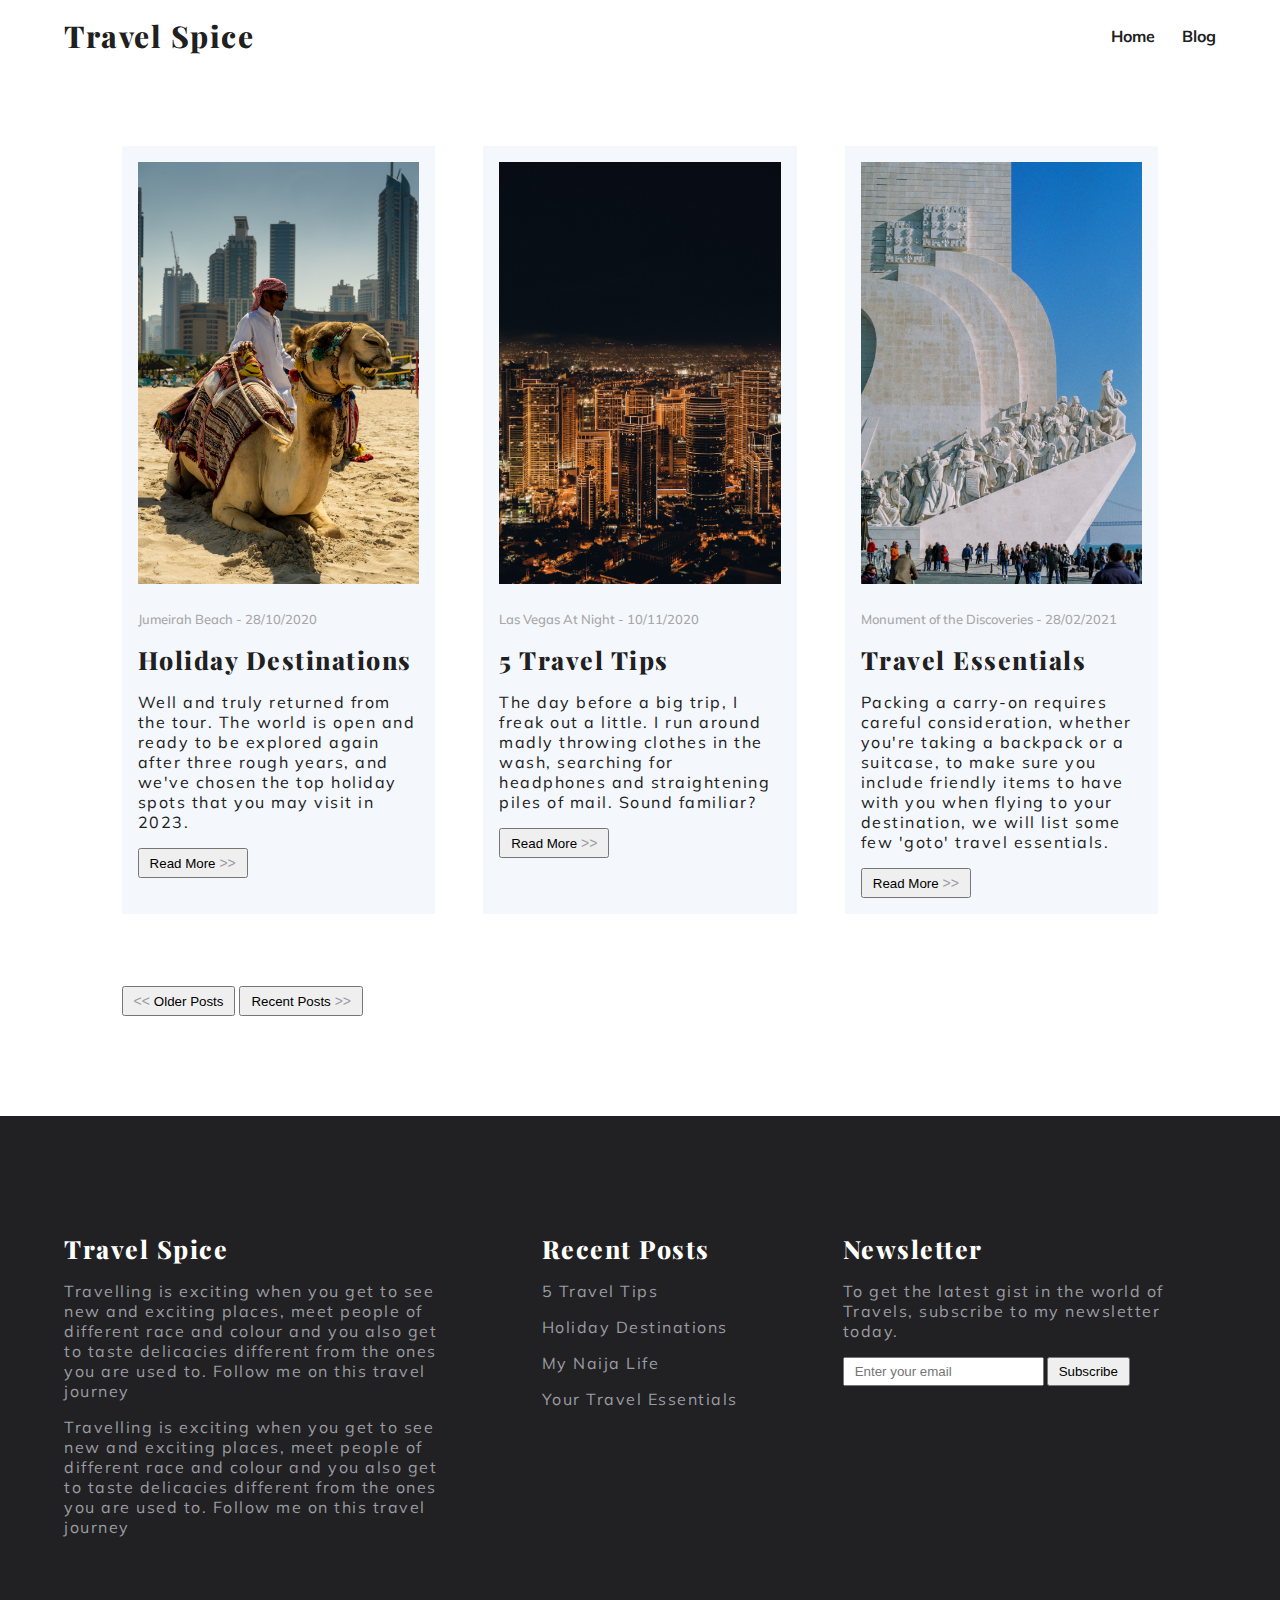
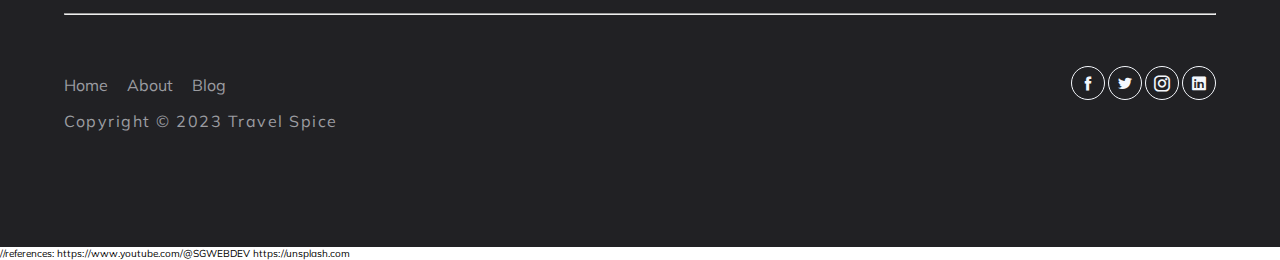
<file: index.html>
<!DOCTYPE html>
<html>
  <head>
    <meta charset="utf-8" />
    <meta http-eqiv="X-UA-Compatible" content="IE=edge"/>
    <meta name="viewport" content="width=device-width, initial-scale=1.0"/>
    <title>My Personal Blog</title>
    <link rel="stylesheet" href="icofont/icofont.min.css">
    <link rel="stylesheet" href="css-styles/styles.css">
 </head>
  <body>
    <div class="container">
        <nav>
            <div class="navbar">
                <h2>Travel Spice</h2>
            </div>
            <div class="menu">
                <a href="#home">Home</a>
                <a href="blog-post.html">Blog</a>                                    
            </div>
        </nav>    

        <div class="container">
            <main>
                <div class="post">
                    <div class="post-card">
                        <div class="thumbnail">
                            <img src="images/jumeirah beach.jpg" alt="tourist">
                        </div>
                        <div class="card-content">
                            <figcaption>Jumeirah Beach - 28/10/2020</figcaption>
                            <h3>Holiday Destinations</h3>
                            <p>Well and truly returned from the tour. 
                                The world is open and ready to be explored 
                                again after three rough years, and we've 
                                chosen the top holiday spots that you may visit in 2023.</p>
                            <a href="blog-post.html">
                                <button>Read More<span> >></span></button>
                            </a>                        
                        </div>
                    </div>

                    <div class="post-card">
                        <div class="thumbnail">
                            <img src="images/nightlife.jpg" alt="tourist">
                        </div>
                        <div class="card-content">
                            <figcaption>Las Vegas At Night - 10/11/2020</figcaption>
                            <h3>5 Travel Tips</h3>
                            <p>The day before a big trip, I freak out a little. 
                                I run around madly throwing clothes in the wash, 
                                searching for headphones and straightening piles of mail. 
                                Sound familiar?  </p>
                               <a href="blog-post.html">
                                <button>Read More<span> >></span></button>
                              </a>                        
                        </div>
                    </div>

                    <div class="post-card">
                        <div class="thumbnail">
                            <img src="images/portuguese-gravity.jpg" alt="">
                        </div>
                        <div class="card-content">
                            <figcaption>Monument of the Discoveries - 28/02/2021</figcaption>
                            <h3>Travel Essentials</h3>
                            <p>Packing a carry-on requires careful consideration, 
                                whether you're taking a backpack or a suitcase, 
                                to make sure you include friendly items to have 
                                with you when flying to your destination, 
                                we will list some few 'goto' travel essentials.</p>
                            <a href="older-blog.html">
                                <button>Read More<span> >></span></button>
                            </a>
                        </div>
                    </div>
                    <div class="pagination">
                        <a href="older-blog.html">
                            <button><span><< </span>Older Posts</button>
                        </a>
                        <a href="blog-post.html">
                            <button>Recent Posts<span> >></span></button>
                        </a>
                    </div>
                </div>
             </main>        
        </div>   
    </div>

    <footer>
        <div class="container">
            <div class="footer-top">
                <div class="left">
                    <h3>Travel Spice</h3>
                    <p>Travelling is exciting when you get to see new 
                        and exciting places, meet people of different race 
                        and colour and you also get to taste delicacies 
                        different from the ones you are used to. 
                        Follow me on this travel journey</p>
                        <p>Travelling is exciting when you get to see new 
                            and exciting places, meet people of different race 
                            and colour and you also get to taste delicacies 
                            different from the ones you are used to. 
                            Follow me on this travel journey</p>
                </div>
                <div class="center">
                    <h3>Recent Posts</h1>
                        <a href="blog-post.html"><p>5 Travel Tips</p></a>
                        <a href="blog-post.html"><p>Holiday Destinations</p></a>
                        <a href="blog-post.html"><p>My Naija Life</p></a>
                        <a href="older-blog.html"><p>Your Travel Essentials</p></a>
                </div>
                <div class="right">
                    <h3>Newsletter</h3>
                    <p>To get the latest gist in the world of Travels, subscribe to my newsletter today.</p>
                    <div class="form">
                        <input type="email" placeholder="Enter your email">
                        <button type ="submit">Subscribe</button>  
                    </div>               
                </div>
            </div>
            <hr>
            <div class="footer-base">
                <div class="footer-menu">
                    <ul>
                        <li><a href="">Home</a></li>
                        <li><a href="">About</a></li>
                        <li><a href="">Blog</a></li>
                    </ul>
                    <p>Copyright &copy; 2023 Travel Spice</p>
                </div>
                <div class="social-icons">
                    <i class="icofont-facebook"></i>
                    <i class="icofont-twitter"></i>
                    <i class="icofont-instagram"></i>
                    <i class="icofont-linkedin"></i>
                </div>
            </div>
            
        </div>
    </footer>

    
  </body>
</html>

//references: https://www.youtube.com/@SGWEBDEV
              https://unsplash.com
</file>
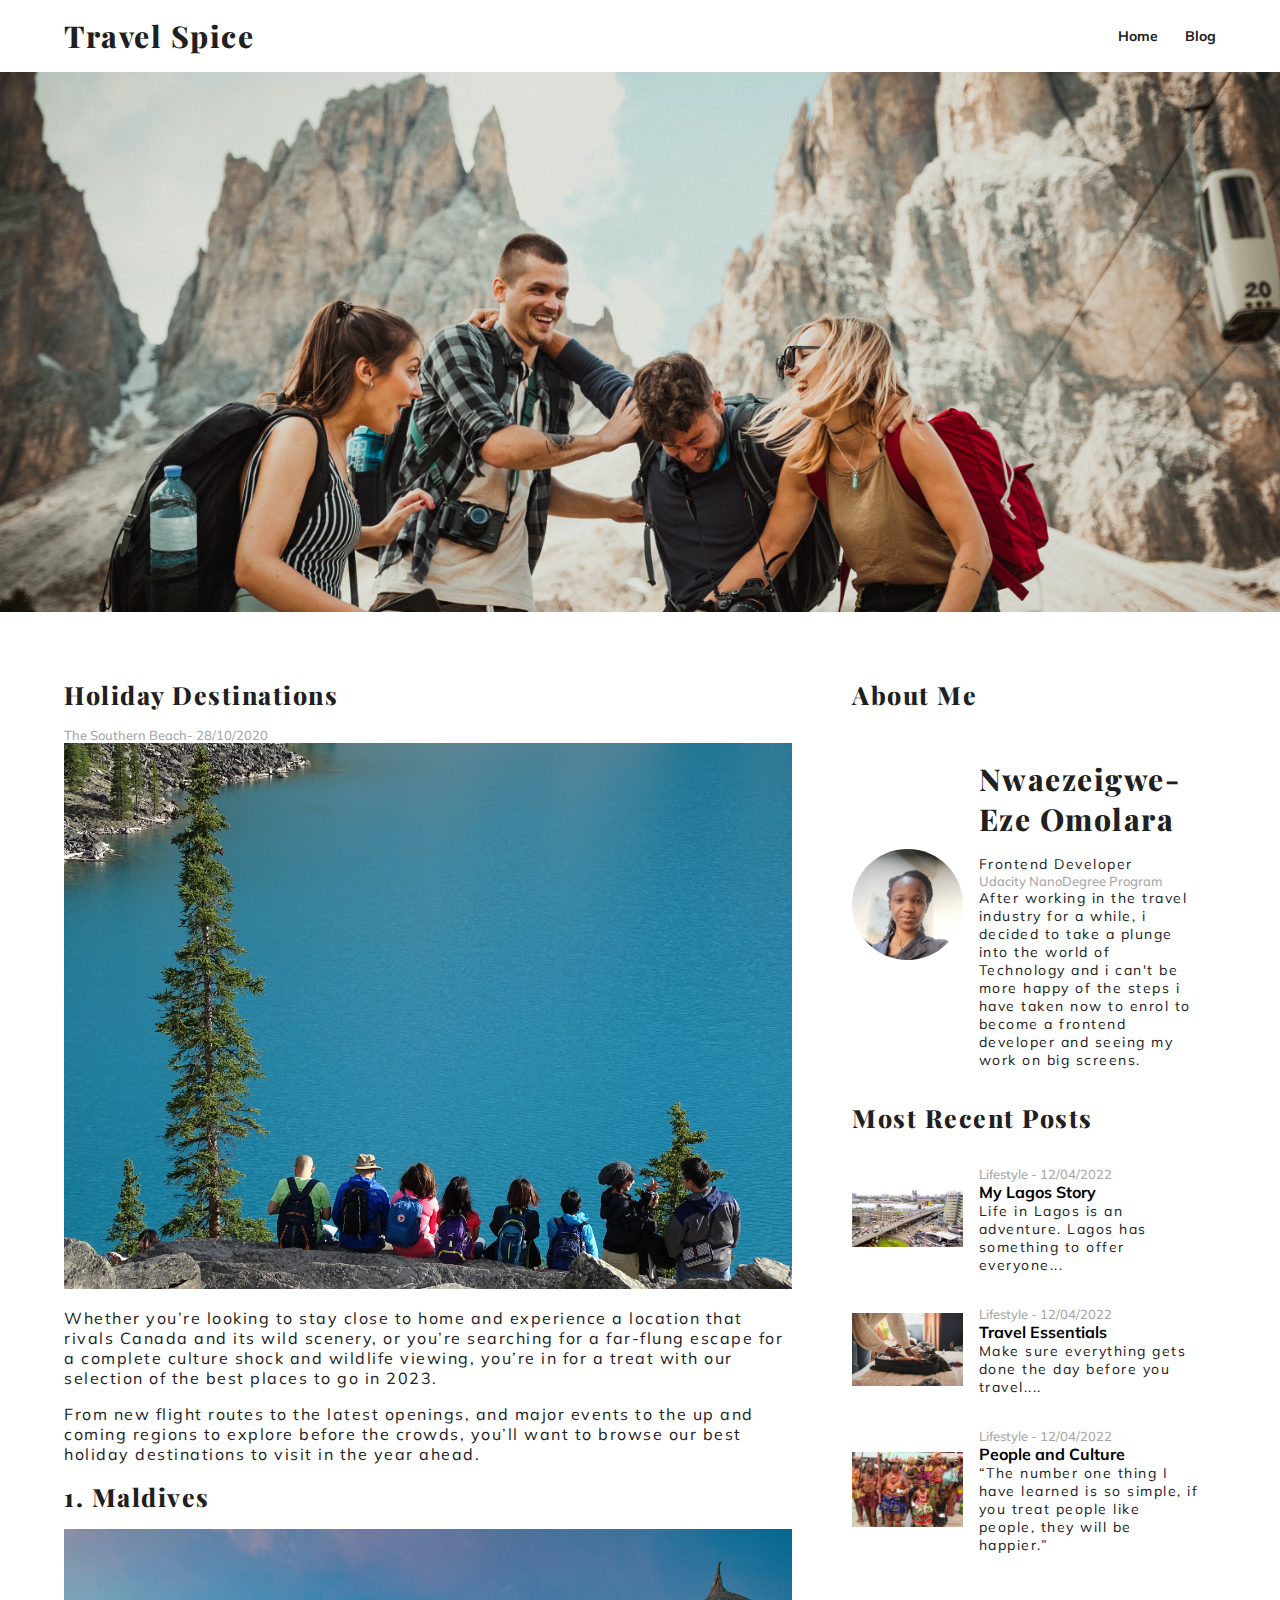
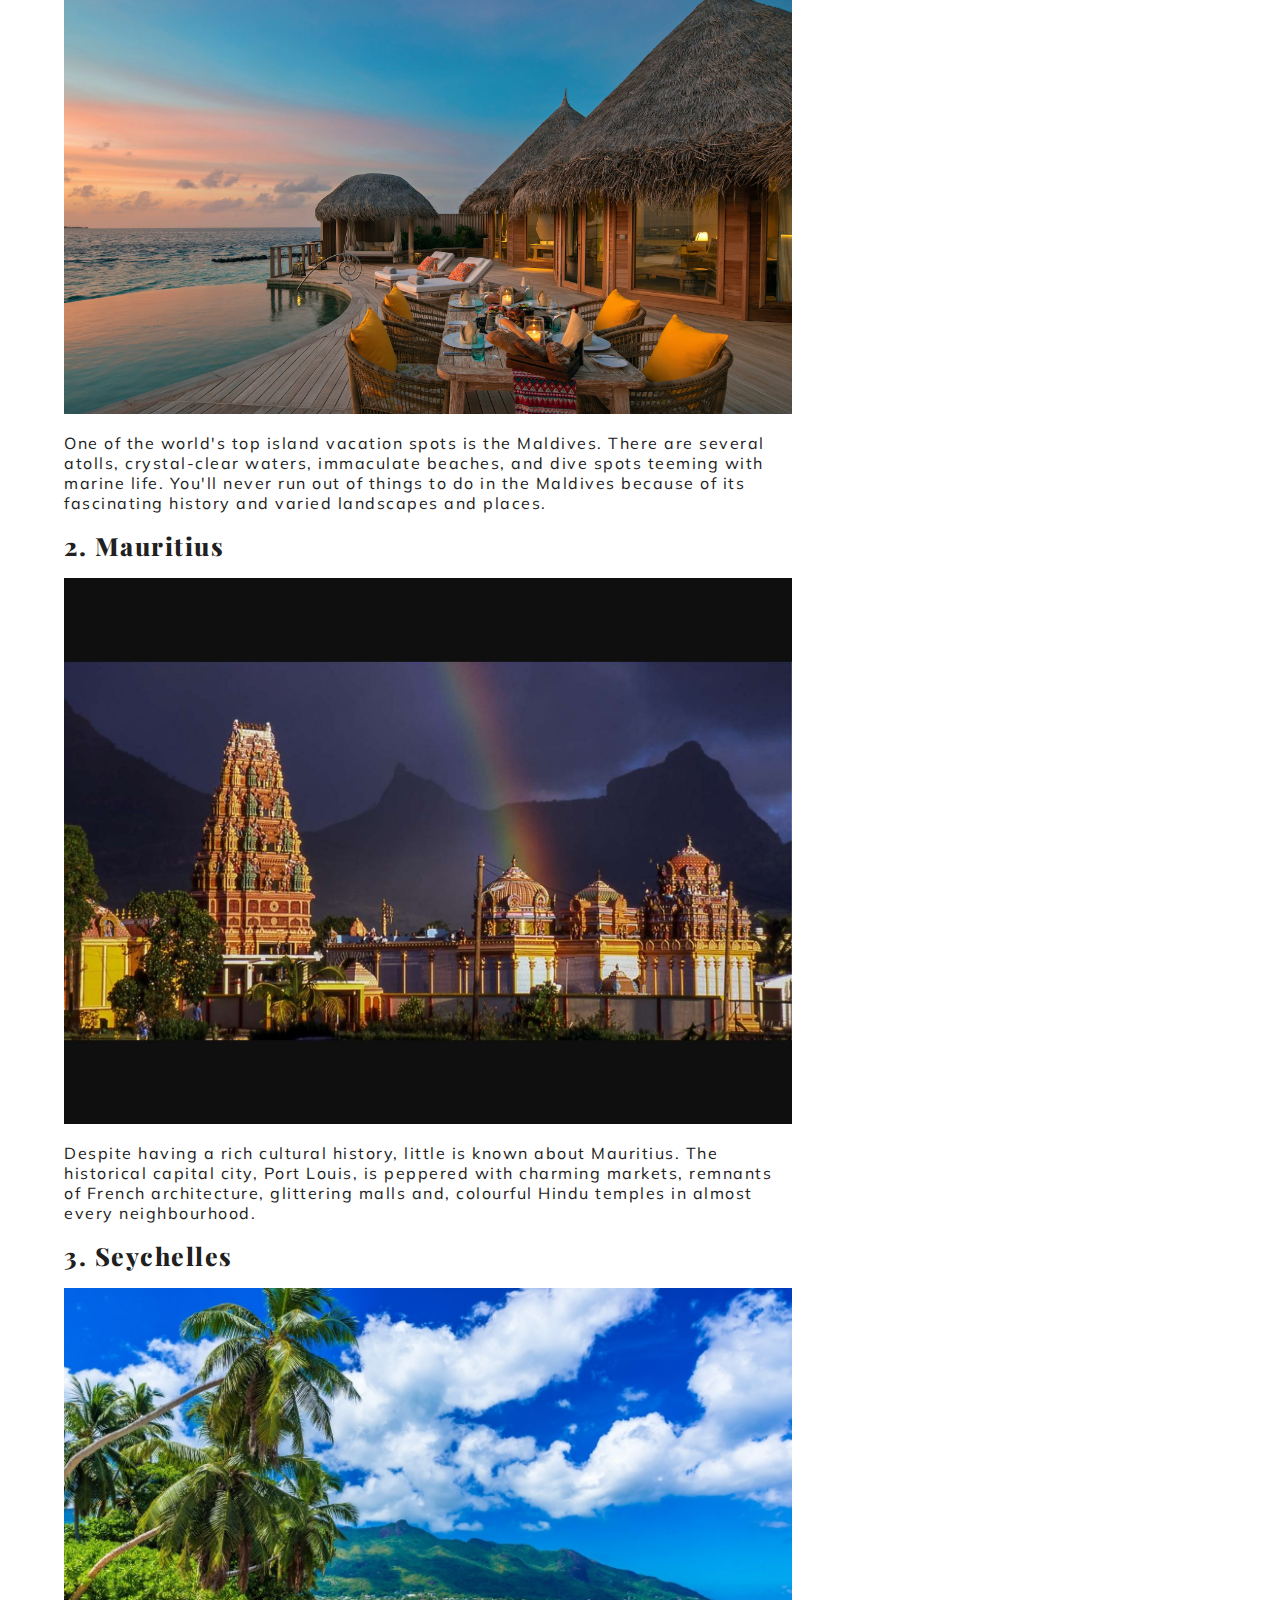
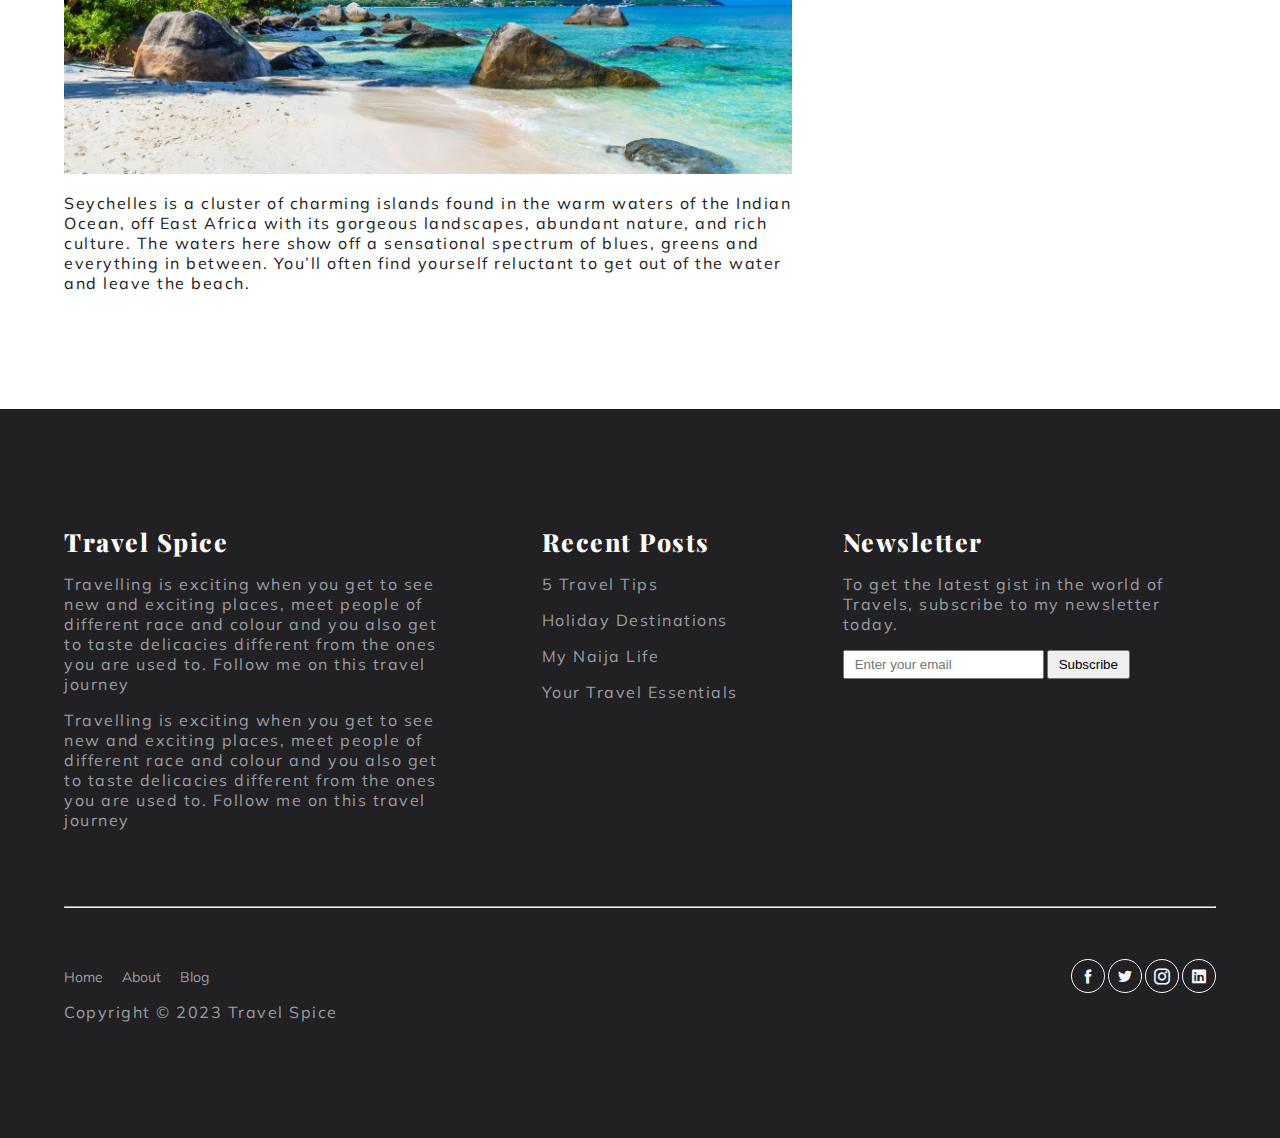
<file: blog-post.html>
<!DOCTYPE html>
<html>
  <head>
    <meta charset="utf-8" />
    <meta http-eqiv="X-UA-Compatible" content="IE=edge"/>
    <meta name="viewport" content="width=device-width, initial-scale=1.0"/>
    <title>My Personal Blog</title>
    <link rel="stylesheet" href="css-styles/blog-post.css"/>
    <link rel="stylesheet" href="icofont/icofont.min.css">
</head>
  <body>
    <div class="container">
      <nav>
        <div class="navbar">
            <h2>Travel Spice</h2>
        </div>
        <div class="menu">
            <a href="index.html">Home</a>
            <a href="blog-post.html">Blog</a>                                    
        </div>
    </nav> 
    </div> 
    
    <!-- Hero section -->
    <section class="hero">
      <div class="main"></div>
    </section>

    <!-- Blog post -->
    <div class="container">
      <article>
        <div class="blog">
          <div class="blog-post">
            <div class="blog-content">
              <h3>Holiday Destinations</h3>
              <figcaption>The Southern Beach- 28/10/2020</figcaption>              
            </div>
            <div class="thumbnail">
              <img src="images/vista.jpg" alt="">
            </div>
            <p>Whether you’re looking to stay close to home 
              and experience a location that rivals Canada and 
              its wild scenery, or you’re searching for a far-flung 
              escape for a complete culture shock and wildlife viewing, 
              you’re in for a treat with our selection of the best places to go in 2023.</p>
            <p>From new flight routes to the latest openings, 
              and major events to the up and coming regions to 
              explore before the crowds, you’ll want to browse 
              our best holiday destinations to visit in the year ahead.</p>
              <h3>1. Maldives</h3>
                <div class="thumbnail">
                  <img src="images/maldives.jpg" alt="">
                </div>
                <p>One of the world's top island vacation spots is the Maldives. 
                  There are several atolls, crystal-clear waters, immaculate beaches, 
                  and dive spots teeming with marine life. You'll never run out of 
                  things to do in the Maldives because of its fascinating history 
                  and varied landscapes and places.</p>

                  <h3>2. Mauritius</h3>
                  <div class="thumbnail">
                    <img src="images/mauritius.jpg" alt="">
                  </div>
                  <p>Despite having a rich cultural history, little is known about Mauritius. 
                    The historical capital city, Port Louis, is peppered with charming markets, 
                    remnants of French architecture, glittering malls and, 
                    colourful Hindu temples in almost every neighbourhood.</p>  

                    <h3>3. Seychelles</h3>
                    <div class="thumbnail">
                      <img src="images/seychelles.jpg" alt="">
                    </div>
                    <p>Seychelles is a cluster of charming islands found in the warm waters of the Indian Ocean, 
                      off East Africa with its gorgeous landscapes, abundant nature, and rich culture. The waters 
                      here show off a sensational spectrum of blues, greens and everything in between. 
                      You’ll often find yourself reluctant to get out of the water and leave the beach.</p>


          </div>
        </div>
        <aside>
          <div class="about">
            <header>
              <h3>About Me</h3>
            </header>
            <div class="wrapper">
              <div class="thumb">
                <img src="images/self.jpg" alt="" class="about-img">
              </div>
              <div class="content">
                <h2>Nwaezeigwe-Eze Omolara</h2>
                <p>Frontend Developer</p>
                <figcaption>Udacity NanoDegree Program</figcaption>
                <p>After working in the travel industry for a while, 
                  i decided to take a plunge into the world of Technology 
                  and i can't be more happy of the steps i have taken now 
                  to enrol to become a frontend developer and seeing my work on big screens.</p>
              </div>
            </div>

            <div class="recent-posts">
              <header>
                <h3>Most Recent Posts</h3>
              </header>
              <div class="wrapper">
                <div class="thumb">
                  <img src="images/lag.jpg" alt="">
                </div>
                <div class="content">
                  <figcaption>Lifestyle - 12/04/2022</figcaption>
                  <h4>My Lagos Story</h4>
                  <p>Life in Lagos is an adventure. Lagos has something to offer everyone...</p>
                </div>
              </div>

              <div class="wrapper">
                <div class="thumb">
                  <img src="images/essentials.jpg" alt="">
                </div>
                <div class="content">
                  <figcaption>Lifestyle - 12/04/2022</figcaption>
                  <h4>Travel Essentials</h4>
                  <p>Make sure everything gets done the day before you travel....</p>
                </div>
              </div>

              <div class="wrapper">
                <div class="thumb">
                  <img src="images/culture.jpg" alt="">
                </div>
                <div class="content">
                  <figcaption>Lifestyle - 12/04/2022</figcaption>
                  <h4>People and Culture</h4>
                  <p>“The number one thing I have learned is so simple, 
                    if you treat people like people, they will be happier.”</p>
                </div>
              </div>
            </div>
          </div>
        </aside>
      </article>
    </div>
          
    <footer>
      <div class="container">
          <div class="footer-top">
              <div class="left">
                  <h3>Travel Spice</h3>
                  <p>Travelling is exciting when you get to see new 
                      and exciting places, meet people of different race 
                      and colour and you also get to taste delicacies 
                      different from the ones you are used to. 
                      Follow me on this travel journey</p>
                      <p>Travelling is exciting when you get to see new 
                          and exciting places, meet people of different race 
                          and colour and you also get to taste delicacies 
                          different from the ones you are used to. 
                          Follow me on this travel journey</p>
              </div>
              <div class="center">
                  <h3>Recent Posts</h1>
                      <a href="blog-post.html"><p>5 Travel Tips</p></a>
                      <a href="blog-post.html"><p>Holiday Destinations</p></a>
                      <a href="blog-post.html"><p>My Naija Life</p></a>
                      <a href="older-blog.html"><p>Your Travel Essentials</p></a>
              </div>
              <div class="right">
                  <h3>Newsletter</h3>
                  <p>To get the latest gist in the world of Travels, subscribe to my newsletter today.</p>
                  <div class="form">
                    <input type="email" placeholder="Enter your email">
                    <button type ="submit">Subscribe</button>  
                </div> 
              </div>
          </div>
          <hr>
          <div class="footer-base">
              <div class="footer-menu">
                  <ul>
                      <li><a href="index.html">Home</a></li>
                      <li><a href="blog-post.html">About</a></li>
                      <li><a href="blog-post.html">Blog</a></li>
                  </ul>
                  <p>Copyright &copy; 2023 Travel Spice</p>
              </div>
              <div class="social-icons">
                  <i class="icofont-facebook"></i>
                  <i class="icofont-twitter"></i>
                  <i class="icofont-instagram"></i>
                  <i class="icofont-linkedin"></i>
              </div>
          </div>
          
      </div>
  </footer>
  </body>
</html>
</file>
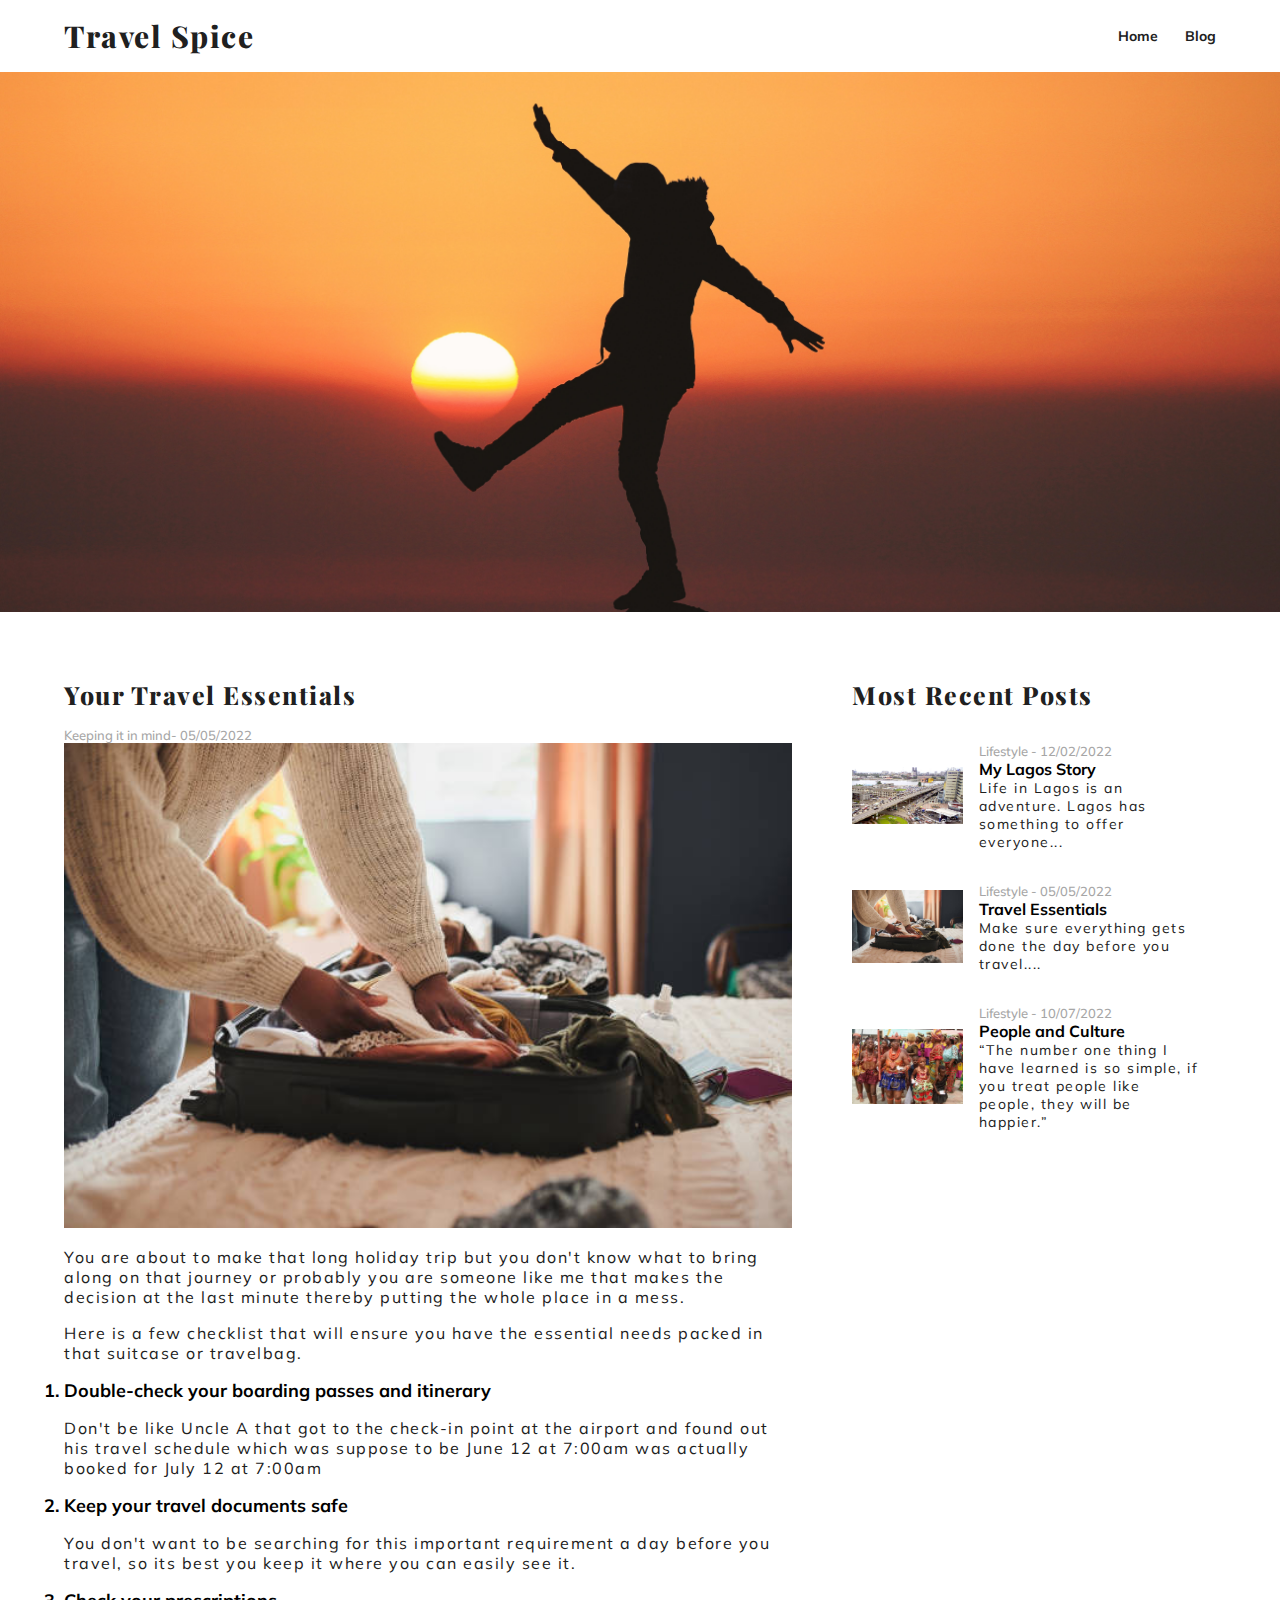
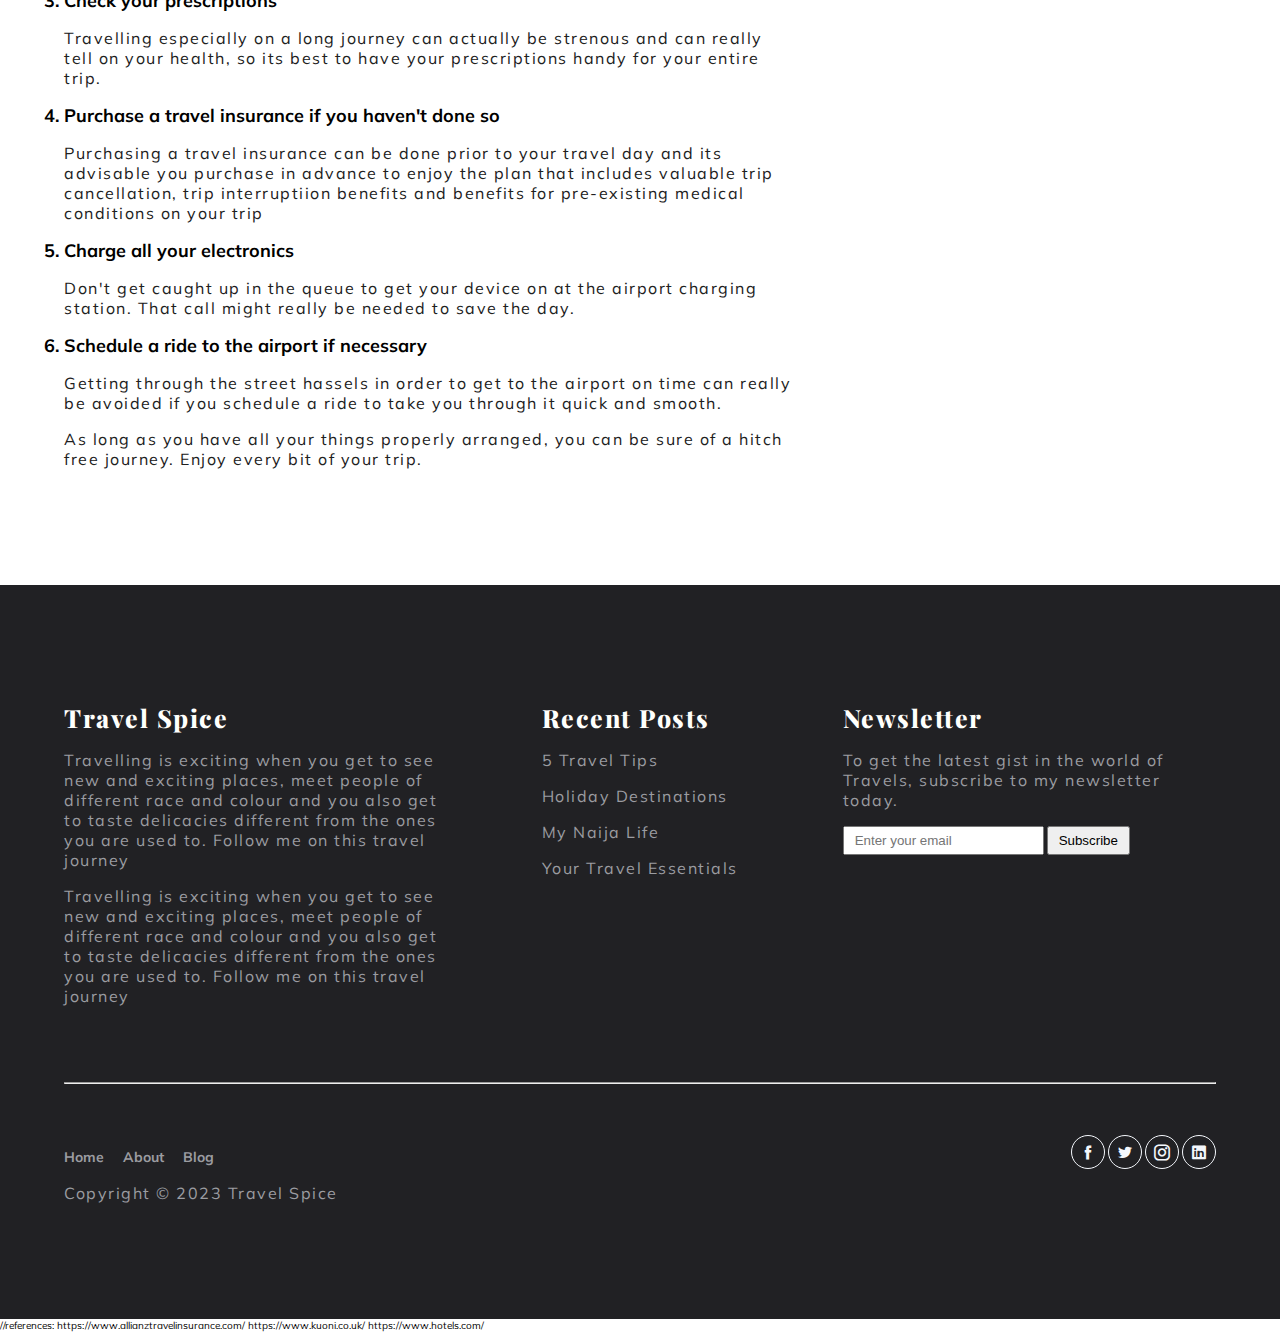
<file: older-blog.html>
<!DOCTYPE html>
<html lang="en">
<head>
    <meta charset="UTF-8">
    <meta http-equiv="X-UA-Compatible" content="IE=edge">
    <meta name="viewport" content="width=device-width, initial-scale=1.0">
    <title>My Personal Blog</title>
    <link rel="stylesheet" href="icofont/icofont.min.css">
    <link rel="stylesheet" href="css-styles/older-blog.css">
</head>
<body>
    <div class="container">
        <nav>
          <div class="navbar">
              <h2>Travel Spice</h2>
          </div>
          <div class="menu">
              <a href="index.html">Home</a>
              <a href="blog-post.html">Blog</a>                                    
          </div>
      </nav> 
      </div> 

      <section class="hero">
        <div class="main"></div>
      </section>

      <div class="container">
        <article>
          <div class="blog">
            <div class="blog-post">
              <div class="blog-content">
                <h3>Your Travel Essentials</h3>
                <figcaption>Keeping it in mind- 05/05/2022</figcaption>              
              </div>
              <div class="thumbnail">
                <img src="images/essentials.jpg" alt="">
              </div>
              <p>You are about to make that long holiday trip 
                but you don't know what to bring along on that 
                journey or probably you are someone like me that 
                makes the decision at the last minute thereby 
                putting the whole place in a mess.</p>
              <p>Here is a few checklist that will ensure you 
                have the essential needs packed in that suitcase 
                or travelbag.</p>
                <ol>
                    <li>Double-check your boarding passes and itinerary</li>
                    <p>Don't be like Uncle A that got to the check-in point 
                        at the airport and found out his travel schedule which 
                        was suppose to be June 12 at 7:00am was actually 
                        booked for July 12 at 7:00am</p>

                    <li>Keep your travel documents safe</li>
                    <p>You don't want to be searching for this important requirement 
                        a day before you travel, so its best you keep it where you can 
                        easily see it.</p>
                    
                    <li>Check your prescriptions</li>
                    <p>Travelling especially on a long journey can actually be 
                        strenous and can really tell on your health, so its best 
                        to have your prescriptions handy for your entire trip.</p>

                    <li>Purchase a travel insurance if you haven't done so</li>
                    <p>Purchasing a travel insurance can be done prior to your travel day 
                        and its advisable you purchase in advance to enjoy the plan that 
                        includes valuable trip cancellation, trip interruptiion benefits 
                        and benefits for pre-existing medical conditions on your trip</p>

                    <li>Charge all your electronics</li>
                    <p>Don't get caught up in the queue to get your device on at the airport charging station.
                        That call might really be needed to save the day. </p>
                    
                     <li>Schedule a ride to the airport if necessary</li>
                     <p>Getting through the street hassels in order to get to the airport on time can really be 
                        avoided if you schedule a ride to take you through it quick and smooth.</p>   
                </ol>                
                <p>As long as you have all your things properly arranged, you can be sure of a hitch free journey. 
                    Enjoy every bit of your trip.</p>
            </div>
          </div>
          <aside>
            <div class="about">
               
              <div class="recent-posts">
                <header>
                  <h3>Most Recent Posts</h3>
                </header>
                <div class="wrapper">
                  <div class="thumb">
                    <img src="images/lag.jpg" alt="">
                  </div>
                  <div class="content">
                    <figcaption>Lifestyle - 12/02/2022</figcaption>
                    <h4>My Lagos Story</h4>
                    <p>Life in Lagos is an adventure. Lagos has something to offer everyone...</p>
                  </div>
                </div>
  
                <div class="wrapper">
                  <div class="thumb">
                    <img src="images/essentials.jpg" alt="">
                  </div>
                  <div class="content">
                    <figcaption>Lifestyle - 05/05/2022</figcaption>
                    <h4>Travel Essentials</h4>
                    <p>Make sure everything gets done the day before you travel....</p>
                  </div>
                </div>
  
                <div class="wrapper">
                  <div class="thumb">
                    <img src="images/culture.jpg" alt="">
                  </div>
                  <div class="content">
                    <figcaption>Lifestyle - 10/07/2022</figcaption>
                    <h4>People and Culture</h4>
                    <p>“The number one thing I have learned is so simple, 
                      if you treat people like people, they will be happier.”</p>
                  </div>
                </div>
              </div>
            </div>
          </aside>
        </article>
      </div>

      <footer>
        <div class="container">
            <div class="footer-top">
                <div class="left">
                    <h3>Travel Spice</h3>
                    <p>Travelling is exciting when you get to see new 
                        and exciting places, meet people of different race 
                        and colour and you also get to taste delicacies 
                        different from the ones you are used to. 
                        Follow me on this travel journey</p>
                        <p>Travelling is exciting when you get to see new 
                            and exciting places, meet people of different race 
                            and colour and you also get to taste delicacies 
                            different from the ones you are used to. 
                            Follow me on this travel journey</p>
                </div>
                <div class="center">
                    <h3>Recent Posts</h1>
                        <a href="blog-post.html"><p>5 Travel Tips</p></a>
                        <a href="blog-post.html"><p>Holiday Destinations</p></a>
                        <a href="blog-post.html"><p>My Naija Life</p></a>
                        <a href="older-blog.html"><p>Your Travel Essentials</p></a>
                </div>
                <div class="right">
                    <h3>Newsletter</h3>
                    <p>To get the latest gist in the world of Travels, subscribe to my newsletter today.</p>
                    <div class="form">
                      <input type="email" placeholder="Enter your email">
                      <button type ="submit">Subscribe</button>  
                  </div> 
                </div>
            </div>
            <hr>
            <div class="footer-base">
                <div class="footer-menu">
                    <ul>
                        <li><a href="index.html">Home</a></li>
                        <li><a href="blog-post.html">About</a></li>
                        <li><a href="blog-post.html">Blog</a></li>
                    </ul>
                    <p>Copyright &copy; 2023 Travel Spice</p>
                </div>
                <div class="social-icons">
                    <i class="icofont-facebook"></i>
                    <i class="icofont-twitter"></i>
                    <i class="icofont-instagram"></i>
                    <i class="icofont-linkedin"></i>
                </div>
            </div>
            
        </div>
    </footer>
</body>
</html>

//references: https://www.allianztravelinsurance.com/
https://www.kuoni.co.uk/
https://www.hotels.com/
</file>
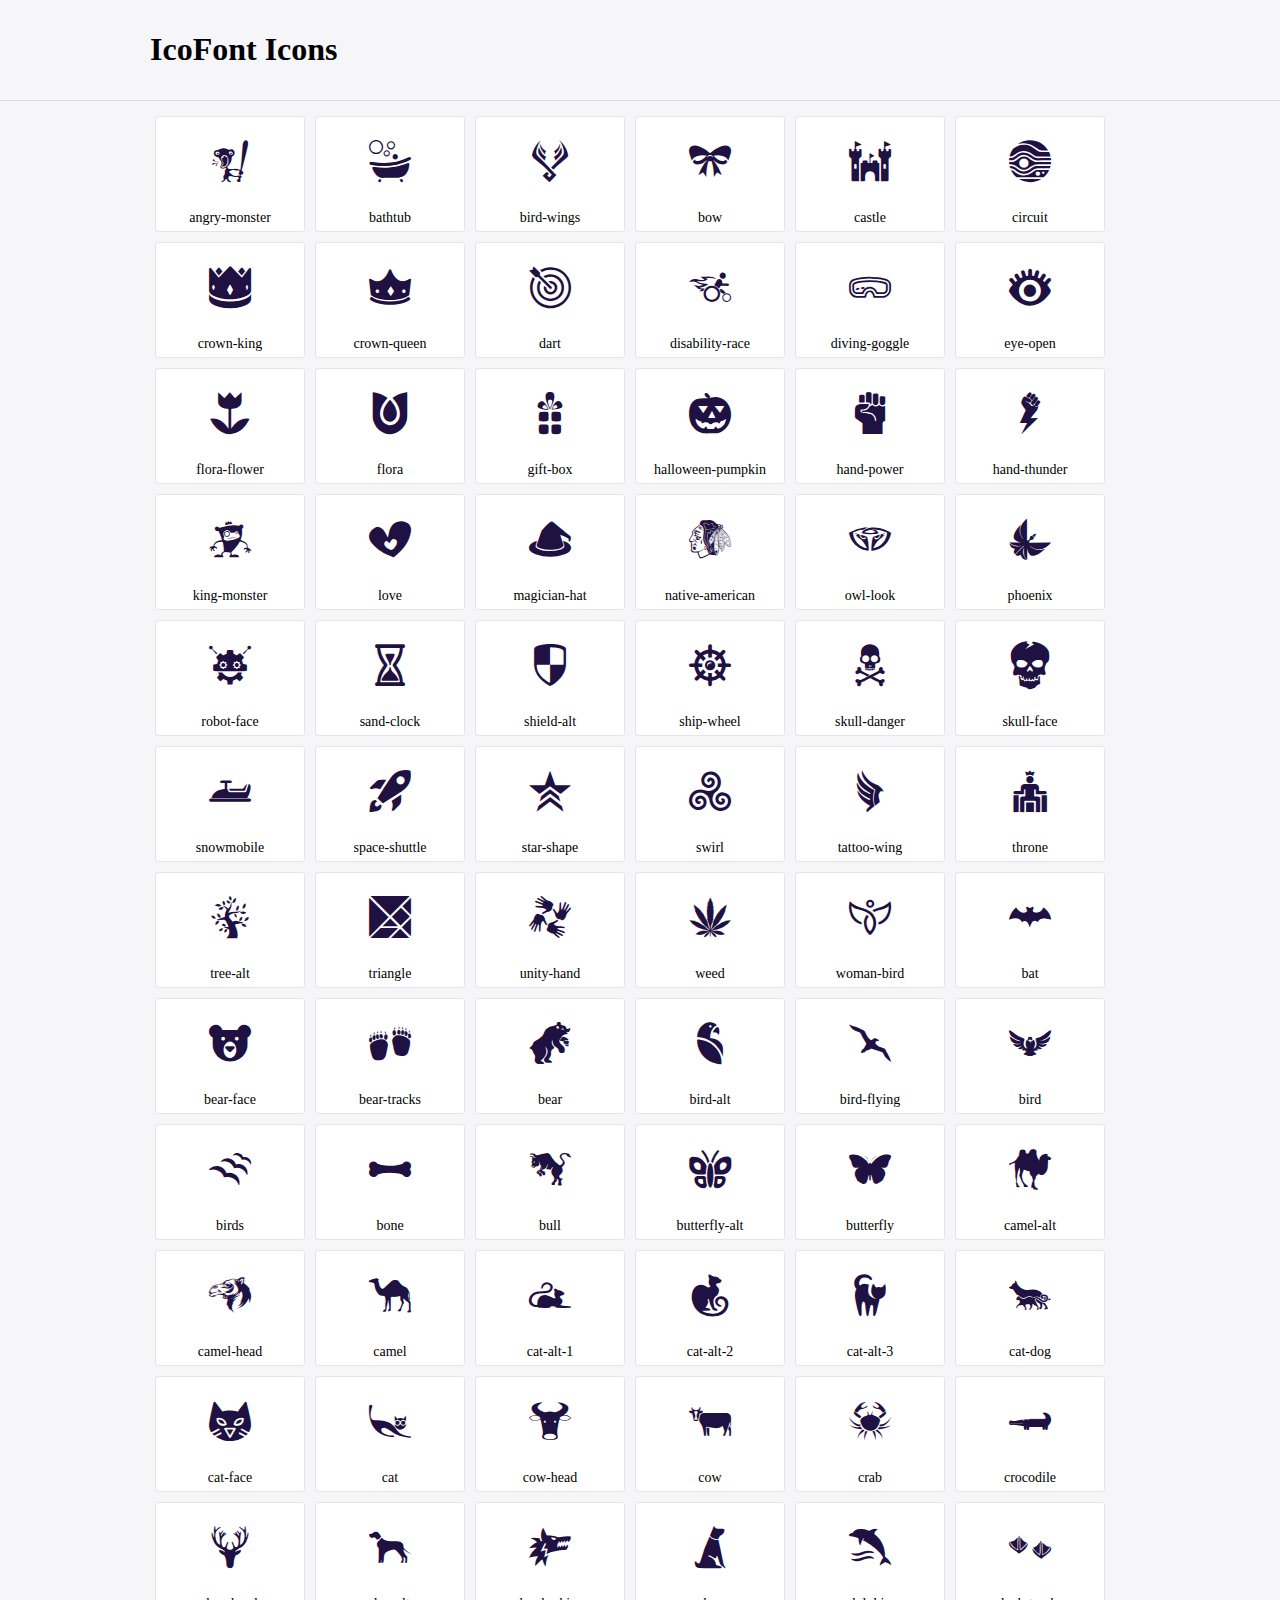
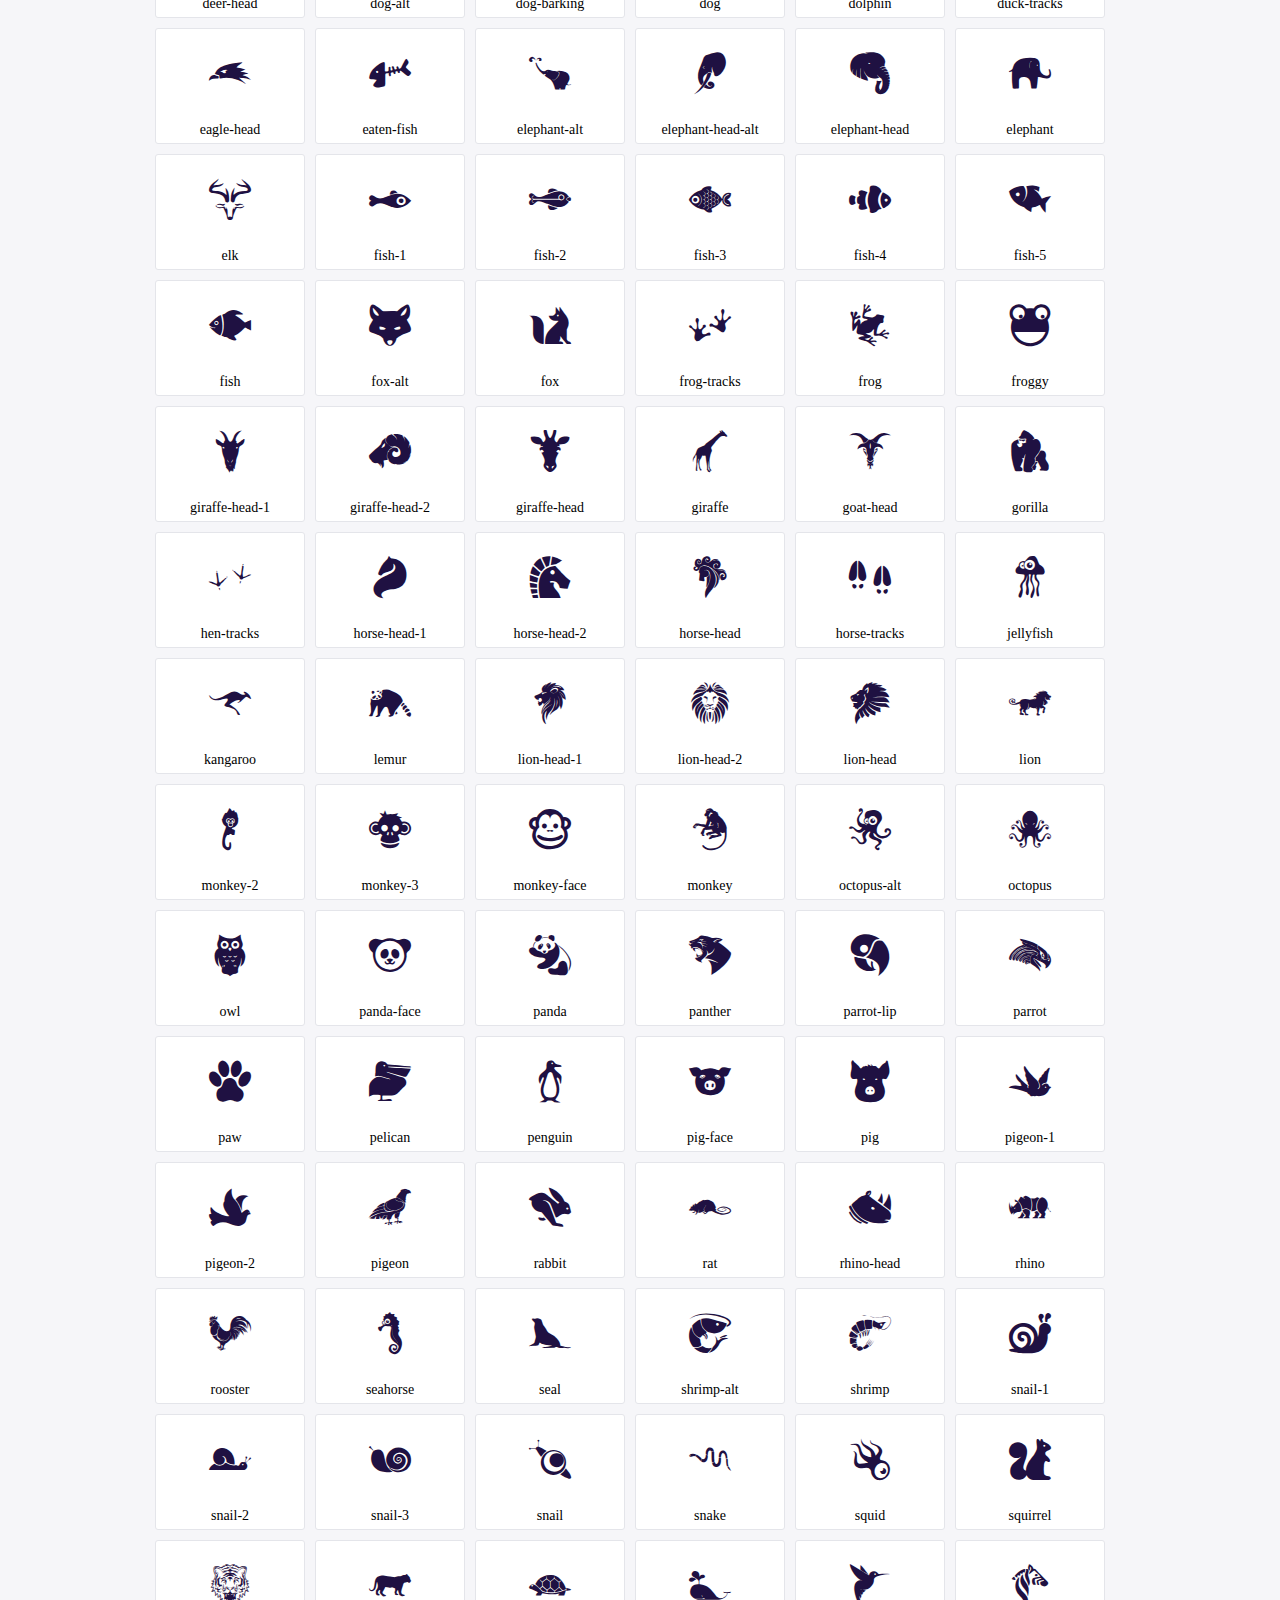
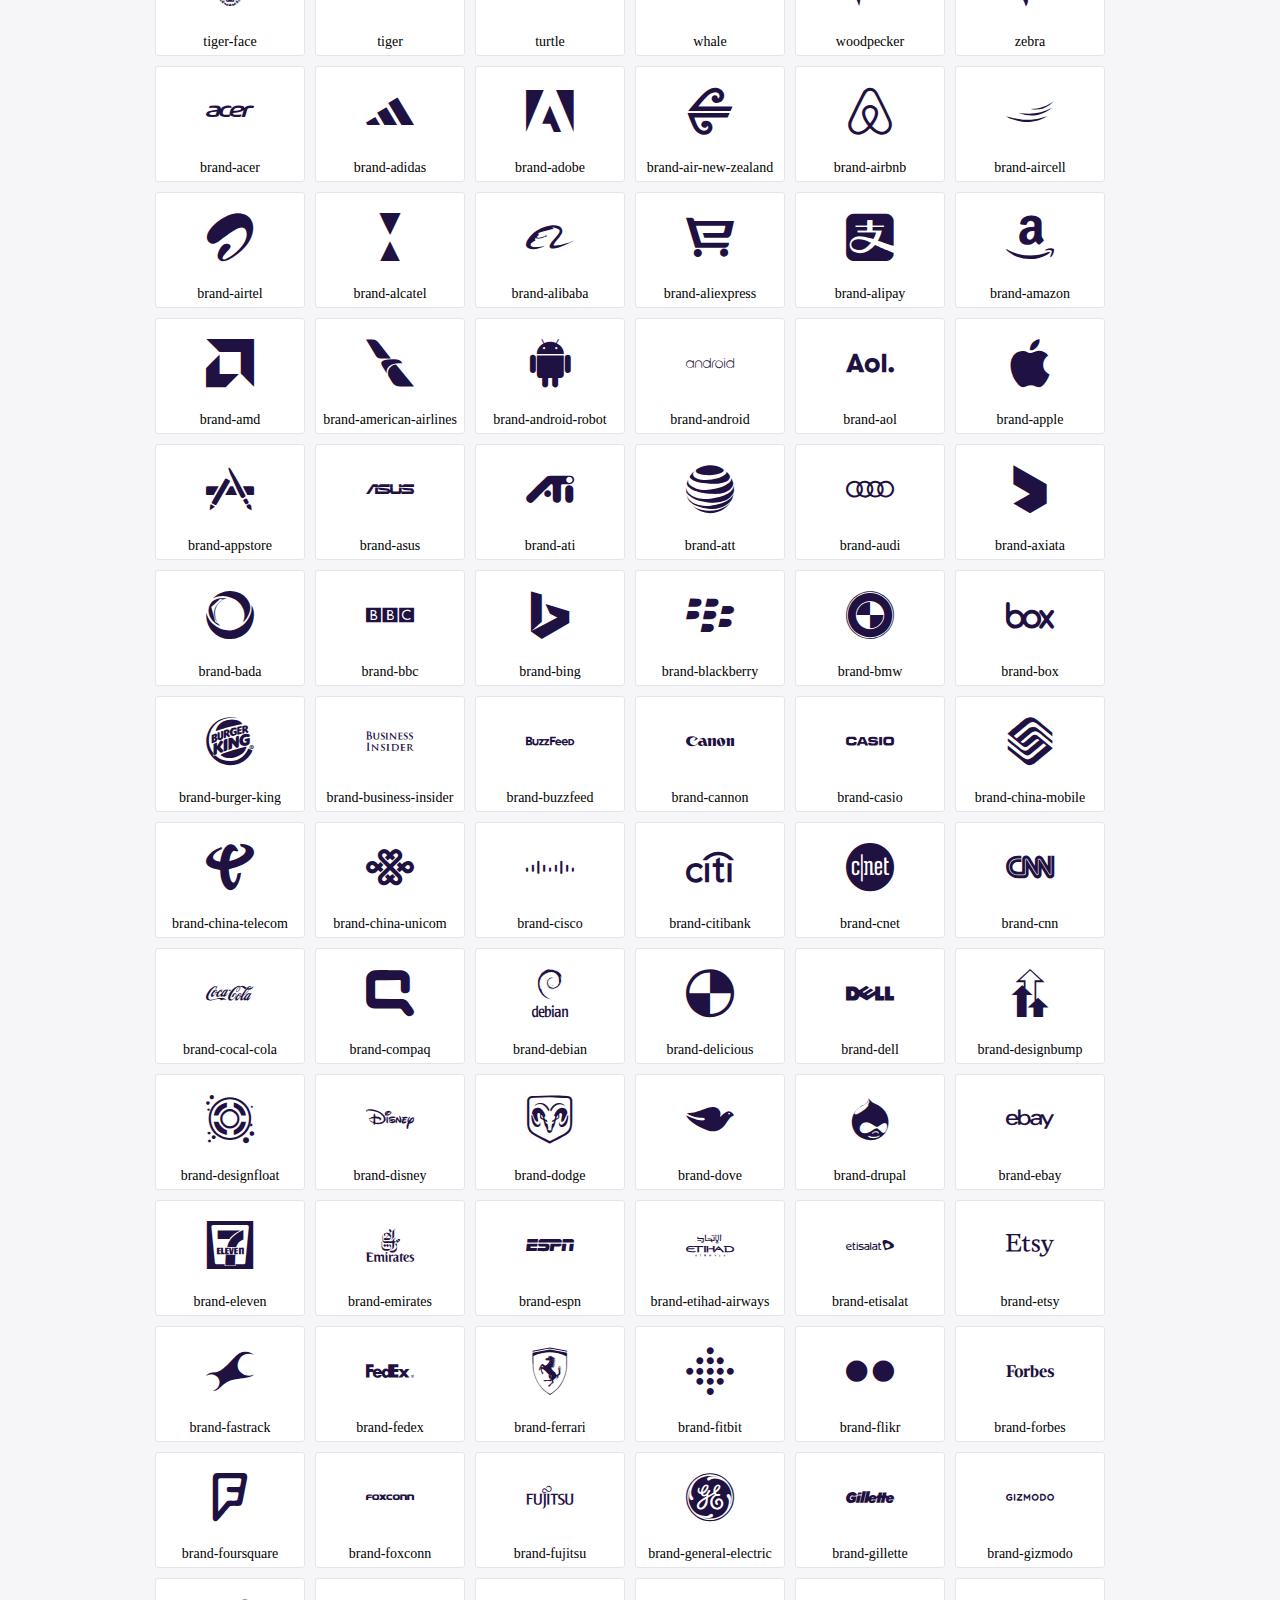
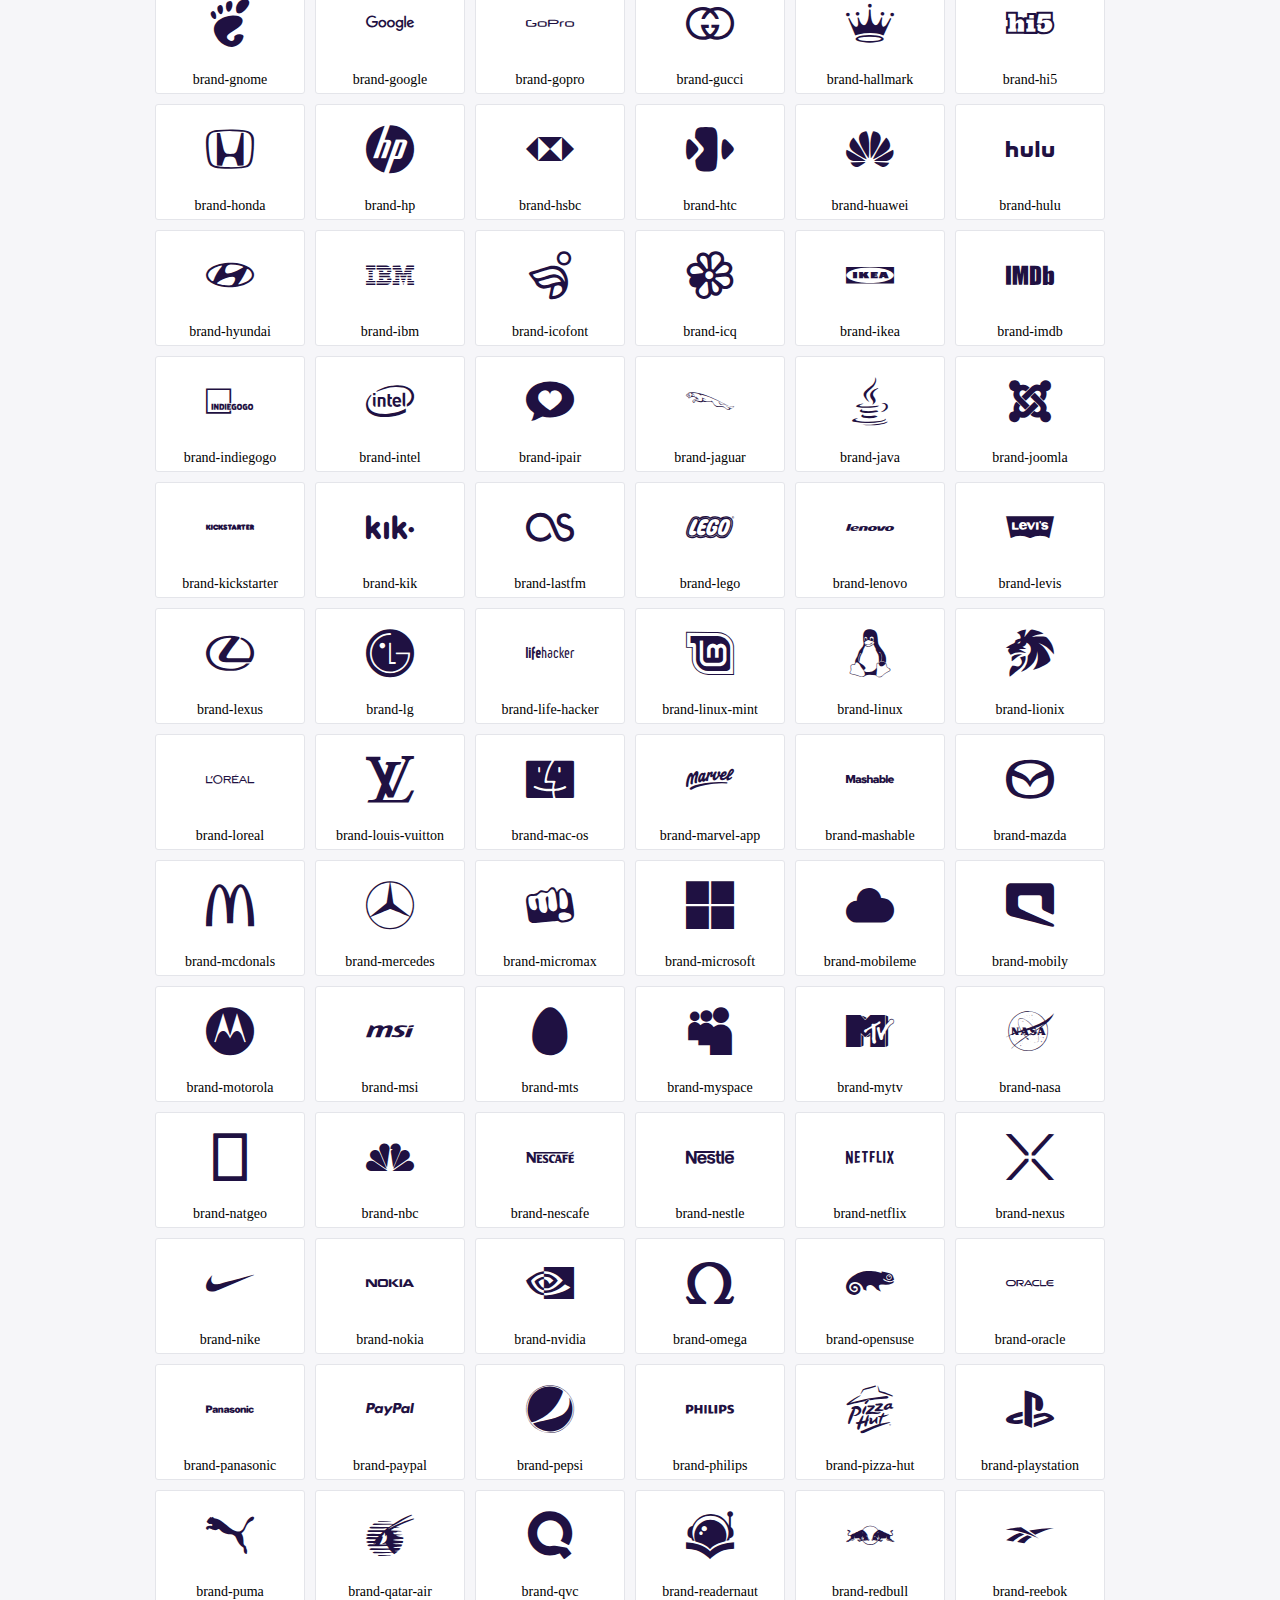
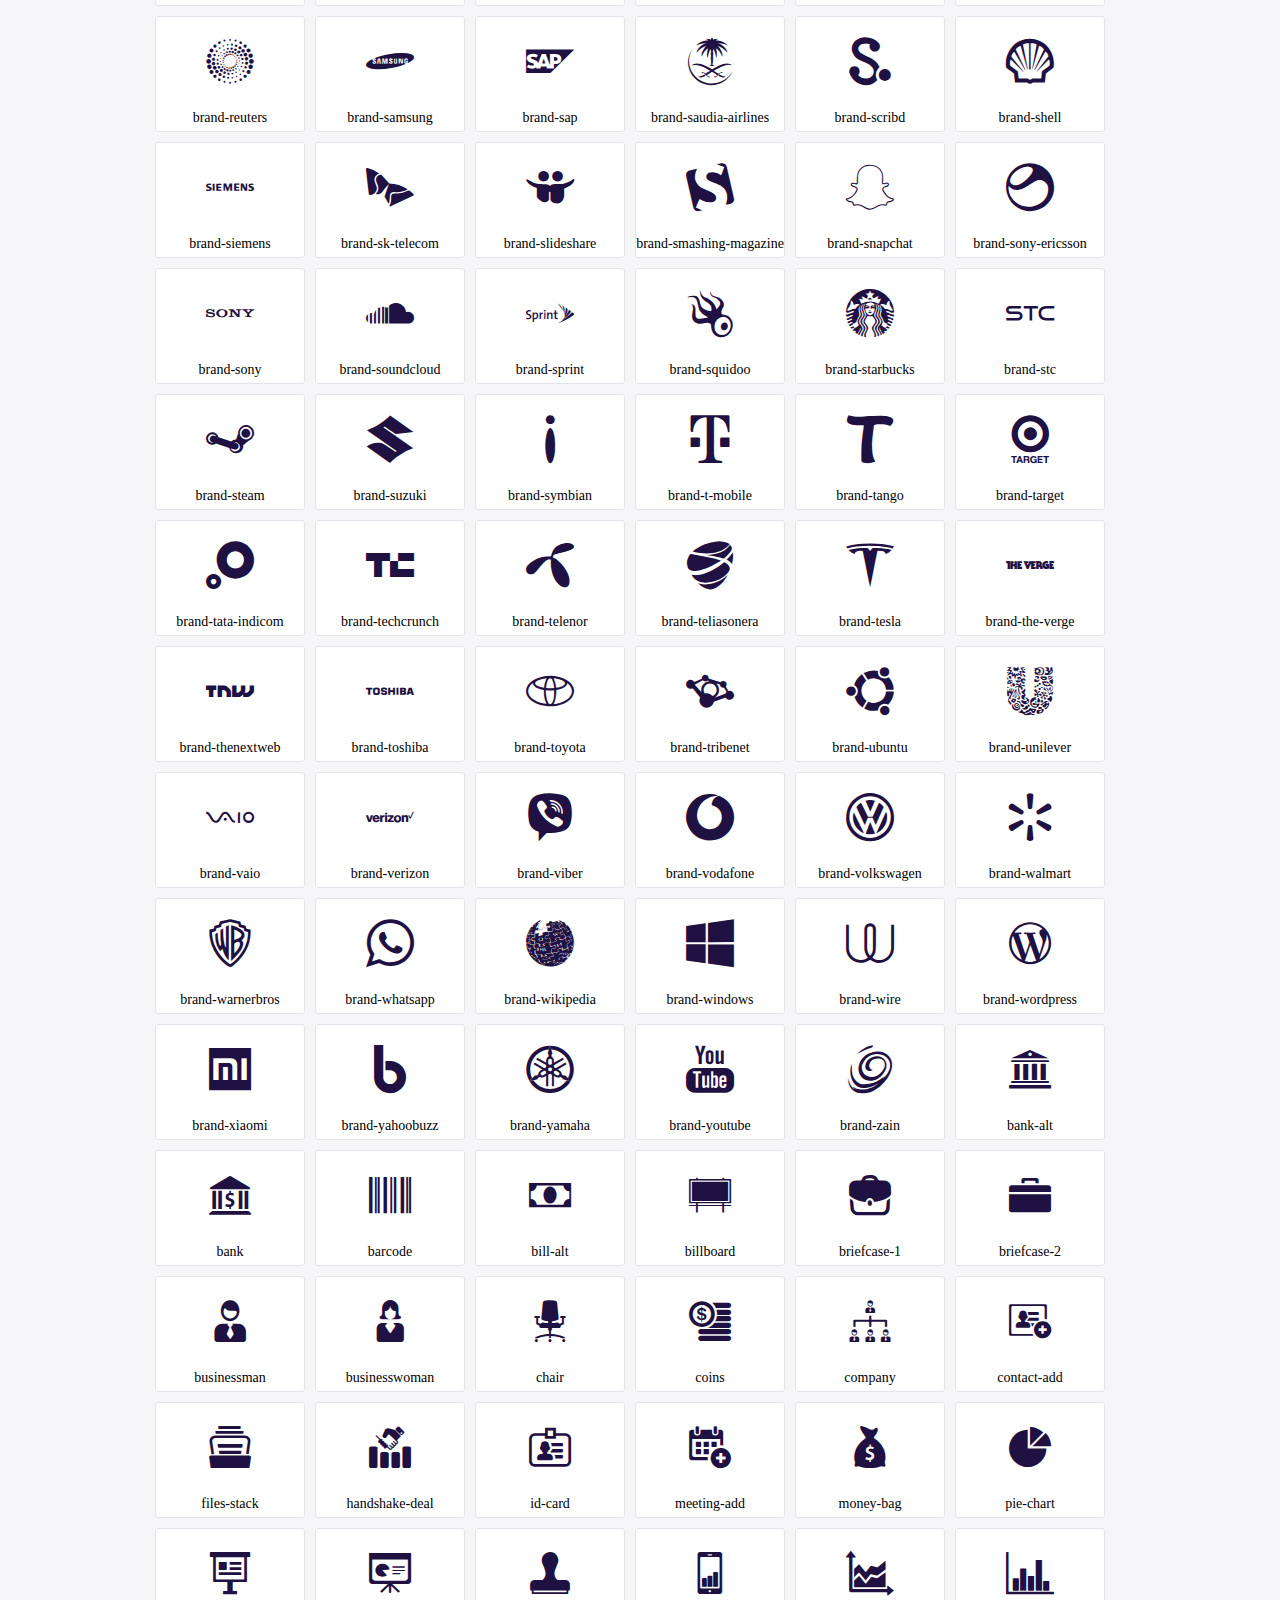
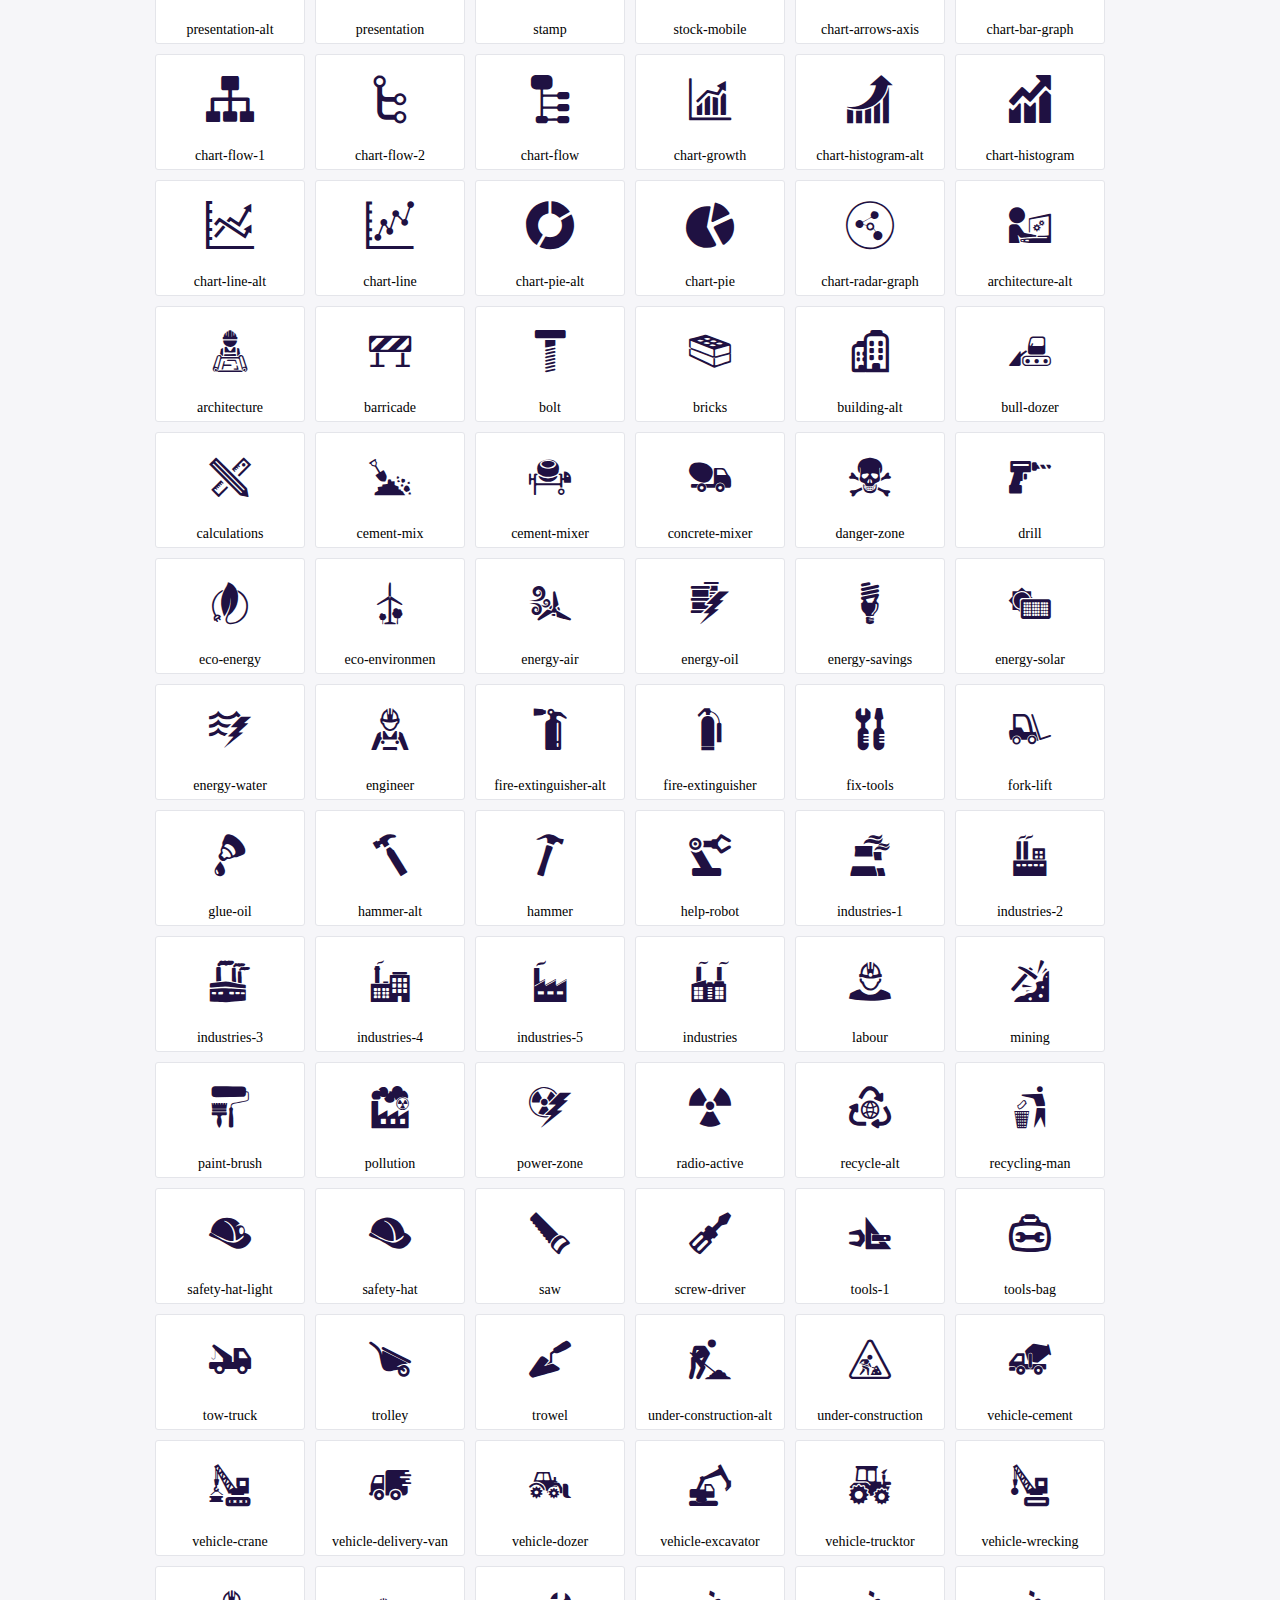
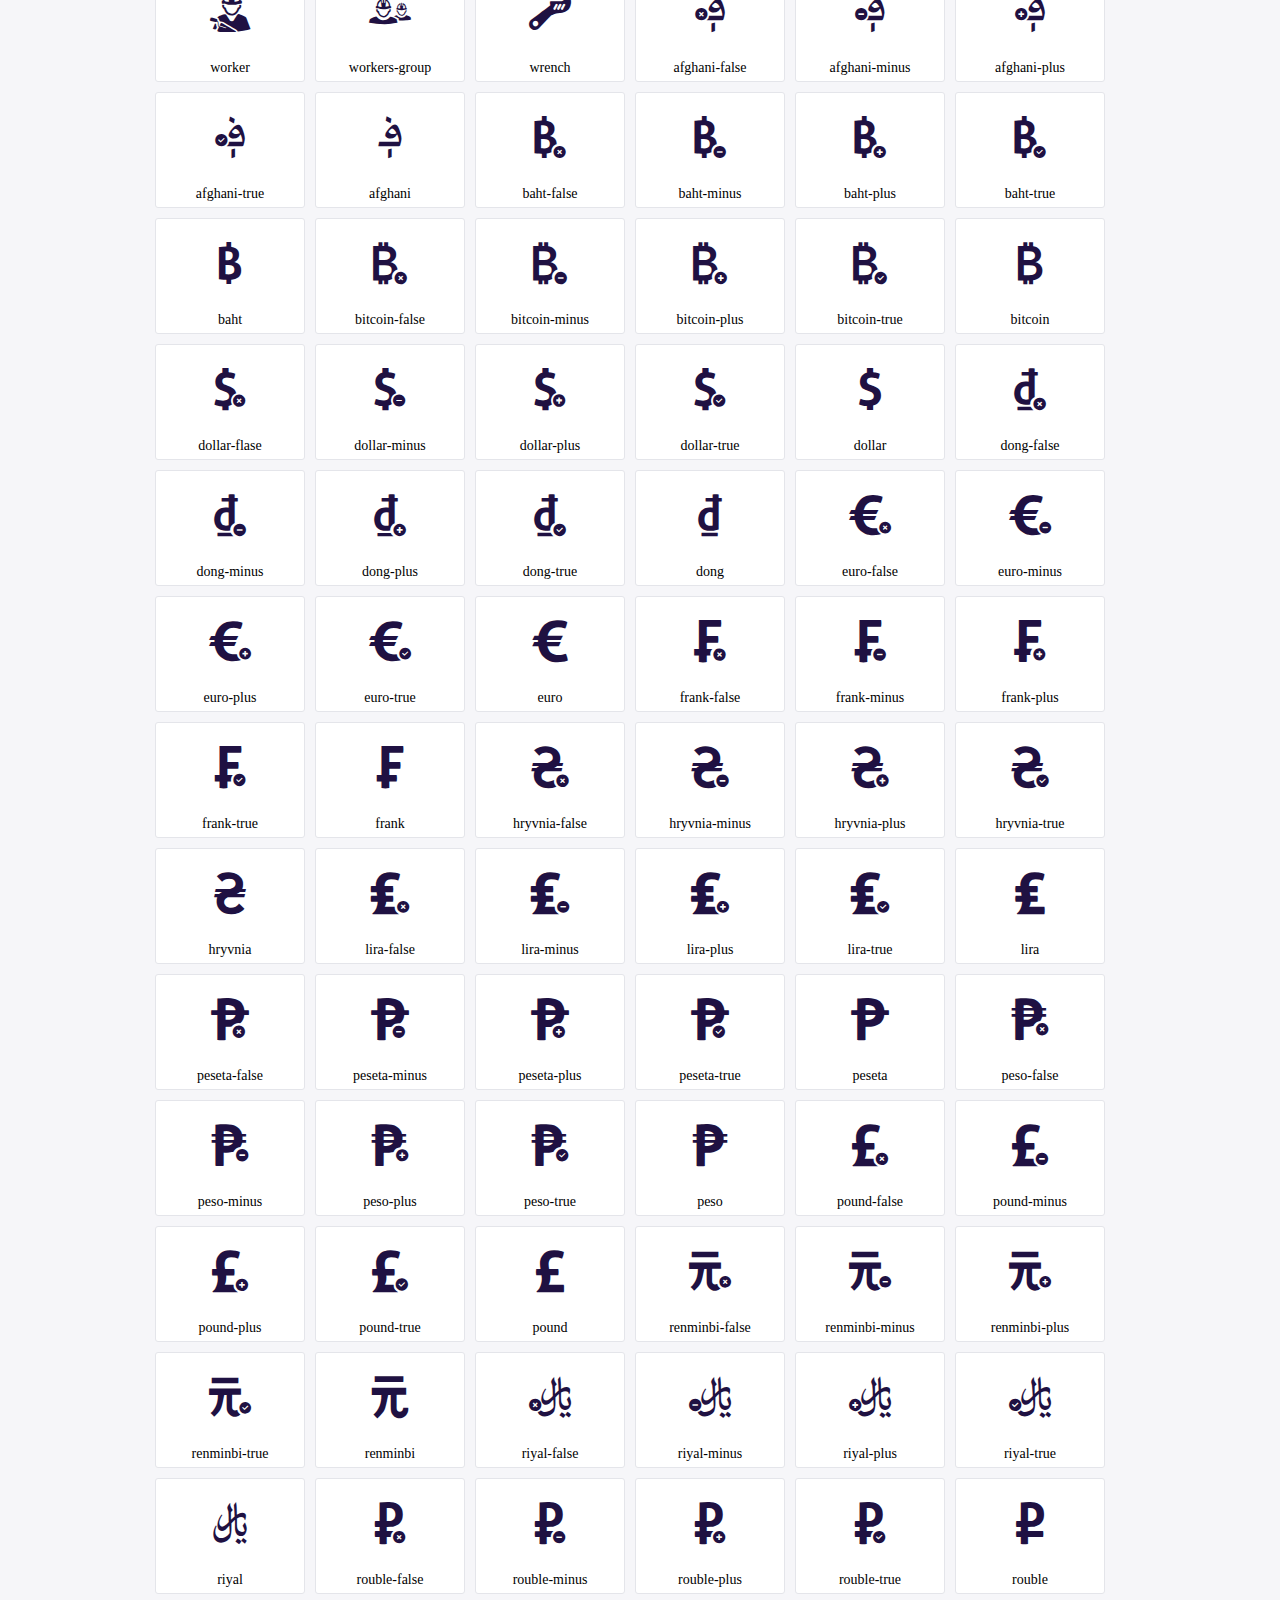
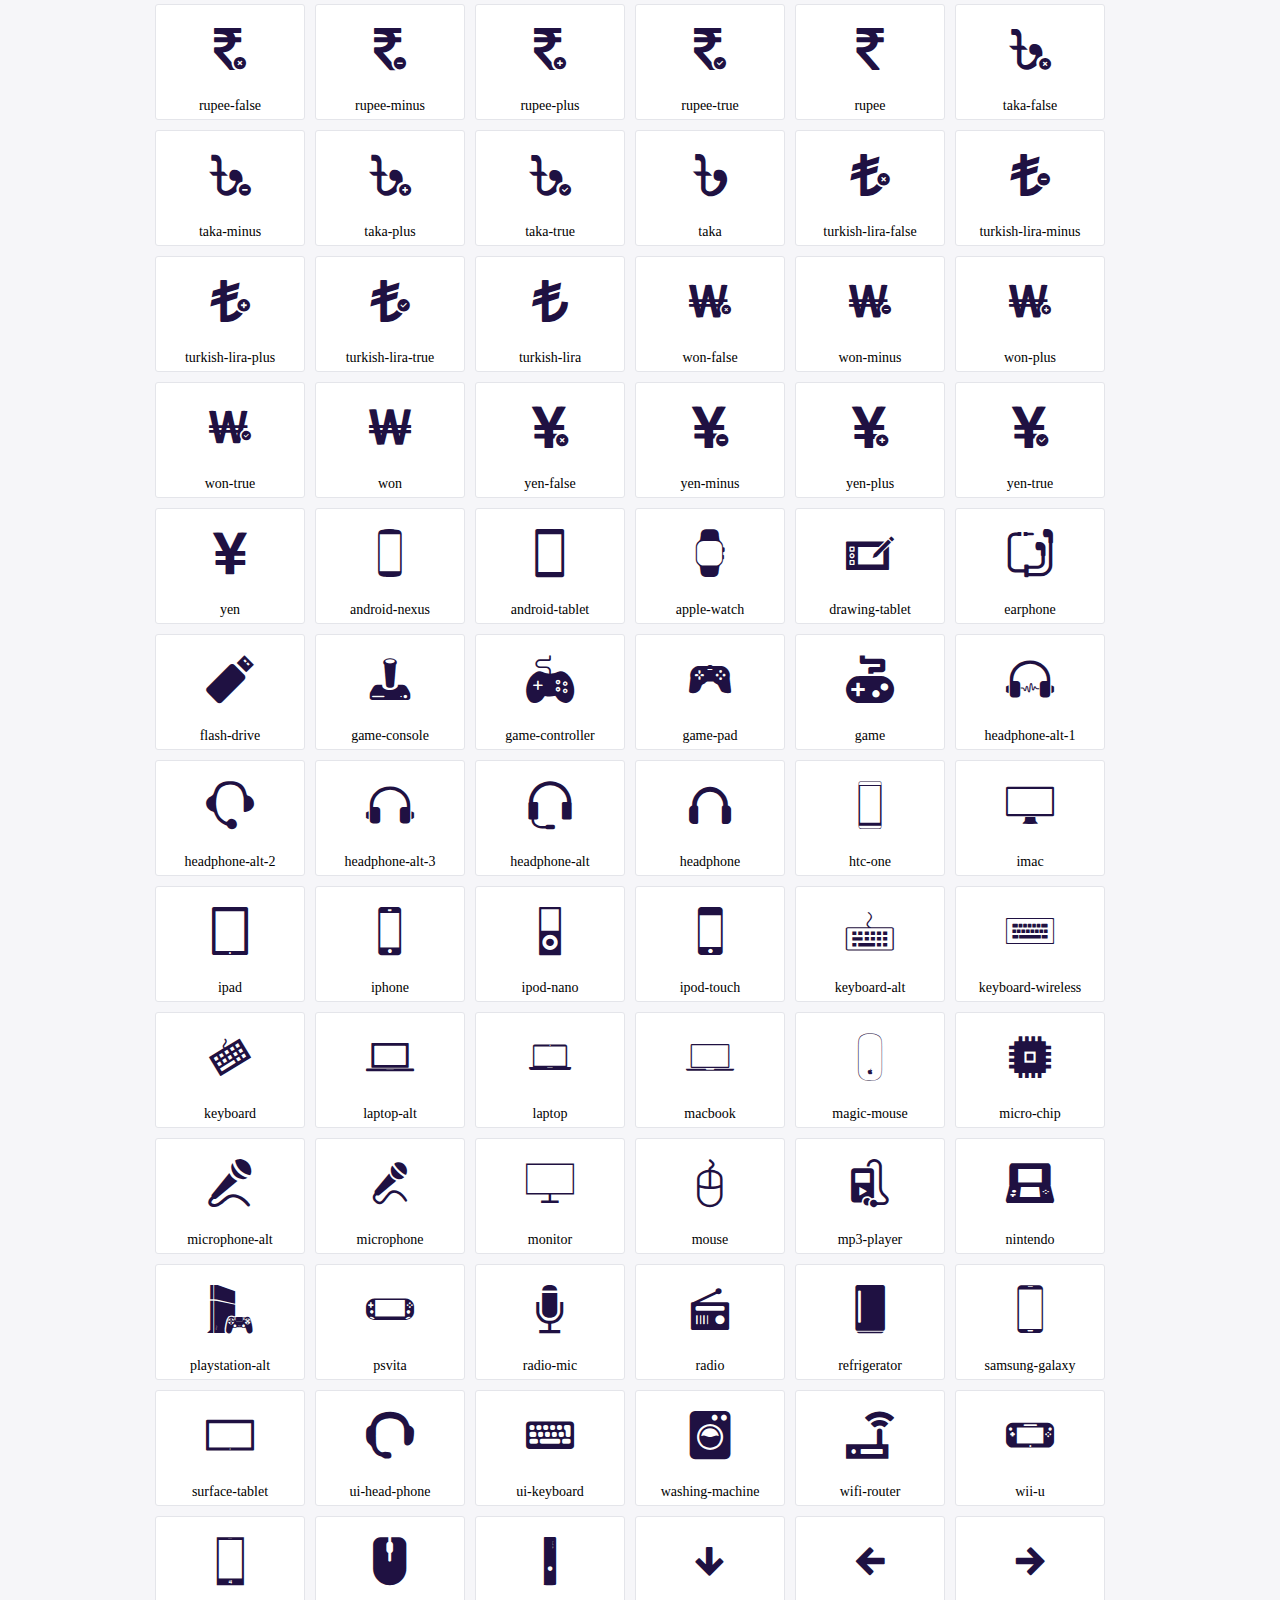
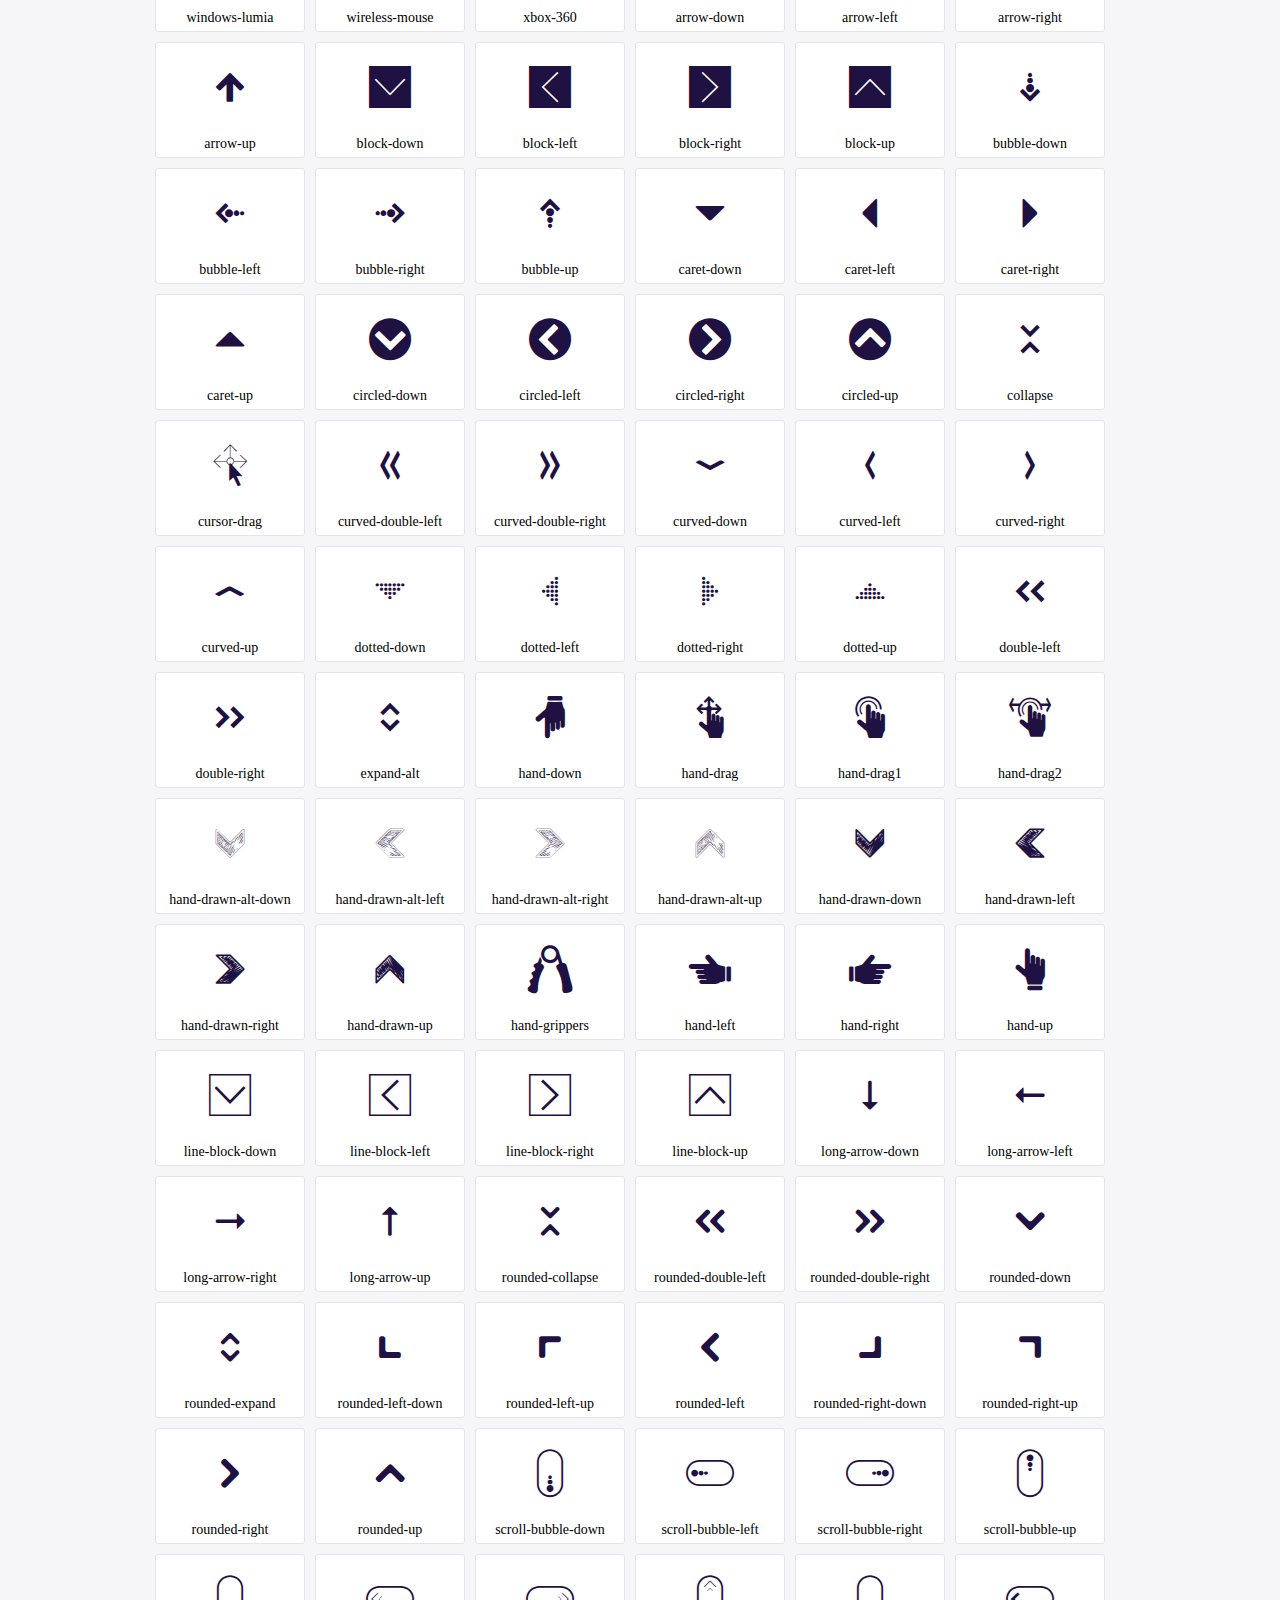
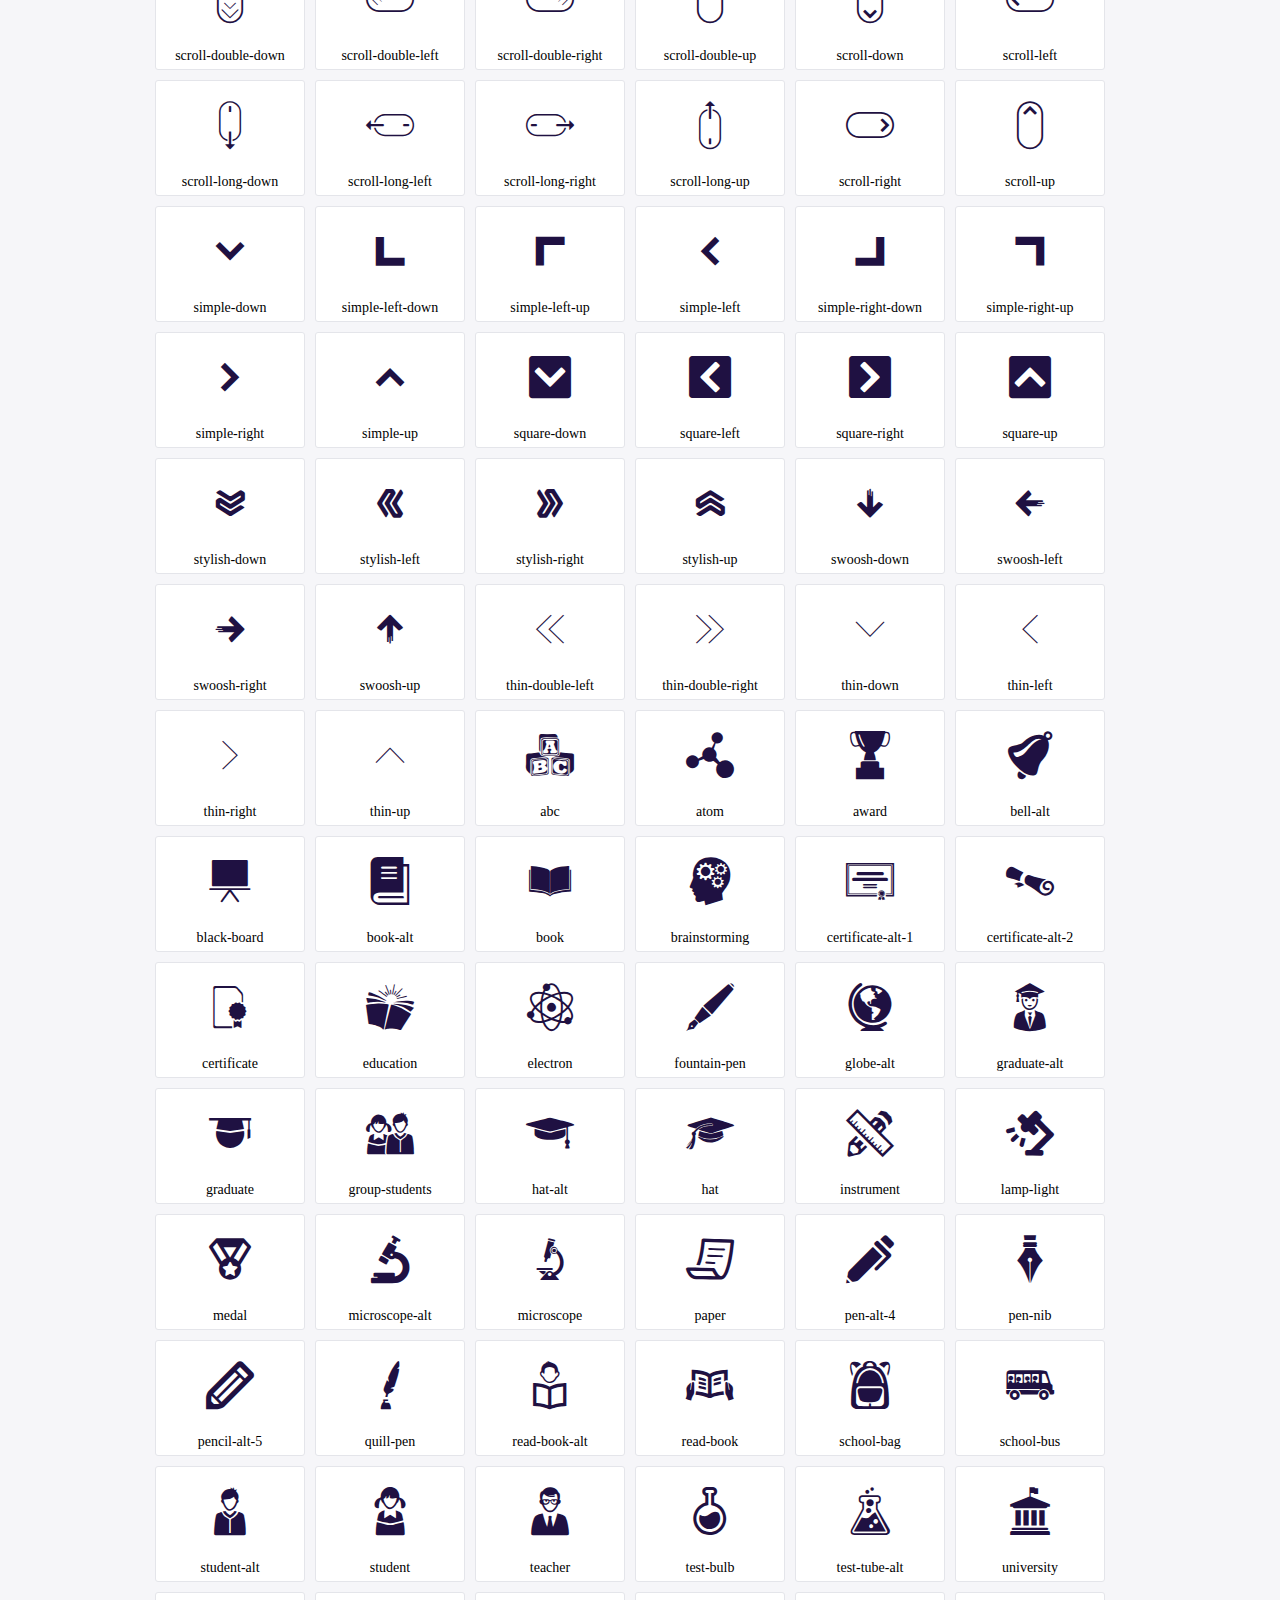
<file: icofont/demo.html>
<!DOCTYPE html>
	<html>
	<head>
		<meta charset="utf-8">
		<title>Examples | IcoFont</title>
		<link rel="stylesheet" type="text/css" href="./icofont.min.css">
		<style type="text/css">
			body {
				margin: 0;
				padding: 0;
				background: #F6F6F9;
			}
			.header {
				border-bottom: 1px solid #DCDCE1;
				padding: 10px 0;
				margin-bottom: 10px;
			}
			.container {
				width: 980px;
				margin: 0 auto;
			}
			.ico-title {
				font-size: 2em;
			}
			.iconlist {
				margin: 0;
				padding: 0;
				list-style: none;
				text-align: center;
				width: 100%;
				display: flex;
				flex-wrap: wrap;
				flex-direction: row;
			}
			.iconlist li {
				position: relative;
				margin: 5px;
				width: 150px;
				cursor: pointer;
			}
			.iconlist li .icon-holder {
				position: relative;
				text-align: center;
				border-radius: 3px;
				overflow: hidden;
				padding-bottom: 5px;
				background: #ffffff;
				border: 1px solid #E4E5EA;
				transition: all 0.2s linear 0s;
			}
			.iconlist li .icon-holder:hover {
				background: #00C3DA;
				color: #ffffff;
			}
			.iconlist li .icon-holder:hover .icon i {
				color: #ffffff;
			}
			.iconlist li .icon-holder .icon {
				padding: 20px;
				text-align: center;
			}
			.iconlist li .icon-holder .icon i {
				font-size: 3em;
				color: #1F1142;
			}
			.iconlist li .icon-holder span {
				font-size: 14px;
				display: block;
				margin-top: 5px;
				border-radius: 3px;
			}
		</style>
	</head>
	<body>
	<div class="header">
		<div class="container">
			<h1 class="ico-title"> IcoFont Icons </h1>
		</div>
	</div>
	<div class="container">
		<ul class="iconlist">
		
		<li>
			<div class="icon-holder">
				<div class="icon"> 
					<i class="icofont-angry-monster"></i>
				</div> 
				<span> angry-monster </span>
			</div>
		</li>
		
		<li>
			<div class="icon-holder">
				<div class="icon"> 
					<i class="icofont-bathtub"></i>
				</div> 
				<span> bathtub </span>
			</div>
		</li>
		
		<li>
			<div class="icon-holder">
				<div class="icon"> 
					<i class="icofont-bird-wings"></i>
				</div> 
				<span> bird-wings </span>
			</div>
		</li>
		
		<li>
			<div class="icon-holder">
				<div class="icon"> 
					<i class="icofont-bow"></i>
				</div> 
				<span> bow </span>
			</div>
		</li>
		
		<li>
			<div class="icon-holder">
				<div class="icon"> 
					<i class="icofont-castle"></i>
				</div> 
				<span> castle </span>
			</div>
		</li>
		
		<li>
			<div class="icon-holder">
				<div class="icon"> 
					<i class="icofont-circuit"></i>
				</div> 
				<span> circuit </span>
			</div>
		</li>
		
		<li>
			<div class="icon-holder">
				<div class="icon"> 
					<i class="icofont-crown-king"></i>
				</div> 
				<span> crown-king </span>
			</div>
		</li>
		
		<li>
			<div class="icon-holder">
				<div class="icon"> 
					<i class="icofont-crown-queen"></i>
				</div> 
				<span> crown-queen </span>
			</div>
		</li>
		
		<li>
			<div class="icon-holder">
				<div class="icon"> 
					<i class="icofont-dart"></i>
				</div> 
				<span> dart </span>
			</div>
		</li>
		
		<li>
			<div class="icon-holder">
				<div class="icon"> 
					<i class="icofont-disability-race"></i>
				</div> 
				<span> disability-race </span>
			</div>
		</li>
		
		<li>
			<div class="icon-holder">
				<div class="icon"> 
					<i class="icofont-diving-goggle"></i>
				</div> 
				<span> diving-goggle </span>
			</div>
		</li>
		
		<li>
			<div class="icon-holder">
				<div class="icon"> 
					<i class="icofont-eye-open"></i>
				</div> 
				<span> eye-open </span>
			</div>
		</li>
		
		<li>
			<div class="icon-holder">
				<div class="icon"> 
					<i class="icofont-flora-flower"></i>
				</div> 
				<span> flora-flower </span>
			</div>
		</li>
		
		<li>
			<div class="icon-holder">
				<div class="icon"> 
					<i class="icofont-flora"></i>
				</div> 
				<span> flora </span>
			</div>
		</li>
		
		<li>
			<div class="icon-holder">
				<div class="icon"> 
					<i class="icofont-gift-box"></i>
				</div> 
				<span> gift-box </span>
			</div>
		</li>
		
		<li>
			<div class="icon-holder">
				<div class="icon"> 
					<i class="icofont-halloween-pumpkin"></i>
				</div> 
				<span> halloween-pumpkin </span>
			</div>
		</li>
		
		<li>
			<div class="icon-holder">
				<div class="icon"> 
					<i class="icofont-hand-power"></i>
				</div> 
				<span> hand-power </span>
			</div>
		</li>
		
		<li>
			<div class="icon-holder">
				<div class="icon"> 
					<i class="icofont-hand-thunder"></i>
				</div> 
				<span> hand-thunder </span>
			</div>
		</li>
		
		<li>
			<div class="icon-holder">
				<div class="icon"> 
					<i class="icofont-king-monster"></i>
				</div> 
				<span> king-monster </span>
			</div>
		</li>
		
		<li>
			<div class="icon-holder">
				<div class="icon"> 
					<i class="icofont-love"></i>
				</div> 
				<span> love </span>
			</div>
		</li>
		
		<li>
			<div class="icon-holder">
				<div class="icon"> 
					<i class="icofont-magician-hat"></i>
				</div> 
				<span> magician-hat </span>
			</div>
		</li>
		
		<li>
			<div class="icon-holder">
				<div class="icon"> 
					<i class="icofont-native-american"></i>
				</div> 
				<span> native-american </span>
			</div>
		</li>
		
		<li>
			<div class="icon-holder">
				<div class="icon"> 
					<i class="icofont-owl-look"></i>
				</div> 
				<span> owl-look </span>
			</div>
		</li>
		
		<li>
			<div class="icon-holder">
				<div class="icon"> 
					<i class="icofont-phoenix"></i>
				</div> 
				<span> phoenix </span>
			</div>
		</li>
		
		<li>
			<div class="icon-holder">
				<div class="icon"> 
					<i class="icofont-robot-face"></i>
				</div> 
				<span> robot-face </span>
			</div>
		</li>
		
		<li>
			<div class="icon-holder">
				<div class="icon"> 
					<i class="icofont-sand-clock"></i>
				</div> 
				<span> sand-clock </span>
			</div>
		</li>
		
		<li>
			<div class="icon-holder">
				<div class="icon"> 
					<i class="icofont-shield-alt"></i>
				</div> 
				<span> shield-alt </span>
			</div>
		</li>
		
		<li>
			<div class="icon-holder">
				<div class="icon"> 
					<i class="icofont-ship-wheel"></i>
				</div> 
				<span> ship-wheel </span>
			</div>
		</li>
		
		<li>
			<div class="icon-holder">
				<div class="icon"> 
					<i class="icofont-skull-danger"></i>
				</div> 
				<span> skull-danger </span>
			</div>
		</li>
		
		<li>
			<div class="icon-holder">
				<div class="icon"> 
					<i class="icofont-skull-face"></i>
				</div> 
				<span> skull-face </span>
			</div>
		</li>
		
		<li>
			<div class="icon-holder">
				<div class="icon"> 
					<i class="icofont-snowmobile"></i>
				</div> 
				<span> snowmobile </span>
			</div>
		</li>
		
		<li>
			<div class="icon-holder">
				<div class="icon"> 
					<i class="icofont-space-shuttle"></i>
				</div> 
				<span> space-shuttle </span>
			</div>
		</li>
		
		<li>
			<div class="icon-holder">
				<div class="icon"> 
					<i class="icofont-star-shape"></i>
				</div> 
				<span> star-shape </span>
			</div>
		</li>
		
		<li>
			<div class="icon-holder">
				<div class="icon"> 
					<i class="icofont-swirl"></i>
				</div> 
				<span> swirl </span>
			</div>
		</li>
		
		<li>
			<div class="icon-holder">
				<div class="icon"> 
					<i class="icofont-tattoo-wing"></i>
				</div> 
				<span> tattoo-wing </span>
			</div>
		</li>
		
		<li>
			<div class="icon-holder">
				<div class="icon"> 
					<i class="icofont-throne"></i>
				</div> 
				<span> throne </span>
			</div>
		</li>
		
		<li>
			<div class="icon-holder">
				<div class="icon"> 
					<i class="icofont-tree-alt"></i>
				</div> 
				<span> tree-alt </span>
			</div>
		</li>
		
		<li>
			<div class="icon-holder">
				<div class="icon"> 
					<i class="icofont-triangle"></i>
				</div> 
				<span> triangle </span>
			</div>
		</li>
		
		<li>
			<div class="icon-holder">
				<div class="icon"> 
					<i class="icofont-unity-hand"></i>
				</div> 
				<span> unity-hand </span>
			</div>
		</li>
		
		<li>
			<div class="icon-holder">
				<div class="icon"> 
					<i class="icofont-weed"></i>
				</div> 
				<span> weed </span>
			</div>
		</li>
		
		<li>
			<div class="icon-holder">
				<div class="icon"> 
					<i class="icofont-woman-bird"></i>
				</div> 
				<span> woman-bird </span>
			</div>
		</li>
		
		<li>
			<div class="icon-holder">
				<div class="icon"> 
					<i class="icofont-bat"></i>
				</div> 
				<span> bat </span>
			</div>
		</li>
		
		<li>
			<div class="icon-holder">
				<div class="icon"> 
					<i class="icofont-bear-face"></i>
				</div> 
				<span> bear-face </span>
			</div>
		</li>
		
		<li>
			<div class="icon-holder">
				<div class="icon"> 
					<i class="icofont-bear-tracks"></i>
				</div> 
				<span> bear-tracks </span>
			</div>
		</li>
		
		<li>
			<div class="icon-holder">
				<div class="icon"> 
					<i class="icofont-bear"></i>
				</div> 
				<span> bear </span>
			</div>
		</li>
		
		<li>
			<div class="icon-holder">
				<div class="icon"> 
					<i class="icofont-bird-alt"></i>
				</div> 
				<span> bird-alt </span>
			</div>
		</li>
		
		<li>
			<div class="icon-holder">
				<div class="icon"> 
					<i class="icofont-bird-flying"></i>
				</div> 
				<span> bird-flying </span>
			</div>
		</li>
		
		<li>
			<div class="icon-holder">
				<div class="icon"> 
					<i class="icofont-bird"></i>
				</div> 
				<span> bird </span>
			</div>
		</li>
		
		<li>
			<div class="icon-holder">
				<div class="icon"> 
					<i class="icofont-birds"></i>
				</div> 
				<span> birds </span>
			</div>
		</li>
		
		<li>
			<div class="icon-holder">
				<div class="icon"> 
					<i class="icofont-bone"></i>
				</div> 
				<span> bone </span>
			</div>
		</li>
		
		<li>
			<div class="icon-holder">
				<div class="icon"> 
					<i class="icofont-bull"></i>
				</div> 
				<span> bull </span>
			</div>
		</li>
		
		<li>
			<div class="icon-holder">
				<div class="icon"> 
					<i class="icofont-butterfly-alt"></i>
				</div> 
				<span> butterfly-alt </span>
			</div>
		</li>
		
		<li>
			<div class="icon-holder">
				<div class="icon"> 
					<i class="icofont-butterfly"></i>
				</div> 
				<span> butterfly </span>
			</div>
		</li>
		
		<li>
			<div class="icon-holder">
				<div class="icon"> 
					<i class="icofont-camel-alt"></i>
				</div> 
				<span> camel-alt </span>
			</div>
		</li>
		
		<li>
			<div class="icon-holder">
				<div class="icon"> 
					<i class="icofont-camel-head"></i>
				</div> 
				<span> camel-head </span>
			</div>
		</li>
		
		<li>
			<div class="icon-holder">
				<div class="icon"> 
					<i class="icofont-camel"></i>
				</div> 
				<span> camel </span>
			</div>
		</li>
		
		<li>
			<div class="icon-holder">
				<div class="icon"> 
					<i class="icofont-cat-alt-1"></i>
				</div> 
				<span> cat-alt-1 </span>
			</div>
		</li>
		
		<li>
			<div class="icon-holder">
				<div class="icon"> 
					<i class="icofont-cat-alt-2"></i>
				</div> 
				<span> cat-alt-2 </span>
			</div>
		</li>
		
		<li>
			<div class="icon-holder">
				<div class="icon"> 
					<i class="icofont-cat-alt-3"></i>
				</div> 
				<span> cat-alt-3 </span>
			</div>
		</li>
		
		<li>
			<div class="icon-holder">
				<div class="icon"> 
					<i class="icofont-cat-dog"></i>
				</div> 
				<span> cat-dog </span>
			</div>
		</li>
		
		<li>
			<div class="icon-holder">
				<div class="icon"> 
					<i class="icofont-cat-face"></i>
				</div> 
				<span> cat-face </span>
			</div>
		</li>
		
		<li>
			<div class="icon-holder">
				<div class="icon"> 
					<i class="icofont-cat"></i>
				</div> 
				<span> cat </span>
			</div>
		</li>
		
		<li>
			<div class="icon-holder">
				<div class="icon"> 
					<i class="icofont-cow-head"></i>
				</div> 
				<span> cow-head </span>
			</div>
		</li>
		
		<li>
			<div class="icon-holder">
				<div class="icon"> 
					<i class="icofont-cow"></i>
				</div> 
				<span> cow </span>
			</div>
		</li>
		
		<li>
			<div class="icon-holder">
				<div class="icon"> 
					<i class="icofont-crab"></i>
				</div> 
				<span> crab </span>
			</div>
		</li>
		
		<li>
			<div class="icon-holder">
				<div class="icon"> 
					<i class="icofont-crocodile"></i>
				</div> 
				<span> crocodile </span>
			</div>
		</li>
		
		<li>
			<div class="icon-holder">
				<div class="icon"> 
					<i class="icofont-deer-head"></i>
				</div> 
				<span> deer-head </span>
			</div>
		</li>
		
		<li>
			<div class="icon-holder">
				<div class="icon"> 
					<i class="icofont-dog-alt"></i>
				</div> 
				<span> dog-alt </span>
			</div>
		</li>
		
		<li>
			<div class="icon-holder">
				<div class="icon"> 
					<i class="icofont-dog-barking"></i>
				</div> 
				<span> dog-barking </span>
			</div>
		</li>
		
		<li>
			<div class="icon-holder">
				<div class="icon"> 
					<i class="icofont-dog"></i>
				</div> 
				<span> dog </span>
			</div>
		</li>
		
		<li>
			<div class="icon-holder">
				<div class="icon"> 
					<i class="icofont-dolphin"></i>
				</div> 
				<span> dolphin </span>
			</div>
		</li>
		
		<li>
			<div class="icon-holder">
				<div class="icon"> 
					<i class="icofont-duck-tracks"></i>
				</div> 
				<span> duck-tracks </span>
			</div>
		</li>
		
		<li>
			<div class="icon-holder">
				<div class="icon"> 
					<i class="icofont-eagle-head"></i>
				</div> 
				<span> eagle-head </span>
			</div>
		</li>
		
		<li>
			<div class="icon-holder">
				<div class="icon"> 
					<i class="icofont-eaten-fish"></i>
				</div> 
				<span> eaten-fish </span>
			</div>
		</li>
		
		<li>
			<div class="icon-holder">
				<div class="icon"> 
					<i class="icofont-elephant-alt"></i>
				</div> 
				<span> elephant-alt </span>
			</div>
		</li>
		
		<li>
			<div class="icon-holder">
				<div class="icon"> 
					<i class="icofont-elephant-head-alt"></i>
				</div> 
				<span> elephant-head-alt </span>
			</div>
		</li>
		
		<li>
			<div class="icon-holder">
				<div class="icon"> 
					<i class="icofont-elephant-head"></i>
				</div> 
				<span> elephant-head </span>
			</div>
		</li>
		
		<li>
			<div class="icon-holder">
				<div class="icon"> 
					<i class="icofont-elephant"></i>
				</div> 
				<span> elephant </span>
			</div>
		</li>
		
		<li>
			<div class="icon-holder">
				<div class="icon"> 
					<i class="icofont-elk"></i>
				</div> 
				<span> elk </span>
			</div>
		</li>
		
		<li>
			<div class="icon-holder">
				<div class="icon"> 
					<i class="icofont-fish-1"></i>
				</div> 
				<span> fish-1 </span>
			</div>
		</li>
		
		<li>
			<div class="icon-holder">
				<div class="icon"> 
					<i class="icofont-fish-2"></i>
				</div> 
				<span> fish-2 </span>
			</div>
		</li>
		
		<li>
			<div class="icon-holder">
				<div class="icon"> 
					<i class="icofont-fish-3"></i>
				</div> 
				<span> fish-3 </span>
			</div>
		</li>
		
		<li>
			<div class="icon-holder">
				<div class="icon"> 
					<i class="icofont-fish-4"></i>
				</div> 
				<span> fish-4 </span>
			</div>
		</li>
		
		<li>
			<div class="icon-holder">
				<div class="icon"> 
					<i class="icofont-fish-5"></i>
				</div> 
				<span> fish-5 </span>
			</div>
		</li>
		
		<li>
			<div class="icon-holder">
				<div class="icon"> 
					<i class="icofont-fish"></i>
				</div> 
				<span> fish </span>
			</div>
		</li>
		
		<li>
			<div class="icon-holder">
				<div class="icon"> 
					<i class="icofont-fox-alt"></i>
				</div> 
				<span> fox-alt </span>
			</div>
		</li>
		
		<li>
			<div class="icon-holder">
				<div class="icon"> 
					<i class="icofont-fox"></i>
				</div> 
				<span> fox </span>
			</div>
		</li>
		
		<li>
			<div class="icon-holder">
				<div class="icon"> 
					<i class="icofont-frog-tracks"></i>
				</div> 
				<span> frog-tracks </span>
			</div>
		</li>
		
		<li>
			<div class="icon-holder">
				<div class="icon"> 
					<i class="icofont-frog"></i>
				</div> 
				<span> frog </span>
			</div>
		</li>
		
		<li>
			<div class="icon-holder">
				<div class="icon"> 
					<i class="icofont-froggy"></i>
				</div> 
				<span> froggy </span>
			</div>
		</li>
		
		<li>
			<div class="icon-holder">
				<div class="icon"> 
					<i class="icofont-giraffe-head-1"></i>
				</div> 
				<span> giraffe-head-1 </span>
			</div>
		</li>
		
		<li>
			<div class="icon-holder">
				<div class="icon"> 
					<i class="icofont-giraffe-head-2"></i>
				</div> 
				<span> giraffe-head-2 </span>
			</div>
		</li>
		
		<li>
			<div class="icon-holder">
				<div class="icon"> 
					<i class="icofont-giraffe-head"></i>
				</div> 
				<span> giraffe-head </span>
			</div>
		</li>
		
		<li>
			<div class="icon-holder">
				<div class="icon"> 
					<i class="icofont-giraffe"></i>
				</div> 
				<span> giraffe </span>
			</div>
		</li>
		
		<li>
			<div class="icon-holder">
				<div class="icon"> 
					<i class="icofont-goat-head"></i>
				</div> 
				<span> goat-head </span>
			</div>
		</li>
		
		<li>
			<div class="icon-holder">
				<div class="icon"> 
					<i class="icofont-gorilla"></i>
				</div> 
				<span> gorilla </span>
			</div>
		</li>
		
		<li>
			<div class="icon-holder">
				<div class="icon"> 
					<i class="icofont-hen-tracks"></i>
				</div> 
				<span> hen-tracks </span>
			</div>
		</li>
		
		<li>
			<div class="icon-holder">
				<div class="icon"> 
					<i class="icofont-horse-head-1"></i>
				</div> 
				<span> horse-head-1 </span>
			</div>
		</li>
		
		<li>
			<div class="icon-holder">
				<div class="icon"> 
					<i class="icofont-horse-head-2"></i>
				</div> 
				<span> horse-head-2 </span>
			</div>
		</li>
		
		<li>
			<div class="icon-holder">
				<div class="icon"> 
					<i class="icofont-horse-head"></i>
				</div> 
				<span> horse-head </span>
			</div>
		</li>
		
		<li>
			<div class="icon-holder">
				<div class="icon"> 
					<i class="icofont-horse-tracks"></i>
				</div> 
				<span> horse-tracks </span>
			</div>
		</li>
		
		<li>
			<div class="icon-holder">
				<div class="icon"> 
					<i class="icofont-jellyfish"></i>
				</div> 
				<span> jellyfish </span>
			</div>
		</li>
		
		<li>
			<div class="icon-holder">
				<div class="icon"> 
					<i class="icofont-kangaroo"></i>
				</div> 
				<span> kangaroo </span>
			</div>
		</li>
		
		<li>
			<div class="icon-holder">
				<div class="icon"> 
					<i class="icofont-lemur"></i>
				</div> 
				<span> lemur </span>
			</div>
		</li>
		
		<li>
			<div class="icon-holder">
				<div class="icon"> 
					<i class="icofont-lion-head-1"></i>
				</div> 
				<span> lion-head-1 </span>
			</div>
		</li>
		
		<li>
			<div class="icon-holder">
				<div class="icon"> 
					<i class="icofont-lion-head-2"></i>
				</div> 
				<span> lion-head-2 </span>
			</div>
		</li>
		
		<li>
			<div class="icon-holder">
				<div class="icon"> 
					<i class="icofont-lion-head"></i>
				</div> 
				<span> lion-head </span>
			</div>
		</li>
		
		<li>
			<div class="icon-holder">
				<div class="icon"> 
					<i class="icofont-lion"></i>
				</div> 
				<span> lion </span>
			</div>
		</li>
		
		<li>
			<div class="icon-holder">
				<div class="icon"> 
					<i class="icofont-monkey-2"></i>
				</div> 
				<span> monkey-2 </span>
			</div>
		</li>
		
		<li>
			<div class="icon-holder">
				<div class="icon"> 
					<i class="icofont-monkey-3"></i>
				</div> 
				<span> monkey-3 </span>
			</div>
		</li>
		
		<li>
			<div class="icon-holder">
				<div class="icon"> 
					<i class="icofont-monkey-face"></i>
				</div> 
				<span> monkey-face </span>
			</div>
		</li>
		
		<li>
			<div class="icon-holder">
				<div class="icon"> 
					<i class="icofont-monkey"></i>
				</div> 
				<span> monkey </span>
			</div>
		</li>
		
		<li>
			<div class="icon-holder">
				<div class="icon"> 
					<i class="icofont-octopus-alt"></i>
				</div> 
				<span> octopus-alt </span>
			</div>
		</li>
		
		<li>
			<div class="icon-holder">
				<div class="icon"> 
					<i class="icofont-octopus"></i>
				</div> 
				<span> octopus </span>
			</div>
		</li>
		
		<li>
			<div class="icon-holder">
				<div class="icon"> 
					<i class="icofont-owl"></i>
				</div> 
				<span> owl </span>
			</div>
		</li>
		
		<li>
			<div class="icon-holder">
				<div class="icon"> 
					<i class="icofont-panda-face"></i>
				</div> 
				<span> panda-face </span>
			</div>
		</li>
		
		<li>
			<div class="icon-holder">
				<div class="icon"> 
					<i class="icofont-panda"></i>
				</div> 
				<span> panda </span>
			</div>
		</li>
		
		<li>
			<div class="icon-holder">
				<div class="icon"> 
					<i class="icofont-panther"></i>
				</div> 
				<span> panther </span>
			</div>
		</li>
		
		<li>
			<div class="icon-holder">
				<div class="icon"> 
					<i class="icofont-parrot-lip"></i>
				</div> 
				<span> parrot-lip </span>
			</div>
		</li>
		
		<li>
			<div class="icon-holder">
				<div class="icon"> 
					<i class="icofont-parrot"></i>
				</div> 
				<span> parrot </span>
			</div>
		</li>
		
		<li>
			<div class="icon-holder">
				<div class="icon"> 
					<i class="icofont-paw"></i>
				</div> 
				<span> paw </span>
			</div>
		</li>
		
		<li>
			<div class="icon-holder">
				<div class="icon"> 
					<i class="icofont-pelican"></i>
				</div> 
				<span> pelican </span>
			</div>
		</li>
		
		<li>
			<div class="icon-holder">
				<div class="icon"> 
					<i class="icofont-penguin"></i>
				</div> 
				<span> penguin </span>
			</div>
		</li>
		
		<li>
			<div class="icon-holder">
				<div class="icon"> 
					<i class="icofont-pig-face"></i>
				</div> 
				<span> pig-face </span>
			</div>
		</li>
		
		<li>
			<div class="icon-holder">
				<div class="icon"> 
					<i class="icofont-pig"></i>
				</div> 
				<span> pig </span>
			</div>
		</li>
		
		<li>
			<div class="icon-holder">
				<div class="icon"> 
					<i class="icofont-pigeon-1"></i>
				</div> 
				<span> pigeon-1 </span>
			</div>
		</li>
		
		<li>
			<div class="icon-holder">
				<div class="icon"> 
					<i class="icofont-pigeon-2"></i>
				</div> 
				<span> pigeon-2 </span>
			</div>
		</li>
		
		<li>
			<div class="icon-holder">
				<div class="icon"> 
					<i class="icofont-pigeon"></i>
				</div> 
				<span> pigeon </span>
			</div>
		</li>
		
		<li>
			<div class="icon-holder">
				<div class="icon"> 
					<i class="icofont-rabbit"></i>
				</div> 
				<span> rabbit </span>
			</div>
		</li>
		
		<li>
			<div class="icon-holder">
				<div class="icon"> 
					<i class="icofont-rat"></i>
				</div> 
				<span> rat </span>
			</div>
		</li>
		
		<li>
			<div class="icon-holder">
				<div class="icon"> 
					<i class="icofont-rhino-head"></i>
				</div> 
				<span> rhino-head </span>
			</div>
		</li>
		
		<li>
			<div class="icon-holder">
				<div class="icon"> 
					<i class="icofont-rhino"></i>
				</div> 
				<span> rhino </span>
			</div>
		</li>
		
		<li>
			<div class="icon-holder">
				<div class="icon"> 
					<i class="icofont-rooster"></i>
				</div> 
				<span> rooster </span>
			</div>
		</li>
		
		<li>
			<div class="icon-holder">
				<div class="icon"> 
					<i class="icofont-seahorse"></i>
				</div> 
				<span> seahorse </span>
			</div>
		</li>
		
		<li>
			<div class="icon-holder">
				<div class="icon"> 
					<i class="icofont-seal"></i>
				</div> 
				<span> seal </span>
			</div>
		</li>
		
		<li>
			<div class="icon-holder">
				<div class="icon"> 
					<i class="icofont-shrimp-alt"></i>
				</div> 
				<span> shrimp-alt </span>
			</div>
		</li>
		
		<li>
			<div class="icon-holder">
				<div class="icon"> 
					<i class="icofont-shrimp"></i>
				</div> 
				<span> shrimp </span>
			</div>
		</li>
		
		<li>
			<div class="icon-holder">
				<div class="icon"> 
					<i class="icofont-snail-1"></i>
				</div> 
				<span> snail-1 </span>
			</div>
		</li>
		
		<li>
			<div class="icon-holder">
				<div class="icon"> 
					<i class="icofont-snail-2"></i>
				</div> 
				<span> snail-2 </span>
			</div>
		</li>
		
		<li>
			<div class="icon-holder">
				<div class="icon"> 
					<i class="icofont-snail-3"></i>
				</div> 
				<span> snail-3 </span>
			</div>
		</li>
		
		<li>
			<div class="icon-holder">
				<div class="icon"> 
					<i class="icofont-snail"></i>
				</div> 
				<span> snail </span>
			</div>
		</li>
		
		<li>
			<div class="icon-holder">
				<div class="icon"> 
					<i class="icofont-snake"></i>
				</div> 
				<span> snake </span>
			</div>
		</li>
		
		<li>
			<div class="icon-holder">
				<div class="icon"> 
					<i class="icofont-squid"></i>
				</div> 
				<span> squid </span>
			</div>
		</li>
		
		<li>
			<div class="icon-holder">
				<div class="icon"> 
					<i class="icofont-squirrel"></i>
				</div> 
				<span> squirrel </span>
			</div>
		</li>
		
		<li>
			<div class="icon-holder">
				<div class="icon"> 
					<i class="icofont-tiger-face"></i>
				</div> 
				<span> tiger-face </span>
			</div>
		</li>
		
		<li>
			<div class="icon-holder">
				<div class="icon"> 
					<i class="icofont-tiger"></i>
				</div> 
				<span> tiger </span>
			</div>
		</li>
		
		<li>
			<div class="icon-holder">
				<div class="icon"> 
					<i class="icofont-turtle"></i>
				</div> 
				<span> turtle </span>
			</div>
		</li>
		
		<li>
			<div class="icon-holder">
				<div class="icon"> 
					<i class="icofont-whale"></i>
				</div> 
				<span> whale </span>
			</div>
		</li>
		
		<li>
			<div class="icon-holder">
				<div class="icon"> 
					<i class="icofont-woodpecker"></i>
				</div> 
				<span> woodpecker </span>
			</div>
		</li>
		
		<li>
			<div class="icon-holder">
				<div class="icon"> 
					<i class="icofont-zebra"></i>
				</div> 
				<span> zebra </span>
			</div>
		</li>
		
		<li>
			<div class="icon-holder">
				<div class="icon"> 
					<i class="icofont-brand-acer"></i>
				</div> 
				<span> brand-acer </span>
			</div>
		</li>
		
		<li>
			<div class="icon-holder">
				<div class="icon"> 
					<i class="icofont-brand-adidas"></i>
				</div> 
				<span> brand-adidas </span>
			</div>
		</li>
		
		<li>
			<div class="icon-holder">
				<div class="icon"> 
					<i class="icofont-brand-adobe"></i>
				</div> 
				<span> brand-adobe </span>
			</div>
		</li>
		
		<li>
			<div class="icon-holder">
				<div class="icon"> 
					<i class="icofont-brand-air-new-zealand"></i>
				</div> 
				<span> brand-air-new-zealand </span>
			</div>
		</li>
		
		<li>
			<div class="icon-holder">
				<div class="icon"> 
					<i class="icofont-brand-airbnb"></i>
				</div> 
				<span> brand-airbnb </span>
			</div>
		</li>
		
		<li>
			<div class="icon-holder">
				<div class="icon"> 
					<i class="icofont-brand-aircell"></i>
				</div> 
				<span> brand-aircell </span>
			</div>
		</li>
		
		<li>
			<div class="icon-holder">
				<div class="icon"> 
					<i class="icofont-brand-airtel"></i>
				</div> 
				<span> brand-airtel </span>
			</div>
		</li>
		
		<li>
			<div class="icon-holder">
				<div class="icon"> 
					<i class="icofont-brand-alcatel"></i>
				</div> 
				<span> brand-alcatel </span>
			</div>
		</li>
		
		<li>
			<div class="icon-holder">
				<div class="icon"> 
					<i class="icofont-brand-alibaba"></i>
				</div> 
				<span> brand-alibaba </span>
			</div>
		</li>
		
		<li>
			<div class="icon-holder">
				<div class="icon"> 
					<i class="icofont-brand-aliexpress"></i>
				</div> 
				<span> brand-aliexpress </span>
			</div>
		</li>
		
		<li>
			<div class="icon-holder">
				<div class="icon"> 
					<i class="icofont-brand-alipay"></i>
				</div> 
				<span> brand-alipay </span>
			</div>
		</li>
		
		<li>
			<div class="icon-holder">
				<div class="icon"> 
					<i class="icofont-brand-amazon"></i>
				</div> 
				<span> brand-amazon </span>
			</div>
		</li>
		
		<li>
			<div class="icon-holder">
				<div class="icon"> 
					<i class="icofont-brand-amd"></i>
				</div> 
				<span> brand-amd </span>
			</div>
		</li>
		
		<li>
			<div class="icon-holder">
				<div class="icon"> 
					<i class="icofont-brand-american-airlines"></i>
				</div> 
				<span> brand-american-airlines </span>
			</div>
		</li>
		
		<li>
			<div class="icon-holder">
				<div class="icon"> 
					<i class="icofont-brand-android-robot"></i>
				</div> 
				<span> brand-android-robot </span>
			</div>
		</li>
		
		<li>
			<div class="icon-holder">
				<div class="icon"> 
					<i class="icofont-brand-android"></i>
				</div> 
				<span> brand-android </span>
			</div>
		</li>
		
		<li>
			<div class="icon-holder">
				<div class="icon"> 
					<i class="icofont-brand-aol"></i>
				</div> 
				<span> brand-aol </span>
			</div>
		</li>
		
		<li>
			<div class="icon-holder">
				<div class="icon"> 
					<i class="icofont-brand-apple"></i>
				</div> 
				<span> brand-apple </span>
			</div>
		</li>
		
		<li>
			<div class="icon-holder">
				<div class="icon"> 
					<i class="icofont-brand-appstore"></i>
				</div> 
				<span> brand-appstore </span>
			</div>
		</li>
		
		<li>
			<div class="icon-holder">
				<div class="icon"> 
					<i class="icofont-brand-asus"></i>
				</div> 
				<span> brand-asus </span>
			</div>
		</li>
		
		<li>
			<div class="icon-holder">
				<div class="icon"> 
					<i class="icofont-brand-ati"></i>
				</div> 
				<span> brand-ati </span>
			</div>
		</li>
		
		<li>
			<div class="icon-holder">
				<div class="icon"> 
					<i class="icofont-brand-att"></i>
				</div> 
				<span> brand-att </span>
			</div>
		</li>
		
		<li>
			<div class="icon-holder">
				<div class="icon"> 
					<i class="icofont-brand-audi"></i>
				</div> 
				<span> brand-audi </span>
			</div>
		</li>
		
		<li>
			<div class="icon-holder">
				<div class="icon"> 
					<i class="icofont-brand-axiata"></i>
				</div> 
				<span> brand-axiata </span>
			</div>
		</li>
		
		<li>
			<div class="icon-holder">
				<div class="icon"> 
					<i class="icofont-brand-bada"></i>
				</div> 
				<span> brand-bada </span>
			</div>
		</li>
		
		<li>
			<div class="icon-holder">
				<div class="icon"> 
					<i class="icofont-brand-bbc"></i>
				</div> 
				<span> brand-bbc </span>
			</div>
		</li>
		
		<li>
			<div class="icon-holder">
				<div class="icon"> 
					<i class="icofont-brand-bing"></i>
				</div> 
				<span> brand-bing </span>
			</div>
		</li>
		
		<li>
			<div class="icon-holder">
				<div class="icon"> 
					<i class="icofont-brand-blackberry"></i>
				</div> 
				<span> brand-blackberry </span>
			</div>
		</li>
		
		<li>
			<div class="icon-holder">
				<div class="icon"> 
					<i class="icofont-brand-bmw"></i>
				</div> 
				<span> brand-bmw </span>
			</div>
		</li>
		
		<li>
			<div class="icon-holder">
				<div class="icon"> 
					<i class="icofont-brand-box"></i>
				</div> 
				<span> brand-box </span>
			</div>
		</li>
		
		<li>
			<div class="icon-holder">
				<div class="icon"> 
					<i class="icofont-brand-burger-king"></i>
				</div> 
				<span> brand-burger-king </span>
			</div>
		</li>
		
		<li>
			<div class="icon-holder">
				<div class="icon"> 
					<i class="icofont-brand-business-insider"></i>
				</div> 
				<span> brand-business-insider </span>
			</div>
		</li>
		
		<li>
			<div class="icon-holder">
				<div class="icon"> 
					<i class="icofont-brand-buzzfeed"></i>
				</div> 
				<span> brand-buzzfeed </span>
			</div>
		</li>
		
		<li>
			<div class="icon-holder">
				<div class="icon"> 
					<i class="icofont-brand-cannon"></i>
				</div> 
				<span> brand-cannon </span>
			</div>
		</li>
		
		<li>
			<div class="icon-holder">
				<div class="icon"> 
					<i class="icofont-brand-casio"></i>
				</div> 
				<span> brand-casio </span>
			</div>
		</li>
		
		<li>
			<div class="icon-holder">
				<div class="icon"> 
					<i class="icofont-brand-china-mobile"></i>
				</div> 
				<span> brand-china-mobile </span>
			</div>
		</li>
		
		<li>
			<div class="icon-holder">
				<div class="icon"> 
					<i class="icofont-brand-china-telecom"></i>
				</div> 
				<span> brand-china-telecom </span>
			</div>
		</li>
		
		<li>
			<div class="icon-holder">
				<div class="icon"> 
					<i class="icofont-brand-china-unicom"></i>
				</div> 
				<span> brand-china-unicom </span>
			</div>
		</li>
		
		<li>
			<div class="icon-holder">
				<div class="icon"> 
					<i class="icofont-brand-cisco"></i>
				</div> 
				<span> brand-cisco </span>
			</div>
		</li>
		
		<li>
			<div class="icon-holder">
				<div class="icon"> 
					<i class="icofont-brand-citibank"></i>
				</div> 
				<span> brand-citibank </span>
			</div>
		</li>
		
		<li>
			<div class="icon-holder">
				<div class="icon"> 
					<i class="icofont-brand-cnet"></i>
				</div> 
				<span> brand-cnet </span>
			</div>
		</li>
		
		<li>
			<div class="icon-holder">
				<div class="icon"> 
					<i class="icofont-brand-cnn"></i>
				</div> 
				<span> brand-cnn </span>
			</div>
		</li>
		
		<li>
			<div class="icon-holder">
				<div class="icon"> 
					<i class="icofont-brand-cocal-cola"></i>
				</div> 
				<span> brand-cocal-cola </span>
			</div>
		</li>
		
		<li>
			<div class="icon-holder">
				<div class="icon"> 
					<i class="icofont-brand-compaq"></i>
				</div> 
				<span> brand-compaq </span>
			</div>
		</li>
		
		<li>
			<div class="icon-holder">
				<div class="icon"> 
					<i class="icofont-brand-debian"></i>
				</div> 
				<span> brand-debian </span>
			</div>
		</li>
		
		<li>
			<div class="icon-holder">
				<div class="icon"> 
					<i class="icofont-brand-delicious"></i>
				</div> 
				<span> brand-delicious </span>
			</div>
		</li>
		
		<li>
			<div class="icon-holder">
				<div class="icon"> 
					<i class="icofont-brand-dell"></i>
				</div> 
				<span> brand-dell </span>
			</div>
		</li>
		
		<li>
			<div class="icon-holder">
				<div class="icon"> 
					<i class="icofont-brand-designbump"></i>
				</div> 
				<span> brand-designbump </span>
			</div>
		</li>
		
		<li>
			<div class="icon-holder">
				<div class="icon"> 
					<i class="icofont-brand-designfloat"></i>
				</div> 
				<span> brand-designfloat </span>
			</div>
		</li>
		
		<li>
			<div class="icon-holder">
				<div class="icon"> 
					<i class="icofont-brand-disney"></i>
				</div> 
				<span> brand-disney </span>
			</div>
		</li>
		
		<li>
			<div class="icon-holder">
				<div class="icon"> 
					<i class="icofont-brand-dodge"></i>
				</div> 
				<span> brand-dodge </span>
			</div>
		</li>
		
		<li>
			<div class="icon-holder">
				<div class="icon"> 
					<i class="icofont-brand-dove"></i>
				</div> 
				<span> brand-dove </span>
			</div>
		</li>
		
		<li>
			<div class="icon-holder">
				<div class="icon"> 
					<i class="icofont-brand-drupal"></i>
				</div> 
				<span> brand-drupal </span>
			</div>
		</li>
		
		<li>
			<div class="icon-holder">
				<div class="icon"> 
					<i class="icofont-brand-ebay"></i>
				</div> 
				<span> brand-ebay </span>
			</div>
		</li>
		
		<li>
			<div class="icon-holder">
				<div class="icon"> 
					<i class="icofont-brand-eleven"></i>
				</div> 
				<span> brand-eleven </span>
			</div>
		</li>
		
		<li>
			<div class="icon-holder">
				<div class="icon"> 
					<i class="icofont-brand-emirates"></i>
				</div> 
				<span> brand-emirates </span>
			</div>
		</li>
		
		<li>
			<div class="icon-holder">
				<div class="icon"> 
					<i class="icofont-brand-espn"></i>
				</div> 
				<span> brand-espn </span>
			</div>
		</li>
		
		<li>
			<div class="icon-holder">
				<div class="icon"> 
					<i class="icofont-brand-etihad-airways"></i>
				</div> 
				<span> brand-etihad-airways </span>
			</div>
		</li>
		
		<li>
			<div class="icon-holder">
				<div class="icon"> 
					<i class="icofont-brand-etisalat"></i>
				</div> 
				<span> brand-etisalat </span>
			</div>
		</li>
		
		<li>
			<div class="icon-holder">
				<div class="icon"> 
					<i class="icofont-brand-etsy"></i>
				</div> 
				<span> brand-etsy </span>
			</div>
		</li>
		
		<li>
			<div class="icon-holder">
				<div class="icon"> 
					<i class="icofont-brand-fastrack"></i>
				</div> 
				<span> brand-fastrack </span>
			</div>
		</li>
		
		<li>
			<div class="icon-holder">
				<div class="icon"> 
					<i class="icofont-brand-fedex"></i>
				</div> 
				<span> brand-fedex </span>
			</div>
		</li>
		
		<li>
			<div class="icon-holder">
				<div class="icon"> 
					<i class="icofont-brand-ferrari"></i>
				</div> 
				<span> brand-ferrari </span>
			</div>
		</li>
		
		<li>
			<div class="icon-holder">
				<div class="icon"> 
					<i class="icofont-brand-fitbit"></i>
				</div> 
				<span> brand-fitbit </span>
			</div>
		</li>
		
		<li>
			<div class="icon-holder">
				<div class="icon"> 
					<i class="icofont-brand-flikr"></i>
				</div> 
				<span> brand-flikr </span>
			</div>
		</li>
		
		<li>
			<div class="icon-holder">
				<div class="icon"> 
					<i class="icofont-brand-forbes"></i>
				</div> 
				<span> brand-forbes </span>
			</div>
		</li>
		
		<li>
			<div class="icon-holder">
				<div class="icon"> 
					<i class="icofont-brand-foursquare"></i>
				</div> 
				<span> brand-foursquare </span>
			</div>
		</li>
		
		<li>
			<div class="icon-holder">
				<div class="icon"> 
					<i class="icofont-brand-foxconn"></i>
				</div> 
				<span> brand-foxconn </span>
			</div>
		</li>
		
		<li>
			<div class="icon-holder">
				<div class="icon"> 
					<i class="icofont-brand-fujitsu"></i>
				</div> 
				<span> brand-fujitsu </span>
			</div>
		</li>
		
		<li>
			<div class="icon-holder">
				<div class="icon"> 
					<i class="icofont-brand-general-electric"></i>
				</div> 
				<span> brand-general-electric </span>
			</div>
		</li>
		
		<li>
			<div class="icon-holder">
				<div class="icon"> 
					<i class="icofont-brand-gillette"></i>
				</div> 
				<span> brand-gillette </span>
			</div>
		</li>
		
		<li>
			<div class="icon-holder">
				<div class="icon"> 
					<i class="icofont-brand-gizmodo"></i>
				</div> 
				<span> brand-gizmodo </span>
			</div>
		</li>
		
		<li>
			<div class="icon-holder">
				<div class="icon"> 
					<i class="icofont-brand-gnome"></i>
				</div> 
				<span> brand-gnome </span>
			</div>
		</li>
		
		<li>
			<div class="icon-holder">
				<div class="icon"> 
					<i class="icofont-brand-google"></i>
				</div> 
				<span> brand-google </span>
			</div>
		</li>
		
		<li>
			<div class="icon-holder">
				<div class="icon"> 
					<i class="icofont-brand-gopro"></i>
				</div> 
				<span> brand-gopro </span>
			</div>
		</li>
		
		<li>
			<div class="icon-holder">
				<div class="icon"> 
					<i class="icofont-brand-gucci"></i>
				</div> 
				<span> brand-gucci </span>
			</div>
		</li>
		
		<li>
			<div class="icon-holder">
				<div class="icon"> 
					<i class="icofont-brand-hallmark"></i>
				</div> 
				<span> brand-hallmark </span>
			</div>
		</li>
		
		<li>
			<div class="icon-holder">
				<div class="icon"> 
					<i class="icofont-brand-hi5"></i>
				</div> 
				<span> brand-hi5 </span>
			</div>
		</li>
		
		<li>
			<div class="icon-holder">
				<div class="icon"> 
					<i class="icofont-brand-honda"></i>
				</div> 
				<span> brand-honda </span>
			</div>
		</li>
		
		<li>
			<div class="icon-holder">
				<div class="icon"> 
					<i class="icofont-brand-hp"></i>
				</div> 
				<span> brand-hp </span>
			</div>
		</li>
		
		<li>
			<div class="icon-holder">
				<div class="icon"> 
					<i class="icofont-brand-hsbc"></i>
				</div> 
				<span> brand-hsbc </span>
			</div>
		</li>
		
		<li>
			<div class="icon-holder">
				<div class="icon"> 
					<i class="icofont-brand-htc"></i>
				</div> 
				<span> brand-htc </span>
			</div>
		</li>
		
		<li>
			<div class="icon-holder">
				<div class="icon"> 
					<i class="icofont-brand-huawei"></i>
				</div> 
				<span> brand-huawei </span>
			</div>
		</li>
		
		<li>
			<div class="icon-holder">
				<div class="icon"> 
					<i class="icofont-brand-hulu"></i>
				</div> 
				<span> brand-hulu </span>
			</div>
		</li>
		
		<li>
			<div class="icon-holder">
				<div class="icon"> 
					<i class="icofont-brand-hyundai"></i>
				</div> 
				<span> brand-hyundai </span>
			</div>
		</li>
		
		<li>
			<div class="icon-holder">
				<div class="icon"> 
					<i class="icofont-brand-ibm"></i>
				</div> 
				<span> brand-ibm </span>
			</div>
		</li>
		
		<li>
			<div class="icon-holder">
				<div class="icon"> 
					<i class="icofont-brand-icofont"></i>
				</div> 
				<span> brand-icofont </span>
			</div>
		</li>
		
		<li>
			<div class="icon-holder">
				<div class="icon"> 
					<i class="icofont-brand-icq"></i>
				</div> 
				<span> brand-icq </span>
			</div>
		</li>
		
		<li>
			<div class="icon-holder">
				<div class="icon"> 
					<i class="icofont-brand-ikea"></i>
				</div> 
				<span> brand-ikea </span>
			</div>
		</li>
		
		<li>
			<div class="icon-holder">
				<div class="icon"> 
					<i class="icofont-brand-imdb"></i>
				</div> 
				<span> brand-imdb </span>
			</div>
		</li>
		
		<li>
			<div class="icon-holder">
				<div class="icon"> 
					<i class="icofont-brand-indiegogo"></i>
				</div> 
				<span> brand-indiegogo </span>
			</div>
		</li>
		
		<li>
			<div class="icon-holder">
				<div class="icon"> 
					<i class="icofont-brand-intel"></i>
				</div> 
				<span> brand-intel </span>
			</div>
		</li>
		
		<li>
			<div class="icon-holder">
				<div class="icon"> 
					<i class="icofont-brand-ipair"></i>
				</div> 
				<span> brand-ipair </span>
			</div>
		</li>
		
		<li>
			<div class="icon-holder">
				<div class="icon"> 
					<i class="icofont-brand-jaguar"></i>
				</div> 
				<span> brand-jaguar </span>
			</div>
		</li>
		
		<li>
			<div class="icon-holder">
				<div class="icon"> 
					<i class="icofont-brand-java"></i>
				</div> 
				<span> brand-java </span>
			</div>
		</li>
		
		<li>
			<div class="icon-holder">
				<div class="icon"> 
					<i class="icofont-brand-joomla"></i>
				</div> 
				<span> brand-joomla </span>
			</div>
		</li>
		
		<li>
			<div class="icon-holder">
				<div class="icon"> 
					<i class="icofont-brand-kickstarter"></i>
				</div> 
				<span> brand-kickstarter </span>
			</div>
		</li>
		
		<li>
			<div class="icon-holder">
				<div class="icon"> 
					<i class="icofont-brand-kik"></i>
				</div> 
				<span> brand-kik </span>
			</div>
		</li>
		
		<li>
			<div class="icon-holder">
				<div class="icon"> 
					<i class="icofont-brand-lastfm"></i>
				</div> 
				<span> brand-lastfm </span>
			</div>
		</li>
		
		<li>
			<div class="icon-holder">
				<div class="icon"> 
					<i class="icofont-brand-lego"></i>
				</div> 
				<span> brand-lego </span>
			</div>
		</li>
		
		<li>
			<div class="icon-holder">
				<div class="icon"> 
					<i class="icofont-brand-lenovo"></i>
				</div> 
				<span> brand-lenovo </span>
			</div>
		</li>
		
		<li>
			<div class="icon-holder">
				<div class="icon"> 
					<i class="icofont-brand-levis"></i>
				</div> 
				<span> brand-levis </span>
			</div>
		</li>
		
		<li>
			<div class="icon-holder">
				<div class="icon"> 
					<i class="icofont-brand-lexus"></i>
				</div> 
				<span> brand-lexus </span>
			</div>
		</li>
		
		<li>
			<div class="icon-holder">
				<div class="icon"> 
					<i class="icofont-brand-lg"></i>
				</div> 
				<span> brand-lg </span>
			</div>
		</li>
		
		<li>
			<div class="icon-holder">
				<div class="icon"> 
					<i class="icofont-brand-life-hacker"></i>
				</div> 
				<span> brand-life-hacker </span>
			</div>
		</li>
		
		<li>
			<div class="icon-holder">
				<div class="icon"> 
					<i class="icofont-brand-linux-mint"></i>
				</div> 
				<span> brand-linux-mint </span>
			</div>
		</li>
		
		<li>
			<div class="icon-holder">
				<div class="icon"> 
					<i class="icofont-brand-linux"></i>
				</div> 
				<span> brand-linux </span>
			</div>
		</li>
		
		<li>
			<div class="icon-holder">
				<div class="icon"> 
					<i class="icofont-brand-lionix"></i>
				</div> 
				<span> brand-lionix </span>
			</div>
		</li>
		
		<li>
			<div class="icon-holder">
				<div class="icon"> 
					<i class="icofont-brand-loreal"></i>
				</div> 
				<span> brand-loreal </span>
			</div>
		</li>
		
		<li>
			<div class="icon-holder">
				<div class="icon"> 
					<i class="icofont-brand-louis-vuitton"></i>
				</div> 
				<span> brand-louis-vuitton </span>
			</div>
		</li>
		
		<li>
			<div class="icon-holder">
				<div class="icon"> 
					<i class="icofont-brand-mac-os"></i>
				</div> 
				<span> brand-mac-os </span>
			</div>
		</li>
		
		<li>
			<div class="icon-holder">
				<div class="icon"> 
					<i class="icofont-brand-marvel-app"></i>
				</div> 
				<span> brand-marvel-app </span>
			</div>
		</li>
		
		<li>
			<div class="icon-holder">
				<div class="icon"> 
					<i class="icofont-brand-mashable"></i>
				</div> 
				<span> brand-mashable </span>
			</div>
		</li>
		
		<li>
			<div class="icon-holder">
				<div class="icon"> 
					<i class="icofont-brand-mazda"></i>
				</div> 
				<span> brand-mazda </span>
			</div>
		</li>
		
		<li>
			<div class="icon-holder">
				<div class="icon"> 
					<i class="icofont-brand-mcdonals"></i>
				</div> 
				<span> brand-mcdonals </span>
			</div>
		</li>
		
		<li>
			<div class="icon-holder">
				<div class="icon"> 
					<i class="icofont-brand-mercedes"></i>
				</div> 
				<span> brand-mercedes </span>
			</div>
		</li>
		
		<li>
			<div class="icon-holder">
				<div class="icon"> 
					<i class="icofont-brand-micromax"></i>
				</div> 
				<span> brand-micromax </span>
			</div>
		</li>
		
		<li>
			<div class="icon-holder">
				<div class="icon"> 
					<i class="icofont-brand-microsoft"></i>
				</div> 
				<span> brand-microsoft </span>
			</div>
		</li>
		
		<li>
			<div class="icon-holder">
				<div class="icon"> 
					<i class="icofont-brand-mobileme"></i>
				</div> 
				<span> brand-mobileme </span>
			</div>
		</li>
		
		<li>
			<div class="icon-holder">
				<div class="icon"> 
					<i class="icofont-brand-mobily"></i>
				</div> 
				<span> brand-mobily </span>
			</div>
		</li>
		
		<li>
			<div class="icon-holder">
				<div class="icon"> 
					<i class="icofont-brand-motorola"></i>
				</div> 
				<span> brand-motorola </span>
			</div>
		</li>
		
		<li>
			<div class="icon-holder">
				<div class="icon"> 
					<i class="icofont-brand-msi"></i>
				</div> 
				<span> brand-msi </span>
			</div>
		</li>
		
		<li>
			<div class="icon-holder">
				<div class="icon"> 
					<i class="icofont-brand-mts"></i>
				</div> 
				<span> brand-mts </span>
			</div>
		</li>
		
		<li>
			<div class="icon-holder">
				<div class="icon"> 
					<i class="icofont-brand-myspace"></i>
				</div> 
				<span> brand-myspace </span>
			</div>
		</li>
		
		<li>
			<div class="icon-holder">
				<div class="icon"> 
					<i class="icofont-brand-mytv"></i>
				</div> 
				<span> brand-mytv </span>
			</div>
		</li>
		
		<li>
			<div class="icon-holder">
				<div class="icon"> 
					<i class="icofont-brand-nasa"></i>
				</div> 
				<span> brand-nasa </span>
			</div>
		</li>
		
		<li>
			<div class="icon-holder">
				<div class="icon"> 
					<i class="icofont-brand-natgeo"></i>
				</div> 
				<span> brand-natgeo </span>
			</div>
		</li>
		
		<li>
			<div class="icon-holder">
				<div class="icon"> 
					<i class="icofont-brand-nbc"></i>
				</div> 
				<span> brand-nbc </span>
			</div>
		</li>
		
		<li>
			<div class="icon-holder">
				<div class="icon"> 
					<i class="icofont-brand-nescafe"></i>
				</div> 
				<span> brand-nescafe </span>
			</div>
		</li>
		
		<li>
			<div class="icon-holder">
				<div class="icon"> 
					<i class="icofont-brand-nestle"></i>
				</div> 
				<span> brand-nestle </span>
			</div>
		</li>
		
		<li>
			<div class="icon-holder">
				<div class="icon"> 
					<i class="icofont-brand-netflix"></i>
				</div> 
				<span> brand-netflix </span>
			</div>
		</li>
		
		<li>
			<div class="icon-holder">
				<div class="icon"> 
					<i class="icofont-brand-nexus"></i>
				</div> 
				<span> brand-nexus </span>
			</div>
		</li>
		
		<li>
			<div class="icon-holder">
				<div class="icon"> 
					<i class="icofont-brand-nike"></i>
				</div> 
				<span> brand-nike </span>
			</div>
		</li>
		
		<li>
			<div class="icon-holder">
				<div class="icon"> 
					<i class="icofont-brand-nokia"></i>
				</div> 
				<span> brand-nokia </span>
			</div>
		</li>
		
		<li>
			<div class="icon-holder">
				<div class="icon"> 
					<i class="icofont-brand-nvidia"></i>
				</div> 
				<span> brand-nvidia </span>
			</div>
		</li>
		
		<li>
			<div class="icon-holder">
				<div class="icon"> 
					<i class="icofont-brand-omega"></i>
				</div> 
				<span> brand-omega </span>
			</div>
		</li>
		
		<li>
			<div class="icon-holder">
				<div class="icon"> 
					<i class="icofont-brand-opensuse"></i>
				</div> 
				<span> brand-opensuse </span>
			</div>
		</li>
		
		<li>
			<div class="icon-holder">
				<div class="icon"> 
					<i class="icofont-brand-oracle"></i>
				</div> 
				<span> brand-oracle </span>
			</div>
		</li>
		
		<li>
			<div class="icon-holder">
				<div class="icon"> 
					<i class="icofont-brand-panasonic"></i>
				</div> 
				<span> brand-panasonic </span>
			</div>
		</li>
		
		<li>
			<div class="icon-holder">
				<div class="icon"> 
					<i class="icofont-brand-paypal"></i>
				</div> 
				<span> brand-paypal </span>
			</div>
		</li>
		
		<li>
			<div class="icon-holder">
				<div class="icon"> 
					<i class="icofont-brand-pepsi"></i>
				</div> 
				<span> brand-pepsi </span>
			</div>
		</li>
		
		<li>
			<div class="icon-holder">
				<div class="icon"> 
					<i class="icofont-brand-philips"></i>
				</div> 
				<span> brand-philips </span>
			</div>
		</li>
		
		<li>
			<div class="icon-holder">
				<div class="icon"> 
					<i class="icofont-brand-pizza-hut"></i>
				</div> 
				<span> brand-pizza-hut </span>
			</div>
		</li>
		
		<li>
			<div class="icon-holder">
				<div class="icon"> 
					<i class="icofont-brand-playstation"></i>
				</div> 
				<span> brand-playstation </span>
			</div>
		</li>
		
		<li>
			<div class="icon-holder">
				<div class="icon"> 
					<i class="icofont-brand-puma"></i>
				</div> 
				<span> brand-puma </span>
			</div>
		</li>
		
		<li>
			<div class="icon-holder">
				<div class="icon"> 
					<i class="icofont-brand-qatar-air"></i>
				</div> 
				<span> brand-qatar-air </span>
			</div>
		</li>
		
		<li>
			<div class="icon-holder">
				<div class="icon"> 
					<i class="icofont-brand-qvc"></i>
				</div> 
				<span> brand-qvc </span>
			</div>
		</li>
		
		<li>
			<div class="icon-holder">
				<div class="icon"> 
					<i class="icofont-brand-readernaut"></i>
				</div> 
				<span> brand-readernaut </span>
			</div>
		</li>
		
		<li>
			<div class="icon-holder">
				<div class="icon"> 
					<i class="icofont-brand-redbull"></i>
				</div> 
				<span> brand-redbull </span>
			</div>
		</li>
		
		<li>
			<div class="icon-holder">
				<div class="icon"> 
					<i class="icofont-brand-reebok"></i>
				</div> 
				<span> brand-reebok </span>
			</div>
		</li>
		
		<li>
			<div class="icon-holder">
				<div class="icon"> 
					<i class="icofont-brand-reuters"></i>
				</div> 
				<span> brand-reuters </span>
			</div>
		</li>
		
		<li>
			<div class="icon-holder">
				<div class="icon"> 
					<i class="icofont-brand-samsung"></i>
				</div> 
				<span> brand-samsung </span>
			</div>
		</li>
		
		<li>
			<div class="icon-holder">
				<div class="icon"> 
					<i class="icofont-brand-sap"></i>
				</div> 
				<span> brand-sap </span>
			</div>
		</li>
		
		<li>
			<div class="icon-holder">
				<div class="icon"> 
					<i class="icofont-brand-saudia-airlines"></i>
				</div> 
				<span> brand-saudia-airlines </span>
			</div>
		</li>
		
		<li>
			<div class="icon-holder">
				<div class="icon"> 
					<i class="icofont-brand-scribd"></i>
				</div> 
				<span> brand-scribd </span>
			</div>
		</li>
		
		<li>
			<div class="icon-holder">
				<div class="icon"> 
					<i class="icofont-brand-shell"></i>
				</div> 
				<span> brand-shell </span>
			</div>
		</li>
		
		<li>
			<div class="icon-holder">
				<div class="icon"> 
					<i class="icofont-brand-siemens"></i>
				</div> 
				<span> brand-siemens </span>
			</div>
		</li>
		
		<li>
			<div class="icon-holder">
				<div class="icon"> 
					<i class="icofont-brand-sk-telecom"></i>
				</div> 
				<span> brand-sk-telecom </span>
			</div>
		</li>
		
		<li>
			<div class="icon-holder">
				<div class="icon"> 
					<i class="icofont-brand-slideshare"></i>
				</div> 
				<span> brand-slideshare </span>
			</div>
		</li>
		
		<li>
			<div class="icon-holder">
				<div class="icon"> 
					<i class="icofont-brand-smashing-magazine"></i>
				</div> 
				<span> brand-smashing-magazine </span>
			</div>
		</li>
		
		<li>
			<div class="icon-holder">
				<div class="icon"> 
					<i class="icofont-brand-snapchat"></i>
				</div> 
				<span> brand-snapchat </span>
			</div>
		</li>
		
		<li>
			<div class="icon-holder">
				<div class="icon"> 
					<i class="icofont-brand-sony-ericsson"></i>
				</div> 
				<span> brand-sony-ericsson </span>
			</div>
		</li>
		
		<li>
			<div class="icon-holder">
				<div class="icon"> 
					<i class="icofont-brand-sony"></i>
				</div> 
				<span> brand-sony </span>
			</div>
		</li>
		
		<li>
			<div class="icon-holder">
				<div class="icon"> 
					<i class="icofont-brand-soundcloud"></i>
				</div> 
				<span> brand-soundcloud </span>
			</div>
		</li>
		
		<li>
			<div class="icon-holder">
				<div class="icon"> 
					<i class="icofont-brand-sprint"></i>
				</div> 
				<span> brand-sprint </span>
			</div>
		</li>
		
		<li>
			<div class="icon-holder">
				<div class="icon"> 
					<i class="icofont-brand-squidoo"></i>
				</div> 
				<span> brand-squidoo </span>
			</div>
		</li>
		
		<li>
			<div class="icon-holder">
				<div class="icon"> 
					<i class="icofont-brand-starbucks"></i>
				</div> 
				<span> brand-starbucks </span>
			</div>
		</li>
		
		<li>
			<div class="icon-holder">
				<div class="icon"> 
					<i class="icofont-brand-stc"></i>
				</div> 
				<span> brand-stc </span>
			</div>
		</li>
		
		<li>
			<div class="icon-holder">
				<div class="icon"> 
					<i class="icofont-brand-steam"></i>
				</div> 
				<span> brand-steam </span>
			</div>
		</li>
		
		<li>
			<div class="icon-holder">
				<div class="icon"> 
					<i class="icofont-brand-suzuki"></i>
				</div> 
				<span> brand-suzuki </span>
			</div>
		</li>
		
		<li>
			<div class="icon-holder">
				<div class="icon"> 
					<i class="icofont-brand-symbian"></i>
				</div> 
				<span> brand-symbian </span>
			</div>
		</li>
		
		<li>
			<div class="icon-holder">
				<div class="icon"> 
					<i class="icofont-brand-t-mobile"></i>
				</div> 
				<span> brand-t-mobile </span>
			</div>
		</li>
		
		<li>
			<div class="icon-holder">
				<div class="icon"> 
					<i class="icofont-brand-tango"></i>
				</div> 
				<span> brand-tango </span>
			</div>
		</li>
		
		<li>
			<div class="icon-holder">
				<div class="icon"> 
					<i class="icofont-brand-target"></i>
				</div> 
				<span> brand-target </span>
			</div>
		</li>
		
		<li>
			<div class="icon-holder">
				<div class="icon"> 
					<i class="icofont-brand-tata-indicom"></i>
				</div> 
				<span> brand-tata-indicom </span>
			</div>
		</li>
		
		<li>
			<div class="icon-holder">
				<div class="icon"> 
					<i class="icofont-brand-techcrunch"></i>
				</div> 
				<span> brand-techcrunch </span>
			</div>
		</li>
		
		<li>
			<div class="icon-holder">
				<div class="icon"> 
					<i class="icofont-brand-telenor"></i>
				</div> 
				<span> brand-telenor </span>
			</div>
		</li>
		
		<li>
			<div class="icon-holder">
				<div class="icon"> 
					<i class="icofont-brand-teliasonera"></i>
				</div> 
				<span> brand-teliasonera </span>
			</div>
		</li>
		
		<li>
			<div class="icon-holder">
				<div class="icon"> 
					<i class="icofont-brand-tesla"></i>
				</div> 
				<span> brand-tesla </span>
			</div>
		</li>
		
		<li>
			<div class="icon-holder">
				<div class="icon"> 
					<i class="icofont-brand-the-verge"></i>
				</div> 
				<span> brand-the-verge </span>
			</div>
		</li>
		
		<li>
			<div class="icon-holder">
				<div class="icon"> 
					<i class="icofont-brand-thenextweb"></i>
				</div> 
				<span> brand-thenextweb </span>
			</div>
		</li>
		
		<li>
			<div class="icon-holder">
				<div class="icon"> 
					<i class="icofont-brand-toshiba"></i>
				</div> 
				<span> brand-toshiba </span>
			</div>
		</li>
		
		<li>
			<div class="icon-holder">
				<div class="icon"> 
					<i class="icofont-brand-toyota"></i>
				</div> 
				<span> brand-toyota </span>
			</div>
		</li>
		
		<li>
			<div class="icon-holder">
				<div class="icon"> 
					<i class="icofont-brand-tribenet"></i>
				</div> 
				<span> brand-tribenet </span>
			</div>
		</li>
		
		<li>
			<div class="icon-holder">
				<div class="icon"> 
					<i class="icofont-brand-ubuntu"></i>
				</div> 
				<span> brand-ubuntu </span>
			</div>
		</li>
		
		<li>
			<div class="icon-holder">
				<div class="icon"> 
					<i class="icofont-brand-unilever"></i>
				</div> 
				<span> brand-unilever </span>
			</div>
		</li>
		
		<li>
			<div class="icon-holder">
				<div class="icon"> 
					<i class="icofont-brand-vaio"></i>
				</div> 
				<span> brand-vaio </span>
			</div>
		</li>
		
		<li>
			<div class="icon-holder">
				<div class="icon"> 
					<i class="icofont-brand-verizon"></i>
				</div> 
				<span> brand-verizon </span>
			</div>
		</li>
		
		<li>
			<div class="icon-holder">
				<div class="icon"> 
					<i class="icofont-brand-viber"></i>
				</div> 
				<span> brand-viber </span>
			</div>
		</li>
		
		<li>
			<div class="icon-holder">
				<div class="icon"> 
					<i class="icofont-brand-vodafone"></i>
				</div> 
				<span> brand-vodafone </span>
			</div>
		</li>
		
		<li>
			<div class="icon-holder">
				<div class="icon"> 
					<i class="icofont-brand-volkswagen"></i>
				</div> 
				<span> brand-volkswagen </span>
			</div>
		</li>
		
		<li>
			<div class="icon-holder">
				<div class="icon"> 
					<i class="icofont-brand-walmart"></i>
				</div> 
				<span> brand-walmart </span>
			</div>
		</li>
		
		<li>
			<div class="icon-holder">
				<div class="icon"> 
					<i class="icofont-brand-warnerbros"></i>
				</div> 
				<span> brand-warnerbros </span>
			</div>
		</li>
		
		<li>
			<div class="icon-holder">
				<div class="icon"> 
					<i class="icofont-brand-whatsapp"></i>
				</div> 
				<span> brand-whatsapp </span>
			</div>
		</li>
		
		<li>
			<div class="icon-holder">
				<div class="icon"> 
					<i class="icofont-brand-wikipedia"></i>
				</div> 
				<span> brand-wikipedia </span>
			</div>
		</li>
		
		<li>
			<div class="icon-holder">
				<div class="icon"> 
					<i class="icofont-brand-windows"></i>
				</div> 
				<span> brand-windows </span>
			</div>
		</li>
		
		<li>
			<div class="icon-holder">
				<div class="icon"> 
					<i class="icofont-brand-wire"></i>
				</div> 
				<span> brand-wire </span>
			</div>
		</li>
		
		<li>
			<div class="icon-holder">
				<div class="icon"> 
					<i class="icofont-brand-wordpress"></i>
				</div> 
				<span> brand-wordpress </span>
			</div>
		</li>
		
		<li>
			<div class="icon-holder">
				<div class="icon"> 
					<i class="icofont-brand-xiaomi"></i>
				</div> 
				<span> brand-xiaomi </span>
			</div>
		</li>
		
		<li>
			<div class="icon-holder">
				<div class="icon"> 
					<i class="icofont-brand-yahoobuzz"></i>
				</div> 
				<span> brand-yahoobuzz </span>
			</div>
		</li>
		
		<li>
			<div class="icon-holder">
				<div class="icon"> 
					<i class="icofont-brand-yamaha"></i>
				</div> 
				<span> brand-yamaha </span>
			</div>
		</li>
		
		<li>
			<div class="icon-holder">
				<div class="icon"> 
					<i class="icofont-brand-youtube"></i>
				</div> 
				<span> brand-youtube </span>
			</div>
		</li>
		
		<li>
			<div class="icon-holder">
				<div class="icon"> 
					<i class="icofont-brand-zain"></i>
				</div> 
				<span> brand-zain </span>
			</div>
		</li>
		
		<li>
			<div class="icon-holder">
				<div class="icon"> 
					<i class="icofont-bank-alt"></i>
				</div> 
				<span> bank-alt </span>
			</div>
		</li>
		
		<li>
			<div class="icon-holder">
				<div class="icon"> 
					<i class="icofont-bank"></i>
				</div> 
				<span> bank </span>
			</div>
		</li>
		
		<li>
			<div class="icon-holder">
				<div class="icon"> 
					<i class="icofont-barcode"></i>
				</div> 
				<span> barcode </span>
			</div>
		</li>
		
		<li>
			<div class="icon-holder">
				<div class="icon"> 
					<i class="icofont-bill-alt"></i>
				</div> 
				<span> bill-alt </span>
			</div>
		</li>
		
		<li>
			<div class="icon-holder">
				<div class="icon"> 
					<i class="icofont-billboard"></i>
				</div> 
				<span> billboard </span>
			</div>
		</li>
		
		<li>
			<div class="icon-holder">
				<div class="icon"> 
					<i class="icofont-briefcase-1"></i>
				</div> 
				<span> briefcase-1 </span>
			</div>
		</li>
		
		<li>
			<div class="icon-holder">
				<div class="icon"> 
					<i class="icofont-briefcase-2"></i>
				</div> 
				<span> briefcase-2 </span>
			</div>
		</li>
		
		<li>
			<div class="icon-holder">
				<div class="icon"> 
					<i class="icofont-businessman"></i>
				</div> 
				<span> businessman </span>
			</div>
		</li>
		
		<li>
			<div class="icon-holder">
				<div class="icon"> 
					<i class="icofont-businesswoman"></i>
				</div> 
				<span> businesswoman </span>
			</div>
		</li>
		
		<li>
			<div class="icon-holder">
				<div class="icon"> 
					<i class="icofont-chair"></i>
				</div> 
				<span> chair </span>
			</div>
		</li>
		
		<li>
			<div class="icon-holder">
				<div class="icon"> 
					<i class="icofont-coins"></i>
				</div> 
				<span> coins </span>
			</div>
		</li>
		
		<li>
			<div class="icon-holder">
				<div class="icon"> 
					<i class="icofont-company"></i>
				</div> 
				<span> company </span>
			</div>
		</li>
		
		<li>
			<div class="icon-holder">
				<div class="icon"> 
					<i class="icofont-contact-add"></i>
				</div> 
				<span> contact-add </span>
			</div>
		</li>
		
		<li>
			<div class="icon-holder">
				<div class="icon"> 
					<i class="icofont-files-stack"></i>
				</div> 
				<span> files-stack </span>
			</div>
		</li>
		
		<li>
			<div class="icon-holder">
				<div class="icon"> 
					<i class="icofont-handshake-deal"></i>
				</div> 
				<span> handshake-deal </span>
			</div>
		</li>
		
		<li>
			<div class="icon-holder">
				<div class="icon"> 
					<i class="icofont-id-card"></i>
				</div> 
				<span> id-card </span>
			</div>
		</li>
		
		<li>
			<div class="icon-holder">
				<div class="icon"> 
					<i class="icofont-meeting-add"></i>
				</div> 
				<span> meeting-add </span>
			</div>
		</li>
		
		<li>
			<div class="icon-holder">
				<div class="icon"> 
					<i class="icofont-money-bag"></i>
				</div> 
				<span> money-bag </span>
			</div>
		</li>
		
		<li>
			<div class="icon-holder">
				<div class="icon"> 
					<i class="icofont-pie-chart"></i>
				</div> 
				<span> pie-chart </span>
			</div>
		</li>
		
		<li>
			<div class="icon-holder">
				<div class="icon"> 
					<i class="icofont-presentation-alt"></i>
				</div> 
				<span> presentation-alt </span>
			</div>
		</li>
		
		<li>
			<div class="icon-holder">
				<div class="icon"> 
					<i class="icofont-presentation"></i>
				</div> 
				<span> presentation </span>
			</div>
		</li>
		
		<li>
			<div class="icon-holder">
				<div class="icon"> 
					<i class="icofont-stamp"></i>
				</div> 
				<span> stamp </span>
			</div>
		</li>
		
		<li>
			<div class="icon-holder">
				<div class="icon"> 
					<i class="icofont-stock-mobile"></i>
				</div> 
				<span> stock-mobile </span>
			</div>
		</li>
		
		<li>
			<div class="icon-holder">
				<div class="icon"> 
					<i class="icofont-chart-arrows-axis"></i>
				</div> 
				<span> chart-arrows-axis </span>
			</div>
		</li>
		
		<li>
			<div class="icon-holder">
				<div class="icon"> 
					<i class="icofont-chart-bar-graph"></i>
				</div> 
				<span> chart-bar-graph </span>
			</div>
		</li>
		
		<li>
			<div class="icon-holder">
				<div class="icon"> 
					<i class="icofont-chart-flow-1"></i>
				</div> 
				<span> chart-flow-1 </span>
			</div>
		</li>
		
		<li>
			<div class="icon-holder">
				<div class="icon"> 
					<i class="icofont-chart-flow-2"></i>
				</div> 
				<span> chart-flow-2 </span>
			</div>
		</li>
		
		<li>
			<div class="icon-holder">
				<div class="icon"> 
					<i class="icofont-chart-flow"></i>
				</div> 
				<span> chart-flow </span>
			</div>
		</li>
		
		<li>
			<div class="icon-holder">
				<div class="icon"> 
					<i class="icofont-chart-growth"></i>
				</div> 
				<span> chart-growth </span>
			</div>
		</li>
		
		<li>
			<div class="icon-holder">
				<div class="icon"> 
					<i class="icofont-chart-histogram-alt"></i>
				</div> 
				<span> chart-histogram-alt </span>
			</div>
		</li>
		
		<li>
			<div class="icon-holder">
				<div class="icon"> 
					<i class="icofont-chart-histogram"></i>
				</div> 
				<span> chart-histogram </span>
			</div>
		</li>
		
		<li>
			<div class="icon-holder">
				<div class="icon"> 
					<i class="icofont-chart-line-alt"></i>
				</div> 
				<span> chart-line-alt </span>
			</div>
		</li>
		
		<li>
			<div class="icon-holder">
				<div class="icon"> 
					<i class="icofont-chart-line"></i>
				</div> 
				<span> chart-line </span>
			</div>
		</li>
		
		<li>
			<div class="icon-holder">
				<div class="icon"> 
					<i class="icofont-chart-pie-alt"></i>
				</div> 
				<span> chart-pie-alt </span>
			</div>
		</li>
		
		<li>
			<div class="icon-holder">
				<div class="icon"> 
					<i class="icofont-chart-pie"></i>
				</div> 
				<span> chart-pie </span>
			</div>
		</li>
		
		<li>
			<div class="icon-holder">
				<div class="icon"> 
					<i class="icofont-chart-radar-graph"></i>
				</div> 
				<span> chart-radar-graph </span>
			</div>
		</li>
		
		<li>
			<div class="icon-holder">
				<div class="icon"> 
					<i class="icofont-architecture-alt"></i>
				</div> 
				<span> architecture-alt </span>
			</div>
		</li>
		
		<li>
			<div class="icon-holder">
				<div class="icon"> 
					<i class="icofont-architecture"></i>
				</div> 
				<span> architecture </span>
			</div>
		</li>
		
		<li>
			<div class="icon-holder">
				<div class="icon"> 
					<i class="icofont-barricade"></i>
				</div> 
				<span> barricade </span>
			</div>
		</li>
		
		<li>
			<div class="icon-holder">
				<div class="icon"> 
					<i class="icofont-bolt"></i>
				</div> 
				<span> bolt </span>
			</div>
		</li>
		
		<li>
			<div class="icon-holder">
				<div class="icon"> 
					<i class="icofont-bricks"></i>
				</div> 
				<span> bricks </span>
			</div>
		</li>
		
		<li>
			<div class="icon-holder">
				<div class="icon"> 
					<i class="icofont-building-alt"></i>
				</div> 
				<span> building-alt </span>
			</div>
		</li>
		
		<li>
			<div class="icon-holder">
				<div class="icon"> 
					<i class="icofont-bull-dozer"></i>
				</div> 
				<span> bull-dozer </span>
			</div>
		</li>
		
		<li>
			<div class="icon-holder">
				<div class="icon"> 
					<i class="icofont-calculations"></i>
				</div> 
				<span> calculations </span>
			</div>
		</li>
		
		<li>
			<div class="icon-holder">
				<div class="icon"> 
					<i class="icofont-cement-mix"></i>
				</div> 
				<span> cement-mix </span>
			</div>
		</li>
		
		<li>
			<div class="icon-holder">
				<div class="icon"> 
					<i class="icofont-cement-mixer"></i>
				</div> 
				<span> cement-mixer </span>
			</div>
		</li>
		
		<li>
			<div class="icon-holder">
				<div class="icon"> 
					<i class="icofont-concrete-mixer"></i>
				</div> 
				<span> concrete-mixer </span>
			</div>
		</li>
		
		<li>
			<div class="icon-holder">
				<div class="icon"> 
					<i class="icofont-danger-zone"></i>
				</div> 
				<span> danger-zone </span>
			</div>
		</li>
		
		<li>
			<div class="icon-holder">
				<div class="icon"> 
					<i class="icofont-drill"></i>
				</div> 
				<span> drill </span>
			</div>
		</li>
		
		<li>
			<div class="icon-holder">
				<div class="icon"> 
					<i class="icofont-eco-energy"></i>
				</div> 
				<span> eco-energy </span>
			</div>
		</li>
		
		<li>
			<div class="icon-holder">
				<div class="icon"> 
					<i class="icofont-eco-environmen"></i>
				</div> 
				<span> eco-environmen </span>
			</div>
		</li>
		
		<li>
			<div class="icon-holder">
				<div class="icon"> 
					<i class="icofont-energy-air"></i>
				</div> 
				<span> energy-air </span>
			</div>
		</li>
		
		<li>
			<div class="icon-holder">
				<div class="icon"> 
					<i class="icofont-energy-oil"></i>
				</div> 
				<span> energy-oil </span>
			</div>
		</li>
		
		<li>
			<div class="icon-holder">
				<div class="icon"> 
					<i class="icofont-energy-savings"></i>
				</div> 
				<span> energy-savings </span>
			</div>
		</li>
		
		<li>
			<div class="icon-holder">
				<div class="icon"> 
					<i class="icofont-energy-solar"></i>
				</div> 
				<span> energy-solar </span>
			</div>
		</li>
		
		<li>
			<div class="icon-holder">
				<div class="icon"> 
					<i class="icofont-energy-water"></i>
				</div> 
				<span> energy-water </span>
			</div>
		</li>
		
		<li>
			<div class="icon-holder">
				<div class="icon"> 
					<i class="icofont-engineer"></i>
				</div> 
				<span> engineer </span>
			</div>
		</li>
		
		<li>
			<div class="icon-holder">
				<div class="icon"> 
					<i class="icofont-fire-extinguisher-alt"></i>
				</div> 
				<span> fire-extinguisher-alt </span>
			</div>
		</li>
		
		<li>
			<div class="icon-holder">
				<div class="icon"> 
					<i class="icofont-fire-extinguisher"></i>
				</div> 
				<span> fire-extinguisher </span>
			</div>
		</li>
		
		<li>
			<div class="icon-holder">
				<div class="icon"> 
					<i class="icofont-fix-tools"></i>
				</div> 
				<span> fix-tools </span>
			</div>
		</li>
		
		<li>
			<div class="icon-holder">
				<div class="icon"> 
					<i class="icofont-fork-lift"></i>
				</div> 
				<span> fork-lift </span>
			</div>
		</li>
		
		<li>
			<div class="icon-holder">
				<div class="icon"> 
					<i class="icofont-glue-oil"></i>
				</div> 
				<span> glue-oil </span>
			</div>
		</li>
		
		<li>
			<div class="icon-holder">
				<div class="icon"> 
					<i class="icofont-hammer-alt"></i>
				</div> 
				<span> hammer-alt </span>
			</div>
		</li>
		
		<li>
			<div class="icon-holder">
				<div class="icon"> 
					<i class="icofont-hammer"></i>
				</div> 
				<span> hammer </span>
			</div>
		</li>
		
		<li>
			<div class="icon-holder">
				<div class="icon"> 
					<i class="icofont-help-robot"></i>
				</div> 
				<span> help-robot </span>
			</div>
		</li>
		
		<li>
			<div class="icon-holder">
				<div class="icon"> 
					<i class="icofont-industries-1"></i>
				</div> 
				<span> industries-1 </span>
			</div>
		</li>
		
		<li>
			<div class="icon-holder">
				<div class="icon"> 
					<i class="icofont-industries-2"></i>
				</div> 
				<span> industries-2 </span>
			</div>
		</li>
		
		<li>
			<div class="icon-holder">
				<div class="icon"> 
					<i class="icofont-industries-3"></i>
				</div> 
				<span> industries-3 </span>
			</div>
		</li>
		
		<li>
			<div class="icon-holder">
				<div class="icon"> 
					<i class="icofont-industries-4"></i>
				</div> 
				<span> industries-4 </span>
			</div>
		</li>
		
		<li>
			<div class="icon-holder">
				<div class="icon"> 
					<i class="icofont-industries-5"></i>
				</div> 
				<span> industries-5 </span>
			</div>
		</li>
		
		<li>
			<div class="icon-holder">
				<div class="icon"> 
					<i class="icofont-industries"></i>
				</div> 
				<span> industries </span>
			</div>
		</li>
		
		<li>
			<div class="icon-holder">
				<div class="icon"> 
					<i class="icofont-labour"></i>
				</div> 
				<span> labour </span>
			</div>
		</li>
		
		<li>
			<div class="icon-holder">
				<div class="icon"> 
					<i class="icofont-mining"></i>
				</div> 
				<span> mining </span>
			</div>
		</li>
		
		<li>
			<div class="icon-holder">
				<div class="icon"> 
					<i class="icofont-paint-brush"></i>
				</div> 
				<span> paint-brush </span>
			</div>
		</li>
		
		<li>
			<div class="icon-holder">
				<div class="icon"> 
					<i class="icofont-pollution"></i>
				</div> 
				<span> pollution </span>
			</div>
		</li>
		
		<li>
			<div class="icon-holder">
				<div class="icon"> 
					<i class="icofont-power-zone"></i>
				</div> 
				<span> power-zone </span>
			</div>
		</li>
		
		<li>
			<div class="icon-holder">
				<div class="icon"> 
					<i class="icofont-radio-active"></i>
				</div> 
				<span> radio-active </span>
			</div>
		</li>
		
		<li>
			<div class="icon-holder">
				<div class="icon"> 
					<i class="icofont-recycle-alt"></i>
				</div> 
				<span> recycle-alt </span>
			</div>
		</li>
		
		<li>
			<div class="icon-holder">
				<div class="icon"> 
					<i class="icofont-recycling-man"></i>
				</div> 
				<span> recycling-man </span>
			</div>
		</li>
		
		<li>
			<div class="icon-holder">
				<div class="icon"> 
					<i class="icofont-safety-hat-light"></i>
				</div> 
				<span> safety-hat-light </span>
			</div>
		</li>
		
		<li>
			<div class="icon-holder">
				<div class="icon"> 
					<i class="icofont-safety-hat"></i>
				</div> 
				<span> safety-hat </span>
			</div>
		</li>
		
		<li>
			<div class="icon-holder">
				<div class="icon"> 
					<i class="icofont-saw"></i>
				</div> 
				<span> saw </span>
			</div>
		</li>
		
		<li>
			<div class="icon-holder">
				<div class="icon"> 
					<i class="icofont-screw-driver"></i>
				</div> 
				<span> screw-driver </span>
			</div>
		</li>
		
		<li>
			<div class="icon-holder">
				<div class="icon"> 
					<i class="icofont-tools-1"></i>
				</div> 
				<span> tools-1 </span>
			</div>
		</li>
		
		<li>
			<div class="icon-holder">
				<div class="icon"> 
					<i class="icofont-tools-bag"></i>
				</div> 
				<span> tools-bag </span>
			</div>
		</li>
		
		<li>
			<div class="icon-holder">
				<div class="icon"> 
					<i class="icofont-tow-truck"></i>
				</div> 
				<span> tow-truck </span>
			</div>
		</li>
		
		<li>
			<div class="icon-holder">
				<div class="icon"> 
					<i class="icofont-trolley"></i>
				</div> 
				<span> trolley </span>
			</div>
		</li>
		
		<li>
			<div class="icon-holder">
				<div class="icon"> 
					<i class="icofont-trowel"></i>
				</div> 
				<span> trowel </span>
			</div>
		</li>
		
		<li>
			<div class="icon-holder">
				<div class="icon"> 
					<i class="icofont-under-construction-alt"></i>
				</div> 
				<span> under-construction-alt </span>
			</div>
		</li>
		
		<li>
			<div class="icon-holder">
				<div class="icon"> 
					<i class="icofont-under-construction"></i>
				</div> 
				<span> under-construction </span>
			</div>
		</li>
		
		<li>
			<div class="icon-holder">
				<div class="icon"> 
					<i class="icofont-vehicle-cement"></i>
				</div> 
				<span> vehicle-cement </span>
			</div>
		</li>
		
		<li>
			<div class="icon-holder">
				<div class="icon"> 
					<i class="icofont-vehicle-crane"></i>
				</div> 
				<span> vehicle-crane </span>
			</div>
		</li>
		
		<li>
			<div class="icon-holder">
				<div class="icon"> 
					<i class="icofont-vehicle-delivery-van"></i>
				</div> 
				<span> vehicle-delivery-van </span>
			</div>
		</li>
		
		<li>
			<div class="icon-holder">
				<div class="icon"> 
					<i class="icofont-vehicle-dozer"></i>
				</div> 
				<span> vehicle-dozer </span>
			</div>
		</li>
		
		<li>
			<div class="icon-holder">
				<div class="icon"> 
					<i class="icofont-vehicle-excavator"></i>
				</div> 
				<span> vehicle-excavator </span>
			</div>
		</li>
		
		<li>
			<div class="icon-holder">
				<div class="icon"> 
					<i class="icofont-vehicle-trucktor"></i>
				</div> 
				<span> vehicle-trucktor </span>
			</div>
		</li>
		
		<li>
			<div class="icon-holder">
				<div class="icon"> 
					<i class="icofont-vehicle-wrecking"></i>
				</div> 
				<span> vehicle-wrecking </span>
			</div>
		</li>
		
		<li>
			<div class="icon-holder">
				<div class="icon"> 
					<i class="icofont-worker"></i>
				</div> 
				<span> worker </span>
			</div>
		</li>
		
		<li>
			<div class="icon-holder">
				<div class="icon"> 
					<i class="icofont-workers-group"></i>
				</div> 
				<span> workers-group </span>
			</div>
		</li>
		
		<li>
			<div class="icon-holder">
				<div class="icon"> 
					<i class="icofont-wrench"></i>
				</div> 
				<span> wrench </span>
			</div>
		</li>
		
		<li>
			<div class="icon-holder">
				<div class="icon"> 
					<i class="icofont-afghani-false"></i>
				</div> 
				<span> afghani-false </span>
			</div>
		</li>
		
		<li>
			<div class="icon-holder">
				<div class="icon"> 
					<i class="icofont-afghani-minus"></i>
				</div> 
				<span> afghani-minus </span>
			</div>
		</li>
		
		<li>
			<div class="icon-holder">
				<div class="icon"> 
					<i class="icofont-afghani-plus"></i>
				</div> 
				<span> afghani-plus </span>
			</div>
		</li>
		
		<li>
			<div class="icon-holder">
				<div class="icon"> 
					<i class="icofont-afghani-true"></i>
				</div> 
				<span> afghani-true </span>
			</div>
		</li>
		
		<li>
			<div class="icon-holder">
				<div class="icon"> 
					<i class="icofont-afghani"></i>
				</div> 
				<span> afghani </span>
			</div>
		</li>
		
		<li>
			<div class="icon-holder">
				<div class="icon"> 
					<i class="icofont-baht-false"></i>
				</div> 
				<span> baht-false </span>
			</div>
		</li>
		
		<li>
			<div class="icon-holder">
				<div class="icon"> 
					<i class="icofont-baht-minus"></i>
				</div> 
				<span> baht-minus </span>
			</div>
		</li>
		
		<li>
			<div class="icon-holder">
				<div class="icon"> 
					<i class="icofont-baht-plus"></i>
				</div> 
				<span> baht-plus </span>
			</div>
		</li>
		
		<li>
			<div class="icon-holder">
				<div class="icon"> 
					<i class="icofont-baht-true"></i>
				</div> 
				<span> baht-true </span>
			</div>
		</li>
		
		<li>
			<div class="icon-holder">
				<div class="icon"> 
					<i class="icofont-baht"></i>
				</div> 
				<span> baht </span>
			</div>
		</li>
		
		<li>
			<div class="icon-holder">
				<div class="icon"> 
					<i class="icofont-bitcoin-false"></i>
				</div> 
				<span> bitcoin-false </span>
			</div>
		</li>
		
		<li>
			<div class="icon-holder">
				<div class="icon"> 
					<i class="icofont-bitcoin-minus"></i>
				</div> 
				<span> bitcoin-minus </span>
			</div>
		</li>
		
		<li>
			<div class="icon-holder">
				<div class="icon"> 
					<i class="icofont-bitcoin-plus"></i>
				</div> 
				<span> bitcoin-plus </span>
			</div>
		</li>
		
		<li>
			<div class="icon-holder">
				<div class="icon"> 
					<i class="icofont-bitcoin-true"></i>
				</div> 
				<span> bitcoin-true </span>
			</div>
		</li>
		
		<li>
			<div class="icon-holder">
				<div class="icon"> 
					<i class="icofont-bitcoin"></i>
				</div> 
				<span> bitcoin </span>
			</div>
		</li>
		
		<li>
			<div class="icon-holder">
				<div class="icon"> 
					<i class="icofont-dollar-flase"></i>
				</div> 
				<span> dollar-flase </span>
			</div>
		</li>
		
		<li>
			<div class="icon-holder">
				<div class="icon"> 
					<i class="icofont-dollar-minus"></i>
				</div> 
				<span> dollar-minus </span>
			</div>
		</li>
		
		<li>
			<div class="icon-holder">
				<div class="icon"> 
					<i class="icofont-dollar-plus"></i>
				</div> 
				<span> dollar-plus </span>
			</div>
		</li>
		
		<li>
			<div class="icon-holder">
				<div class="icon"> 
					<i class="icofont-dollar-true"></i>
				</div> 
				<span> dollar-true </span>
			</div>
		</li>
		
		<li>
			<div class="icon-holder">
				<div class="icon"> 
					<i class="icofont-dollar"></i>
				</div> 
				<span> dollar </span>
			</div>
		</li>
		
		<li>
			<div class="icon-holder">
				<div class="icon"> 
					<i class="icofont-dong-false"></i>
				</div> 
				<span> dong-false </span>
			</div>
		</li>
		
		<li>
			<div class="icon-holder">
				<div class="icon"> 
					<i class="icofont-dong-minus"></i>
				</div> 
				<span> dong-minus </span>
			</div>
		</li>
		
		<li>
			<div class="icon-holder">
				<div class="icon"> 
					<i class="icofont-dong-plus"></i>
				</div> 
				<span> dong-plus </span>
			</div>
		</li>
		
		<li>
			<div class="icon-holder">
				<div class="icon"> 
					<i class="icofont-dong-true"></i>
				</div> 
				<span> dong-true </span>
			</div>
		</li>
		
		<li>
			<div class="icon-holder">
				<div class="icon"> 
					<i class="icofont-dong"></i>
				</div> 
				<span> dong </span>
			</div>
		</li>
		
		<li>
			<div class="icon-holder">
				<div class="icon"> 
					<i class="icofont-euro-false"></i>
				</div> 
				<span> euro-false </span>
			</div>
		</li>
		
		<li>
			<div class="icon-holder">
				<div class="icon"> 
					<i class="icofont-euro-minus"></i>
				</div> 
				<span> euro-minus </span>
			</div>
		</li>
		
		<li>
			<div class="icon-holder">
				<div class="icon"> 
					<i class="icofont-euro-plus"></i>
				</div> 
				<span> euro-plus </span>
			</div>
		</li>
		
		<li>
			<div class="icon-holder">
				<div class="icon"> 
					<i class="icofont-euro-true"></i>
				</div> 
				<span> euro-true </span>
			</div>
		</li>
		
		<li>
			<div class="icon-holder">
				<div class="icon"> 
					<i class="icofont-euro"></i>
				</div> 
				<span> euro </span>
			</div>
		</li>
		
		<li>
			<div class="icon-holder">
				<div class="icon"> 
					<i class="icofont-frank-false"></i>
				</div> 
				<span> frank-false </span>
			</div>
		</li>
		
		<li>
			<div class="icon-holder">
				<div class="icon"> 
					<i class="icofont-frank-minus"></i>
				</div> 
				<span> frank-minus </span>
			</div>
		</li>
		
		<li>
			<div class="icon-holder">
				<div class="icon"> 
					<i class="icofont-frank-plus"></i>
				</div> 
				<span> frank-plus </span>
			</div>
		</li>
		
		<li>
			<div class="icon-holder">
				<div class="icon"> 
					<i class="icofont-frank-true"></i>
				</div> 
				<span> frank-true </span>
			</div>
		</li>
		
		<li>
			<div class="icon-holder">
				<div class="icon"> 
					<i class="icofont-frank"></i>
				</div> 
				<span> frank </span>
			</div>
		</li>
		
		<li>
			<div class="icon-holder">
				<div class="icon"> 
					<i class="icofont-hryvnia-false"></i>
				</div> 
				<span> hryvnia-false </span>
			</div>
		</li>
		
		<li>
			<div class="icon-holder">
				<div class="icon"> 
					<i class="icofont-hryvnia-minus"></i>
				</div> 
				<span> hryvnia-minus </span>
			</div>
		</li>
		
		<li>
			<div class="icon-holder">
				<div class="icon"> 
					<i class="icofont-hryvnia-plus"></i>
				</div> 
				<span> hryvnia-plus </span>
			</div>
		</li>
		
		<li>
			<div class="icon-holder">
				<div class="icon"> 
					<i class="icofont-hryvnia-true"></i>
				</div> 
				<span> hryvnia-true </span>
			</div>
		</li>
		
		<li>
			<div class="icon-holder">
				<div class="icon"> 
					<i class="icofont-hryvnia"></i>
				</div> 
				<span> hryvnia </span>
			</div>
		</li>
		
		<li>
			<div class="icon-holder">
				<div class="icon"> 
					<i class="icofont-lira-false"></i>
				</div> 
				<span> lira-false </span>
			</div>
		</li>
		
		<li>
			<div class="icon-holder">
				<div class="icon"> 
					<i class="icofont-lira-minus"></i>
				</div> 
				<span> lira-minus </span>
			</div>
		</li>
		
		<li>
			<div class="icon-holder">
				<div class="icon"> 
					<i class="icofont-lira-plus"></i>
				</div> 
				<span> lira-plus </span>
			</div>
		</li>
		
		<li>
			<div class="icon-holder">
				<div class="icon"> 
					<i class="icofont-lira-true"></i>
				</div> 
				<span> lira-true </span>
			</div>
		</li>
		
		<li>
			<div class="icon-holder">
				<div class="icon"> 
					<i class="icofont-lira"></i>
				</div> 
				<span> lira </span>
			</div>
		</li>
		
		<li>
			<div class="icon-holder">
				<div class="icon"> 
					<i class="icofont-peseta-false"></i>
				</div> 
				<span> peseta-false </span>
			</div>
		</li>
		
		<li>
			<div class="icon-holder">
				<div class="icon"> 
					<i class="icofont-peseta-minus"></i>
				</div> 
				<span> peseta-minus </span>
			</div>
		</li>
		
		<li>
			<div class="icon-holder">
				<div class="icon"> 
					<i class="icofont-peseta-plus"></i>
				</div> 
				<span> peseta-plus </span>
			</div>
		</li>
		
		<li>
			<div class="icon-holder">
				<div class="icon"> 
					<i class="icofont-peseta-true"></i>
				</div> 
				<span> peseta-true </span>
			</div>
		</li>
		
		<li>
			<div class="icon-holder">
				<div class="icon"> 
					<i class="icofont-peseta"></i>
				</div> 
				<span> peseta </span>
			</div>
		</li>
		
		<li>
			<div class="icon-holder">
				<div class="icon"> 
					<i class="icofont-peso-false"></i>
				</div> 
				<span> peso-false </span>
			</div>
		</li>
		
		<li>
			<div class="icon-holder">
				<div class="icon"> 
					<i class="icofont-peso-minus"></i>
				</div> 
				<span> peso-minus </span>
			</div>
		</li>
		
		<li>
			<div class="icon-holder">
				<div class="icon"> 
					<i class="icofont-peso-plus"></i>
				</div> 
				<span> peso-plus </span>
			</div>
		</li>
		
		<li>
			<div class="icon-holder">
				<div class="icon"> 
					<i class="icofont-peso-true"></i>
				</div> 
				<span> peso-true </span>
			</div>
		</li>
		
		<li>
			<div class="icon-holder">
				<div class="icon"> 
					<i class="icofont-peso"></i>
				</div> 
				<span> peso </span>
			</div>
		</li>
		
		<li>
			<div class="icon-holder">
				<div class="icon"> 
					<i class="icofont-pound-false"></i>
				</div> 
				<span> pound-false </span>
			</div>
		</li>
		
		<li>
			<div class="icon-holder">
				<div class="icon"> 
					<i class="icofont-pound-minus"></i>
				</div> 
				<span> pound-minus </span>
			</div>
		</li>
		
		<li>
			<div class="icon-holder">
				<div class="icon"> 
					<i class="icofont-pound-plus"></i>
				</div> 
				<span> pound-plus </span>
			</div>
		</li>
		
		<li>
			<div class="icon-holder">
				<div class="icon"> 
					<i class="icofont-pound-true"></i>
				</div> 
				<span> pound-true </span>
			</div>
		</li>
		
		<li>
			<div class="icon-holder">
				<div class="icon"> 
					<i class="icofont-pound"></i>
				</div> 
				<span> pound </span>
			</div>
		</li>
		
		<li>
			<div class="icon-holder">
				<div class="icon"> 
					<i class="icofont-renminbi-false"></i>
				</div> 
				<span> renminbi-false </span>
			</div>
		</li>
		
		<li>
			<div class="icon-holder">
				<div class="icon"> 
					<i class="icofont-renminbi-minus"></i>
				</div> 
				<span> renminbi-minus </span>
			</div>
		</li>
		
		<li>
			<div class="icon-holder">
				<div class="icon"> 
					<i class="icofont-renminbi-plus"></i>
				</div> 
				<span> renminbi-plus </span>
			</div>
		</li>
		
		<li>
			<div class="icon-holder">
				<div class="icon"> 
					<i class="icofont-renminbi-true"></i>
				</div> 
				<span> renminbi-true </span>
			</div>
		</li>
		
		<li>
			<div class="icon-holder">
				<div class="icon"> 
					<i class="icofont-renminbi"></i>
				</div> 
				<span> renminbi </span>
			</div>
		</li>
		
		<li>
			<div class="icon-holder">
				<div class="icon"> 
					<i class="icofont-riyal-false"></i>
				</div> 
				<span> riyal-false </span>
			</div>
		</li>
		
		<li>
			<div class="icon-holder">
				<div class="icon"> 
					<i class="icofont-riyal-minus"></i>
				</div> 
				<span> riyal-minus </span>
			</div>
		</li>
		
		<li>
			<div class="icon-holder">
				<div class="icon"> 
					<i class="icofont-riyal-plus"></i>
				</div> 
				<span> riyal-plus </span>
			</div>
		</li>
		
		<li>
			<div class="icon-holder">
				<div class="icon"> 
					<i class="icofont-riyal-true"></i>
				</div> 
				<span> riyal-true </span>
			</div>
		</li>
		
		<li>
			<div class="icon-holder">
				<div class="icon"> 
					<i class="icofont-riyal"></i>
				</div> 
				<span> riyal </span>
			</div>
		</li>
		
		<li>
			<div class="icon-holder">
				<div class="icon"> 
					<i class="icofont-rouble-false"></i>
				</div> 
				<span> rouble-false </span>
			</div>
		</li>
		
		<li>
			<div class="icon-holder">
				<div class="icon"> 
					<i class="icofont-rouble-minus"></i>
				</div> 
				<span> rouble-minus </span>
			</div>
		</li>
		
		<li>
			<div class="icon-holder">
				<div class="icon"> 
					<i class="icofont-rouble-plus"></i>
				</div> 
				<span> rouble-plus </span>
			</div>
		</li>
		
		<li>
			<div class="icon-holder">
				<div class="icon"> 
					<i class="icofont-rouble-true"></i>
				</div> 
				<span> rouble-true </span>
			</div>
		</li>
		
		<li>
			<div class="icon-holder">
				<div class="icon"> 
					<i class="icofont-rouble"></i>
				</div> 
				<span> rouble </span>
			</div>
		</li>
		
		<li>
			<div class="icon-holder">
				<div class="icon"> 
					<i class="icofont-rupee-false"></i>
				</div> 
				<span> rupee-false </span>
			</div>
		</li>
		
		<li>
			<div class="icon-holder">
				<div class="icon"> 
					<i class="icofont-rupee-minus"></i>
				</div> 
				<span> rupee-minus </span>
			</div>
		</li>
		
		<li>
			<div class="icon-holder">
				<div class="icon"> 
					<i class="icofont-rupee-plus"></i>
				</div> 
				<span> rupee-plus </span>
			</div>
		</li>
		
		<li>
			<div class="icon-holder">
				<div class="icon"> 
					<i class="icofont-rupee-true"></i>
				</div> 
				<span> rupee-true </span>
			</div>
		</li>
		
		<li>
			<div class="icon-holder">
				<div class="icon"> 
					<i class="icofont-rupee"></i>
				</div> 
				<span> rupee </span>
			</div>
		</li>
		
		<li>
			<div class="icon-holder">
				<div class="icon"> 
					<i class="icofont-taka-false"></i>
				</div> 
				<span> taka-false </span>
			</div>
		</li>
		
		<li>
			<div class="icon-holder">
				<div class="icon"> 
					<i class="icofont-taka-minus"></i>
				</div> 
				<span> taka-minus </span>
			</div>
		</li>
		
		<li>
			<div class="icon-holder">
				<div class="icon"> 
					<i class="icofont-taka-plus"></i>
				</div> 
				<span> taka-plus </span>
			</div>
		</li>
		
		<li>
			<div class="icon-holder">
				<div class="icon"> 
					<i class="icofont-taka-true"></i>
				</div> 
				<span> taka-true </span>
			</div>
		</li>
		
		<li>
			<div class="icon-holder">
				<div class="icon"> 
					<i class="icofont-taka"></i>
				</div> 
				<span> taka </span>
			</div>
		</li>
		
		<li>
			<div class="icon-holder">
				<div class="icon"> 
					<i class="icofont-turkish-lira-false"></i>
				</div> 
				<span> turkish-lira-false </span>
			</div>
		</li>
		
		<li>
			<div class="icon-holder">
				<div class="icon"> 
					<i class="icofont-turkish-lira-minus"></i>
				</div> 
				<span> turkish-lira-minus </span>
			</div>
		</li>
		
		<li>
			<div class="icon-holder">
				<div class="icon"> 
					<i class="icofont-turkish-lira-plus"></i>
				</div> 
				<span> turkish-lira-plus </span>
			</div>
		</li>
		
		<li>
			<div class="icon-holder">
				<div class="icon"> 
					<i class="icofont-turkish-lira-true"></i>
				</div> 
				<span> turkish-lira-true </span>
			</div>
		</li>
		
		<li>
			<div class="icon-holder">
				<div class="icon"> 
					<i class="icofont-turkish-lira"></i>
				</div> 
				<span> turkish-lira </span>
			</div>
		</li>
		
		<li>
			<div class="icon-holder">
				<div class="icon"> 
					<i class="icofont-won-false"></i>
				</div> 
				<span> won-false </span>
			</div>
		</li>
		
		<li>
			<div class="icon-holder">
				<div class="icon"> 
					<i class="icofont-won-minus"></i>
				</div> 
				<span> won-minus </span>
			</div>
		</li>
		
		<li>
			<div class="icon-holder">
				<div class="icon"> 
					<i class="icofont-won-plus"></i>
				</div> 
				<span> won-plus </span>
			</div>
		</li>
		
		<li>
			<div class="icon-holder">
				<div class="icon"> 
					<i class="icofont-won-true"></i>
				</div> 
				<span> won-true </span>
			</div>
		</li>
		
		<li>
			<div class="icon-holder">
				<div class="icon"> 
					<i class="icofont-won"></i>
				</div> 
				<span> won </span>
			</div>
		</li>
		
		<li>
			<div class="icon-holder">
				<div class="icon"> 
					<i class="icofont-yen-false"></i>
				</div> 
				<span> yen-false </span>
			</div>
		</li>
		
		<li>
			<div class="icon-holder">
				<div class="icon"> 
					<i class="icofont-yen-minus"></i>
				</div> 
				<span> yen-minus </span>
			</div>
		</li>
		
		<li>
			<div class="icon-holder">
				<div class="icon"> 
					<i class="icofont-yen-plus"></i>
				</div> 
				<span> yen-plus </span>
			</div>
		</li>
		
		<li>
			<div class="icon-holder">
				<div class="icon"> 
					<i class="icofont-yen-true"></i>
				</div> 
				<span> yen-true </span>
			</div>
		</li>
		
		<li>
			<div class="icon-holder">
				<div class="icon"> 
					<i class="icofont-yen"></i>
				</div> 
				<span> yen </span>
			</div>
		</li>
		
		<li>
			<div class="icon-holder">
				<div class="icon"> 
					<i class="icofont-android-nexus"></i>
				</div> 
				<span> android-nexus </span>
			</div>
		</li>
		
		<li>
			<div class="icon-holder">
				<div class="icon"> 
					<i class="icofont-android-tablet"></i>
				</div> 
				<span> android-tablet </span>
			</div>
		</li>
		
		<li>
			<div class="icon-holder">
				<div class="icon"> 
					<i class="icofont-apple-watch"></i>
				</div> 
				<span> apple-watch </span>
			</div>
		</li>
		
		<li>
			<div class="icon-holder">
				<div class="icon"> 
					<i class="icofont-drawing-tablet"></i>
				</div> 
				<span> drawing-tablet </span>
			</div>
		</li>
		
		<li>
			<div class="icon-holder">
				<div class="icon"> 
					<i class="icofont-earphone"></i>
				</div> 
				<span> earphone </span>
			</div>
		</li>
		
		<li>
			<div class="icon-holder">
				<div class="icon"> 
					<i class="icofont-flash-drive"></i>
				</div> 
				<span> flash-drive </span>
			</div>
		</li>
		
		<li>
			<div class="icon-holder">
				<div class="icon"> 
					<i class="icofont-game-console"></i>
				</div> 
				<span> game-console </span>
			</div>
		</li>
		
		<li>
			<div class="icon-holder">
				<div class="icon"> 
					<i class="icofont-game-controller"></i>
				</div> 
				<span> game-controller </span>
			</div>
		</li>
		
		<li>
			<div class="icon-holder">
				<div class="icon"> 
					<i class="icofont-game-pad"></i>
				</div> 
				<span> game-pad </span>
			</div>
		</li>
		
		<li>
			<div class="icon-holder">
				<div class="icon"> 
					<i class="icofont-game"></i>
				</div> 
				<span> game </span>
			</div>
		</li>
		
		<li>
			<div class="icon-holder">
				<div class="icon"> 
					<i class="icofont-headphone-alt-1"></i>
				</div> 
				<span> headphone-alt-1 </span>
			</div>
		</li>
		
		<li>
			<div class="icon-holder">
				<div class="icon"> 
					<i class="icofont-headphone-alt-2"></i>
				</div> 
				<span> headphone-alt-2 </span>
			</div>
		</li>
		
		<li>
			<div class="icon-holder">
				<div class="icon"> 
					<i class="icofont-headphone-alt-3"></i>
				</div> 
				<span> headphone-alt-3 </span>
			</div>
		</li>
		
		<li>
			<div class="icon-holder">
				<div class="icon"> 
					<i class="icofont-headphone-alt"></i>
				</div> 
				<span> headphone-alt </span>
			</div>
		</li>
		
		<li>
			<div class="icon-holder">
				<div class="icon"> 
					<i class="icofont-headphone"></i>
				</div> 
				<span> headphone </span>
			</div>
		</li>
		
		<li>
			<div class="icon-holder">
				<div class="icon"> 
					<i class="icofont-htc-one"></i>
				</div> 
				<span> htc-one </span>
			</div>
		</li>
		
		<li>
			<div class="icon-holder">
				<div class="icon"> 
					<i class="icofont-imac"></i>
				</div> 
				<span> imac </span>
			</div>
		</li>
		
		<li>
			<div class="icon-holder">
				<div class="icon"> 
					<i class="icofont-ipad"></i>
				</div> 
				<span> ipad </span>
			</div>
		</li>
		
		<li>
			<div class="icon-holder">
				<div class="icon"> 
					<i class="icofont-iphone"></i>
				</div> 
				<span> iphone </span>
			</div>
		</li>
		
		<li>
			<div class="icon-holder">
				<div class="icon"> 
					<i class="icofont-ipod-nano"></i>
				</div> 
				<span> ipod-nano </span>
			</div>
		</li>
		
		<li>
			<div class="icon-holder">
				<div class="icon"> 
					<i class="icofont-ipod-touch"></i>
				</div> 
				<span> ipod-touch </span>
			</div>
		</li>
		
		<li>
			<div class="icon-holder">
				<div class="icon"> 
					<i class="icofont-keyboard-alt"></i>
				</div> 
				<span> keyboard-alt </span>
			</div>
		</li>
		
		<li>
			<div class="icon-holder">
				<div class="icon"> 
					<i class="icofont-keyboard-wireless"></i>
				</div> 
				<span> keyboard-wireless </span>
			</div>
		</li>
		
		<li>
			<div class="icon-holder">
				<div class="icon"> 
					<i class="icofont-keyboard"></i>
				</div> 
				<span> keyboard </span>
			</div>
		</li>
		
		<li>
			<div class="icon-holder">
				<div class="icon"> 
					<i class="icofont-laptop-alt"></i>
				</div> 
				<span> laptop-alt </span>
			</div>
		</li>
		
		<li>
			<div class="icon-holder">
				<div class="icon"> 
					<i class="icofont-laptop"></i>
				</div> 
				<span> laptop </span>
			</div>
		</li>
		
		<li>
			<div class="icon-holder">
				<div class="icon"> 
					<i class="icofont-macbook"></i>
				</div> 
				<span> macbook </span>
			</div>
		</li>
		
		<li>
			<div class="icon-holder">
				<div class="icon"> 
					<i class="icofont-magic-mouse"></i>
				</div> 
				<span> magic-mouse </span>
			</div>
		</li>
		
		<li>
			<div class="icon-holder">
				<div class="icon"> 
					<i class="icofont-micro-chip"></i>
				</div> 
				<span> micro-chip </span>
			</div>
		</li>
		
		<li>
			<div class="icon-holder">
				<div class="icon"> 
					<i class="icofont-microphone-alt"></i>
				</div> 
				<span> microphone-alt </span>
			</div>
		</li>
		
		<li>
			<div class="icon-holder">
				<div class="icon"> 
					<i class="icofont-microphone"></i>
				</div> 
				<span> microphone </span>
			</div>
		</li>
		
		<li>
			<div class="icon-holder">
				<div class="icon"> 
					<i class="icofont-monitor"></i>
				</div> 
				<span> monitor </span>
			</div>
		</li>
		
		<li>
			<div class="icon-holder">
				<div class="icon"> 
					<i class="icofont-mouse"></i>
				</div> 
				<span> mouse </span>
			</div>
		</li>
		
		<li>
			<div class="icon-holder">
				<div class="icon"> 
					<i class="icofont-mp3-player"></i>
				</div> 
				<span> mp3-player </span>
			</div>
		</li>
		
		<li>
			<div class="icon-holder">
				<div class="icon"> 
					<i class="icofont-nintendo"></i>
				</div> 
				<span> nintendo </span>
			</div>
		</li>
		
		<li>
			<div class="icon-holder">
				<div class="icon"> 
					<i class="icofont-playstation-alt"></i>
				</div> 
				<span> playstation-alt </span>
			</div>
		</li>
		
		<li>
			<div class="icon-holder">
				<div class="icon"> 
					<i class="icofont-psvita"></i>
				</div> 
				<span> psvita </span>
			</div>
		</li>
		
		<li>
			<div class="icon-holder">
				<div class="icon"> 
					<i class="icofont-radio-mic"></i>
				</div> 
				<span> radio-mic </span>
			</div>
		</li>
		
		<li>
			<div class="icon-holder">
				<div class="icon"> 
					<i class="icofont-radio"></i>
				</div> 
				<span> radio </span>
			</div>
		</li>
		
		<li>
			<div class="icon-holder">
				<div class="icon"> 
					<i class="icofont-refrigerator"></i>
				</div> 
				<span> refrigerator </span>
			</div>
		</li>
		
		<li>
			<div class="icon-holder">
				<div class="icon"> 
					<i class="icofont-samsung-galaxy"></i>
				</div> 
				<span> samsung-galaxy </span>
			</div>
		</li>
		
		<li>
			<div class="icon-holder">
				<div class="icon"> 
					<i class="icofont-surface-tablet"></i>
				</div> 
				<span> surface-tablet </span>
			</div>
		</li>
		
		<li>
			<div class="icon-holder">
				<div class="icon"> 
					<i class="icofont-ui-head-phone"></i>
				</div> 
				<span> ui-head-phone </span>
			</div>
		</li>
		
		<li>
			<div class="icon-holder">
				<div class="icon"> 
					<i class="icofont-ui-keyboard"></i>
				</div> 
				<span> ui-keyboard </span>
			</div>
		</li>
		
		<li>
			<div class="icon-holder">
				<div class="icon"> 
					<i class="icofont-washing-machine"></i>
				</div> 
				<span> washing-machine </span>
			</div>
		</li>
		
		<li>
			<div class="icon-holder">
				<div class="icon"> 
					<i class="icofont-wifi-router"></i>
				</div> 
				<span> wifi-router </span>
			</div>
		</li>
		
		<li>
			<div class="icon-holder">
				<div class="icon"> 
					<i class="icofont-wii-u"></i>
				</div> 
				<span> wii-u </span>
			</div>
		</li>
		
		<li>
			<div class="icon-holder">
				<div class="icon"> 
					<i class="icofont-windows-lumia"></i>
				</div> 
				<span> windows-lumia </span>
			</div>
		</li>
		
		<li>
			<div class="icon-holder">
				<div class="icon"> 
					<i class="icofont-wireless-mouse"></i>
				</div> 
				<span> wireless-mouse </span>
			</div>
		</li>
		
		<li>
			<div class="icon-holder">
				<div class="icon"> 
					<i class="icofont-xbox-360"></i>
				</div> 
				<span> xbox-360 </span>
			</div>
		</li>
		
		<li>
			<div class="icon-holder">
				<div class="icon"> 
					<i class="icofont-arrow-down"></i>
				</div> 
				<span> arrow-down </span>
			</div>
		</li>
		
		<li>
			<div class="icon-holder">
				<div class="icon"> 
					<i class="icofont-arrow-left"></i>
				</div> 
				<span> arrow-left </span>
			</div>
		</li>
		
		<li>
			<div class="icon-holder">
				<div class="icon"> 
					<i class="icofont-arrow-right"></i>
				</div> 
				<span> arrow-right </span>
			</div>
		</li>
		
		<li>
			<div class="icon-holder">
				<div class="icon"> 
					<i class="icofont-arrow-up"></i>
				</div> 
				<span> arrow-up </span>
			</div>
		</li>
		
		<li>
			<div class="icon-holder">
				<div class="icon"> 
					<i class="icofont-block-down"></i>
				</div> 
				<span> block-down </span>
			</div>
		</li>
		
		<li>
			<div class="icon-holder">
				<div class="icon"> 
					<i class="icofont-block-left"></i>
				</div> 
				<span> block-left </span>
			</div>
		</li>
		
		<li>
			<div class="icon-holder">
				<div class="icon"> 
					<i class="icofont-block-right"></i>
				</div> 
				<span> block-right </span>
			</div>
		</li>
		
		<li>
			<div class="icon-holder">
				<div class="icon"> 
					<i class="icofont-block-up"></i>
				</div> 
				<span> block-up </span>
			</div>
		</li>
		
		<li>
			<div class="icon-holder">
				<div class="icon"> 
					<i class="icofont-bubble-down"></i>
				</div> 
				<span> bubble-down </span>
			</div>
		</li>
		
		<li>
			<div class="icon-holder">
				<div class="icon"> 
					<i class="icofont-bubble-left"></i>
				</div> 
				<span> bubble-left </span>
			</div>
		</li>
		
		<li>
			<div class="icon-holder">
				<div class="icon"> 
					<i class="icofont-bubble-right"></i>
				</div> 
				<span> bubble-right </span>
			</div>
		</li>
		
		<li>
			<div class="icon-holder">
				<div class="icon"> 
					<i class="icofont-bubble-up"></i>
				</div> 
				<span> bubble-up </span>
			</div>
		</li>
		
		<li>
			<div class="icon-holder">
				<div class="icon"> 
					<i class="icofont-caret-down"></i>
				</div> 
				<span> caret-down </span>
			</div>
		</li>
		
		<li>
			<div class="icon-holder">
				<div class="icon"> 
					<i class="icofont-caret-left"></i>
				</div> 
				<span> caret-left </span>
			</div>
		</li>
		
		<li>
			<div class="icon-holder">
				<div class="icon"> 
					<i class="icofont-caret-right"></i>
				</div> 
				<span> caret-right </span>
			</div>
		</li>
		
		<li>
			<div class="icon-holder">
				<div class="icon"> 
					<i class="icofont-caret-up"></i>
				</div> 
				<span> caret-up </span>
			</div>
		</li>
		
		<li>
			<div class="icon-holder">
				<div class="icon"> 
					<i class="icofont-circled-down"></i>
				</div> 
				<span> circled-down </span>
			</div>
		</li>
		
		<li>
			<div class="icon-holder">
				<div class="icon"> 
					<i class="icofont-circled-left"></i>
				</div> 
				<span> circled-left </span>
			</div>
		</li>
		
		<li>
			<div class="icon-holder">
				<div class="icon"> 
					<i class="icofont-circled-right"></i>
				</div> 
				<span> circled-right </span>
			</div>
		</li>
		
		<li>
			<div class="icon-holder">
				<div class="icon"> 
					<i class="icofont-circled-up"></i>
				</div> 
				<span> circled-up </span>
			</div>
		</li>
		
		<li>
			<div class="icon-holder">
				<div class="icon"> 
					<i class="icofont-collapse"></i>
				</div> 
				<span> collapse </span>
			</div>
		</li>
		
		<li>
			<div class="icon-holder">
				<div class="icon"> 
					<i class="icofont-cursor-drag"></i>
				</div> 
				<span> cursor-drag </span>
			</div>
		</li>
		
		<li>
			<div class="icon-holder">
				<div class="icon"> 
					<i class="icofont-curved-double-left"></i>
				</div> 
				<span> curved-double-left </span>
			</div>
		</li>
		
		<li>
			<div class="icon-holder">
				<div class="icon"> 
					<i class="icofont-curved-double-right"></i>
				</div> 
				<span> curved-double-right </span>
			</div>
		</li>
		
		<li>
			<div class="icon-holder">
				<div class="icon"> 
					<i class="icofont-curved-down"></i>
				</div> 
				<span> curved-down </span>
			</div>
		</li>
		
		<li>
			<div class="icon-holder">
				<div class="icon"> 
					<i class="icofont-curved-left"></i>
				</div> 
				<span> curved-left </span>
			</div>
		</li>
		
		<li>
			<div class="icon-holder">
				<div class="icon"> 
					<i class="icofont-curved-right"></i>
				</div> 
				<span> curved-right </span>
			</div>
		</li>
		
		<li>
			<div class="icon-holder">
				<div class="icon"> 
					<i class="icofont-curved-up"></i>
				</div> 
				<span> curved-up </span>
			</div>
		</li>
		
		<li>
			<div class="icon-holder">
				<div class="icon"> 
					<i class="icofont-dotted-down"></i>
				</div> 
				<span> dotted-down </span>
			</div>
		</li>
		
		<li>
			<div class="icon-holder">
				<div class="icon"> 
					<i class="icofont-dotted-left"></i>
				</div> 
				<span> dotted-left </span>
			</div>
		</li>
		
		<li>
			<div class="icon-holder">
				<div class="icon"> 
					<i class="icofont-dotted-right"></i>
				</div> 
				<span> dotted-right </span>
			</div>
		</li>
		
		<li>
			<div class="icon-holder">
				<div class="icon"> 
					<i class="icofont-dotted-up"></i>
				</div> 
				<span> dotted-up </span>
			</div>
		</li>
		
		<li>
			<div class="icon-holder">
				<div class="icon"> 
					<i class="icofont-double-left"></i>
				</div> 
				<span> double-left </span>
			</div>
		</li>
		
		<li>
			<div class="icon-holder">
				<div class="icon"> 
					<i class="icofont-double-right"></i>
				</div> 
				<span> double-right </span>
			</div>
		</li>
		
		<li>
			<div class="icon-holder">
				<div class="icon"> 
					<i class="icofont-expand-alt"></i>
				</div> 
				<span> expand-alt </span>
			</div>
		</li>
		
		<li>
			<div class="icon-holder">
				<div class="icon"> 
					<i class="icofont-hand-down"></i>
				</div> 
				<span> hand-down </span>
			</div>
		</li>
		
		<li>
			<div class="icon-holder">
				<div class="icon"> 
					<i class="icofont-hand-drag"></i>
				</div> 
				<span> hand-drag </span>
			</div>
		</li>
		
		<li>
			<div class="icon-holder">
				<div class="icon"> 
					<i class="icofont-hand-drag1"></i>
				</div> 
				<span> hand-drag1 </span>
			</div>
		</li>
		
		<li>
			<div class="icon-holder">
				<div class="icon"> 
					<i class="icofont-hand-drag2"></i>
				</div> 
				<span> hand-drag2 </span>
			</div>
		</li>
		
		<li>
			<div class="icon-holder">
				<div class="icon"> 
					<i class="icofont-hand-drawn-alt-down"></i>
				</div> 
				<span> hand-drawn-alt-down </span>
			</div>
		</li>
		
		<li>
			<div class="icon-holder">
				<div class="icon"> 
					<i class="icofont-hand-drawn-alt-left"></i>
				</div> 
				<span> hand-drawn-alt-left </span>
			</div>
		</li>
		
		<li>
			<div class="icon-holder">
				<div class="icon"> 
					<i class="icofont-hand-drawn-alt-right"></i>
				</div> 
				<span> hand-drawn-alt-right </span>
			</div>
		</li>
		
		<li>
			<div class="icon-holder">
				<div class="icon"> 
					<i class="icofont-hand-drawn-alt-up"></i>
				</div> 
				<span> hand-drawn-alt-up </span>
			</div>
		</li>
		
		<li>
			<div class="icon-holder">
				<div class="icon"> 
					<i class="icofont-hand-drawn-down"></i>
				</div> 
				<span> hand-drawn-down </span>
			</div>
		</li>
		
		<li>
			<div class="icon-holder">
				<div class="icon"> 
					<i class="icofont-hand-drawn-left"></i>
				</div> 
				<span> hand-drawn-left </span>
			</div>
		</li>
		
		<li>
			<div class="icon-holder">
				<div class="icon"> 
					<i class="icofont-hand-drawn-right"></i>
				</div> 
				<span> hand-drawn-right </span>
			</div>
		</li>
		
		<li>
			<div class="icon-holder">
				<div class="icon"> 
					<i class="icofont-hand-drawn-up"></i>
				</div> 
				<span> hand-drawn-up </span>
			</div>
		</li>
		
		<li>
			<div class="icon-holder">
				<div class="icon"> 
					<i class="icofont-hand-grippers"></i>
				</div> 
				<span> hand-grippers </span>
			</div>
		</li>
		
		<li>
			<div class="icon-holder">
				<div class="icon"> 
					<i class="icofont-hand-left"></i>
				</div> 
				<span> hand-left </span>
			</div>
		</li>
		
		<li>
			<div class="icon-holder">
				<div class="icon"> 
					<i class="icofont-hand-right"></i>
				</div> 
				<span> hand-right </span>
			</div>
		</li>
		
		<li>
			<div class="icon-holder">
				<div class="icon"> 
					<i class="icofont-hand-up"></i>
				</div> 
				<span> hand-up </span>
			</div>
		</li>
		
		<li>
			<div class="icon-holder">
				<div class="icon"> 
					<i class="icofont-line-block-down"></i>
				</div> 
				<span> line-block-down </span>
			</div>
		</li>
		
		<li>
			<div class="icon-holder">
				<div class="icon"> 
					<i class="icofont-line-block-left"></i>
				</div> 
				<span> line-block-left </span>
			</div>
		</li>
		
		<li>
			<div class="icon-holder">
				<div class="icon"> 
					<i class="icofont-line-block-right"></i>
				</div> 
				<span> line-block-right </span>
			</div>
		</li>
		
		<li>
			<div class="icon-holder">
				<div class="icon"> 
					<i class="icofont-line-block-up"></i>
				</div> 
				<span> line-block-up </span>
			</div>
		</li>
		
		<li>
			<div class="icon-holder">
				<div class="icon"> 
					<i class="icofont-long-arrow-down"></i>
				</div> 
				<span> long-arrow-down </span>
			</div>
		</li>
		
		<li>
			<div class="icon-holder">
				<div class="icon"> 
					<i class="icofont-long-arrow-left"></i>
				</div> 
				<span> long-arrow-left </span>
			</div>
		</li>
		
		<li>
			<div class="icon-holder">
				<div class="icon"> 
					<i class="icofont-long-arrow-right"></i>
				</div> 
				<span> long-arrow-right </span>
			</div>
		</li>
		
		<li>
			<div class="icon-holder">
				<div class="icon"> 
					<i class="icofont-long-arrow-up"></i>
				</div> 
				<span> long-arrow-up </span>
			</div>
		</li>
		
		<li>
			<div class="icon-holder">
				<div class="icon"> 
					<i class="icofont-rounded-collapse"></i>
				</div> 
				<span> rounded-collapse </span>
			</div>
		</li>
		
		<li>
			<div class="icon-holder">
				<div class="icon"> 
					<i class="icofont-rounded-double-left"></i>
				</div> 
				<span> rounded-double-left </span>
			</div>
		</li>
		
		<li>
			<div class="icon-holder">
				<div class="icon"> 
					<i class="icofont-rounded-double-right"></i>
				</div> 
				<span> rounded-double-right </span>
			</div>
		</li>
		
		<li>
			<div class="icon-holder">
				<div class="icon"> 
					<i class="icofont-rounded-down"></i>
				</div> 
				<span> rounded-down </span>
			</div>
		</li>
		
		<li>
			<div class="icon-holder">
				<div class="icon"> 
					<i class="icofont-rounded-expand"></i>
				</div> 
				<span> rounded-expand </span>
			</div>
		</li>
		
		<li>
			<div class="icon-holder">
				<div class="icon"> 
					<i class="icofont-rounded-left-down"></i>
				</div> 
				<span> rounded-left-down </span>
			</div>
		</li>
		
		<li>
			<div class="icon-holder">
				<div class="icon"> 
					<i class="icofont-rounded-left-up"></i>
				</div> 
				<span> rounded-left-up </span>
			</div>
		</li>
		
		<li>
			<div class="icon-holder">
				<div class="icon"> 
					<i class="icofont-rounded-left"></i>
				</div> 
				<span> rounded-left </span>
			</div>
		</li>
		
		<li>
			<div class="icon-holder">
				<div class="icon"> 
					<i class="icofont-rounded-right-down"></i>
				</div> 
				<span> rounded-right-down </span>
			</div>
		</li>
		
		<li>
			<div class="icon-holder">
				<div class="icon"> 
					<i class="icofont-rounded-right-up"></i>
				</div> 
				<span> rounded-right-up </span>
			</div>
		</li>
		
		<li>
			<div class="icon-holder">
				<div class="icon"> 
					<i class="icofont-rounded-right"></i>
				</div> 
				<span> rounded-right </span>
			</div>
		</li>
		
		<li>
			<div class="icon-holder">
				<div class="icon"> 
					<i class="icofont-rounded-up"></i>
				</div> 
				<span> rounded-up </span>
			</div>
		</li>
		
		<li>
			<div class="icon-holder">
				<div class="icon"> 
					<i class="icofont-scroll-bubble-down"></i>
				</div> 
				<span> scroll-bubble-down </span>
			</div>
		</li>
		
		<li>
			<div class="icon-holder">
				<div class="icon"> 
					<i class="icofont-scroll-bubble-left"></i>
				</div> 
				<span> scroll-bubble-left </span>
			</div>
		</li>
		
		<li>
			<div class="icon-holder">
				<div class="icon"> 
					<i class="icofont-scroll-bubble-right"></i>
				</div> 
				<span> scroll-bubble-right </span>
			</div>
		</li>
		
		<li>
			<div class="icon-holder">
				<div class="icon"> 
					<i class="icofont-scroll-bubble-up"></i>
				</div> 
				<span> scroll-bubble-up </span>
			</div>
		</li>
		
		<li>
			<div class="icon-holder">
				<div class="icon"> 
					<i class="icofont-scroll-double-down"></i>
				</div> 
				<span> scroll-double-down </span>
			</div>
		</li>
		
		<li>
			<div class="icon-holder">
				<div class="icon"> 
					<i class="icofont-scroll-double-left"></i>
				</div> 
				<span> scroll-double-left </span>
			</div>
		</li>
		
		<li>
			<div class="icon-holder">
				<div class="icon"> 
					<i class="icofont-scroll-double-right"></i>
				</div> 
				<span> scroll-double-right </span>
			</div>
		</li>
		
		<li>
			<div class="icon-holder">
				<div class="icon"> 
					<i class="icofont-scroll-double-up"></i>
				</div> 
				<span> scroll-double-up </span>
			</div>
		</li>
		
		<li>
			<div class="icon-holder">
				<div class="icon"> 
					<i class="icofont-scroll-down"></i>
				</div> 
				<span> scroll-down </span>
			</div>
		</li>
		
		<li>
			<div class="icon-holder">
				<div class="icon"> 
					<i class="icofont-scroll-left"></i>
				</div> 
				<span> scroll-left </span>
			</div>
		</li>
		
		<li>
			<div class="icon-holder">
				<div class="icon"> 
					<i class="icofont-scroll-long-down"></i>
				</div> 
				<span> scroll-long-down </span>
			</div>
		</li>
		
		<li>
			<div class="icon-holder">
				<div class="icon"> 
					<i class="icofont-scroll-long-left"></i>
				</div> 
				<span> scroll-long-left </span>
			</div>
		</li>
		
		<li>
			<div class="icon-holder">
				<div class="icon"> 
					<i class="icofont-scroll-long-right"></i>
				</div> 
				<span> scroll-long-right </span>
			</div>
		</li>
		
		<li>
			<div class="icon-holder">
				<div class="icon"> 
					<i class="icofont-scroll-long-up"></i>
				</div> 
				<span> scroll-long-up </span>
			</div>
		</li>
		
		<li>
			<div class="icon-holder">
				<div class="icon"> 
					<i class="icofont-scroll-right"></i>
				</div> 
				<span> scroll-right </span>
			</div>
		</li>
		
		<li>
			<div class="icon-holder">
				<div class="icon"> 
					<i class="icofont-scroll-up"></i>
				</div> 
				<span> scroll-up </span>
			</div>
		</li>
		
		<li>
			<div class="icon-holder">
				<div class="icon"> 
					<i class="icofont-simple-down"></i>
				</div> 
				<span> simple-down </span>
			</div>
		</li>
		
		<li>
			<div class="icon-holder">
				<div class="icon"> 
					<i class="icofont-simple-left-down"></i>
				</div> 
				<span> simple-left-down </span>
			</div>
		</li>
		
		<li>
			<div class="icon-holder">
				<div class="icon"> 
					<i class="icofont-simple-left-up"></i>
				</div> 
				<span> simple-left-up </span>
			</div>
		</li>
		
		<li>
			<div class="icon-holder">
				<div class="icon"> 
					<i class="icofont-simple-left"></i>
				</div> 
				<span> simple-left </span>
			</div>
		</li>
		
		<li>
			<div class="icon-holder">
				<div class="icon"> 
					<i class="icofont-simple-right-down"></i>
				</div> 
				<span> simple-right-down </span>
			</div>
		</li>
		
		<li>
			<div class="icon-holder">
				<div class="icon"> 
					<i class="icofont-simple-right-up"></i>
				</div> 
				<span> simple-right-up </span>
			</div>
		</li>
		
		<li>
			<div class="icon-holder">
				<div class="icon"> 
					<i class="icofont-simple-right"></i>
				</div> 
				<span> simple-right </span>
			</div>
		</li>
		
		<li>
			<div class="icon-holder">
				<div class="icon"> 
					<i class="icofont-simple-up"></i>
				</div> 
				<span> simple-up </span>
			</div>
		</li>
		
		<li>
			<div class="icon-holder">
				<div class="icon"> 
					<i class="icofont-square-down"></i>
				</div> 
				<span> square-down </span>
			</div>
		</li>
		
		<li>
			<div class="icon-holder">
				<div class="icon"> 
					<i class="icofont-square-left"></i>
				</div> 
				<span> square-left </span>
			</div>
		</li>
		
		<li>
			<div class="icon-holder">
				<div class="icon"> 
					<i class="icofont-square-right"></i>
				</div> 
				<span> square-right </span>
			</div>
		</li>
		
		<li>
			<div class="icon-holder">
				<div class="icon"> 
					<i class="icofont-square-up"></i>
				</div> 
				<span> square-up </span>
			</div>
		</li>
		
		<li>
			<div class="icon-holder">
				<div class="icon"> 
					<i class="icofont-stylish-down"></i>
				</div> 
				<span> stylish-down </span>
			</div>
		</li>
		
		<li>
			<div class="icon-holder">
				<div class="icon"> 
					<i class="icofont-stylish-left"></i>
				</div> 
				<span> stylish-left </span>
			</div>
		</li>
		
		<li>
			<div class="icon-holder">
				<div class="icon"> 
					<i class="icofont-stylish-right"></i>
				</div> 
				<span> stylish-right </span>
			</div>
		</li>
		
		<li>
			<div class="icon-holder">
				<div class="icon"> 
					<i class="icofont-stylish-up"></i>
				</div> 
				<span> stylish-up </span>
			</div>
		</li>
		
		<li>
			<div class="icon-holder">
				<div class="icon"> 
					<i class="icofont-swoosh-down"></i>
				</div> 
				<span> swoosh-down </span>
			</div>
		</li>
		
		<li>
			<div class="icon-holder">
				<div class="icon"> 
					<i class="icofont-swoosh-left"></i>
				</div> 
				<span> swoosh-left </span>
			</div>
		</li>
		
		<li>
			<div class="icon-holder">
				<div class="icon"> 
					<i class="icofont-swoosh-right"></i>
				</div> 
				<span> swoosh-right </span>
			</div>
		</li>
		
		<li>
			<div class="icon-holder">
				<div class="icon"> 
					<i class="icofont-swoosh-up"></i>
				</div> 
				<span> swoosh-up </span>
			</div>
		</li>
		
		<li>
			<div class="icon-holder">
				<div class="icon"> 
					<i class="icofont-thin-double-left"></i>
				</div> 
				<span> thin-double-left </span>
			</div>
		</li>
		
		<li>
			<div class="icon-holder">
				<div class="icon"> 
					<i class="icofont-thin-double-right"></i>
				</div> 
				<span> thin-double-right </span>
			</div>
		</li>
		
		<li>
			<div class="icon-holder">
				<div class="icon"> 
					<i class="icofont-thin-down"></i>
				</div> 
				<span> thin-down </span>
			</div>
		</li>
		
		<li>
			<div class="icon-holder">
				<div class="icon"> 
					<i class="icofont-thin-left"></i>
				</div> 
				<span> thin-left </span>
			</div>
		</li>
		
		<li>
			<div class="icon-holder">
				<div class="icon"> 
					<i class="icofont-thin-right"></i>
				</div> 
				<span> thin-right </span>
			</div>
		</li>
		
		<li>
			<div class="icon-holder">
				<div class="icon"> 
					<i class="icofont-thin-up"></i>
				</div> 
				<span> thin-up </span>
			</div>
		</li>
		
		<li>
			<div class="icon-holder">
				<div class="icon"> 
					<i class="icofont-abc"></i>
				</div> 
				<span> abc </span>
			</div>
		</li>
		
		<li>
			<div class="icon-holder">
				<div class="icon"> 
					<i class="icofont-atom"></i>
				</div> 
				<span> atom </span>
			</div>
		</li>
		
		<li>
			<div class="icon-holder">
				<div class="icon"> 
					<i class="icofont-award"></i>
				</div> 
				<span> award </span>
			</div>
		</li>
		
		<li>
			<div class="icon-holder">
				<div class="icon"> 
					<i class="icofont-bell-alt"></i>
				</div> 
				<span> bell-alt </span>
			</div>
		</li>
		
		<li>
			<div class="icon-holder">
				<div class="icon"> 
					<i class="icofont-black-board"></i>
				</div> 
				<span> black-board </span>
			</div>
		</li>
		
		<li>
			<div class="icon-holder">
				<div class="icon"> 
					<i class="icofont-book-alt"></i>
				</div> 
				<span> book-alt </span>
			</div>
		</li>
		
		<li>
			<div class="icon-holder">
				<div class="icon"> 
					<i class="icofont-book"></i>
				</div> 
				<span> book </span>
			</div>
		</li>
		
		<li>
			<div class="icon-holder">
				<div class="icon"> 
					<i class="icofont-brainstorming"></i>
				</div> 
				<span> brainstorming </span>
			</div>
		</li>
		
		<li>
			<div class="icon-holder">
				<div class="icon"> 
					<i class="icofont-certificate-alt-1"></i>
				</div> 
				<span> certificate-alt-1 </span>
			</div>
		</li>
		
		<li>
			<div class="icon-holder">
				<div class="icon"> 
					<i class="icofont-certificate-alt-2"></i>
				</div> 
				<span> certificate-alt-2 </span>
			</div>
		</li>
		
		<li>
			<div class="icon-holder">
				<div class="icon"> 
					<i class="icofont-certificate"></i>
				</div> 
				<span> certificate </span>
			</div>
		</li>
		
		<li>
			<div class="icon-holder">
				<div class="icon"> 
					<i class="icofont-education"></i>
				</div> 
				<span> education </span>
			</div>
		</li>
		
		<li>
			<div class="icon-holder">
				<div class="icon"> 
					<i class="icofont-electron"></i>
				</div> 
				<span> electron </span>
			</div>
		</li>
		
		<li>
			<div class="icon-holder">
				<div class="icon"> 
					<i class="icofont-fountain-pen"></i>
				</div> 
				<span> fountain-pen </span>
			</div>
		</li>
		
		<li>
			<div class="icon-holder">
				<div class="icon"> 
					<i class="icofont-globe-alt"></i>
				</div> 
				<span> globe-alt </span>
			</div>
		</li>
		
		<li>
			<div class="icon-holder">
				<div class="icon"> 
					<i class="icofont-graduate-alt"></i>
				</div> 
				<span> graduate-alt </span>
			</div>
		</li>
		
		<li>
			<div class="icon-holder">
				<div class="icon"> 
					<i class="icofont-graduate"></i>
				</div> 
				<span> graduate </span>
			</div>
		</li>
		
		<li>
			<div class="icon-holder">
				<div class="icon"> 
					<i class="icofont-group-students"></i>
				</div> 
				<span> group-students </span>
			</div>
		</li>
		
		<li>
			<div class="icon-holder">
				<div class="icon"> 
					<i class="icofont-hat-alt"></i>
				</div> 
				<span> hat-alt </span>
			</div>
		</li>
		
		<li>
			<div class="icon-holder">
				<div class="icon"> 
					<i class="icofont-hat"></i>
				</div> 
				<span> hat </span>
			</div>
		</li>
		
		<li>
			<div class="icon-holder">
				<div class="icon"> 
					<i class="icofont-instrument"></i>
				</div> 
				<span> instrument </span>
			</div>
		</li>
		
		<li>
			<div class="icon-holder">
				<div class="icon"> 
					<i class="icofont-lamp-light"></i>
				</div> 
				<span> lamp-light </span>
			</div>
		</li>
		
		<li>
			<div class="icon-holder">
				<div class="icon"> 
					<i class="icofont-medal"></i>
				</div> 
				<span> medal </span>
			</div>
		</li>
		
		<li>
			<div class="icon-holder">
				<div class="icon"> 
					<i class="icofont-microscope-alt"></i>
				</div> 
				<span> microscope-alt </span>
			</div>
		</li>
		
		<li>
			<div class="icon-holder">
				<div class="icon"> 
					<i class="icofont-microscope"></i>
				</div> 
				<span> microscope </span>
			</div>
		</li>
		
		<li>
			<div class="icon-holder">
				<div class="icon"> 
					<i class="icofont-paper"></i>
				</div> 
				<span> paper </span>
			</div>
		</li>
		
		<li>
			<div class="icon-holder">
				<div class="icon"> 
					<i class="icofont-pen-alt-4"></i>
				</div> 
				<span> pen-alt-4 </span>
			</div>
		</li>
		
		<li>
			<div class="icon-holder">
				<div class="icon"> 
					<i class="icofont-pen-nib"></i>
				</div> 
				<span> pen-nib </span>
			</div>
		</li>
		
		<li>
			<div class="icon-holder">
				<div class="icon"> 
					<i class="icofont-pencil-alt-5"></i>
				</div> 
				<span> pencil-alt-5 </span>
			</div>
		</li>
		
		<li>
			<div class="icon-holder">
				<div class="icon"> 
					<i class="icofont-quill-pen"></i>
				</div> 
				<span> quill-pen </span>
			</div>
		</li>
		
		<li>
			<div class="icon-holder">
				<div class="icon"> 
					<i class="icofont-read-book-alt"></i>
				</div> 
				<span> read-book-alt </span>
			</div>
		</li>
		
		<li>
			<div class="icon-holder">
				<div class="icon"> 
					<i class="icofont-read-book"></i>
				</div> 
				<span> read-book </span>
			</div>
		</li>
		
		<li>
			<div class="icon-holder">
				<div class="icon"> 
					<i class="icofont-school-bag"></i>
				</div> 
				<span> school-bag </span>
			</div>
		</li>
		
		<li>
			<div class="icon-holder">
				<div class="icon"> 
					<i class="icofont-school-bus"></i>
				</div> 
				<span> school-bus </span>
			</div>
		</li>
		
		<li>
			<div class="icon-holder">
				<div class="icon"> 
					<i class="icofont-student-alt"></i>
				</div> 
				<span> student-alt </span>
			</div>
		</li>
		
		<li>
			<div class="icon-holder">
				<div class="icon"> 
					<i class="icofont-student"></i>
				</div> 
				<span> student </span>
			</div>
		</li>
		
		<li>
			<div class="icon-holder">
				<div class="icon"> 
					<i class="icofont-teacher"></i>
				</div> 
				<span> teacher </span>
			</div>
		</li>
		
		<li>
			<div class="icon-holder">
				<div class="icon"> 
					<i class="icofont-test-bulb"></i>
				</div> 
				<span> test-bulb </span>
			</div>
		</li>
		
		<li>
			<div class="icon-holder">
				<div class="icon"> 
					<i class="icofont-test-tube-alt"></i>
				</div> 
				<span> test-tube-alt </span>
			</div>
		</li>
		
		<li>
			<div class="icon-holder">
				<div class="icon"> 
					<i class="icofont-university"></i>
				</div> 
				<span> university </span>
			</div>
		</li>
		
		<li>
			<div class="icon-holder">
				<div class="icon"> 
					<i class="icofont-angry"></i>
				</div> 
				<span> angry </span>
			</div>
		</li>
		
		<li>
			<div class="icon-holder">
				<div class="icon"> 
					<i class="icofont-astonished"></i>
				</div> 
				<span> astonished </span>
			</div>
		</li>
		
		<li>
			<div class="icon-holder">
				<div class="icon"> 
					<i class="icofont-confounded"></i>
				</div> 
				<span> confounded </span>
			</div>
		</li>
		
		<li>
			<div class="icon-holder">
				<div class="icon"> 
					<i class="icofont-confused"></i>
				</div> 
				<span> confused </span>
			</div>
		</li>
		
		<li>
			<div class="icon-holder">
				<div class="icon"> 
					<i class="icofont-crying"></i>
				</div> 
				<span> crying </span>
			</div>
		</li>
		
		<li>
			<div class="icon-holder">
				<div class="icon"> 
					<i class="icofont-dizzy"></i>
				</div> 
				<span> dizzy </span>
			</div>
		</li>
		
		<li>
			<div class="icon-holder">
				<div class="icon"> 
					<i class="icofont-expressionless"></i>
				</div> 
				<span> expressionless </span>
			</div>
		</li>
		
		<li>
			<div class="icon-holder">
				<div class="icon"> 
					<i class="icofont-heart-eyes"></i>
				</div> 
				<span> heart-eyes </span>
			</div>
		</li>
		
		<li>
			<div class="icon-holder">
				<div class="icon"> 
					<i class="icofont-laughing"></i>
				</div> 
				<span> laughing </span>
			</div>
		</li>
		
		<li>
			<div class="icon-holder">
				<div class="icon"> 
					<i class="icofont-nerd-smile"></i>
				</div> 
				<span> nerd-smile </span>
			</div>
		</li>
		
		<li>
			<div class="icon-holder">
				<div class="icon"> 
					<i class="icofont-open-mouth"></i>
				</div> 
				<span> open-mouth </span>
			</div>
		</li>
		
		<li>
			<div class="icon-holder">
				<div class="icon"> 
					<i class="icofont-rage"></i>
				</div> 
				<span> rage </span>
			</div>
		</li>
		
		<li>
			<div class="icon-holder">
				<div class="icon"> 
					<i class="icofont-rolling-eyes"></i>
				</div> 
				<span> rolling-eyes </span>
			</div>
		</li>
		
		<li>
			<div class="icon-holder">
				<div class="icon"> 
					<i class="icofont-sad"></i>
				</div> 
				<span> sad </span>
			</div>
		</li>
		
		<li>
			<div class="icon-holder">
				<div class="icon"> 
					<i class="icofont-simple-smile"></i>
				</div> 
				<span> simple-smile </span>
			</div>
		</li>
		
		<li>
			<div class="icon-holder">
				<div class="icon"> 
					<i class="icofont-slightly-smile"></i>
				</div> 
				<span> slightly-smile </span>
			</div>
		</li>
		
		<li>
			<div class="icon-holder">
				<div class="icon"> 
					<i class="icofont-smirk"></i>
				</div> 
				<span> smirk </span>
			</div>
		</li>
		
		<li>
			<div class="icon-holder">
				<div class="icon"> 
					<i class="icofont-stuck-out-tongue"></i>
				</div> 
				<span> stuck-out-tongue </span>
			</div>
		</li>
		
		<li>
			<div class="icon-holder">
				<div class="icon"> 
					<i class="icofont-wink-smile"></i>
				</div> 
				<span> wink-smile </span>
			</div>
		</li>
		
		<li>
			<div class="icon-holder">
				<div class="icon"> 
					<i class="icofont-worried"></i>
				</div> 
				<span> worried </span>
			</div>
		</li>
		
		<li>
			<div class="icon-holder">
				<div class="icon"> 
					<i class="icofont-file-alt"></i>
				</div> 
				<span> file-alt </span>
			</div>
		</li>
		
		<li>
			<div class="icon-holder">
				<div class="icon"> 
					<i class="icofont-file-audio"></i>
				</div> 
				<span> file-audio </span>
			</div>
		</li>
		
		<li>
			<div class="icon-holder">
				<div class="icon"> 
					<i class="icofont-file-avi-mp4"></i>
				</div> 
				<span> file-avi-mp4 </span>
			</div>
		</li>
		
		<li>
			<div class="icon-holder">
				<div class="icon"> 
					<i class="icofont-file-bmp"></i>
				</div> 
				<span> file-bmp </span>
			</div>
		</li>
		
		<li>
			<div class="icon-holder">
				<div class="icon"> 
					<i class="icofont-file-code"></i>
				</div> 
				<span> file-code </span>
			</div>
		</li>
		
		<li>
			<div class="icon-holder">
				<div class="icon"> 
					<i class="icofont-file-css"></i>
				</div> 
				<span> file-css </span>
			</div>
		</li>
		
		<li>
			<div class="icon-holder">
				<div class="icon"> 
					<i class="icofont-file-document"></i>
				</div> 
				<span> file-document </span>
			</div>
		</li>
		
		<li>
			<div class="icon-holder">
				<div class="icon"> 
					<i class="icofont-file-eps"></i>
				</div> 
				<span> file-eps </span>
			</div>
		</li>
		
		<li>
			<div class="icon-holder">
				<div class="icon"> 
					<i class="icofont-file-excel"></i>
				</div> 
				<span> file-excel </span>
			</div>
		</li>
		
		<li>
			<div class="icon-holder">
				<div class="icon"> 
					<i class="icofont-file-exe"></i>
				</div> 
				<span> file-exe </span>
			</div>
		</li>
		
		<li>
			<div class="icon-holder">
				<div class="icon"> 
					<i class="icofont-file-file"></i>
				</div> 
				<span> file-file </span>
			</div>
		</li>
		
		<li>
			<div class="icon-holder">
				<div class="icon"> 
					<i class="icofont-file-flv"></i>
				</div> 
				<span> file-flv </span>
			</div>
		</li>
		
		<li>
			<div class="icon-holder">
				<div class="icon"> 
					<i class="icofont-file-gif"></i>
				</div> 
				<span> file-gif </span>
			</div>
		</li>
		
		<li>
			<div class="icon-holder">
				<div class="icon"> 
					<i class="icofont-file-html5"></i>
				</div> 
				<span> file-html5 </span>
			</div>
		</li>
		
		<li>
			<div class="icon-holder">
				<div class="icon"> 
					<i class="icofont-file-image"></i>
				</div> 
				<span> file-image </span>
			</div>
		</li>
		
		<li>
			<div class="icon-holder">
				<div class="icon"> 
					<i class="icofont-file-iso"></i>
				</div> 
				<span> file-iso </span>
			</div>
		</li>
		
		<li>
			<div class="icon-holder">
				<div class="icon"> 
					<i class="icofont-file-java"></i>
				</div> 
				<span> file-java </span>
			</div>
		</li>
		
		<li>
			<div class="icon-holder">
				<div class="icon"> 
					<i class="icofont-file-javascript"></i>
				</div> 
				<span> file-javascript </span>
			</div>
		</li>
		
		<li>
			<div class="icon-holder">
				<div class="icon"> 
					<i class="icofont-file-jpg"></i>
				</div> 
				<span> file-jpg </span>
			</div>
		</li>
		
		<li>
			<div class="icon-holder">
				<div class="icon"> 
					<i class="icofont-file-midi"></i>
				</div> 
				<span> file-midi </span>
			</div>
		</li>
		
		<li>
			<div class="icon-holder">
				<div class="icon"> 
					<i class="icofont-file-mov"></i>
				</div> 
				<span> file-mov </span>
			</div>
		</li>
		
		<li>
			<div class="icon-holder">
				<div class="icon"> 
					<i class="icofont-file-mp3"></i>
				</div> 
				<span> file-mp3 </span>
			</div>
		</li>
		
		<li>
			<div class="icon-holder">
				<div class="icon"> 
					<i class="icofont-file-pdf"></i>
				</div> 
				<span> file-pdf </span>
			</div>
		</li>
		
		<li>
			<div class="icon-holder">
				<div class="icon"> 
					<i class="icofont-file-php"></i>
				</div> 
				<span> file-php </span>
			</div>
		</li>
		
		<li>
			<div class="icon-holder">
				<div class="icon"> 
					<i class="icofont-file-png"></i>
				</div> 
				<span> file-png </span>
			</div>
		</li>
		
		<li>
			<div class="icon-holder">
				<div class="icon"> 
					<i class="icofont-file-powerpoint"></i>
				</div> 
				<span> file-powerpoint </span>
			</div>
		</li>
		
		<li>
			<div class="icon-holder">
				<div class="icon"> 
					<i class="icofont-file-presentation"></i>
				</div> 
				<span> file-presentation </span>
			</div>
		</li>
		
		<li>
			<div class="icon-holder">
				<div class="icon"> 
					<i class="icofont-file-psb"></i>
				</div> 
				<span> file-psb </span>
			</div>
		</li>
		
		<li>
			<div class="icon-holder">
				<div class="icon"> 
					<i class="icofont-file-psd"></i>
				</div> 
				<span> file-psd </span>
			</div>
		</li>
		
		<li>
			<div class="icon-holder">
				<div class="icon"> 
					<i class="icofont-file-python"></i>
				</div> 
				<span> file-python </span>
			</div>
		</li>
		
		<li>
			<div class="icon-holder">
				<div class="icon"> 
					<i class="icofont-file-ruby"></i>
				</div> 
				<span> file-ruby </span>
			</div>
		</li>
		
		<li>
			<div class="icon-holder">
				<div class="icon"> 
					<i class="icofont-file-spreadsheet"></i>
				</div> 
				<span> file-spreadsheet </span>
			</div>
		</li>
		
		<li>
			<div class="icon-holder">
				<div class="icon"> 
					<i class="icofont-file-sql"></i>
				</div> 
				<span> file-sql </span>
			</div>
		</li>
		
		<li>
			<div class="icon-holder">
				<div class="icon"> 
					<i class="icofont-file-svg"></i>
				</div> 
				<span> file-svg </span>
			</div>
		</li>
		
		<li>
			<div class="icon-holder">
				<div class="icon"> 
					<i class="icofont-file-text"></i>
				</div> 
				<span> file-text </span>
			</div>
		</li>
		
		<li>
			<div class="icon-holder">
				<div class="icon"> 
					<i class="icofont-file-tiff"></i>
				</div> 
				<span> file-tiff </span>
			</div>
		</li>
		
		<li>
			<div class="icon-holder">
				<div class="icon"> 
					<i class="icofont-file-video"></i>
				</div> 
				<span> file-video </span>
			</div>
		</li>
		
		<li>
			<div class="icon-holder">
				<div class="icon"> 
					<i class="icofont-file-wave"></i>
				</div> 
				<span> file-wave </span>
			</div>
		</li>
		
		<li>
			<div class="icon-holder">
				<div class="icon"> 
					<i class="icofont-file-wmv"></i>
				</div> 
				<span> file-wmv </span>
			</div>
		</li>
		
		<li>
			<div class="icon-holder">
				<div class="icon"> 
					<i class="icofont-file-word"></i>
				</div> 
				<span> file-word </span>
			</div>
		</li>
		
		<li>
			<div class="icon-holder">
				<div class="icon"> 
					<i class="icofont-file-zip"></i>
				</div> 
				<span> file-zip </span>
			</div>
		</li>
		
		<li>
			<div class="icon-holder">
				<div class="icon"> 
					<i class="icofont-cycling-alt"></i>
				</div> 
				<span> cycling-alt </span>
			</div>
		</li>
		
		<li>
			<div class="icon-holder">
				<div class="icon"> 
					<i class="icofont-cycling"></i>
				</div> 
				<span> cycling </span>
			</div>
		</li>
		
		<li>
			<div class="icon-holder">
				<div class="icon"> 
					<i class="icofont-dumbbell"></i>
				</div> 
				<span> dumbbell </span>
			</div>
		</li>
		
		<li>
			<div class="icon-holder">
				<div class="icon"> 
					<i class="icofont-dumbbells"></i>
				</div> 
				<span> dumbbells </span>
			</div>
		</li>
		
		<li>
			<div class="icon-holder">
				<div class="icon"> 
					<i class="icofont-gym-alt-1"></i>
				</div> 
				<span> gym-alt-1 </span>
			</div>
		</li>
		
		<li>
			<div class="icon-holder">
				<div class="icon"> 
					<i class="icofont-gym-alt-2"></i>
				</div> 
				<span> gym-alt-2 </span>
			</div>
		</li>
		
		<li>
			<div class="icon-holder">
				<div class="icon"> 
					<i class="icofont-gym-alt-3"></i>
				</div> 
				<span> gym-alt-3 </span>
			</div>
		</li>
		
		<li>
			<div class="icon-holder">
				<div class="icon"> 
					<i class="icofont-gym"></i>
				</div> 
				<span> gym </span>
			</div>
		</li>
		
		<li>
			<div class="icon-holder">
				<div class="icon"> 
					<i class="icofont-muscle-weight"></i>
				</div> 
				<span> muscle-weight </span>
			</div>
		</li>
		
		<li>
			<div class="icon-holder">
				<div class="icon"> 
					<i class="icofont-muscle"></i>
				</div> 
				<span> muscle </span>
			</div>
		</li>
		
		<li>
			<div class="icon-holder">
				<div class="icon"> 
					<i class="icofont-apple"></i>
				</div> 
				<span> apple </span>
			</div>
		</li>
		
		<li>
			<div class="icon-holder">
				<div class="icon"> 
					<i class="icofont-arabian-coffee"></i>
				</div> 
				<span> arabian-coffee </span>
			</div>
		</li>
		
		<li>
			<div class="icon-holder">
				<div class="icon"> 
					<i class="icofont-artichoke"></i>
				</div> 
				<span> artichoke </span>
			</div>
		</li>
		
		<li>
			<div class="icon-holder">
				<div class="icon"> 
					<i class="icofont-asparagus"></i>
				</div> 
				<span> asparagus </span>
			</div>
		</li>
		
		<li>
			<div class="icon-holder">
				<div class="icon"> 
					<i class="icofont-avocado"></i>
				</div> 
				<span> avocado </span>
			</div>
		</li>
		
		<li>
			<div class="icon-holder">
				<div class="icon"> 
					<i class="icofont-baby-food"></i>
				</div> 
				<span> baby-food </span>
			</div>
		</li>
		
		<li>
			<div class="icon-holder">
				<div class="icon"> 
					<i class="icofont-banana"></i>
				</div> 
				<span> banana </span>
			</div>
		</li>
		
		<li>
			<div class="icon-holder">
				<div class="icon"> 
					<i class="icofont-bbq"></i>
				</div> 
				<span> bbq </span>
			</div>
		</li>
		
		<li>
			<div class="icon-holder">
				<div class="icon"> 
					<i class="icofont-beans"></i>
				</div> 
				<span> beans </span>
			</div>
		</li>
		
		<li>
			<div class="icon-holder">
				<div class="icon"> 
					<i class="icofont-beer"></i>
				</div> 
				<span> beer </span>
			</div>
		</li>
		
		<li>
			<div class="icon-holder">
				<div class="icon"> 
					<i class="icofont-bell-pepper-capsicum"></i>
				</div> 
				<span> bell-pepper-capsicum </span>
			</div>
		</li>
		
		<li>
			<div class="icon-holder">
				<div class="icon"> 
					<i class="icofont-birthday-cake"></i>
				</div> 
				<span> birthday-cake </span>
			</div>
		</li>
		
		<li>
			<div class="icon-holder">
				<div class="icon"> 
					<i class="icofont-bread"></i>
				</div> 
				<span> bread </span>
			</div>
		</li>
		
		<li>
			<div class="icon-holder">
				<div class="icon"> 
					<i class="icofont-broccoli"></i>
				</div> 
				<span> broccoli </span>
			</div>
		</li>
		
		<li>
			<div class="icon-holder">
				<div class="icon"> 
					<i class="icofont-burger"></i>
				</div> 
				<span> burger </span>
			</div>
		</li>
		
		<li>
			<div class="icon-holder">
				<div class="icon"> 
					<i class="icofont-cabbage"></i>
				</div> 
				<span> cabbage </span>
			</div>
		</li>
		
		<li>
			<div class="icon-holder">
				<div class="icon"> 
					<i class="icofont-carrot"></i>
				</div> 
				<span> carrot </span>
			</div>
		</li>
		
		<li>
			<div class="icon-holder">
				<div class="icon"> 
					<i class="icofont-cauli-flower"></i>
				</div> 
				<span> cauli-flower </span>
			</div>
		</li>
		
		<li>
			<div class="icon-holder">
				<div class="icon"> 
					<i class="icofont-cheese"></i>
				</div> 
				<span> cheese </span>
			</div>
		</li>
		
		<li>
			<div class="icon-holder">
				<div class="icon"> 
					<i class="icofont-chef"></i>
				</div> 
				<span> chef </span>
			</div>
		</li>
		
		<li>
			<div class="icon-holder">
				<div class="icon"> 
					<i class="icofont-cherry"></i>
				</div> 
				<span> cherry </span>
			</div>
		</li>
		
		<li>
			<div class="icon-holder">
				<div class="icon"> 
					<i class="icofont-chicken-fry"></i>
				</div> 
				<span> chicken-fry </span>
			</div>
		</li>
		
		<li>
			<div class="icon-holder">
				<div class="icon"> 
					<i class="icofont-chicken"></i>
				</div> 
				<span> chicken </span>
			</div>
		</li>
		
		<li>
			<div class="icon-holder">
				<div class="icon"> 
					<i class="icofont-cocktail"></i>
				</div> 
				<span> cocktail </span>
			</div>
		</li>
		
		<li>
			<div class="icon-holder">
				<div class="icon"> 
					<i class="icofont-coconut-water"></i>
				</div> 
				<span> coconut-water </span>
			</div>
		</li>
		
		<li>
			<div class="icon-holder">
				<div class="icon"> 
					<i class="icofont-coconut"></i>
				</div> 
				<span> coconut </span>
			</div>
		</li>
		
		<li>
			<div class="icon-holder">
				<div class="icon"> 
					<i class="icofont-coffee-alt"></i>
				</div> 
				<span> coffee-alt </span>
			</div>
		</li>
		
		<li>
			<div class="icon-holder">
				<div class="icon"> 
					<i class="icofont-coffee-cup"></i>
				</div> 
				<span> coffee-cup </span>
			</div>
		</li>
		
		<li>
			<div class="icon-holder">
				<div class="icon"> 
					<i class="icofont-coffee-mug"></i>
				</div> 
				<span> coffee-mug </span>
			</div>
		</li>
		
		<li>
			<div class="icon-holder">
				<div class="icon"> 
					<i class="icofont-coffee-pot"></i>
				</div> 
				<span> coffee-pot </span>
			</div>
		</li>
		
		<li>
			<div class="icon-holder">
				<div class="icon"> 
					<i class="icofont-cola"></i>
				</div> 
				<span> cola </span>
			</div>
		</li>
		
		<li>
			<div class="icon-holder">
				<div class="icon"> 
					<i class="icofont-corn"></i>
				</div> 
				<span> corn </span>
			</div>
		</li>
		
		<li>
			<div class="icon-holder">
				<div class="icon"> 
					<i class="icofont-croissant"></i>
				</div> 
				<span> croissant </span>
			</div>
		</li>
		
		<li>
			<div class="icon-holder">
				<div class="icon"> 
					<i class="icofont-crop-plant"></i>
				</div> 
				<span> crop-plant </span>
			</div>
		</li>
		
		<li>
			<div class="icon-holder">
				<div class="icon"> 
					<i class="icofont-cucumber"></i>
				</div> 
				<span> cucumber </span>
			</div>
		</li>
		
		<li>
			<div class="icon-holder">
				<div class="icon"> 
					<i class="icofont-culinary"></i>
				</div> 
				<span> culinary </span>
			</div>
		</li>
		
		<li>
			<div class="icon-holder">
				<div class="icon"> 
					<i class="icofont-cup-cake"></i>
				</div> 
				<span> cup-cake </span>
			</div>
		</li>
		
		<li>
			<div class="icon-holder">
				<div class="icon"> 
					<i class="icofont-dining-table"></i>
				</div> 
				<span> dining-table </span>
			</div>
		</li>
		
		<li>
			<div class="icon-holder">
				<div class="icon"> 
					<i class="icofont-donut"></i>
				</div> 
				<span> donut </span>
			</div>
		</li>
		
		<li>
			<div class="icon-holder">
				<div class="icon"> 
					<i class="icofont-egg-plant"></i>
				</div> 
				<span> egg-plant </span>
			</div>
		</li>
		
		<li>
			<div class="icon-holder">
				<div class="icon"> 
					<i class="icofont-egg-poached"></i>
				</div> 
				<span> egg-poached </span>
			</div>
		</li>
		
		<li>
			<div class="icon-holder">
				<div class="icon"> 
					<i class="icofont-farmer-alt"></i>
				</div> 
				<span> farmer-alt </span>
			</div>
		</li>
		
		<li>
			<div class="icon-holder">
				<div class="icon"> 
					<i class="icofont-farmer"></i>
				</div> 
				<span> farmer </span>
			</div>
		</li>
		
		<li>
			<div class="icon-holder">
				<div class="icon"> 
					<i class="icofont-fast-food"></i>
				</div> 
				<span> fast-food </span>
			</div>
		</li>
		
		<li>
			<div class="icon-holder">
				<div class="icon"> 
					<i class="icofont-food-basket"></i>
				</div> 
				<span> food-basket </span>
			</div>
		</li>
		
		<li>
			<div class="icon-holder">
				<div class="icon"> 
					<i class="icofont-food-cart"></i>
				</div> 
				<span> food-cart </span>
			</div>
		</li>
		
		<li>
			<div class="icon-holder">
				<div class="icon"> 
					<i class="icofont-fork-and-knife"></i>
				</div> 
				<span> fork-and-knife </span>
			</div>
		</li>
		
		<li>
			<div class="icon-holder">
				<div class="icon"> 
					<i class="icofont-french-fries"></i>
				</div> 
				<span> french-fries </span>
			</div>
		</li>
		
		<li>
			<div class="icon-holder">
				<div class="icon"> 
					<i class="icofont-fruits"></i>
				</div> 
				<span> fruits </span>
			</div>
		</li>
		
		<li>
			<div class="icon-holder">
				<div class="icon"> 
					<i class="icofont-grapes"></i>
				</div> 
				<span> grapes </span>
			</div>
		</li>
		
		<li>
			<div class="icon-holder">
				<div class="icon"> 
					<i class="icofont-honey"></i>
				</div> 
				<span> honey </span>
			</div>
		</li>
		
		<li>
			<div class="icon-holder">
				<div class="icon"> 
					<i class="icofont-hot-dog"></i>
				</div> 
				<span> hot-dog </span>
			</div>
		</li>
		
		<li>
			<div class="icon-holder">
				<div class="icon"> 
					<i class="icofont-ice-cream-alt"></i>
				</div> 
				<span> ice-cream-alt </span>
			</div>
		</li>
		
		<li>
			<div class="icon-holder">
				<div class="icon"> 
					<i class="icofont-ice-cream"></i>
				</div> 
				<span> ice-cream </span>
			</div>
		</li>
		
		<li>
			<div class="icon-holder">
				<div class="icon"> 
					<i class="icofont-juice"></i>
				</div> 
				<span> juice </span>
			</div>
		</li>
		
		<li>
			<div class="icon-holder">
				<div class="icon"> 
					<i class="icofont-ketchup"></i>
				</div> 
				<span> ketchup </span>
			</div>
		</li>
		
		<li>
			<div class="icon-holder">
				<div class="icon"> 
					<i class="icofont-kiwi"></i>
				</div> 
				<span> kiwi </span>
			</div>
		</li>
		
		<li>
			<div class="icon-holder">
				<div class="icon"> 
					<i class="icofont-layered-cake"></i>
				</div> 
				<span> layered-cake </span>
			</div>
		</li>
		
		<li>
			<div class="icon-holder">
				<div class="icon"> 
					<i class="icofont-lemon-alt"></i>
				</div> 
				<span> lemon-alt </span>
			</div>
		</li>
		
		<li>
			<div class="icon-holder">
				<div class="icon"> 
					<i class="icofont-lemon"></i>
				</div> 
				<span> lemon </span>
			</div>
		</li>
		
		<li>
			<div class="icon-holder">
				<div class="icon"> 
					<i class="icofont-lobster"></i>
				</div> 
				<span> lobster </span>
			</div>
		</li>
		
		<li>
			<div class="icon-holder">
				<div class="icon"> 
					<i class="icofont-mango"></i>
				</div> 
				<span> mango </span>
			</div>
		</li>
		
		<li>
			<div class="icon-holder">
				<div class="icon"> 
					<i class="icofont-milk"></i>
				</div> 
				<span> milk </span>
			</div>
		</li>
		
		<li>
			<div class="icon-holder">
				<div class="icon"> 
					<i class="icofont-mushroom"></i>
				</div> 
				<span> mushroom </span>
			</div>
		</li>
		
		<li>
			<div class="icon-holder">
				<div class="icon"> 
					<i class="icofont-noodles"></i>
				</div> 
				<span> noodles </span>
			</div>
		</li>
		
		<li>
			<div class="icon-holder">
				<div class="icon"> 
					<i class="icofont-onion"></i>
				</div> 
				<span> onion </span>
			</div>
		</li>
		
		<li>
			<div class="icon-holder">
				<div class="icon"> 
					<i class="icofont-orange"></i>
				</div> 
				<span> orange </span>
			</div>
		</li>
		
		<li>
			<div class="icon-holder">
				<div class="icon"> 
					<i class="icofont-pear"></i>
				</div> 
				<span> pear </span>
			</div>
		</li>
		
		<li>
			<div class="icon-holder">
				<div class="icon"> 
					<i class="icofont-peas"></i>
				</div> 
				<span> peas </span>
			</div>
		</li>
		
		<li>
			<div class="icon-holder">
				<div class="icon"> 
					<i class="icofont-pepper"></i>
				</div> 
				<span> pepper </span>
			</div>
		</li>
		
		<li>
			<div class="icon-holder">
				<div class="icon"> 
					<i class="icofont-pie-alt"></i>
				</div> 
				<span> pie-alt </span>
			</div>
		</li>
		
		<li>
			<div class="icon-holder">
				<div class="icon"> 
					<i class="icofont-pie"></i>
				</div> 
				<span> pie </span>
			</div>
		</li>
		
		<li>
			<div class="icon-holder">
				<div class="icon"> 
					<i class="icofont-pineapple"></i>
				</div> 
				<span> pineapple </span>
			</div>
		</li>
		
		<li>
			<div class="icon-holder">
				<div class="icon"> 
					<i class="icofont-pizza-slice"></i>
				</div> 
				<span> pizza-slice </span>
			</div>
		</li>
		
		<li>
			<div class="icon-holder">
				<div class="icon"> 
					<i class="icofont-pizza"></i>
				</div> 
				<span> pizza </span>
			</div>
		</li>
		
		<li>
			<div class="icon-holder">
				<div class="icon"> 
					<i class="icofont-plant"></i>
				</div> 
				<span> plant </span>
			</div>
		</li>
		
		<li>
			<div class="icon-holder">
				<div class="icon"> 
					<i class="icofont-popcorn"></i>
				</div> 
				<span> popcorn </span>
			</div>
		</li>
		
		<li>
			<div class="icon-holder">
				<div class="icon"> 
					<i class="icofont-potato"></i>
				</div> 
				<span> potato </span>
			</div>
		</li>
		
		<li>
			<div class="icon-holder">
				<div class="icon"> 
					<i class="icofont-pumpkin"></i>
				</div> 
				<span> pumpkin </span>
			</div>
		</li>
		
		<li>
			<div class="icon-holder">
				<div class="icon"> 
					<i class="icofont-raddish"></i>
				</div> 
				<span> raddish </span>
			</div>
		</li>
		
		<li>
			<div class="icon-holder">
				<div class="icon"> 
					<i class="icofont-restaurant-menu"></i>
				</div> 
				<span> restaurant-menu </span>
			</div>
		</li>
		
		<li>
			<div class="icon-holder">
				<div class="icon"> 
					<i class="icofont-restaurant"></i>
				</div> 
				<span> restaurant </span>
			</div>
		</li>
		
		<li>
			<div class="icon-holder">
				<div class="icon"> 
					<i class="icofont-salt-and-pepper"></i>
				</div> 
				<span> salt-and-pepper </span>
			</div>
		</li>
		
		<li>
			<div class="icon-holder">
				<div class="icon"> 
					<i class="icofont-sandwich"></i>
				</div> 
				<span> sandwich </span>
			</div>
		</li>
		
		<li>
			<div class="icon-holder">
				<div class="icon"> 
					<i class="icofont-sausage"></i>
				</div> 
				<span> sausage </span>
			</div>
		</li>
		
		<li>
			<div class="icon-holder">
				<div class="icon"> 
					<i class="icofont-soft-drinks"></i>
				</div> 
				<span> soft-drinks </span>
			</div>
		</li>
		
		<li>
			<div class="icon-holder">
				<div class="icon"> 
					<i class="icofont-soup-bowl"></i>
				</div> 
				<span> soup-bowl </span>
			</div>
		</li>
		
		<li>
			<div class="icon-holder">
				<div class="icon"> 
					<i class="icofont-spoon-and-fork"></i>
				</div> 
				<span> spoon-and-fork </span>
			</div>
		</li>
		
		<li>
			<div class="icon-holder">
				<div class="icon"> 
					<i class="icofont-steak"></i>
				</div> 
				<span> steak </span>
			</div>
		</li>
		
		<li>
			<div class="icon-holder">
				<div class="icon"> 
					<i class="icofont-strawberry"></i>
				</div> 
				<span> strawberry </span>
			</div>
		</li>
		
		<li>
			<div class="icon-holder">
				<div class="icon"> 
					<i class="icofont-sub-sandwich"></i>
				</div> 
				<span> sub-sandwich </span>
			</div>
		</li>
		
		<li>
			<div class="icon-holder">
				<div class="icon"> 
					<i class="icofont-sushi"></i>
				</div> 
				<span> sushi </span>
			</div>
		</li>
		
		<li>
			<div class="icon-holder">
				<div class="icon"> 
					<i class="icofont-taco"></i>
				</div> 
				<span> taco </span>
			</div>
		</li>
		
		<li>
			<div class="icon-holder">
				<div class="icon"> 
					<i class="icofont-tea-pot"></i>
				</div> 
				<span> tea-pot </span>
			</div>
		</li>
		
		<li>
			<div class="icon-holder">
				<div class="icon"> 
					<i class="icofont-tea"></i>
				</div> 
				<span> tea </span>
			</div>
		</li>
		
		<li>
			<div class="icon-holder">
				<div class="icon"> 
					<i class="icofont-tomato"></i>
				</div> 
				<span> tomato </span>
			</div>
		</li>
		
		<li>
			<div class="icon-holder">
				<div class="icon"> 
					<i class="icofont-watermelon"></i>
				</div> 
				<span> watermelon </span>
			</div>
		</li>
		
		<li>
			<div class="icon-holder">
				<div class="icon"> 
					<i class="icofont-wheat"></i>
				</div> 
				<span> wheat </span>
			</div>
		</li>
		
		<li>
			<div class="icon-holder">
				<div class="icon"> 
					<i class="icofont-baby-backpack"></i>
				</div> 
				<span> baby-backpack </span>
			</div>
		</li>
		
		<li>
			<div class="icon-holder">
				<div class="icon"> 
					<i class="icofont-baby-cloth"></i>
				</div> 
				<span> baby-cloth </span>
			</div>
		</li>
		
		<li>
			<div class="icon-holder">
				<div class="icon"> 
					<i class="icofont-baby-milk-bottle"></i>
				</div> 
				<span> baby-milk-bottle </span>
			</div>
		</li>
		
		<li>
			<div class="icon-holder">
				<div class="icon"> 
					<i class="icofont-baby-trolley"></i>
				</div> 
				<span> baby-trolley </span>
			</div>
		</li>
		
		<li>
			<div class="icon-holder">
				<div class="icon"> 
					<i class="icofont-baby"></i>
				</div> 
				<span> baby </span>
			</div>
		</li>
		
		<li>
			<div class="icon-holder">
				<div class="icon"> 
					<i class="icofont-candy"></i>
				</div> 
				<span> candy </span>
			</div>
		</li>
		
		<li>
			<div class="icon-holder">
				<div class="icon"> 
					<i class="icofont-holding-hands"></i>
				</div> 
				<span> holding-hands </span>
			</div>
		</li>
		
		<li>
			<div class="icon-holder">
				<div class="icon"> 
					<i class="icofont-infant-nipple"></i>
				</div> 
				<span> infant-nipple </span>
			</div>
		</li>
		
		<li>
			<div class="icon-holder">
				<div class="icon"> 
					<i class="icofont-kids-scooter"></i>
				</div> 
				<span> kids-scooter </span>
			</div>
		</li>
		
		<li>
			<div class="icon-holder">
				<div class="icon"> 
					<i class="icofont-safety-pin"></i>
				</div> 
				<span> safety-pin </span>
			</div>
		</li>
		
		<li>
			<div class="icon-holder">
				<div class="icon"> 
					<i class="icofont-teddy-bear"></i>
				</div> 
				<span> teddy-bear </span>
			</div>
		</li>
		
		<li>
			<div class="icon-holder">
				<div class="icon"> 
					<i class="icofont-toy-ball"></i>
				</div> 
				<span> toy-ball </span>
			</div>
		</li>
		
		<li>
			<div class="icon-holder">
				<div class="icon"> 
					<i class="icofont-toy-cat"></i>
				</div> 
				<span> toy-cat </span>
			</div>
		</li>
		
		<li>
			<div class="icon-holder">
				<div class="icon"> 
					<i class="icofont-toy-duck"></i>
				</div> 
				<span> toy-duck </span>
			</div>
		</li>
		
		<li>
			<div class="icon-holder">
				<div class="icon"> 
					<i class="icofont-toy-elephant"></i>
				</div> 
				<span> toy-elephant </span>
			</div>
		</li>
		
		<li>
			<div class="icon-holder">
				<div class="icon"> 
					<i class="icofont-toy-hand"></i>
				</div> 
				<span> toy-hand </span>
			</div>
		</li>
		
		<li>
			<div class="icon-holder">
				<div class="icon"> 
					<i class="icofont-toy-horse"></i>
				</div> 
				<span> toy-horse </span>
			</div>
		</li>
		
		<li>
			<div class="icon-holder">
				<div class="icon"> 
					<i class="icofont-toy-lattu"></i>
				</div> 
				<span> toy-lattu </span>
			</div>
		</li>
		
		<li>
			<div class="icon-holder">
				<div class="icon"> 
					<i class="icofont-toy-train"></i>
				</div> 
				<span> toy-train </span>
			</div>
		</li>
		
		<li>
			<div class="icon-holder">
				<div class="icon"> 
					<i class="icofont-burglar"></i>
				</div> 
				<span> burglar </span>
			</div>
		</li>
		
		<li>
			<div class="icon-holder">
				<div class="icon"> 
					<i class="icofont-cannon-firing"></i>
				</div> 
				<span> cannon-firing </span>
			</div>
		</li>
		
		<li>
			<div class="icon-holder">
				<div class="icon"> 
					<i class="icofont-cc-camera"></i>
				</div> 
				<span> cc-camera </span>
			</div>
		</li>
		
		<li>
			<div class="icon-holder">
				<div class="icon"> 
					<i class="icofont-cop-badge"></i>
				</div> 
				<span> cop-badge </span>
			</div>
		</li>
		
		<li>
			<div class="icon-holder">
				<div class="icon"> 
					<i class="icofont-cop"></i>
				</div> 
				<span> cop </span>
			</div>
		</li>
		
		<li>
			<div class="icon-holder">
				<div class="icon"> 
					<i class="icofont-court-hammer"></i>
				</div> 
				<span> court-hammer </span>
			</div>
		</li>
		
		<li>
			<div class="icon-holder">
				<div class="icon"> 
					<i class="icofont-court"></i>
				</div> 
				<span> court </span>
			</div>
		</li>
		
		<li>
			<div class="icon-holder">
				<div class="icon"> 
					<i class="icofont-finger-print"></i>
				</div> 
				<span> finger-print </span>
			</div>
		</li>
		
		<li>
			<div class="icon-holder">
				<div class="icon"> 
					<i class="icofont-gavel"></i>
				</div> 
				<span> gavel </span>
			</div>
		</li>
		
		<li>
			<div class="icon-holder">
				<div class="icon"> 
					<i class="icofont-handcuff-alt"></i>
				</div> 
				<span> handcuff-alt </span>
			</div>
		</li>
		
		<li>
			<div class="icon-holder">
				<div class="icon"> 
					<i class="icofont-handcuff"></i>
				</div> 
				<span> handcuff </span>
			</div>
		</li>
		
		<li>
			<div class="icon-holder">
				<div class="icon"> 
					<i class="icofont-investigation"></i>
				</div> 
				<span> investigation </span>
			</div>
		</li>
		
		<li>
			<div class="icon-holder">
				<div class="icon"> 
					<i class="icofont-investigator"></i>
				</div> 
				<span> investigator </span>
			</div>
		</li>
		
		<li>
			<div class="icon-holder">
				<div class="icon"> 
					<i class="icofont-jail"></i>
				</div> 
				<span> jail </span>
			</div>
		</li>
		
		<li>
			<div class="icon-holder">
				<div class="icon"> 
					<i class="icofont-judge"></i>
				</div> 
				<span> judge </span>
			</div>
		</li>
		
		<li>
			<div class="icon-holder">
				<div class="icon"> 
					<i class="icofont-law-alt-1"></i>
				</div> 
				<span> law-alt-1 </span>
			</div>
		</li>
		
		<li>
			<div class="icon-holder">
				<div class="icon"> 
					<i class="icofont-law-alt-2"></i>
				</div> 
				<span> law-alt-2 </span>
			</div>
		</li>
		
		<li>
			<div class="icon-holder">
				<div class="icon"> 
					<i class="icofont-law-alt-3"></i>
				</div> 
				<span> law-alt-3 </span>
			</div>
		</li>
		
		<li>
			<div class="icon-holder">
				<div class="icon"> 
					<i class="icofont-law-book"></i>
				</div> 
				<span> law-book </span>
			</div>
		</li>
		
		<li>
			<div class="icon-holder">
				<div class="icon"> 
					<i class="icofont-law-document"></i>
				</div> 
				<span> law-document </span>
			</div>
		</li>
		
		<li>
			<div class="icon-holder">
				<div class="icon"> 
					<i class="icofont-law-order"></i>
				</div> 
				<span> law-order </span>
			</div>
		</li>
		
		<li>
			<div class="icon-holder">
				<div class="icon"> 
					<i class="icofont-law-protect"></i>
				</div> 
				<span> law-protect </span>
			</div>
		</li>
		
		<li>
			<div class="icon-holder">
				<div class="icon"> 
					<i class="icofont-law-scales"></i>
				</div> 
				<span> law-scales </span>
			</div>
		</li>
		
		<li>
			<div class="icon-holder">
				<div class="icon"> 
					<i class="icofont-law"></i>
				</div> 
				<span> law </span>
			</div>
		</li>
		
		<li>
			<div class="icon-holder">
				<div class="icon"> 
					<i class="icofont-lawyer-alt-1"></i>
				</div> 
				<span> lawyer-alt-1 </span>
			</div>
		</li>
		
		<li>
			<div class="icon-holder">
				<div class="icon"> 
					<i class="icofont-lawyer-alt-2"></i>
				</div> 
				<span> lawyer-alt-2 </span>
			</div>
		</li>
		
		<li>
			<div class="icon-holder">
				<div class="icon"> 
					<i class="icofont-lawyer"></i>
				</div> 
				<span> lawyer </span>
			</div>
		</li>
		
		<li>
			<div class="icon-holder">
				<div class="icon"> 
					<i class="icofont-legal"></i>
				</div> 
				<span> legal </span>
			</div>
		</li>
		
		<li>
			<div class="icon-holder">
				<div class="icon"> 
					<i class="icofont-pistol"></i>
				</div> 
				<span> pistol </span>
			</div>
		</li>
		
		<li>
			<div class="icon-holder">
				<div class="icon"> 
					<i class="icofont-police-badge"></i>
				</div> 
				<span> police-badge </span>
			</div>
		</li>
		
		<li>
			<div class="icon-holder">
				<div class="icon"> 
					<i class="icofont-police-cap"></i>
				</div> 
				<span> police-cap </span>
			</div>
		</li>
		
		<li>
			<div class="icon-holder">
				<div class="icon"> 
					<i class="icofont-police-car-alt-1"></i>
				</div> 
				<span> police-car-alt-1 </span>
			</div>
		</li>
		
		<li>
			<div class="icon-holder">
				<div class="icon"> 
					<i class="icofont-police-car-alt-2"></i>
				</div> 
				<span> police-car-alt-2 </span>
			</div>
		</li>
		
		<li>
			<div class="icon-holder">
				<div class="icon"> 
					<i class="icofont-police-car"></i>
				</div> 
				<span> police-car </span>
			</div>
		</li>
		
		<li>
			<div class="icon-holder">
				<div class="icon"> 
					<i class="icofont-police-hat"></i>
				</div> 
				<span> police-hat </span>
			</div>
		</li>
		
		<li>
			<div class="icon-holder">
				<div class="icon"> 
					<i class="icofont-police-van"></i>
				</div> 
				<span> police-van </span>
			</div>
		</li>
		
		<li>
			<div class="icon-holder">
				<div class="icon"> 
					<i class="icofont-police"></i>
				</div> 
				<span> police </span>
			</div>
		</li>
		
		<li>
			<div class="icon-holder">
				<div class="icon"> 
					<i class="icofont-thief-alt"></i>
				</div> 
				<span> thief-alt </span>
			</div>
		</li>
		
		<li>
			<div class="icon-holder">
				<div class="icon"> 
					<i class="icofont-thief"></i>
				</div> 
				<span> thief </span>
			</div>
		</li>
		
		<li>
			<div class="icon-holder">
				<div class="icon"> 
					<i class="icofont-abacus-alt"></i>
				</div> 
				<span> abacus-alt </span>
			</div>
		</li>
		
		<li>
			<div class="icon-holder">
				<div class="icon"> 
					<i class="icofont-abacus"></i>
				</div> 
				<span> abacus </span>
			</div>
		</li>
		
		<li>
			<div class="icon-holder">
				<div class="icon"> 
					<i class="icofont-angle-180"></i>
				</div> 
				<span> angle-180 </span>
			</div>
		</li>
		
		<li>
			<div class="icon-holder">
				<div class="icon"> 
					<i class="icofont-angle-45"></i>
				</div> 
				<span> angle-45 </span>
			</div>
		</li>
		
		<li>
			<div class="icon-holder">
				<div class="icon"> 
					<i class="icofont-angle-90"></i>
				</div> 
				<span> angle-90 </span>
			</div>
		</li>
		
		<li>
			<div class="icon-holder">
				<div class="icon"> 
					<i class="icofont-angle"></i>
				</div> 
				<span> angle </span>
			</div>
		</li>
		
		<li>
			<div class="icon-holder">
				<div class="icon"> 
					<i class="icofont-calculator-alt-1"></i>
				</div> 
				<span> calculator-alt-1 </span>
			</div>
		</li>
		
		<li>
			<div class="icon-holder">
				<div class="icon"> 
					<i class="icofont-calculator-alt-2"></i>
				</div> 
				<span> calculator-alt-2 </span>
			</div>
		</li>
		
		<li>
			<div class="icon-holder">
				<div class="icon"> 
					<i class="icofont-calculator"></i>
				</div> 
				<span> calculator </span>
			</div>
		</li>
		
		<li>
			<div class="icon-holder">
				<div class="icon"> 
					<i class="icofont-circle-ruler-alt"></i>
				</div> 
				<span> circle-ruler-alt </span>
			</div>
		</li>
		
		<li>
			<div class="icon-holder">
				<div class="icon"> 
					<i class="icofont-circle-ruler"></i>
				</div> 
				<span> circle-ruler </span>
			</div>
		</li>
		
		<li>
			<div class="icon-holder">
				<div class="icon"> 
					<i class="icofont-compass-alt-1"></i>
				</div> 
				<span> compass-alt-1 </span>
			</div>
		</li>
		
		<li>
			<div class="icon-holder">
				<div class="icon"> 
					<i class="icofont-compass-alt-2"></i>
				</div> 
				<span> compass-alt-2 </span>
			</div>
		</li>
		
		<li>
			<div class="icon-holder">
				<div class="icon"> 
					<i class="icofont-compass-alt-3"></i>
				</div> 
				<span> compass-alt-3 </span>
			</div>
		</li>
		
		<li>
			<div class="icon-holder">
				<div class="icon"> 
					<i class="icofont-compass-alt-4"></i>
				</div> 
				<span> compass-alt-4 </span>
			</div>
		</li>
		
		<li>
			<div class="icon-holder">
				<div class="icon"> 
					<i class="icofont-golden-ratio"></i>
				</div> 
				<span> golden-ratio </span>
			</div>
		</li>
		
		<li>
			<div class="icon-holder">
				<div class="icon"> 
					<i class="icofont-marker-alt-1"></i>
				</div> 
				<span> marker-alt-1 </span>
			</div>
		</li>
		
		<li>
			<div class="icon-holder">
				<div class="icon"> 
					<i class="icofont-marker-alt-2"></i>
				</div> 
				<span> marker-alt-2 </span>
			</div>
		</li>
		
		<li>
			<div class="icon-holder">
				<div class="icon"> 
					<i class="icofont-marker-alt-3"></i>
				</div> 
				<span> marker-alt-3 </span>
			</div>
		</li>
		
		<li>
			<div class="icon-holder">
				<div class="icon"> 
					<i class="icofont-marker"></i>
				</div> 
				<span> marker </span>
			</div>
		</li>
		
		<li>
			<div class="icon-holder">
				<div class="icon"> 
					<i class="icofont-math"></i>
				</div> 
				<span> math </span>
			</div>
		</li>
		
		<li>
			<div class="icon-holder">
				<div class="icon"> 
					<i class="icofont-mathematical-alt-1"></i>
				</div> 
				<span> mathematical-alt-1 </span>
			</div>
		</li>
		
		<li>
			<div class="icon-holder">
				<div class="icon"> 
					<i class="icofont-mathematical-alt-2"></i>
				</div> 
				<span> mathematical-alt-2 </span>
			</div>
		</li>
		
		<li>
			<div class="icon-holder">
				<div class="icon"> 
					<i class="icofont-mathematical"></i>
				</div> 
				<span> mathematical </span>
			</div>
		</li>
		
		<li>
			<div class="icon-holder">
				<div class="icon"> 
					<i class="icofont-pen-alt-1"></i>
				</div> 
				<span> pen-alt-1 </span>
			</div>
		</li>
		
		<li>
			<div class="icon-holder">
				<div class="icon"> 
					<i class="icofont-pen-alt-2"></i>
				</div> 
				<span> pen-alt-2 </span>
			</div>
		</li>
		
		<li>
			<div class="icon-holder">
				<div class="icon"> 
					<i class="icofont-pen-alt-3"></i>
				</div> 
				<span> pen-alt-3 </span>
			</div>
		</li>
		
		<li>
			<div class="icon-holder">
				<div class="icon"> 
					<i class="icofont-pen-holder-alt-1"></i>
				</div> 
				<span> pen-holder-alt-1 </span>
			</div>
		</li>
		
		<li>
			<div class="icon-holder">
				<div class="icon"> 
					<i class="icofont-pen-holder"></i>
				</div> 
				<span> pen-holder </span>
			</div>
		</li>
		
		<li>
			<div class="icon-holder">
				<div class="icon"> 
					<i class="icofont-pen"></i>
				</div> 
				<span> pen </span>
			</div>
		</li>
		
		<li>
			<div class="icon-holder">
				<div class="icon"> 
					<i class="icofont-pencil-alt-1"></i>
				</div> 
				<span> pencil-alt-1 </span>
			</div>
		</li>
		
		<li>
			<div class="icon-holder">
				<div class="icon"> 
					<i class="icofont-pencil-alt-2"></i>
				</div> 
				<span> pencil-alt-2 </span>
			</div>
		</li>
		
		<li>
			<div class="icon-holder">
				<div class="icon"> 
					<i class="icofont-pencil-alt-3"></i>
				</div> 
				<span> pencil-alt-3 </span>
			</div>
		</li>
		
		<li>
			<div class="icon-holder">
				<div class="icon"> 
					<i class="icofont-pencil-alt-4"></i>
				</div> 
				<span> pencil-alt-4 </span>
			</div>
		</li>
		
		<li>
			<div class="icon-holder">
				<div class="icon"> 
					<i class="icofont-pencil"></i>
				</div> 
				<span> pencil </span>
			</div>
		</li>
		
		<li>
			<div class="icon-holder">
				<div class="icon"> 
					<i class="icofont-ruler-alt-1"></i>
				</div> 
				<span> ruler-alt-1 </span>
			</div>
		</li>
		
		<li>
			<div class="icon-holder">
				<div class="icon"> 
					<i class="icofont-ruler-alt-2"></i>
				</div> 
				<span> ruler-alt-2 </span>
			</div>
		</li>
		
		<li>
			<div class="icon-holder">
				<div class="icon"> 
					<i class="icofont-ruler-compass-alt"></i>
				</div> 
				<span> ruler-compass-alt </span>
			</div>
		</li>
		
		<li>
			<div class="icon-holder">
				<div class="icon"> 
					<i class="icofont-ruler-compass"></i>
				</div> 
				<span> ruler-compass </span>
			</div>
		</li>
		
		<li>
			<div class="icon-holder">
				<div class="icon"> 
					<i class="icofont-ruler-pencil-alt-1"></i>
				</div> 
				<span> ruler-pencil-alt-1 </span>
			</div>
		</li>
		
		<li>
			<div class="icon-holder">
				<div class="icon"> 
					<i class="icofont-ruler-pencil-alt-2"></i>
				</div> 
				<span> ruler-pencil-alt-2 </span>
			</div>
		</li>
		
		<li>
			<div class="icon-holder">
				<div class="icon"> 
					<i class="icofont-ruler-pencil"></i>
				</div> 
				<span> ruler-pencil </span>
			</div>
		</li>
		
		<li>
			<div class="icon-holder">
				<div class="icon"> 
					<i class="icofont-ruler"></i>
				</div> 
				<span> ruler </span>
			</div>
		</li>
		
		<li>
			<div class="icon-holder">
				<div class="icon"> 
					<i class="icofont-rulers-alt"></i>
				</div> 
				<span> rulers-alt </span>
			</div>
		</li>
		
		<li>
			<div class="icon-holder">
				<div class="icon"> 
					<i class="icofont-rulers"></i>
				</div> 
				<span> rulers </span>
			</div>
		</li>
		
		<li>
			<div class="icon-holder">
				<div class="icon"> 
					<i class="icofont-square-root"></i>
				</div> 
				<span> square-root </span>
			</div>
		</li>
		
		<li>
			<div class="icon-holder">
				<div class="icon"> 
					<i class="icofont-ui-calculator"></i>
				</div> 
				<span> ui-calculator </span>
			</div>
		</li>
		
		<li>
			<div class="icon-holder">
				<div class="icon"> 
					<i class="icofont-aids"></i>
				</div> 
				<span> aids </span>
			</div>
		</li>
		
		<li>
			<div class="icon-holder">
				<div class="icon"> 
					<i class="icofont-ambulance-crescent"></i>
				</div> 
				<span> ambulance-crescent </span>
			</div>
		</li>
		
		<li>
			<div class="icon-holder">
				<div class="icon"> 
					<i class="icofont-ambulance-cross"></i>
				</div> 
				<span> ambulance-cross </span>
			</div>
		</li>
		
		<li>
			<div class="icon-holder">
				<div class="icon"> 
					<i class="icofont-ambulance"></i>
				</div> 
				<span> ambulance </span>
			</div>
		</li>
		
		<li>
			<div class="icon-holder">
				<div class="icon"> 
					<i class="icofont-autism"></i>
				</div> 
				<span> autism </span>
			</div>
		</li>
		
		<li>
			<div class="icon-holder">
				<div class="icon"> 
					<i class="icofont-bandage"></i>
				</div> 
				<span> bandage </span>
			</div>
		</li>
		
		<li>
			<div class="icon-holder">
				<div class="icon"> 
					<i class="icofont-blind"></i>
				</div> 
				<span> blind </span>
			</div>
		</li>
		
		<li>
			<div class="icon-holder">
				<div class="icon"> 
					<i class="icofont-blood-drop"></i>
				</div> 
				<span> blood-drop </span>
			</div>
		</li>
		
		<li>
			<div class="icon-holder">
				<div class="icon"> 
					<i class="icofont-blood-test"></i>
				</div> 
				<span> blood-test </span>
			</div>
		</li>
		
		<li>
			<div class="icon-holder">
				<div class="icon"> 
					<i class="icofont-blood"></i>
				</div> 
				<span> blood </span>
			</div>
		</li>
		
		<li>
			<div class="icon-holder">
				<div class="icon"> 
					<i class="icofont-brain-alt"></i>
				</div> 
				<span> brain-alt </span>
			</div>
		</li>
		
		<li>
			<div class="icon-holder">
				<div class="icon"> 
					<i class="icofont-brain"></i>
				</div> 
				<span> brain </span>
			</div>
		</li>
		
		<li>
			<div class="icon-holder">
				<div class="icon"> 
					<i class="icofont-capsule"></i>
				</div> 
				<span> capsule </span>
			</div>
		</li>
		
		<li>
			<div class="icon-holder">
				<div class="icon"> 
					<i class="icofont-crutch"></i>
				</div> 
				<span> crutch </span>
			</div>
		</li>
		
		<li>
			<div class="icon-holder">
				<div class="icon"> 
					<i class="icofont-disabled"></i>
				</div> 
				<span> disabled </span>
			</div>
		</li>
		
		<li>
			<div class="icon-holder">
				<div class="icon"> 
					<i class="icofont-dna-alt-1"></i>
				</div> 
				<span> dna-alt-1 </span>
			</div>
		</li>
		
		<li>
			<div class="icon-holder">
				<div class="icon"> 
					<i class="icofont-dna-alt-2"></i>
				</div> 
				<span> dna-alt-2 </span>
			</div>
		</li>
		
		<li>
			<div class="icon-holder">
				<div class="icon"> 
					<i class="icofont-dna"></i>
				</div> 
				<span> dna </span>
			</div>
		</li>
		
		<li>
			<div class="icon-holder">
				<div class="icon"> 
					<i class="icofont-doctor-alt"></i>
				</div> 
				<span> doctor-alt </span>
			</div>
		</li>
		
		<li>
			<div class="icon-holder">
				<div class="icon"> 
					<i class="icofont-doctor"></i>
				</div> 
				<span> doctor </span>
			</div>
		</li>
		
		<li>
			<div class="icon-holder">
				<div class="icon"> 
					<i class="icofont-drug-pack"></i>
				</div> 
				<span> drug-pack </span>
			</div>
		</li>
		
		<li>
			<div class="icon-holder">
				<div class="icon"> 
					<i class="icofont-drug"></i>
				</div> 
				<span> drug </span>
			</div>
		</li>
		
		<li>
			<div class="icon-holder">
				<div class="icon"> 
					<i class="icofont-first-aid-alt"></i>
				</div> 
				<span> first-aid-alt </span>
			</div>
		</li>
		
		<li>
			<div class="icon-holder">
				<div class="icon"> 
					<i class="icofont-first-aid"></i>
				</div> 
				<span> first-aid </span>
			</div>
		</li>
		
		<li>
			<div class="icon-holder">
				<div class="icon"> 
					<i class="icofont-heart-beat-alt"></i>
				</div> 
				<span> heart-beat-alt </span>
			</div>
		</li>
		
		<li>
			<div class="icon-holder">
				<div class="icon"> 
					<i class="icofont-heart-beat"></i>
				</div> 
				<span> heart-beat </span>
			</div>
		</li>
		
		<li>
			<div class="icon-holder">
				<div class="icon"> 
					<i class="icofont-heartbeat"></i>
				</div> 
				<span> heartbeat </span>
			</div>
		</li>
		
		<li>
			<div class="icon-holder">
				<div class="icon"> 
					<i class="icofont-herbal"></i>
				</div> 
				<span> herbal </span>
			</div>
		</li>
		
		<li>
			<div class="icon-holder">
				<div class="icon"> 
					<i class="icofont-hospital"></i>
				</div> 
				<span> hospital </span>
			</div>
		</li>
		
		<li>
			<div class="icon-holder">
				<div class="icon"> 
					<i class="icofont-icu"></i>
				</div> 
				<span> icu </span>
			</div>
		</li>
		
		<li>
			<div class="icon-holder">
				<div class="icon"> 
					<i class="icofont-injection-syringe"></i>
				</div> 
				<span> injection-syringe </span>
			</div>
		</li>
		
		<li>
			<div class="icon-holder">
				<div class="icon"> 
					<i class="icofont-laboratory"></i>
				</div> 
				<span> laboratory </span>
			</div>
		</li>
		
		<li>
			<div class="icon-holder">
				<div class="icon"> 
					<i class="icofont-medical-sign-alt"></i>
				</div> 
				<span> medical-sign-alt </span>
			</div>
		</li>
		
		<li>
			<div class="icon-holder">
				<div class="icon"> 
					<i class="icofont-medical-sign"></i>
				</div> 
				<span> medical-sign </span>
			</div>
		</li>
		
		<li>
			<div class="icon-holder">
				<div class="icon"> 
					<i class="icofont-nurse-alt"></i>
				</div> 
				<span> nurse-alt </span>
			</div>
		</li>
		
		<li>
			<div class="icon-holder">
				<div class="icon"> 
					<i class="icofont-nurse"></i>
				</div> 
				<span> nurse </span>
			</div>
		</li>
		
		<li>
			<div class="icon-holder">
				<div class="icon"> 
					<i class="icofont-nursing-home"></i>
				</div> 
				<span> nursing-home </span>
			</div>
		</li>
		
		<li>
			<div class="icon-holder">
				<div class="icon"> 
					<i class="icofont-operation-theater"></i>
				</div> 
				<span> operation-theater </span>
			</div>
		</li>
		
		<li>
			<div class="icon-holder">
				<div class="icon"> 
					<i class="icofont-paralysis-disability"></i>
				</div> 
				<span> paralysis-disability </span>
			</div>
		</li>
		
		<li>
			<div class="icon-holder">
				<div class="icon"> 
					<i class="icofont-patient-bed"></i>
				</div> 
				<span> patient-bed </span>
			</div>
		</li>
		
		<li>
			<div class="icon-holder">
				<div class="icon"> 
					<i class="icofont-patient-file"></i>
				</div> 
				<span> patient-file </span>
			</div>
		</li>
		
		<li>
			<div class="icon-holder">
				<div class="icon"> 
					<i class="icofont-pills"></i>
				</div> 
				<span> pills </span>
			</div>
		</li>
		
		<li>
			<div class="icon-holder">
				<div class="icon"> 
					<i class="icofont-prescription"></i>
				</div> 
				<span> prescription </span>
			</div>
		</li>
		
		<li>
			<div class="icon-holder">
				<div class="icon"> 
					<i class="icofont-pulse"></i>
				</div> 
				<span> pulse </span>
			</div>
		</li>
		
		<li>
			<div class="icon-holder">
				<div class="icon"> 
					<i class="icofont-stethoscope-alt"></i>
				</div> 
				<span> stethoscope-alt </span>
			</div>
		</li>
		
		<li>
			<div class="icon-holder">
				<div class="icon"> 
					<i class="icofont-stethoscope"></i>
				</div> 
				<span> stethoscope </span>
			</div>
		</li>
		
		<li>
			<div class="icon-holder">
				<div class="icon"> 
					<i class="icofont-stretcher"></i>
				</div> 
				<span> stretcher </span>
			</div>
		</li>
		
		<li>
			<div class="icon-holder">
				<div class="icon"> 
					<i class="icofont-surgeon-alt"></i>
				</div> 
				<span> surgeon-alt </span>
			</div>
		</li>
		
		<li>
			<div class="icon-holder">
				<div class="icon"> 
					<i class="icofont-surgeon"></i>
				</div> 
				<span> surgeon </span>
			</div>
		</li>
		
		<li>
			<div class="icon-holder">
				<div class="icon"> 
					<i class="icofont-tablets"></i>
				</div> 
				<span> tablets </span>
			</div>
		</li>
		
		<li>
			<div class="icon-holder">
				<div class="icon"> 
					<i class="icofont-test-bottle"></i>
				</div> 
				<span> test-bottle </span>
			</div>
		</li>
		
		<li>
			<div class="icon-holder">
				<div class="icon"> 
					<i class="icofont-test-tube"></i>
				</div> 
				<span> test-tube </span>
			</div>
		</li>
		
		<li>
			<div class="icon-holder">
				<div class="icon"> 
					<i class="icofont-thermometer-alt"></i>
				</div> 
				<span> thermometer-alt </span>
			</div>
		</li>
		
		<li>
			<div class="icon-holder">
				<div class="icon"> 
					<i class="icofont-thermometer"></i>
				</div> 
				<span> thermometer </span>
			</div>
		</li>
		
		<li>
			<div class="icon-holder">
				<div class="icon"> 
					<i class="icofont-tooth"></i>
				</div> 
				<span> tooth </span>
			</div>
		</li>
		
		<li>
			<div class="icon-holder">
				<div class="icon"> 
					<i class="icofont-xray"></i>
				</div> 
				<span> xray </span>
			</div>
		</li>
		
		<li>
			<div class="icon-holder">
				<div class="icon"> 
					<i class="icofont-ui-add"></i>
				</div> 
				<span> ui-add </span>
			</div>
		</li>
		
		<li>
			<div class="icon-holder">
				<div class="icon"> 
					<i class="icofont-ui-alarm"></i>
				</div> 
				<span> ui-alarm </span>
			</div>
		</li>
		
		<li>
			<div class="icon-holder">
				<div class="icon"> 
					<i class="icofont-ui-battery"></i>
				</div> 
				<span> ui-battery </span>
			</div>
		</li>
		
		<li>
			<div class="icon-holder">
				<div class="icon"> 
					<i class="icofont-ui-block"></i>
				</div> 
				<span> ui-block </span>
			</div>
		</li>
		
		<li>
			<div class="icon-holder">
				<div class="icon"> 
					<i class="icofont-ui-bluetooth"></i>
				</div> 
				<span> ui-bluetooth </span>
			</div>
		</li>
		
		<li>
			<div class="icon-holder">
				<div class="icon"> 
					<i class="icofont-ui-brightness"></i>
				</div> 
				<span> ui-brightness </span>
			</div>
		</li>
		
		<li>
			<div class="icon-holder">
				<div class="icon"> 
					<i class="icofont-ui-browser"></i>
				</div> 
				<span> ui-browser </span>
			</div>
		</li>
		
		<li>
			<div class="icon-holder">
				<div class="icon"> 
					<i class="icofont-ui-calendar"></i>
				</div> 
				<span> ui-calendar </span>
			</div>
		</li>
		
		<li>
			<div class="icon-holder">
				<div class="icon"> 
					<i class="icofont-ui-call"></i>
				</div> 
				<span> ui-call </span>
			</div>
		</li>
		
		<li>
			<div class="icon-holder">
				<div class="icon"> 
					<i class="icofont-ui-camera"></i>
				</div> 
				<span> ui-camera </span>
			</div>
		</li>
		
		<li>
			<div class="icon-holder">
				<div class="icon"> 
					<i class="icofont-ui-cart"></i>
				</div> 
				<span> ui-cart </span>
			</div>
		</li>
		
		<li>
			<div class="icon-holder">
				<div class="icon"> 
					<i class="icofont-ui-cell-phone"></i>
				</div> 
				<span> ui-cell-phone </span>
			</div>
		</li>
		
		<li>
			<div class="icon-holder">
				<div class="icon"> 
					<i class="icofont-ui-chat"></i>
				</div> 
				<span> ui-chat </span>
			</div>
		</li>
		
		<li>
			<div class="icon-holder">
				<div class="icon"> 
					<i class="icofont-ui-check"></i>
				</div> 
				<span> ui-check </span>
			</div>
		</li>
		
		<li>
			<div class="icon-holder">
				<div class="icon"> 
					<i class="icofont-ui-clip-board"></i>
				</div> 
				<span> ui-clip-board </span>
			</div>
		</li>
		
		<li>
			<div class="icon-holder">
				<div class="icon"> 
					<i class="icofont-ui-clip"></i>
				</div> 
				<span> ui-clip </span>
			</div>
		</li>
		
		<li>
			<div class="icon-holder">
				<div class="icon"> 
					<i class="icofont-ui-clock"></i>
				</div> 
				<span> ui-clock </span>
			</div>
		</li>
		
		<li>
			<div class="icon-holder">
				<div class="icon"> 
					<i class="icofont-ui-close"></i>
				</div> 
				<span> ui-close </span>
			</div>
		</li>
		
		<li>
			<div class="icon-holder">
				<div class="icon"> 
					<i class="icofont-ui-contact-list"></i>
				</div> 
				<span> ui-contact-list </span>
			</div>
		</li>
		
		<li>
			<div class="icon-holder">
				<div class="icon"> 
					<i class="icofont-ui-copy"></i>
				</div> 
				<span> ui-copy </span>
			</div>
		</li>
		
		<li>
			<div class="icon-holder">
				<div class="icon"> 
					<i class="icofont-ui-cut"></i>
				</div> 
				<span> ui-cut </span>
			</div>
		</li>
		
		<li>
			<div class="icon-holder">
				<div class="icon"> 
					<i class="icofont-ui-delete"></i>
				</div> 
				<span> ui-delete </span>
			</div>
		</li>
		
		<li>
			<div class="icon-holder">
				<div class="icon"> 
					<i class="icofont-ui-dial-phone"></i>
				</div> 
				<span> ui-dial-phone </span>
			</div>
		</li>
		
		<li>
			<div class="icon-holder">
				<div class="icon"> 
					<i class="icofont-ui-edit"></i>
				</div> 
				<span> ui-edit </span>
			</div>
		</li>
		
		<li>
			<div class="icon-holder">
				<div class="icon"> 
					<i class="icofont-ui-email"></i>
				</div> 
				<span> ui-email </span>
			</div>
		</li>
		
		<li>
			<div class="icon-holder">
				<div class="icon"> 
					<i class="icofont-ui-file"></i>
				</div> 
				<span> ui-file </span>
			</div>
		</li>
		
		<li>
			<div class="icon-holder">
				<div class="icon"> 
					<i class="icofont-ui-fire-wall"></i>
				</div> 
				<span> ui-fire-wall </span>
			</div>
		</li>
		
		<li>
			<div class="icon-holder">
				<div class="icon"> 
					<i class="icofont-ui-flash-light"></i>
				</div> 
				<span> ui-flash-light </span>
			</div>
		</li>
		
		<li>
			<div class="icon-holder">
				<div class="icon"> 
					<i class="icofont-ui-flight"></i>
				</div> 
				<span> ui-flight </span>
			</div>
		</li>
		
		<li>
			<div class="icon-holder">
				<div class="icon"> 
					<i class="icofont-ui-folder"></i>
				</div> 
				<span> ui-folder </span>
			</div>
		</li>
		
		<li>
			<div class="icon-holder">
				<div class="icon"> 
					<i class="icofont-ui-game"></i>
				</div> 
				<span> ui-game </span>
			</div>
		</li>
		
		<li>
			<div class="icon-holder">
				<div class="icon"> 
					<i class="icofont-ui-handicapped"></i>
				</div> 
				<span> ui-handicapped </span>
			</div>
		</li>
		
		<li>
			<div class="icon-holder">
				<div class="icon"> 
					<i class="icofont-ui-home"></i>
				</div> 
				<span> ui-home </span>
			</div>
		</li>
		
		<li>
			<div class="icon-holder">
				<div class="icon"> 
					<i class="icofont-ui-image"></i>
				</div> 
				<span> ui-image </span>
			</div>
		</li>
		
		<li>
			<div class="icon-holder">
				<div class="icon"> 
					<i class="icofont-ui-laoding"></i>
				</div> 
				<span> ui-laoding </span>
			</div>
		</li>
		
		<li>
			<div class="icon-holder">
				<div class="icon"> 
					<i class="icofont-ui-lock"></i>
				</div> 
				<span> ui-lock </span>
			</div>
		</li>
		
		<li>
			<div class="icon-holder">
				<div class="icon"> 
					<i class="icofont-ui-love-add"></i>
				</div> 
				<span> ui-love-add </span>
			</div>
		</li>
		
		<li>
			<div class="icon-holder">
				<div class="icon"> 
					<i class="icofont-ui-love-broken"></i>
				</div> 
				<span> ui-love-broken </span>
			</div>
		</li>
		
		<li>
			<div class="icon-holder">
				<div class="icon"> 
					<i class="icofont-ui-love-remove"></i>
				</div> 
				<span> ui-love-remove </span>
			</div>
		</li>
		
		<li>
			<div class="icon-holder">
				<div class="icon"> 
					<i class="icofont-ui-love"></i>
				</div> 
				<span> ui-love </span>
			</div>
		</li>
		
		<li>
			<div class="icon-holder">
				<div class="icon"> 
					<i class="icofont-ui-map"></i>
				</div> 
				<span> ui-map </span>
			</div>
		</li>
		
		<li>
			<div class="icon-holder">
				<div class="icon"> 
					<i class="icofont-ui-message"></i>
				</div> 
				<span> ui-message </span>
			</div>
		</li>
		
		<li>
			<div class="icon-holder">
				<div class="icon"> 
					<i class="icofont-ui-messaging"></i>
				</div> 
				<span> ui-messaging </span>
			</div>
		</li>
		
		<li>
			<div class="icon-holder">
				<div class="icon"> 
					<i class="icofont-ui-movie"></i>
				</div> 
				<span> ui-movie </span>
			</div>
		</li>
		
		<li>
			<div class="icon-holder">
				<div class="icon"> 
					<i class="icofont-ui-music-player"></i>
				</div> 
				<span> ui-music-player </span>
			</div>
		</li>
		
		<li>
			<div class="icon-holder">
				<div class="icon"> 
					<i class="icofont-ui-music"></i>
				</div> 
				<span> ui-music </span>
			</div>
		</li>
		
		<li>
			<div class="icon-holder">
				<div class="icon"> 
					<i class="icofont-ui-mute"></i>
				</div> 
				<span> ui-mute </span>
			</div>
		</li>
		
		<li>
			<div class="icon-holder">
				<div class="icon"> 
					<i class="icofont-ui-network"></i>
				</div> 
				<span> ui-network </span>
			</div>
		</li>
		
		<li>
			<div class="icon-holder">
				<div class="icon"> 
					<i class="icofont-ui-next"></i>
				</div> 
				<span> ui-next </span>
			</div>
		</li>
		
		<li>
			<div class="icon-holder">
				<div class="icon"> 
					<i class="icofont-ui-note"></i>
				</div> 
				<span> ui-note </span>
			</div>
		</li>
		
		<li>
			<div class="icon-holder">
				<div class="icon"> 
					<i class="icofont-ui-office"></i>
				</div> 
				<span> ui-office </span>
			</div>
		</li>
		
		<li>
			<div class="icon-holder">
				<div class="icon"> 
					<i class="icofont-ui-password"></i>
				</div> 
				<span> ui-password </span>
			</div>
		</li>
		
		<li>
			<div class="icon-holder">
				<div class="icon"> 
					<i class="icofont-ui-pause"></i>
				</div> 
				<span> ui-pause </span>
			</div>
		</li>
		
		<li>
			<div class="icon-holder">
				<div class="icon"> 
					<i class="icofont-ui-play-stop"></i>
				</div> 
				<span> ui-play-stop </span>
			</div>
		</li>
		
		<li>
			<div class="icon-holder">
				<div class="icon"> 
					<i class="icofont-ui-play"></i>
				</div> 
				<span> ui-play </span>
			</div>
		</li>
		
		<li>
			<div class="icon-holder">
				<div class="icon"> 
					<i class="icofont-ui-pointer"></i>
				</div> 
				<span> ui-pointer </span>
			</div>
		</li>
		
		<li>
			<div class="icon-holder">
				<div class="icon"> 
					<i class="icofont-ui-power"></i>
				</div> 
				<span> ui-power </span>
			</div>
		</li>
		
		<li>
			<div class="icon-holder">
				<div class="icon"> 
					<i class="icofont-ui-press"></i>
				</div> 
				<span> ui-press </span>
			</div>
		</li>
		
		<li>
			<div class="icon-holder">
				<div class="icon"> 
					<i class="icofont-ui-previous"></i>
				</div> 
				<span> ui-previous </span>
			</div>
		</li>
		
		<li>
			<div class="icon-holder">
				<div class="icon"> 
					<i class="icofont-ui-rate-add"></i>
				</div> 
				<span> ui-rate-add </span>
			</div>
		</li>
		
		<li>
			<div class="icon-holder">
				<div class="icon"> 
					<i class="icofont-ui-rate-blank"></i>
				</div> 
				<span> ui-rate-blank </span>
			</div>
		</li>
		
		<li>
			<div class="icon-holder">
				<div class="icon"> 
					<i class="icofont-ui-rate-remove"></i>
				</div> 
				<span> ui-rate-remove </span>
			</div>
		</li>
		
		<li>
			<div class="icon-holder">
				<div class="icon"> 
					<i class="icofont-ui-rating"></i>
				</div> 
				<span> ui-rating </span>
			</div>
		</li>
		
		<li>
			<div class="icon-holder">
				<div class="icon"> 
					<i class="icofont-ui-record"></i>
				</div> 
				<span> ui-record </span>
			</div>
		</li>
		
		<li>
			<div class="icon-holder">
				<div class="icon"> 
					<i class="icofont-ui-remove"></i>
				</div> 
				<span> ui-remove </span>
			</div>
		</li>
		
		<li>
			<div class="icon-holder">
				<div class="icon"> 
					<i class="icofont-ui-reply"></i>
				</div> 
				<span> ui-reply </span>
			</div>
		</li>
		
		<li>
			<div class="icon-holder">
				<div class="icon"> 
					<i class="icofont-ui-rotation"></i>
				</div> 
				<span> ui-rotation </span>
			</div>
		</li>
		
		<li>
			<div class="icon-holder">
				<div class="icon"> 
					<i class="icofont-ui-rss"></i>
				</div> 
				<span> ui-rss </span>
			</div>
		</li>
		
		<li>
			<div class="icon-holder">
				<div class="icon"> 
					<i class="icofont-ui-search"></i>
				</div> 
				<span> ui-search </span>
			</div>
		</li>
		
		<li>
			<div class="icon-holder">
				<div class="icon"> 
					<i class="icofont-ui-settings"></i>
				</div> 
				<span> ui-settings </span>
			</div>
		</li>
		
		<li>
			<div class="icon-holder">
				<div class="icon"> 
					<i class="icofont-ui-social-link"></i>
				</div> 
				<span> ui-social-link </span>
			</div>
		</li>
		
		<li>
			<div class="icon-holder">
				<div class="icon"> 
					<i class="icofont-ui-tag"></i>
				</div> 
				<span> ui-tag </span>
			</div>
		</li>
		
		<li>
			<div class="icon-holder">
				<div class="icon"> 
					<i class="icofont-ui-text-chat"></i>
				</div> 
				<span> ui-text-chat </span>
			</div>
		</li>
		
		<li>
			<div class="icon-holder">
				<div class="icon"> 
					<i class="icofont-ui-text-loading"></i>
				</div> 
				<span> ui-text-loading </span>
			</div>
		</li>
		
		<li>
			<div class="icon-holder">
				<div class="icon"> 
					<i class="icofont-ui-theme"></i>
				</div> 
				<span> ui-theme </span>
			</div>
		</li>
		
		<li>
			<div class="icon-holder">
				<div class="icon"> 
					<i class="icofont-ui-timer"></i>
				</div> 
				<span> ui-timer </span>
			</div>
		</li>
		
		<li>
			<div class="icon-holder">
				<div class="icon"> 
					<i class="icofont-ui-touch-phone"></i>
				</div> 
				<span> ui-touch-phone </span>
			</div>
		</li>
		
		<li>
			<div class="icon-holder">
				<div class="icon"> 
					<i class="icofont-ui-travel"></i>
				</div> 
				<span> ui-travel </span>
			</div>
		</li>
		
		<li>
			<div class="icon-holder">
				<div class="icon"> 
					<i class="icofont-ui-unlock"></i>
				</div> 
				<span> ui-unlock </span>
			</div>
		</li>
		
		<li>
			<div class="icon-holder">
				<div class="icon"> 
					<i class="icofont-ui-user-group"></i>
				</div> 
				<span> ui-user-group </span>
			</div>
		</li>
		
		<li>
			<div class="icon-holder">
				<div class="icon"> 
					<i class="icofont-ui-user"></i>
				</div> 
				<span> ui-user </span>
			</div>
		</li>
		
		<li>
			<div class="icon-holder">
				<div class="icon"> 
					<i class="icofont-ui-v-card"></i>
				</div> 
				<span> ui-v-card </span>
			</div>
		</li>
		
		<li>
			<div class="icon-holder">
				<div class="icon"> 
					<i class="icofont-ui-video-chat"></i>
				</div> 
				<span> ui-video-chat </span>
			</div>
		</li>
		
		<li>
			<div class="icon-holder">
				<div class="icon"> 
					<i class="icofont-ui-video-message"></i>
				</div> 
				<span> ui-video-message </span>
			</div>
		</li>
		
		<li>
			<div class="icon-holder">
				<div class="icon"> 
					<i class="icofont-ui-video-play"></i>
				</div> 
				<span> ui-video-play </span>
			</div>
		</li>
		
		<li>
			<div class="icon-holder">
				<div class="icon"> 
					<i class="icofont-ui-video"></i>
				</div> 
				<span> ui-video </span>
			</div>
		</li>
		
		<li>
			<div class="icon-holder">
				<div class="icon"> 
					<i class="icofont-ui-volume"></i>
				</div> 
				<span> ui-volume </span>
			</div>
		</li>
		
		<li>
			<div class="icon-holder">
				<div class="icon"> 
					<i class="icofont-ui-weather"></i>
				</div> 
				<span> ui-weather </span>
			</div>
		</li>
		
		<li>
			<div class="icon-holder">
				<div class="icon"> 
					<i class="icofont-ui-wifi"></i>
				</div> 
				<span> ui-wifi </span>
			</div>
		</li>
		
		<li>
			<div class="icon-holder">
				<div class="icon"> 
					<i class="icofont-ui-zoom-in"></i>
				</div> 
				<span> ui-zoom-in </span>
			</div>
		</li>
		
		<li>
			<div class="icon-holder">
				<div class="icon"> 
					<i class="icofont-ui-zoom-out"></i>
				</div> 
				<span> ui-zoom-out </span>
			</div>
		</li>
		
		<li>
			<div class="icon-holder">
				<div class="icon"> 
					<i class="icofont-cassette-player"></i>
				</div> 
				<span> cassette-player </span>
			</div>
		</li>
		
		<li>
			<div class="icon-holder">
				<div class="icon"> 
					<i class="icofont-cassette"></i>
				</div> 
				<span> cassette </span>
			</div>
		</li>
		
		<li>
			<div class="icon-holder">
				<div class="icon"> 
					<i class="icofont-forward"></i>
				</div> 
				<span> forward </span>
			</div>
		</li>
		
		<li>
			<div class="icon-holder">
				<div class="icon"> 
					<i class="icofont-guiter"></i>
				</div> 
				<span> guiter </span>
			</div>
		</li>
		
		<li>
			<div class="icon-holder">
				<div class="icon"> 
					<i class="icofont-movie"></i>
				</div> 
				<span> movie </span>
			</div>
		</li>
		
		<li>
			<div class="icon-holder">
				<div class="icon"> 
					<i class="icofont-multimedia"></i>
				</div> 
				<span> multimedia </span>
			</div>
		</li>
		
		<li>
			<div class="icon-holder">
				<div class="icon"> 
					<i class="icofont-music-alt"></i>
				</div> 
				<span> music-alt </span>
			</div>
		</li>
		
		<li>
			<div class="icon-holder">
				<div class="icon"> 
					<i class="icofont-music-disk"></i>
				</div> 
				<span> music-disk </span>
			</div>
		</li>
		
		<li>
			<div class="icon-holder">
				<div class="icon"> 
					<i class="icofont-music-note"></i>
				</div> 
				<span> music-note </span>
			</div>
		</li>
		
		<li>
			<div class="icon-holder">
				<div class="icon"> 
					<i class="icofont-music-notes"></i>
				</div> 
				<span> music-notes </span>
			</div>
		</li>
		
		<li>
			<div class="icon-holder">
				<div class="icon"> 
					<i class="icofont-music"></i>
				</div> 
				<span> music </span>
			</div>
		</li>
		
		<li>
			<div class="icon-holder">
				<div class="icon"> 
					<i class="icofont-mute-volume"></i>
				</div> 
				<span> mute-volume </span>
			</div>
		</li>
		
		<li>
			<div class="icon-holder">
				<div class="icon"> 
					<i class="icofont-pause"></i>
				</div> 
				<span> pause </span>
			</div>
		</li>
		
		<li>
			<div class="icon-holder">
				<div class="icon"> 
					<i class="icofont-play-alt-1"></i>
				</div> 
				<span> play-alt-1 </span>
			</div>
		</li>
		
		<li>
			<div class="icon-holder">
				<div class="icon"> 
					<i class="icofont-play-alt-2"></i>
				</div> 
				<span> play-alt-2 </span>
			</div>
		</li>
		
		<li>
			<div class="icon-holder">
				<div class="icon"> 
					<i class="icofont-play-alt-3"></i>
				</div> 
				<span> play-alt-3 </span>
			</div>
		</li>
		
		<li>
			<div class="icon-holder">
				<div class="icon"> 
					<i class="icofont-play-pause"></i>
				</div> 
				<span> play-pause </span>
			</div>
		</li>
		
		<li>
			<div class="icon-holder">
				<div class="icon"> 
					<i class="icofont-play"></i>
				</div> 
				<span> play </span>
			</div>
		</li>
		
		<li>
			<div class="icon-holder">
				<div class="icon"> 
					<i class="icofont-record"></i>
				</div> 
				<span> record </span>
			</div>
		</li>
		
		<li>
			<div class="icon-holder">
				<div class="icon"> 
					<i class="icofont-retro-music-disk"></i>
				</div> 
				<span> retro-music-disk </span>
			</div>
		</li>
		
		<li>
			<div class="icon-holder">
				<div class="icon"> 
					<i class="icofont-rewind"></i>
				</div> 
				<span> rewind </span>
			</div>
		</li>
		
		<li>
			<div class="icon-holder">
				<div class="icon"> 
					<i class="icofont-song-notes"></i>
				</div> 
				<span> song-notes </span>
			</div>
		</li>
		
		<li>
			<div class="icon-holder">
				<div class="icon"> 
					<i class="icofont-sound-wave-alt"></i>
				</div> 
				<span> sound-wave-alt </span>
			</div>
		</li>
		
		<li>
			<div class="icon-holder">
				<div class="icon"> 
					<i class="icofont-sound-wave"></i>
				</div> 
				<span> sound-wave </span>
			</div>
		</li>
		
		<li>
			<div class="icon-holder">
				<div class="icon"> 
					<i class="icofont-stop"></i>
				</div> 
				<span> stop </span>
			</div>
		</li>
		
		<li>
			<div class="icon-holder">
				<div class="icon"> 
					<i class="icofont-video-alt"></i>
				</div> 
				<span> video-alt </span>
			</div>
		</li>
		
		<li>
			<div class="icon-holder">
				<div class="icon"> 
					<i class="icofont-video-cam"></i>
				</div> 
				<span> video-cam </span>
			</div>
		</li>
		
		<li>
			<div class="icon-holder">
				<div class="icon"> 
					<i class="icofont-video-clapper"></i>
				</div> 
				<span> video-clapper </span>
			</div>
		</li>
		
		<li>
			<div class="icon-holder">
				<div class="icon"> 
					<i class="icofont-video"></i>
				</div> 
				<span> video </span>
			</div>
		</li>
		
		<li>
			<div class="icon-holder">
				<div class="icon"> 
					<i class="icofont-volume-bar"></i>
				</div> 
				<span> volume-bar </span>
			</div>
		</li>
		
		<li>
			<div class="icon-holder">
				<div class="icon"> 
					<i class="icofont-volume-down"></i>
				</div> 
				<span> volume-down </span>
			</div>
		</li>
		
		<li>
			<div class="icon-holder">
				<div class="icon"> 
					<i class="icofont-volume-mute"></i>
				</div> 
				<span> volume-mute </span>
			</div>
		</li>
		
		<li>
			<div class="icon-holder">
				<div class="icon"> 
					<i class="icofont-volume-off"></i>
				</div> 
				<span> volume-off </span>
			</div>
		</li>
		
		<li>
			<div class="icon-holder">
				<div class="icon"> 
					<i class="icofont-volume-up"></i>
				</div> 
				<span> volume-up </span>
			</div>
		</li>
		
		<li>
			<div class="icon-holder">
				<div class="icon"> 
					<i class="icofont-youtube-play"></i>
				</div> 
				<span> youtube-play </span>
			</div>
		</li>
		
		<li>
			<div class="icon-holder">
				<div class="icon"> 
					<i class="icofont-2checkout-alt"></i>
				</div> 
				<span> 2checkout-alt </span>
			</div>
		</li>
		
		<li>
			<div class="icon-holder">
				<div class="icon"> 
					<i class="icofont-2checkout"></i>
				</div> 
				<span> 2checkout </span>
			</div>
		</li>
		
		<li>
			<div class="icon-holder">
				<div class="icon"> 
					<i class="icofont-amazon-alt"></i>
				</div> 
				<span> amazon-alt </span>
			</div>
		</li>
		
		<li>
			<div class="icon-holder">
				<div class="icon"> 
					<i class="icofont-amazon"></i>
				</div> 
				<span> amazon </span>
			</div>
		</li>
		
		<li>
			<div class="icon-holder">
				<div class="icon"> 
					<i class="icofont-american-express-alt"></i>
				</div> 
				<span> american-express-alt </span>
			</div>
		</li>
		
		<li>
			<div class="icon-holder">
				<div class="icon"> 
					<i class="icofont-american-express"></i>
				</div> 
				<span> american-express </span>
			</div>
		</li>
		
		<li>
			<div class="icon-holder">
				<div class="icon"> 
					<i class="icofont-apple-pay-alt"></i>
				</div> 
				<span> apple-pay-alt </span>
			</div>
		</li>
		
		<li>
			<div class="icon-holder">
				<div class="icon"> 
					<i class="icofont-apple-pay"></i>
				</div> 
				<span> apple-pay </span>
			</div>
		</li>
		
		<li>
			<div class="icon-holder">
				<div class="icon"> 
					<i class="icofont-bank-transfer-alt"></i>
				</div> 
				<span> bank-transfer-alt </span>
			</div>
		</li>
		
		<li>
			<div class="icon-holder">
				<div class="icon"> 
					<i class="icofont-bank-transfer"></i>
				</div> 
				<span> bank-transfer </span>
			</div>
		</li>
		
		<li>
			<div class="icon-holder">
				<div class="icon"> 
					<i class="icofont-braintree-alt"></i>
				</div> 
				<span> braintree-alt </span>
			</div>
		</li>
		
		<li>
			<div class="icon-holder">
				<div class="icon"> 
					<i class="icofont-braintree"></i>
				</div> 
				<span> braintree </span>
			</div>
		</li>
		
		<li>
			<div class="icon-holder">
				<div class="icon"> 
					<i class="icofont-cash-on-delivery-alt"></i>
				</div> 
				<span> cash-on-delivery-alt </span>
			</div>
		</li>
		
		<li>
			<div class="icon-holder">
				<div class="icon"> 
					<i class="icofont-cash-on-delivery"></i>
				</div> 
				<span> cash-on-delivery </span>
			</div>
		</li>
		
		<li>
			<div class="icon-holder">
				<div class="icon"> 
					<i class="icofont-diners-club-alt-1"></i>
				</div> 
				<span> diners-club-alt-1 </span>
			</div>
		</li>
		
		<li>
			<div class="icon-holder">
				<div class="icon"> 
					<i class="icofont-diners-club-alt-2"></i>
				</div> 
				<span> diners-club-alt-2 </span>
			</div>
		</li>
		
		<li>
			<div class="icon-holder">
				<div class="icon"> 
					<i class="icofont-diners-club-alt-3"></i>
				</div> 
				<span> diners-club-alt-3 </span>
			</div>
		</li>
		
		<li>
			<div class="icon-holder">
				<div class="icon"> 
					<i class="icofont-diners-club"></i>
				</div> 
				<span> diners-club </span>
			</div>
		</li>
		
		<li>
			<div class="icon-holder">
				<div class="icon"> 
					<i class="icofont-discover-alt"></i>
				</div> 
				<span> discover-alt </span>
			</div>
		</li>
		
		<li>
			<div class="icon-holder">
				<div class="icon"> 
					<i class="icofont-discover"></i>
				</div> 
				<span> discover </span>
			</div>
		</li>
		
		<li>
			<div class="icon-holder">
				<div class="icon"> 
					<i class="icofont-eway-alt"></i>
				</div> 
				<span> eway-alt </span>
			</div>
		</li>
		
		<li>
			<div class="icon-holder">
				<div class="icon"> 
					<i class="icofont-eway"></i>
				</div> 
				<span> eway </span>
			</div>
		</li>
		
		<li>
			<div class="icon-holder">
				<div class="icon"> 
					<i class="icofont-google-wallet-alt-1"></i>
				</div> 
				<span> google-wallet-alt-1 </span>
			</div>
		</li>
		
		<li>
			<div class="icon-holder">
				<div class="icon"> 
					<i class="icofont-google-wallet-alt-2"></i>
				</div> 
				<span> google-wallet-alt-2 </span>
			</div>
		</li>
		
		<li>
			<div class="icon-holder">
				<div class="icon"> 
					<i class="icofont-google-wallet-alt-3"></i>
				</div> 
				<span> google-wallet-alt-3 </span>
			</div>
		</li>
		
		<li>
			<div class="icon-holder">
				<div class="icon"> 
					<i class="icofont-google-wallet"></i>
				</div> 
				<span> google-wallet </span>
			</div>
		</li>
		
		<li>
			<div class="icon-holder">
				<div class="icon"> 
					<i class="icofont-jcb-alt"></i>
				</div> 
				<span> jcb-alt </span>
			</div>
		</li>
		
		<li>
			<div class="icon-holder">
				<div class="icon"> 
					<i class="icofont-jcb"></i>
				</div> 
				<span> jcb </span>
			</div>
		</li>
		
		<li>
			<div class="icon-holder">
				<div class="icon"> 
					<i class="icofont-maestro-alt"></i>
				</div> 
				<span> maestro-alt </span>
			</div>
		</li>
		
		<li>
			<div class="icon-holder">
				<div class="icon"> 
					<i class="icofont-maestro"></i>
				</div> 
				<span> maestro </span>
			</div>
		</li>
		
		<li>
			<div class="icon-holder">
				<div class="icon"> 
					<i class="icofont-mastercard-alt"></i>
				</div> 
				<span> mastercard-alt </span>
			</div>
		</li>
		
		<li>
			<div class="icon-holder">
				<div class="icon"> 
					<i class="icofont-mastercard"></i>
				</div> 
				<span> mastercard </span>
			</div>
		</li>
		
		<li>
			<div class="icon-holder">
				<div class="icon"> 
					<i class="icofont-payoneer-alt"></i>
				</div> 
				<span> payoneer-alt </span>
			</div>
		</li>
		
		<li>
			<div class="icon-holder">
				<div class="icon"> 
					<i class="icofont-payoneer"></i>
				</div> 
				<span> payoneer </span>
			</div>
		</li>
		
		<li>
			<div class="icon-holder">
				<div class="icon"> 
					<i class="icofont-paypal-alt"></i>
				</div> 
				<span> paypal-alt </span>
			</div>
		</li>
		
		<li>
			<div class="icon-holder">
				<div class="icon"> 
					<i class="icofont-paypal"></i>
				</div> 
				<span> paypal </span>
			</div>
		</li>
		
		<li>
			<div class="icon-holder">
				<div class="icon"> 
					<i class="icofont-sage-alt"></i>
				</div> 
				<span> sage-alt </span>
			</div>
		</li>
		
		<li>
			<div class="icon-holder">
				<div class="icon"> 
					<i class="icofont-sage"></i>
				</div> 
				<span> sage </span>
			</div>
		</li>
		
		<li>
			<div class="icon-holder">
				<div class="icon"> 
					<i class="icofont-skrill-alt"></i>
				</div> 
				<span> skrill-alt </span>
			</div>
		</li>
		
		<li>
			<div class="icon-holder">
				<div class="icon"> 
					<i class="icofont-skrill"></i>
				</div> 
				<span> skrill </span>
			</div>
		</li>
		
		<li>
			<div class="icon-holder">
				<div class="icon"> 
					<i class="icofont-stripe-alt"></i>
				</div> 
				<span> stripe-alt </span>
			</div>
		</li>
		
		<li>
			<div class="icon-holder">
				<div class="icon"> 
					<i class="icofont-stripe"></i>
				</div> 
				<span> stripe </span>
			</div>
		</li>
		
		<li>
			<div class="icon-holder">
				<div class="icon"> 
					<i class="icofont-visa-alt"></i>
				</div> 
				<span> visa-alt </span>
			</div>
		</li>
		
		<li>
			<div class="icon-holder">
				<div class="icon"> 
					<i class="icofont-visa-electron"></i>
				</div> 
				<span> visa-electron </span>
			</div>
		</li>
		
		<li>
			<div class="icon-holder">
				<div class="icon"> 
					<i class="icofont-visa"></i>
				</div> 
				<span> visa </span>
			</div>
		</li>
		
		<li>
			<div class="icon-holder">
				<div class="icon"> 
					<i class="icofont-western-union-alt"></i>
				</div> 
				<span> western-union-alt </span>
			</div>
		</li>
		
		<li>
			<div class="icon-holder">
				<div class="icon"> 
					<i class="icofont-western-union"></i>
				</div> 
				<span> western-union </span>
			</div>
		</li>
		
		<li>
			<div class="icon-holder">
				<div class="icon"> 
					<i class="icofont-boy"></i>
				</div> 
				<span> boy </span>
			</div>
		</li>
		
		<li>
			<div class="icon-holder">
				<div class="icon"> 
					<i class="icofont-business-man-alt-1"></i>
				</div> 
				<span> business-man-alt-1 </span>
			</div>
		</li>
		
		<li>
			<div class="icon-holder">
				<div class="icon"> 
					<i class="icofont-business-man-alt-2"></i>
				</div> 
				<span> business-man-alt-2 </span>
			</div>
		</li>
		
		<li>
			<div class="icon-holder">
				<div class="icon"> 
					<i class="icofont-business-man-alt-3"></i>
				</div> 
				<span> business-man-alt-3 </span>
			</div>
		</li>
		
		<li>
			<div class="icon-holder">
				<div class="icon"> 
					<i class="icofont-business-man"></i>
				</div> 
				<span> business-man </span>
			</div>
		</li>
		
		<li>
			<div class="icon-holder">
				<div class="icon"> 
					<i class="icofont-female"></i>
				</div> 
				<span> female </span>
			</div>
		</li>
		
		<li>
			<div class="icon-holder">
				<div class="icon"> 
					<i class="icofont-funky-man"></i>
				</div> 
				<span> funky-man </span>
			</div>
		</li>
		
		<li>
			<div class="icon-holder">
				<div class="icon"> 
					<i class="icofont-girl-alt"></i>
				</div> 
				<span> girl-alt </span>
			</div>
		</li>
		
		<li>
			<div class="icon-holder">
				<div class="icon"> 
					<i class="icofont-girl"></i>
				</div> 
				<span> girl </span>
			</div>
		</li>
		
		<li>
			<div class="icon-holder">
				<div class="icon"> 
					<i class="icofont-group"></i>
				</div> 
				<span> group </span>
			</div>
		</li>
		
		<li>
			<div class="icon-holder">
				<div class="icon"> 
					<i class="icofont-hotel-boy-alt"></i>
				</div> 
				<span> hotel-boy-alt </span>
			</div>
		</li>
		
		<li>
			<div class="icon-holder">
				<div class="icon"> 
					<i class="icofont-hotel-boy"></i>
				</div> 
				<span> hotel-boy </span>
			</div>
		</li>
		
		<li>
			<div class="icon-holder">
				<div class="icon"> 
					<i class="icofont-kid"></i>
				</div> 
				<span> kid </span>
			</div>
		</li>
		
		<li>
			<div class="icon-holder">
				<div class="icon"> 
					<i class="icofont-man-in-glasses"></i>
				</div> 
				<span> man-in-glasses </span>
			</div>
		</li>
		
		<li>
			<div class="icon-holder">
				<div class="icon"> 
					<i class="icofont-people"></i>
				</div> 
				<span> people </span>
			</div>
		</li>
		
		<li>
			<div class="icon-holder">
				<div class="icon"> 
					<i class="icofont-support"></i>
				</div> 
				<span> support </span>
			</div>
		</li>
		
		<li>
			<div class="icon-holder">
				<div class="icon"> 
					<i class="icofont-user-alt-1"></i>
				</div> 
				<span> user-alt-1 </span>
			</div>
		</li>
		
		<li>
			<div class="icon-holder">
				<div class="icon"> 
					<i class="icofont-user-alt-2"></i>
				</div> 
				<span> user-alt-2 </span>
			</div>
		</li>
		
		<li>
			<div class="icon-holder">
				<div class="icon"> 
					<i class="icofont-user-alt-3"></i>
				</div> 
				<span> user-alt-3 </span>
			</div>
		</li>
		
		<li>
			<div class="icon-holder">
				<div class="icon"> 
					<i class="icofont-user-alt-4"></i>
				</div> 
				<span> user-alt-4 </span>
			</div>
		</li>
		
		<li>
			<div class="icon-holder">
				<div class="icon"> 
					<i class="icofont-user-alt-5"></i>
				</div> 
				<span> user-alt-5 </span>
			</div>
		</li>
		
		<li>
			<div class="icon-holder">
				<div class="icon"> 
					<i class="icofont-user-alt-6"></i>
				</div> 
				<span> user-alt-6 </span>
			</div>
		</li>
		
		<li>
			<div class="icon-holder">
				<div class="icon"> 
					<i class="icofont-user-alt-7"></i>
				</div> 
				<span> user-alt-7 </span>
			</div>
		</li>
		
		<li>
			<div class="icon-holder">
				<div class="icon"> 
					<i class="icofont-user-female"></i>
				</div> 
				<span> user-female </span>
			</div>
		</li>
		
		<li>
			<div class="icon-holder">
				<div class="icon"> 
					<i class="icofont-user-male"></i>
				</div> 
				<span> user-male </span>
			</div>
		</li>
		
		<li>
			<div class="icon-holder">
				<div class="icon"> 
					<i class="icofont-user-suited"></i>
				</div> 
				<span> user-suited </span>
			</div>
		</li>
		
		<li>
			<div class="icon-holder">
				<div class="icon"> 
					<i class="icofont-user"></i>
				</div> 
				<span> user </span>
			</div>
		</li>
		
		<li>
			<div class="icon-holder">
				<div class="icon"> 
					<i class="icofont-users-alt-1"></i>
				</div> 
				<span> users-alt-1 </span>
			</div>
		</li>
		
		<li>
			<div class="icon-holder">
				<div class="icon"> 
					<i class="icofont-users-alt-2"></i>
				</div> 
				<span> users-alt-2 </span>
			</div>
		</li>
		
		<li>
			<div class="icon-holder">
				<div class="icon"> 
					<i class="icofont-users-alt-3"></i>
				</div> 
				<span> users-alt-3 </span>
			</div>
		</li>
		
		<li>
			<div class="icon-holder">
				<div class="icon"> 
					<i class="icofont-users-alt-4"></i>
				</div> 
				<span> users-alt-4 </span>
			</div>
		</li>
		
		<li>
			<div class="icon-holder">
				<div class="icon"> 
					<i class="icofont-users-alt-5"></i>
				</div> 
				<span> users-alt-5 </span>
			</div>
		</li>
		
		<li>
			<div class="icon-holder">
				<div class="icon"> 
					<i class="icofont-users-alt-6"></i>
				</div> 
				<span> users-alt-6 </span>
			</div>
		</li>
		
		<li>
			<div class="icon-holder">
				<div class="icon"> 
					<i class="icofont-users-social"></i>
				</div> 
				<span> users-social </span>
			</div>
		</li>
		
		<li>
			<div class="icon-holder">
				<div class="icon"> 
					<i class="icofont-users"></i>
				</div> 
				<span> users </span>
			</div>
		</li>
		
		<li>
			<div class="icon-holder">
				<div class="icon"> 
					<i class="icofont-waiter-alt"></i>
				</div> 
				<span> waiter-alt </span>
			</div>
		</li>
		
		<li>
			<div class="icon-holder">
				<div class="icon"> 
					<i class="icofont-waiter"></i>
				</div> 
				<span> waiter </span>
			</div>
		</li>
		
		<li>
			<div class="icon-holder">
				<div class="icon"> 
					<i class="icofont-woman-in-glasses"></i>
				</div> 
				<span> woman-in-glasses </span>
			</div>
		</li>
		
		<li>
			<div class="icon-holder">
				<div class="icon"> 
					<i class="icofont-search-1"></i>
				</div> 
				<span> search-1 </span>
			</div>
		</li>
		
		<li>
			<div class="icon-holder">
				<div class="icon"> 
					<i class="icofont-search-2"></i>
				</div> 
				<span> search-2 </span>
			</div>
		</li>
		
		<li>
			<div class="icon-holder">
				<div class="icon"> 
					<i class="icofont-search-document"></i>
				</div> 
				<span> search-document </span>
			</div>
		</li>
		
		<li>
			<div class="icon-holder">
				<div class="icon"> 
					<i class="icofont-search-folder"></i>
				</div> 
				<span> search-folder </span>
			</div>
		</li>
		
		<li>
			<div class="icon-holder">
				<div class="icon"> 
					<i class="icofont-search-job"></i>
				</div> 
				<span> search-job </span>
			</div>
		</li>
		
		<li>
			<div class="icon-holder">
				<div class="icon"> 
					<i class="icofont-search-map"></i>
				</div> 
				<span> search-map </span>
			</div>
		</li>
		
		<li>
			<div class="icon-holder">
				<div class="icon"> 
					<i class="icofont-search-property"></i>
				</div> 
				<span> search-property </span>
			</div>
		</li>
		
		<li>
			<div class="icon-holder">
				<div class="icon"> 
					<i class="icofont-search-restaurant"></i>
				</div> 
				<span> search-restaurant </span>
			</div>
		</li>
		
		<li>
			<div class="icon-holder">
				<div class="icon"> 
					<i class="icofont-search-stock"></i>
				</div> 
				<span> search-stock </span>
			</div>
		</li>
		
		<li>
			<div class="icon-holder">
				<div class="icon"> 
					<i class="icofont-search-user"></i>
				</div> 
				<span> search-user </span>
			</div>
		</li>
		
		<li>
			<div class="icon-holder">
				<div class="icon"> 
					<i class="icofont-search"></i>
				</div> 
				<span> search </span>
			</div>
		</li>
		
		<li>
			<div class="icon-holder">
				<div class="icon"> 
					<i class="icofont-500px"></i>
				</div> 
				<span> 500px </span>
			</div>
		</li>
		
		<li>
			<div class="icon-holder">
				<div class="icon"> 
					<i class="icofont-aim"></i>
				</div> 
				<span> aim </span>
			</div>
		</li>
		
		<li>
			<div class="icon-holder">
				<div class="icon"> 
					<i class="icofont-badoo"></i>
				</div> 
				<span> badoo </span>
			</div>
		</li>
		
		<li>
			<div class="icon-holder">
				<div class="icon"> 
					<i class="icofont-baidu-tieba"></i>
				</div> 
				<span> baidu-tieba </span>
			</div>
		</li>
		
		<li>
			<div class="icon-holder">
				<div class="icon"> 
					<i class="icofont-bbm-messenger"></i>
				</div> 
				<span> bbm-messenger </span>
			</div>
		</li>
		
		<li>
			<div class="icon-holder">
				<div class="icon"> 
					<i class="icofont-bebo"></i>
				</div> 
				<span> bebo </span>
			</div>
		</li>
		
		<li>
			<div class="icon-holder">
				<div class="icon"> 
					<i class="icofont-behance"></i>
				</div> 
				<span> behance </span>
			</div>
		</li>
		
		<li>
			<div class="icon-holder">
				<div class="icon"> 
					<i class="icofont-blogger"></i>
				</div> 
				<span> blogger </span>
			</div>
		</li>
		
		<li>
			<div class="icon-holder">
				<div class="icon"> 
					<i class="icofont-bootstrap"></i>
				</div> 
				<span> bootstrap </span>
			</div>
		</li>
		
		<li>
			<div class="icon-holder">
				<div class="icon"> 
					<i class="icofont-brightkite"></i>
				</div> 
				<span> brightkite </span>
			</div>
		</li>
		
		<li>
			<div class="icon-holder">
				<div class="icon"> 
					<i class="icofont-cloudapp"></i>
				</div> 
				<span> cloudapp </span>
			</div>
		</li>
		
		<li>
			<div class="icon-holder">
				<div class="icon"> 
					<i class="icofont-concrete5"></i>
				</div> 
				<span> concrete5 </span>
			</div>
		</li>
		
		<li>
			<div class="icon-holder">
				<div class="icon"> 
					<i class="icofont-delicious"></i>
				</div> 
				<span> delicious </span>
			</div>
		</li>
		
		<li>
			<div class="icon-holder">
				<div class="icon"> 
					<i class="icofont-designbump"></i>
				</div> 
				<span> designbump </span>
			</div>
		</li>
		
		<li>
			<div class="icon-holder">
				<div class="icon"> 
					<i class="icofont-designfloat"></i>
				</div> 
				<span> designfloat </span>
			</div>
		</li>
		
		<li>
			<div class="icon-holder">
				<div class="icon"> 
					<i class="icofont-deviantart"></i>
				</div> 
				<span> deviantart </span>
			</div>
		</li>
		
		<li>
			<div class="icon-holder">
				<div class="icon"> 
					<i class="icofont-digg"></i>
				</div> 
				<span> digg </span>
			</div>
		</li>
		
		<li>
			<div class="icon-holder">
				<div class="icon"> 
					<i class="icofont-dotcms"></i>
				</div> 
				<span> dotcms </span>
			</div>
		</li>
		
		<li>
			<div class="icon-holder">
				<div class="icon"> 
					<i class="icofont-dribbble"></i>
				</div> 
				<span> dribbble </span>
			</div>
		</li>
		
		<li>
			<div class="icon-holder">
				<div class="icon"> 
					<i class="icofont-dribble"></i>
				</div> 
				<span> dribble </span>
			</div>
		</li>
		
		<li>
			<div class="icon-holder">
				<div class="icon"> 
					<i class="icofont-dropbox"></i>
				</div> 
				<span> dropbox </span>
			</div>
		</li>
		
		<li>
			<div class="icon-holder">
				<div class="icon"> 
					<i class="icofont-ebuddy"></i>
				</div> 
				<span> ebuddy </span>
			</div>
		</li>
		
		<li>
			<div class="icon-holder">
				<div class="icon"> 
					<i class="icofont-ello"></i>
				</div> 
				<span> ello </span>
			</div>
		</li>
		
		<li>
			<div class="icon-holder">
				<div class="icon"> 
					<i class="icofont-ember"></i>
				</div> 
				<span> ember </span>
			</div>
		</li>
		
		<li>
			<div class="icon-holder">
				<div class="icon"> 
					<i class="icofont-envato"></i>
				</div> 
				<span> envato </span>
			</div>
		</li>
		
		<li>
			<div class="icon-holder">
				<div class="icon"> 
					<i class="icofont-evernote"></i>
				</div> 
				<span> evernote </span>
			</div>
		</li>
		
		<li>
			<div class="icon-holder">
				<div class="icon"> 
					<i class="icofont-facebook-messenger"></i>
				</div> 
				<span> facebook-messenger </span>
			</div>
		</li>
		
		<li>
			<div class="icon-holder">
				<div class="icon"> 
					<i class="icofont-facebook"></i>
				</div> 
				<span> facebook </span>
			</div>
		</li>
		
		<li>
			<div class="icon-holder">
				<div class="icon"> 
					<i class="icofont-feedburner"></i>
				</div> 
				<span> feedburner </span>
			</div>
		</li>
		
		<li>
			<div class="icon-holder">
				<div class="icon"> 
					<i class="icofont-flikr"></i>
				</div> 
				<span> flikr </span>
			</div>
		</li>
		
		<li>
			<div class="icon-holder">
				<div class="icon"> 
					<i class="icofont-folkd"></i>
				</div> 
				<span> folkd </span>
			</div>
		</li>
		
		<li>
			<div class="icon-holder">
				<div class="icon"> 
					<i class="icofont-foursquare"></i>
				</div> 
				<span> foursquare </span>
			</div>
		</li>
		
		<li>
			<div class="icon-holder">
				<div class="icon"> 
					<i class="icofont-friendfeed"></i>
				</div> 
				<span> friendfeed </span>
			</div>
		</li>
		
		<li>
			<div class="icon-holder">
				<div class="icon"> 
					<i class="icofont-ghost"></i>
				</div> 
				<span> ghost </span>
			</div>
		</li>
		
		<li>
			<div class="icon-holder">
				<div class="icon"> 
					<i class="icofont-github"></i>
				</div> 
				<span> github </span>
			</div>
		</li>
		
		<li>
			<div class="icon-holder">
				<div class="icon"> 
					<i class="icofont-gnome"></i>
				</div> 
				<span> gnome </span>
			</div>
		</li>
		
		<li>
			<div class="icon-holder">
				<div class="icon"> 
					<i class="icofont-google-buzz"></i>
				</div> 
				<span> google-buzz </span>
			</div>
		</li>
		
		<li>
			<div class="icon-holder">
				<div class="icon"> 
					<i class="icofont-google-hangouts"></i>
				</div> 
				<span> google-hangouts </span>
			</div>
		</li>
		
		<li>
			<div class="icon-holder">
				<div class="icon"> 
					<i class="icofont-google-map"></i>
				</div> 
				<span> google-map </span>
			</div>
		</li>
		
		<li>
			<div class="icon-holder">
				<div class="icon"> 
					<i class="icofont-google-plus"></i>
				</div> 
				<span> google-plus </span>
			</div>
		</li>
		
		<li>
			<div class="icon-holder">
				<div class="icon"> 
					<i class="icofont-google-talk"></i>
				</div> 
				<span> google-talk </span>
			</div>
		</li>
		
		<li>
			<div class="icon-holder">
				<div class="icon"> 
					<i class="icofont-hype-machine"></i>
				</div> 
				<span> hype-machine </span>
			</div>
		</li>
		
		<li>
			<div class="icon-holder">
				<div class="icon"> 
					<i class="icofont-instagram"></i>
				</div> 
				<span> instagram </span>
			</div>
		</li>
		
		<li>
			<div class="icon-holder">
				<div class="icon"> 
					<i class="icofont-kakaotalk"></i>
				</div> 
				<span> kakaotalk </span>
			</div>
		</li>
		
		<li>
			<div class="icon-holder">
				<div class="icon"> 
					<i class="icofont-kickstarter"></i>
				</div> 
				<span> kickstarter </span>
			</div>
		</li>
		
		<li>
			<div class="icon-holder">
				<div class="icon"> 
					<i class="icofont-kik"></i>
				</div> 
				<span> kik </span>
			</div>
		</li>
		
		<li>
			<div class="icon-holder">
				<div class="icon"> 
					<i class="icofont-kiwibox"></i>
				</div> 
				<span> kiwibox </span>
			</div>
		</li>
		
		<li>
			<div class="icon-holder">
				<div class="icon"> 
					<i class="icofont-line-messenger"></i>
				</div> 
				<span> line-messenger </span>
			</div>
		</li>
		
		<li>
			<div class="icon-holder">
				<div class="icon"> 
					<i class="icofont-line"></i>
				</div> 
				<span> line </span>
			</div>
		</li>
		
		<li>
			<div class="icon-holder">
				<div class="icon"> 
					<i class="icofont-linkedin"></i>
				</div> 
				<span> linkedin </span>
			</div>
		</li>
		
		<li>
			<div class="icon-holder">
				<div class="icon"> 
					<i class="icofont-linux-mint"></i>
				</div> 
				<span> linux-mint </span>
			</div>
		</li>
		
		<li>
			<div class="icon-holder">
				<div class="icon"> 
					<i class="icofont-live-messenger"></i>
				</div> 
				<span> live-messenger </span>
			</div>
		</li>
		
		<li>
			<div class="icon-holder">
				<div class="icon"> 
					<i class="icofont-livejournal"></i>
				</div> 
				<span> livejournal </span>
			</div>
		</li>
		
		<li>
			<div class="icon-holder">
				<div class="icon"> 
					<i class="icofont-magento"></i>
				</div> 
				<span> magento </span>
			</div>
		</li>
		
		<li>
			<div class="icon-holder">
				<div class="icon"> 
					<i class="icofont-meetme"></i>
				</div> 
				<span> meetme </span>
			</div>
		</li>
		
		<li>
			<div class="icon-holder">
				<div class="icon"> 
					<i class="icofont-meetup"></i>
				</div> 
				<span> meetup </span>
			</div>
		</li>
		
		<li>
			<div class="icon-holder">
				<div class="icon"> 
					<i class="icofont-mixx"></i>
				</div> 
				<span> mixx </span>
			</div>
		</li>
		
		<li>
			<div class="icon-holder">
				<div class="icon"> 
					<i class="icofont-newsvine"></i>
				</div> 
				<span> newsvine </span>
			</div>
		</li>
		
		<li>
			<div class="icon-holder">
				<div class="icon"> 
					<i class="icofont-nimbuss"></i>
				</div> 
				<span> nimbuss </span>
			</div>
		</li>
		
		<li>
			<div class="icon-holder">
				<div class="icon"> 
					<i class="icofont-odnoklassniki"></i>
				</div> 
				<span> odnoklassniki </span>
			</div>
		</li>
		
		<li>
			<div class="icon-holder">
				<div class="icon"> 
					<i class="icofont-opencart"></i>
				</div> 
				<span> opencart </span>
			</div>
		</li>
		
		<li>
			<div class="icon-holder">
				<div class="icon"> 
					<i class="icofont-oscommerce"></i>
				</div> 
				<span> oscommerce </span>
			</div>
		</li>
		
		<li>
			<div class="icon-holder">
				<div class="icon"> 
					<i class="icofont-pandora"></i>
				</div> 
				<span> pandora </span>
			</div>
		</li>
		
		<li>
			<div class="icon-holder">
				<div class="icon"> 
					<i class="icofont-photobucket"></i>
				</div> 
				<span> photobucket </span>
			</div>
		</li>
		
		<li>
			<div class="icon-holder">
				<div class="icon"> 
					<i class="icofont-picasa"></i>
				</div> 
				<span> picasa </span>
			</div>
		</li>
		
		<li>
			<div class="icon-holder">
				<div class="icon"> 
					<i class="icofont-pinterest"></i>
				</div> 
				<span> pinterest </span>
			</div>
		</li>
		
		<li>
			<div class="icon-holder">
				<div class="icon"> 
					<i class="icofont-prestashop"></i>
				</div> 
				<span> prestashop </span>
			</div>
		</li>
		
		<li>
			<div class="icon-holder">
				<div class="icon"> 
					<i class="icofont-qik"></i>
				</div> 
				<span> qik </span>
			</div>
		</li>
		
		<li>
			<div class="icon-holder">
				<div class="icon"> 
					<i class="icofont-qq"></i>
				</div> 
				<span> qq </span>
			</div>
		</li>
		
		<li>
			<div class="icon-holder">
				<div class="icon"> 
					<i class="icofont-readernaut"></i>
				</div> 
				<span> readernaut </span>
			</div>
		</li>
		
		<li>
			<div class="icon-holder">
				<div class="icon"> 
					<i class="icofont-reddit"></i>
				</div> 
				<span> reddit </span>
			</div>
		</li>
		
		<li>
			<div class="icon-holder">
				<div class="icon"> 
					<i class="icofont-renren"></i>
				</div> 
				<span> renren </span>
			</div>
		</li>
		
		<li>
			<div class="icon-holder">
				<div class="icon"> 
					<i class="icofont-rss"></i>
				</div> 
				<span> rss </span>
			</div>
		</li>
		
		<li>
			<div class="icon-holder">
				<div class="icon"> 
					<i class="icofont-shopify"></i>
				</div> 
				<span> shopify </span>
			</div>
		</li>
		
		<li>
			<div class="icon-holder">
				<div class="icon"> 
					<i class="icofont-silverstripe"></i>
				</div> 
				<span> silverstripe </span>
			</div>
		</li>
		
		<li>
			<div class="icon-holder">
				<div class="icon"> 
					<i class="icofont-skype"></i>
				</div> 
				<span> skype </span>
			</div>
		</li>
		
		<li>
			<div class="icon-holder">
				<div class="icon"> 
					<i class="icofont-slack"></i>
				</div> 
				<span> slack </span>
			</div>
		</li>
		
		<li>
			<div class="icon-holder">
				<div class="icon"> 
					<i class="icofont-slashdot"></i>
				</div> 
				<span> slashdot </span>
			</div>
		</li>
		
		<li>
			<div class="icon-holder">
				<div class="icon"> 
					<i class="icofont-slidshare"></i>
				</div> 
				<span> slidshare </span>
			</div>
		</li>
		
		<li>
			<div class="icon-holder">
				<div class="icon"> 
					<i class="icofont-smugmug"></i>
				</div> 
				<span> smugmug </span>
			</div>
		</li>
		
		<li>
			<div class="icon-holder">
				<div class="icon"> 
					<i class="icofont-snapchat"></i>
				</div> 
				<span> snapchat </span>
			</div>
		</li>
		
		<li>
			<div class="icon-holder">
				<div class="icon"> 
					<i class="icofont-soundcloud"></i>
				</div> 
				<span> soundcloud </span>
			</div>
		</li>
		
		<li>
			<div class="icon-holder">
				<div class="icon"> 
					<i class="icofont-spotify"></i>
				</div> 
				<span> spotify </span>
			</div>
		</li>
		
		<li>
			<div class="icon-holder">
				<div class="icon"> 
					<i class="icofont-stack-exchange"></i>
				</div> 
				<span> stack-exchange </span>
			</div>
		</li>
		
		<li>
			<div class="icon-holder">
				<div class="icon"> 
					<i class="icofont-stack-overflow"></i>
				</div> 
				<span> stack-overflow </span>
			</div>
		</li>
		
		<li>
			<div class="icon-holder">
				<div class="icon"> 
					<i class="icofont-steam"></i>
				</div> 
				<span> steam </span>
			</div>
		</li>
		
		<li>
			<div class="icon-holder">
				<div class="icon"> 
					<i class="icofont-stumbleupon"></i>
				</div> 
				<span> stumbleupon </span>
			</div>
		</li>
		
		<li>
			<div class="icon-holder">
				<div class="icon"> 
					<i class="icofont-tagged"></i>
				</div> 
				<span> tagged </span>
			</div>
		</li>
		
		<li>
			<div class="icon-holder">
				<div class="icon"> 
					<i class="icofont-technorati"></i>
				</div> 
				<span> technorati </span>
			</div>
		</li>
		
		<li>
			<div class="icon-holder">
				<div class="icon"> 
					<i class="icofont-telegram"></i>
				</div> 
				<span> telegram </span>
			</div>
		</li>
		
		<li>
			<div class="icon-holder">
				<div class="icon"> 
					<i class="icofont-tinder"></i>
				</div> 
				<span> tinder </span>
			</div>
		</li>
		
		<li>
			<div class="icon-holder">
				<div class="icon"> 
					<i class="icofont-trello"></i>
				</div> 
				<span> trello </span>
			</div>
		</li>
		
		<li>
			<div class="icon-holder">
				<div class="icon"> 
					<i class="icofont-tumblr"></i>
				</div> 
				<span> tumblr </span>
			</div>
		</li>
		
		<li>
			<div class="icon-holder">
				<div class="icon"> 
					<i class="icofont-twitch"></i>
				</div> 
				<span> twitch </span>
			</div>
		</li>
		
		<li>
			<div class="icon-holder">
				<div class="icon"> 
					<i class="icofont-twitter"></i>
				</div> 
				<span> twitter </span>
			</div>
		</li>
		
		<li>
			<div class="icon-holder">
				<div class="icon"> 
					<i class="icofont-typo3"></i>
				</div> 
				<span> typo3 </span>
			</div>
		</li>
		
		<li>
			<div class="icon-holder">
				<div class="icon"> 
					<i class="icofont-ubercart"></i>
				</div> 
				<span> ubercart </span>
			</div>
		</li>
		
		<li>
			<div class="icon-holder">
				<div class="icon"> 
					<i class="icofont-viber"></i>
				</div> 
				<span> viber </span>
			</div>
		</li>
		
		<li>
			<div class="icon-holder">
				<div class="icon"> 
					<i class="icofont-viddler"></i>
				</div> 
				<span> viddler </span>
			</div>
		</li>
		
		<li>
			<div class="icon-holder">
				<div class="icon"> 
					<i class="icofont-vimeo"></i>
				</div> 
				<span> vimeo </span>
			</div>
		</li>
		
		<li>
			<div class="icon-holder">
				<div class="icon"> 
					<i class="icofont-vine"></i>
				</div> 
				<span> vine </span>
			</div>
		</li>
		
		<li>
			<div class="icon-holder">
				<div class="icon"> 
					<i class="icofont-virb"></i>
				</div> 
				<span> virb </span>
			</div>
		</li>
		
		<li>
			<div class="icon-holder">
				<div class="icon"> 
					<i class="icofont-virtuemart"></i>
				</div> 
				<span> virtuemart </span>
			</div>
		</li>
		
		<li>
			<div class="icon-holder">
				<div class="icon"> 
					<i class="icofont-vk"></i>
				</div> 
				<span> vk </span>
			</div>
		</li>
		
		<li>
			<div class="icon-holder">
				<div class="icon"> 
					<i class="icofont-wechat"></i>
				</div> 
				<span> wechat </span>
			</div>
		</li>
		
		<li>
			<div class="icon-holder">
				<div class="icon"> 
					<i class="icofont-weibo"></i>
				</div> 
				<span> weibo </span>
			</div>
		</li>
		
		<li>
			<div class="icon-holder">
				<div class="icon"> 
					<i class="icofont-whatsapp"></i>
				</div> 
				<span> whatsapp </span>
			</div>
		</li>
		
		<li>
			<div class="icon-holder">
				<div class="icon"> 
					<i class="icofont-xing"></i>
				</div> 
				<span> xing </span>
			</div>
		</li>
		
		<li>
			<div class="icon-holder">
				<div class="icon"> 
					<i class="icofont-yahoo"></i>
				</div> 
				<span> yahoo </span>
			</div>
		</li>
		
		<li>
			<div class="icon-holder">
				<div class="icon"> 
					<i class="icofont-yelp"></i>
				</div> 
				<span> yelp </span>
			</div>
		</li>
		
		<li>
			<div class="icon-holder">
				<div class="icon"> 
					<i class="icofont-youku"></i>
				</div> 
				<span> youku </span>
			</div>
		</li>
		
		<li>
			<div class="icon-holder">
				<div class="icon"> 
					<i class="icofont-youtube"></i>
				</div> 
				<span> youtube </span>
			</div>
		</li>
		
		<li>
			<div class="icon-holder">
				<div class="icon"> 
					<i class="icofont-zencart"></i>
				</div> 
				<span> zencart </span>
			</div>
		</li>
		
		<li>
			<div class="icon-holder">
				<div class="icon"> 
					<i class="icofont-badminton-birdie"></i>
				</div> 
				<span> badminton-birdie </span>
			</div>
		</li>
		
		<li>
			<div class="icon-holder">
				<div class="icon"> 
					<i class="icofont-baseball"></i>
				</div> 
				<span> baseball </span>
			</div>
		</li>
		
		<li>
			<div class="icon-holder">
				<div class="icon"> 
					<i class="icofont-baseballer"></i>
				</div> 
				<span> baseballer </span>
			</div>
		</li>
		
		<li>
			<div class="icon-holder">
				<div class="icon"> 
					<i class="icofont-basketball-hoop"></i>
				</div> 
				<span> basketball-hoop </span>
			</div>
		</li>
		
		<li>
			<div class="icon-holder">
				<div class="icon"> 
					<i class="icofont-basketball"></i>
				</div> 
				<span> basketball </span>
			</div>
		</li>
		
		<li>
			<div class="icon-holder">
				<div class="icon"> 
					<i class="icofont-billiard-ball"></i>
				</div> 
				<span> billiard-ball </span>
			</div>
		</li>
		
		<li>
			<div class="icon-holder">
				<div class="icon"> 
					<i class="icofont-boot-alt-1"></i>
				</div> 
				<span> boot-alt-1 </span>
			</div>
		</li>
		
		<li>
			<div class="icon-holder">
				<div class="icon"> 
					<i class="icofont-boot-alt-2"></i>
				</div> 
				<span> boot-alt-2 </span>
			</div>
		</li>
		
		<li>
			<div class="icon-holder">
				<div class="icon"> 
					<i class="icofont-boot"></i>
				</div> 
				<span> boot </span>
			</div>
		</li>
		
		<li>
			<div class="icon-holder">
				<div class="icon"> 
					<i class="icofont-bowling-alt"></i>
				</div> 
				<span> bowling-alt </span>
			</div>
		</li>
		
		<li>
			<div class="icon-holder">
				<div class="icon"> 
					<i class="icofont-bowling"></i>
				</div> 
				<span> bowling </span>
			</div>
		</li>
		
		<li>
			<div class="icon-holder">
				<div class="icon"> 
					<i class="icofont-canoe"></i>
				</div> 
				<span> canoe </span>
			</div>
		</li>
		
		<li>
			<div class="icon-holder">
				<div class="icon"> 
					<i class="icofont-cheer-leader"></i>
				</div> 
				<span> cheer-leader </span>
			</div>
		</li>
		
		<li>
			<div class="icon-holder">
				<div class="icon"> 
					<i class="icofont-climbing"></i>
				</div> 
				<span> climbing </span>
			</div>
		</li>
		
		<li>
			<div class="icon-holder">
				<div class="icon"> 
					<i class="icofont-corner"></i>
				</div> 
				<span> corner </span>
			</div>
		</li>
		
		<li>
			<div class="icon-holder">
				<div class="icon"> 
					<i class="icofont-field-alt"></i>
				</div> 
				<span> field-alt </span>
			</div>
		</li>
		
		<li>
			<div class="icon-holder">
				<div class="icon"> 
					<i class="icofont-field"></i>
				</div> 
				<span> field </span>
			</div>
		</li>
		
		<li>
			<div class="icon-holder">
				<div class="icon"> 
					<i class="icofont-football-alt"></i>
				</div> 
				<span> football-alt </span>
			</div>
		</li>
		
		<li>
			<div class="icon-holder">
				<div class="icon"> 
					<i class="icofont-football-american"></i>
				</div> 
				<span> football-american </span>
			</div>
		</li>
		
		<li>
			<div class="icon-holder">
				<div class="icon"> 
					<i class="icofont-football"></i>
				</div> 
				<span> football </span>
			</div>
		</li>
		
		<li>
			<div class="icon-holder">
				<div class="icon"> 
					<i class="icofont-foul"></i>
				</div> 
				<span> foul </span>
			</div>
		</li>
		
		<li>
			<div class="icon-holder">
				<div class="icon"> 
					<i class="icofont-goal-keeper"></i>
				</div> 
				<span> goal-keeper </span>
			</div>
		</li>
		
		<li>
			<div class="icon-holder">
				<div class="icon"> 
					<i class="icofont-goal"></i>
				</div> 
				<span> goal </span>
			</div>
		</li>
		
		<li>
			<div class="icon-holder">
				<div class="icon"> 
					<i class="icofont-golf-alt"></i>
				</div> 
				<span> golf-alt </span>
			</div>
		</li>
		
		<li>
			<div class="icon-holder">
				<div class="icon"> 
					<i class="icofont-golf-bag"></i>
				</div> 
				<span> golf-bag </span>
			</div>
		</li>
		
		<li>
			<div class="icon-holder">
				<div class="icon"> 
					<i class="icofont-golf-cart"></i>
				</div> 
				<span> golf-cart </span>
			</div>
		</li>
		
		<li>
			<div class="icon-holder">
				<div class="icon"> 
					<i class="icofont-golf-field"></i>
				</div> 
				<span> golf-field </span>
			</div>
		</li>
		
		<li>
			<div class="icon-holder">
				<div class="icon"> 
					<i class="icofont-golf"></i>
				</div> 
				<span> golf </span>
			</div>
		</li>
		
		<li>
			<div class="icon-holder">
				<div class="icon"> 
					<i class="icofont-golfer"></i>
				</div> 
				<span> golfer </span>
			</div>
		</li>
		
		<li>
			<div class="icon-holder">
				<div class="icon"> 
					<i class="icofont-helmet"></i>
				</div> 
				<span> helmet </span>
			</div>
		</li>
		
		<li>
			<div class="icon-holder">
				<div class="icon"> 
					<i class="icofont-hockey-alt"></i>
				</div> 
				<span> hockey-alt </span>
			</div>
		</li>
		
		<li>
			<div class="icon-holder">
				<div class="icon"> 
					<i class="icofont-hockey"></i>
				</div> 
				<span> hockey </span>
			</div>
		</li>
		
		<li>
			<div class="icon-holder">
				<div class="icon"> 
					<i class="icofont-ice-skate"></i>
				</div> 
				<span> ice-skate </span>
			</div>
		</li>
		
		<li>
			<div class="icon-holder">
				<div class="icon"> 
					<i class="icofont-jersey-alt"></i>
				</div> 
				<span> jersey-alt </span>
			</div>
		</li>
		
		<li>
			<div class="icon-holder">
				<div class="icon"> 
					<i class="icofont-jersey"></i>
				</div> 
				<span> jersey </span>
			</div>
		</li>
		
		<li>
			<div class="icon-holder">
				<div class="icon"> 
					<i class="icofont-jumping"></i>
				</div> 
				<span> jumping </span>
			</div>
		</li>
		
		<li>
			<div class="icon-holder">
				<div class="icon"> 
					<i class="icofont-kick"></i>
				</div> 
				<span> kick </span>
			</div>
		</li>
		
		<li>
			<div class="icon-holder">
				<div class="icon"> 
					<i class="icofont-leg"></i>
				</div> 
				<span> leg </span>
			</div>
		</li>
		
		<li>
			<div class="icon-holder">
				<div class="icon"> 
					<i class="icofont-match-review"></i>
				</div> 
				<span> match-review </span>
			</div>
		</li>
		
		<li>
			<div class="icon-holder">
				<div class="icon"> 
					<i class="icofont-medal-sport"></i>
				</div> 
				<span> medal-sport </span>
			</div>
		</li>
		
		<li>
			<div class="icon-holder">
				<div class="icon"> 
					<i class="icofont-offside"></i>
				</div> 
				<span> offside </span>
			</div>
		</li>
		
		<li>
			<div class="icon-holder">
				<div class="icon"> 
					<i class="icofont-olympic-logo"></i>
				</div> 
				<span> olympic-logo </span>
			</div>
		</li>
		
		<li>
			<div class="icon-holder">
				<div class="icon"> 
					<i class="icofont-olympic"></i>
				</div> 
				<span> olympic </span>
			</div>
		</li>
		
		<li>
			<div class="icon-holder">
				<div class="icon"> 
					<i class="icofont-padding"></i>
				</div> 
				<span> padding </span>
			</div>
		</li>
		
		<li>
			<div class="icon-holder">
				<div class="icon"> 
					<i class="icofont-penalty-card"></i>
				</div> 
				<span> penalty-card </span>
			</div>
		</li>
		
		<li>
			<div class="icon-holder">
				<div class="icon"> 
					<i class="icofont-racer"></i>
				</div> 
				<span> racer </span>
			</div>
		</li>
		
		<li>
			<div class="icon-holder">
				<div class="icon"> 
					<i class="icofont-racing-car"></i>
				</div> 
				<span> racing-car </span>
			</div>
		</li>
		
		<li>
			<div class="icon-holder">
				<div class="icon"> 
					<i class="icofont-racing-flag-alt"></i>
				</div> 
				<span> racing-flag-alt </span>
			</div>
		</li>
		
		<li>
			<div class="icon-holder">
				<div class="icon"> 
					<i class="icofont-racing-flag"></i>
				</div> 
				<span> racing-flag </span>
			</div>
		</li>
		
		<li>
			<div class="icon-holder">
				<div class="icon"> 
					<i class="icofont-racings-wheel"></i>
				</div> 
				<span> racings-wheel </span>
			</div>
		</li>
		
		<li>
			<div class="icon-holder">
				<div class="icon"> 
					<i class="icofont-referee"></i>
				</div> 
				<span> referee </span>
			</div>
		</li>
		
		<li>
			<div class="icon-holder">
				<div class="icon"> 
					<i class="icofont-refree-jersey"></i>
				</div> 
				<span> refree-jersey </span>
			</div>
		</li>
		
		<li>
			<div class="icon-holder">
				<div class="icon"> 
					<i class="icofont-result-sport"></i>
				</div> 
				<span> result-sport </span>
			</div>
		</li>
		
		<li>
			<div class="icon-holder">
				<div class="icon"> 
					<i class="icofont-rugby-ball"></i>
				</div> 
				<span> rugby-ball </span>
			</div>
		</li>
		
		<li>
			<div class="icon-holder">
				<div class="icon"> 
					<i class="icofont-rugby-player"></i>
				</div> 
				<span> rugby-player </span>
			</div>
		</li>
		
		<li>
			<div class="icon-holder">
				<div class="icon"> 
					<i class="icofont-rugby"></i>
				</div> 
				<span> rugby </span>
			</div>
		</li>
		
		<li>
			<div class="icon-holder">
				<div class="icon"> 
					<i class="icofont-runner-alt-1"></i>
				</div> 
				<span> runner-alt-1 </span>
			</div>
		</li>
		
		<li>
			<div class="icon-holder">
				<div class="icon"> 
					<i class="icofont-runner-alt-2"></i>
				</div> 
				<span> runner-alt-2 </span>
			</div>
		</li>
		
		<li>
			<div class="icon-holder">
				<div class="icon"> 
					<i class="icofont-runner"></i>
				</div> 
				<span> runner </span>
			</div>
		</li>
		
		<li>
			<div class="icon-holder">
				<div class="icon"> 
					<i class="icofont-score-board"></i>
				</div> 
				<span> score-board </span>
			</div>
		</li>
		
		<li>
			<div class="icon-holder">
				<div class="icon"> 
					<i class="icofont-skiing-man"></i>
				</div> 
				<span> skiing-man </span>
			</div>
		</li>
		
		<li>
			<div class="icon-holder">
				<div class="icon"> 
					<i class="icofont-skydiving-goggles"></i>
				</div> 
				<span> skydiving-goggles </span>
			</div>
		</li>
		
		<li>
			<div class="icon-holder">
				<div class="icon"> 
					<i class="icofont-snow-mobile"></i>
				</div> 
				<span> snow-mobile </span>
			</div>
		</li>
		
		<li>
			<div class="icon-holder">
				<div class="icon"> 
					<i class="icofont-steering"></i>
				</div> 
				<span> steering </span>
			</div>
		</li>
		
		<li>
			<div class="icon-holder">
				<div class="icon"> 
					<i class="icofont-stopwatch"></i>
				</div> 
				<span> stopwatch </span>
			</div>
		</li>
		
		<li>
			<div class="icon-holder">
				<div class="icon"> 
					<i class="icofont-substitute"></i>
				</div> 
				<span> substitute </span>
			</div>
		</li>
		
		<li>
			<div class="icon-holder">
				<div class="icon"> 
					<i class="icofont-swimmer"></i>
				</div> 
				<span> swimmer </span>
			</div>
		</li>
		
		<li>
			<div class="icon-holder">
				<div class="icon"> 
					<i class="icofont-table-tennis"></i>
				</div> 
				<span> table-tennis </span>
			</div>
		</li>
		
		<li>
			<div class="icon-holder">
				<div class="icon"> 
					<i class="icofont-team-alt"></i>
				</div> 
				<span> team-alt </span>
			</div>
		</li>
		
		<li>
			<div class="icon-holder">
				<div class="icon"> 
					<i class="icofont-team"></i>
				</div> 
				<span> team </span>
			</div>
		</li>
		
		<li>
			<div class="icon-holder">
				<div class="icon"> 
					<i class="icofont-tennis-player"></i>
				</div> 
				<span> tennis-player </span>
			</div>
		</li>
		
		<li>
			<div class="icon-holder">
				<div class="icon"> 
					<i class="icofont-tennis"></i>
				</div> 
				<span> tennis </span>
			</div>
		</li>
		
		<li>
			<div class="icon-holder">
				<div class="icon"> 
					<i class="icofont-tracking"></i>
				</div> 
				<span> tracking </span>
			</div>
		</li>
		
		<li>
			<div class="icon-holder">
				<div class="icon"> 
					<i class="icofont-trophy-alt"></i>
				</div> 
				<span> trophy-alt </span>
			</div>
		</li>
		
		<li>
			<div class="icon-holder">
				<div class="icon"> 
					<i class="icofont-trophy"></i>
				</div> 
				<span> trophy </span>
			</div>
		</li>
		
		<li>
			<div class="icon-holder">
				<div class="icon"> 
					<i class="icofont-volleyball-alt"></i>
				</div> 
				<span> volleyball-alt </span>
			</div>
		</li>
		
		<li>
			<div class="icon-holder">
				<div class="icon"> 
					<i class="icofont-volleyball-fire"></i>
				</div> 
				<span> volleyball-fire </span>
			</div>
		</li>
		
		<li>
			<div class="icon-holder">
				<div class="icon"> 
					<i class="icofont-volleyball"></i>
				</div> 
				<span> volleyball </span>
			</div>
		</li>
		
		<li>
			<div class="icon-holder">
				<div class="icon"> 
					<i class="icofont-water-bottle"></i>
				</div> 
				<span> water-bottle </span>
			</div>
		</li>
		
		<li>
			<div class="icon-holder">
				<div class="icon"> 
					<i class="icofont-whistle-alt"></i>
				</div> 
				<span> whistle-alt </span>
			</div>
		</li>
		
		<li>
			<div class="icon-holder">
				<div class="icon"> 
					<i class="icofont-whistle"></i>
				</div> 
				<span> whistle </span>
			</div>
		</li>
		
		<li>
			<div class="icon-holder">
				<div class="icon"> 
					<i class="icofont-win-trophy"></i>
				</div> 
				<span> win-trophy </span>
			</div>
		</li>
		
		<li>
			<div class="icon-holder">
				<div class="icon"> 
					<i class="icofont-align-center"></i>
				</div> 
				<span> align-center </span>
			</div>
		</li>
		
		<li>
			<div class="icon-holder">
				<div class="icon"> 
					<i class="icofont-align-left"></i>
				</div> 
				<span> align-left </span>
			</div>
		</li>
		
		<li>
			<div class="icon-holder">
				<div class="icon"> 
					<i class="icofont-align-right"></i>
				</div> 
				<span> align-right </span>
			</div>
		</li>
		
		<li>
			<div class="icon-holder">
				<div class="icon"> 
					<i class="icofont-all-caps"></i>
				</div> 
				<span> all-caps </span>
			</div>
		</li>
		
		<li>
			<div class="icon-holder">
				<div class="icon"> 
					<i class="icofont-bold"></i>
				</div> 
				<span> bold </span>
			</div>
		</li>
		
		<li>
			<div class="icon-holder">
				<div class="icon"> 
					<i class="icofont-brush"></i>
				</div> 
				<span> brush </span>
			</div>
		</li>
		
		<li>
			<div class="icon-holder">
				<div class="icon"> 
					<i class="icofont-clip-board"></i>
				</div> 
				<span> clip-board </span>
			</div>
		</li>
		
		<li>
			<div class="icon-holder">
				<div class="icon"> 
					<i class="icofont-code-alt"></i>
				</div> 
				<span> code-alt </span>
			</div>
		</li>
		
		<li>
			<div class="icon-holder">
				<div class="icon"> 
					<i class="icofont-color-bucket"></i>
				</div> 
				<span> color-bucket </span>
			</div>
		</li>
		
		<li>
			<div class="icon-holder">
				<div class="icon"> 
					<i class="icofont-color-picker"></i>
				</div> 
				<span> color-picker </span>
			</div>
		</li>
		
		<li>
			<div class="icon-holder">
				<div class="icon"> 
					<i class="icofont-copy-invert"></i>
				</div> 
				<span> copy-invert </span>
			</div>
		</li>
		
		<li>
			<div class="icon-holder">
				<div class="icon"> 
					<i class="icofont-copy"></i>
				</div> 
				<span> copy </span>
			</div>
		</li>
		
		<li>
			<div class="icon-holder">
				<div class="icon"> 
					<i class="icofont-cut"></i>
				</div> 
				<span> cut </span>
			</div>
		</li>
		
		<li>
			<div class="icon-holder">
				<div class="icon"> 
					<i class="icofont-delete-alt"></i>
				</div> 
				<span> delete-alt </span>
			</div>
		</li>
		
		<li>
			<div class="icon-holder">
				<div class="icon"> 
					<i class="icofont-edit-alt"></i>
				</div> 
				<span> edit-alt </span>
			</div>
		</li>
		
		<li>
			<div class="icon-holder">
				<div class="icon"> 
					<i class="icofont-eraser-alt"></i>
				</div> 
				<span> eraser-alt </span>
			</div>
		</li>
		
		<li>
			<div class="icon-holder">
				<div class="icon"> 
					<i class="icofont-font"></i>
				</div> 
				<span> font </span>
			</div>
		</li>
		
		<li>
			<div class="icon-holder">
				<div class="icon"> 
					<i class="icofont-heading"></i>
				</div> 
				<span> heading </span>
			</div>
		</li>
		
		<li>
			<div class="icon-holder">
				<div class="icon"> 
					<i class="icofont-indent"></i>
				</div> 
				<span> indent </span>
			</div>
		</li>
		
		<li>
			<div class="icon-holder">
				<div class="icon"> 
					<i class="icofont-italic-alt"></i>
				</div> 
				<span> italic-alt </span>
			</div>
		</li>
		
		<li>
			<div class="icon-holder">
				<div class="icon"> 
					<i class="icofont-italic"></i>
				</div> 
				<span> italic </span>
			</div>
		</li>
		
		<li>
			<div class="icon-holder">
				<div class="icon"> 
					<i class="icofont-justify-all"></i>
				</div> 
				<span> justify-all </span>
			</div>
		</li>
		
		<li>
			<div class="icon-holder">
				<div class="icon"> 
					<i class="icofont-justify-center"></i>
				</div> 
				<span> justify-center </span>
			</div>
		</li>
		
		<li>
			<div class="icon-holder">
				<div class="icon"> 
					<i class="icofont-justify-left"></i>
				</div> 
				<span> justify-left </span>
			</div>
		</li>
		
		<li>
			<div class="icon-holder">
				<div class="icon"> 
					<i class="icofont-justify-right"></i>
				</div> 
				<span> justify-right </span>
			</div>
		</li>
		
		<li>
			<div class="icon-holder">
				<div class="icon"> 
					<i class="icofont-link-broken"></i>
				</div> 
				<span> link-broken </span>
			</div>
		</li>
		
		<li>
			<div class="icon-holder">
				<div class="icon"> 
					<i class="icofont-outdent"></i>
				</div> 
				<span> outdent </span>
			</div>
		</li>
		
		<li>
			<div class="icon-holder">
				<div class="icon"> 
					<i class="icofont-paper-clip"></i>
				</div> 
				<span> paper-clip </span>
			</div>
		</li>
		
		<li>
			<div class="icon-holder">
				<div class="icon"> 
					<i class="icofont-paragraph"></i>
				</div> 
				<span> paragraph </span>
			</div>
		</li>
		
		<li>
			<div class="icon-holder">
				<div class="icon"> 
					<i class="icofont-pin"></i>
				</div> 
				<span> pin </span>
			</div>
		</li>
		
		<li>
			<div class="icon-holder">
				<div class="icon"> 
					<i class="icofont-printer"></i>
				</div> 
				<span> printer </span>
			</div>
		</li>
		
		<li>
			<div class="icon-holder">
				<div class="icon"> 
					<i class="icofont-redo"></i>
				</div> 
				<span> redo </span>
			</div>
		</li>
		
		<li>
			<div class="icon-holder">
				<div class="icon"> 
					<i class="icofont-rotation"></i>
				</div> 
				<span> rotation </span>
			</div>
		</li>
		
		<li>
			<div class="icon-holder">
				<div class="icon"> 
					<i class="icofont-save"></i>
				</div> 
				<span> save </span>
			</div>
		</li>
		
		<li>
			<div class="icon-holder">
				<div class="icon"> 
					<i class="icofont-small-cap"></i>
				</div> 
				<span> small-cap </span>
			</div>
		</li>
		
		<li>
			<div class="icon-holder">
				<div class="icon"> 
					<i class="icofont-strike-through"></i>
				</div> 
				<span> strike-through </span>
			</div>
		</li>
		
		<li>
			<div class="icon-holder">
				<div class="icon"> 
					<i class="icofont-sub-listing"></i>
				</div> 
				<span> sub-listing </span>
			</div>
		</li>
		
		<li>
			<div class="icon-holder">
				<div class="icon"> 
					<i class="icofont-subscript"></i>
				</div> 
				<span> subscript </span>
			</div>
		</li>
		
		<li>
			<div class="icon-holder">
				<div class="icon"> 
					<i class="icofont-superscript"></i>
				</div> 
				<span> superscript </span>
			</div>
		</li>
		
		<li>
			<div class="icon-holder">
				<div class="icon"> 
					<i class="icofont-table"></i>
				</div> 
				<span> table </span>
			</div>
		</li>
		
		<li>
			<div class="icon-holder">
				<div class="icon"> 
					<i class="icofont-text-height"></i>
				</div> 
				<span> text-height </span>
			</div>
		</li>
		
		<li>
			<div class="icon-holder">
				<div class="icon"> 
					<i class="icofont-text-width"></i>
				</div> 
				<span> text-width </span>
			</div>
		</li>
		
		<li>
			<div class="icon-holder">
				<div class="icon"> 
					<i class="icofont-trash"></i>
				</div> 
				<span> trash </span>
			</div>
		</li>
		
		<li>
			<div class="icon-holder">
				<div class="icon"> 
					<i class="icofont-underline"></i>
				</div> 
				<span> underline </span>
			</div>
		</li>
		
		<li>
			<div class="icon-holder">
				<div class="icon"> 
					<i class="icofont-undo"></i>
				</div> 
				<span> undo </span>
			</div>
		</li>
		
		<li>
			<div class="icon-holder">
				<div class="icon"> 
					<i class="icofont-air-balloon"></i>
				</div> 
				<span> air-balloon </span>
			</div>
		</li>
		
		<li>
			<div class="icon-holder">
				<div class="icon"> 
					<i class="icofont-airplane-alt"></i>
				</div> 
				<span> airplane-alt </span>
			</div>
		</li>
		
		<li>
			<div class="icon-holder">
				<div class="icon"> 
					<i class="icofont-airplane"></i>
				</div> 
				<span> airplane </span>
			</div>
		</li>
		
		<li>
			<div class="icon-holder">
				<div class="icon"> 
					<i class="icofont-articulated-truck"></i>
				</div> 
				<span> articulated-truck </span>
			</div>
		</li>
		
		<li>
			<div class="icon-holder">
				<div class="icon"> 
					<i class="icofont-auto-mobile"></i>
				</div> 
				<span> auto-mobile </span>
			</div>
		</li>
		
		<li>
			<div class="icon-holder">
				<div class="icon"> 
					<i class="icofont-auto-rickshaw"></i>
				</div> 
				<span> auto-rickshaw </span>
			</div>
		</li>
		
		<li>
			<div class="icon-holder">
				<div class="icon"> 
					<i class="icofont-bicycle-alt-1"></i>
				</div> 
				<span> bicycle-alt-1 </span>
			</div>
		</li>
		
		<li>
			<div class="icon-holder">
				<div class="icon"> 
					<i class="icofont-bicycle-alt-2"></i>
				</div> 
				<span> bicycle-alt-2 </span>
			</div>
		</li>
		
		<li>
			<div class="icon-holder">
				<div class="icon"> 
					<i class="icofont-bicycle"></i>
				</div> 
				<span> bicycle </span>
			</div>
		</li>
		
		<li>
			<div class="icon-holder">
				<div class="icon"> 
					<i class="icofont-bus-alt-1"></i>
				</div> 
				<span> bus-alt-1 </span>
			</div>
		</li>
		
		<li>
			<div class="icon-holder">
				<div class="icon"> 
					<i class="icofont-bus-alt-2"></i>
				</div> 
				<span> bus-alt-2 </span>
			</div>
		</li>
		
		<li>
			<div class="icon-holder">
				<div class="icon"> 
					<i class="icofont-bus-alt-3"></i>
				</div> 
				<span> bus-alt-3 </span>
			</div>
		</li>
		
		<li>
			<div class="icon-holder">
				<div class="icon"> 
					<i class="icofont-bus"></i>
				</div> 
				<span> bus </span>
			</div>
		</li>
		
		<li>
			<div class="icon-holder">
				<div class="icon"> 
					<i class="icofont-cab"></i>
				</div> 
				<span> cab </span>
			</div>
		</li>
		
		<li>
			<div class="icon-holder">
				<div class="icon"> 
					<i class="icofont-cable-car"></i>
				</div> 
				<span> cable-car </span>
			</div>
		</li>
		
		<li>
			<div class="icon-holder">
				<div class="icon"> 
					<i class="icofont-car-alt-1"></i>
				</div> 
				<span> car-alt-1 </span>
			</div>
		</li>
		
		<li>
			<div class="icon-holder">
				<div class="icon"> 
					<i class="icofont-car-alt-2"></i>
				</div> 
				<span> car-alt-2 </span>
			</div>
		</li>
		
		<li>
			<div class="icon-holder">
				<div class="icon"> 
					<i class="icofont-car-alt-3"></i>
				</div> 
				<span> car-alt-3 </span>
			</div>
		</li>
		
		<li>
			<div class="icon-holder">
				<div class="icon"> 
					<i class="icofont-car-alt-4"></i>
				</div> 
				<span> car-alt-4 </span>
			</div>
		</li>
		
		<li>
			<div class="icon-holder">
				<div class="icon"> 
					<i class="icofont-car"></i>
				</div> 
				<span> car </span>
			</div>
		</li>
		
		<li>
			<div class="icon-holder">
				<div class="icon"> 
					<i class="icofont-delivery-time"></i>
				</div> 
				<span> delivery-time </span>
			</div>
		</li>
		
		<li>
			<div class="icon-holder">
				<div class="icon"> 
					<i class="icofont-fast-delivery"></i>
				</div> 
				<span> fast-delivery </span>
			</div>
		</li>
		
		<li>
			<div class="icon-holder">
				<div class="icon"> 
					<i class="icofont-fire-truck-alt"></i>
				</div> 
				<span> fire-truck-alt </span>
			</div>
		</li>
		
		<li>
			<div class="icon-holder">
				<div class="icon"> 
					<i class="icofont-fire-truck"></i>
				</div> 
				<span> fire-truck </span>
			</div>
		</li>
		
		<li>
			<div class="icon-holder">
				<div class="icon"> 
					<i class="icofont-free-delivery"></i>
				</div> 
				<span> free-delivery </span>
			</div>
		</li>
		
		<li>
			<div class="icon-holder">
				<div class="icon"> 
					<i class="icofont-helicopter"></i>
				</div> 
				<span> helicopter </span>
			</div>
		</li>
		
		<li>
			<div class="icon-holder">
				<div class="icon"> 
					<i class="icofont-motor-bike-alt"></i>
				</div> 
				<span> motor-bike-alt </span>
			</div>
		</li>
		
		<li>
			<div class="icon-holder">
				<div class="icon"> 
					<i class="icofont-motor-bike"></i>
				</div> 
				<span> motor-bike </span>
			</div>
		</li>
		
		<li>
			<div class="icon-holder">
				<div class="icon"> 
					<i class="icofont-motor-biker"></i>
				</div> 
				<span> motor-biker </span>
			</div>
		</li>
		
		<li>
			<div class="icon-holder">
				<div class="icon"> 
					<i class="icofont-oil-truck"></i>
				</div> 
				<span> oil-truck </span>
			</div>
		</li>
		
		<li>
			<div class="icon-holder">
				<div class="icon"> 
					<i class="icofont-rickshaw"></i>
				</div> 
				<span> rickshaw </span>
			</div>
		</li>
		
		<li>
			<div class="icon-holder">
				<div class="icon"> 
					<i class="icofont-rocket-alt-1"></i>
				</div> 
				<span> rocket-alt-1 </span>
			</div>
		</li>
		
		<li>
			<div class="icon-holder">
				<div class="icon"> 
					<i class="icofont-rocket-alt-2"></i>
				</div> 
				<span> rocket-alt-2 </span>
			</div>
		</li>
		
		<li>
			<div class="icon-holder">
				<div class="icon"> 
					<i class="icofont-rocket"></i>
				</div> 
				<span> rocket </span>
			</div>
		</li>
		
		<li>
			<div class="icon-holder">
				<div class="icon"> 
					<i class="icofont-sail-boat-alt-1"></i>
				</div> 
				<span> sail-boat-alt-1 </span>
			</div>
		</li>
		
		<li>
			<div class="icon-holder">
				<div class="icon"> 
					<i class="icofont-sail-boat-alt-2"></i>
				</div> 
				<span> sail-boat-alt-2 </span>
			</div>
		</li>
		
		<li>
			<div class="icon-holder">
				<div class="icon"> 
					<i class="icofont-sail-boat"></i>
				</div> 
				<span> sail-boat </span>
			</div>
		</li>
		
		<li>
			<div class="icon-holder">
				<div class="icon"> 
					<i class="icofont-scooter"></i>
				</div> 
				<span> scooter </span>
			</div>
		</li>
		
		<li>
			<div class="icon-holder">
				<div class="icon"> 
					<i class="icofont-sea-plane"></i>
				</div> 
				<span> sea-plane </span>
			</div>
		</li>
		
		<li>
			<div class="icon-holder">
				<div class="icon"> 
					<i class="icofont-ship-alt"></i>
				</div> 
				<span> ship-alt </span>
			</div>
		</li>
		
		<li>
			<div class="icon-holder">
				<div class="icon"> 
					<i class="icofont-ship"></i>
				</div> 
				<span> ship </span>
			</div>
		</li>
		
		<li>
			<div class="icon-holder">
				<div class="icon"> 
					<i class="icofont-speed-boat"></i>
				</div> 
				<span> speed-boat </span>
			</div>
		</li>
		
		<li>
			<div class="icon-holder">
				<div class="icon"> 
					<i class="icofont-taxi"></i>
				</div> 
				<span> taxi </span>
			</div>
		</li>
		
		<li>
			<div class="icon-holder">
				<div class="icon"> 
					<i class="icofont-tractor"></i>
				</div> 
				<span> tractor </span>
			</div>
		</li>
		
		<li>
			<div class="icon-holder">
				<div class="icon"> 
					<i class="icofont-train-line"></i>
				</div> 
				<span> train-line </span>
			</div>
		</li>
		
		<li>
			<div class="icon-holder">
				<div class="icon"> 
					<i class="icofont-train-steam"></i>
				</div> 
				<span> train-steam </span>
			</div>
		</li>
		
		<li>
			<div class="icon-holder">
				<div class="icon"> 
					<i class="icofont-tram"></i>
				</div> 
				<span> tram </span>
			</div>
		</li>
		
		<li>
			<div class="icon-holder">
				<div class="icon"> 
					<i class="icofont-truck-alt"></i>
				</div> 
				<span> truck-alt </span>
			</div>
		</li>
		
		<li>
			<div class="icon-holder">
				<div class="icon"> 
					<i class="icofont-truck-loaded"></i>
				</div> 
				<span> truck-loaded </span>
			</div>
		</li>
		
		<li>
			<div class="icon-holder">
				<div class="icon"> 
					<i class="icofont-truck"></i>
				</div> 
				<span> truck </span>
			</div>
		</li>
		
		<li>
			<div class="icon-holder">
				<div class="icon"> 
					<i class="icofont-van-alt"></i>
				</div> 
				<span> van-alt </span>
			</div>
		</li>
		
		<li>
			<div class="icon-holder">
				<div class="icon"> 
					<i class="icofont-van"></i>
				</div> 
				<span> van </span>
			</div>
		</li>
		
		<li>
			<div class="icon-holder">
				<div class="icon"> 
					<i class="icofont-yacht"></i>
				</div> 
				<span> yacht </span>
			</div>
		</li>
		
		<li>
			<div class="icon-holder">
				<div class="icon"> 
					<i class="icofont-5-star-hotel"></i>
				</div> 
				<span> 5-star-hotel </span>
			</div>
		</li>
		
		<li>
			<div class="icon-holder">
				<div class="icon"> 
					<i class="icofont-air-ticket"></i>
				</div> 
				<span> air-ticket </span>
			</div>
		</li>
		
		<li>
			<div class="icon-holder">
				<div class="icon"> 
					<i class="icofont-beach-bed"></i>
				</div> 
				<span> beach-bed </span>
			</div>
		</li>
		
		<li>
			<div class="icon-holder">
				<div class="icon"> 
					<i class="icofont-beach"></i>
				</div> 
				<span> beach </span>
			</div>
		</li>
		
		<li>
			<div class="icon-holder">
				<div class="icon"> 
					<i class="icofont-camping-vest"></i>
				</div> 
				<span> camping-vest </span>
			</div>
		</li>
		
		<li>
			<div class="icon-holder">
				<div class="icon"> 
					<i class="icofont-direction-sign"></i>
				</div> 
				<span> direction-sign </span>
			</div>
		</li>
		
		<li>
			<div class="icon-holder">
				<div class="icon"> 
					<i class="icofont-hill-side"></i>
				</div> 
				<span> hill-side </span>
			</div>
		</li>
		
		<li>
			<div class="icon-holder">
				<div class="icon"> 
					<i class="icofont-hill"></i>
				</div> 
				<span> hill </span>
			</div>
		</li>
		
		<li>
			<div class="icon-holder">
				<div class="icon"> 
					<i class="icofont-hotel"></i>
				</div> 
				<span> hotel </span>
			</div>
		</li>
		
		<li>
			<div class="icon-holder">
				<div class="icon"> 
					<i class="icofont-island-alt"></i>
				</div> 
				<span> island-alt </span>
			</div>
		</li>
		
		<li>
			<div class="icon-holder">
				<div class="icon"> 
					<i class="icofont-island"></i>
				</div> 
				<span> island </span>
			</div>
		</li>
		
		<li>
			<div class="icon-holder">
				<div class="icon"> 
					<i class="icofont-sandals-female"></i>
				</div> 
				<span> sandals-female </span>
			</div>
		</li>
		
		<li>
			<div class="icon-holder">
				<div class="icon"> 
					<i class="icofont-sandals-male"></i>
				</div> 
				<span> sandals-male </span>
			</div>
		</li>
		
		<li>
			<div class="icon-holder">
				<div class="icon"> 
					<i class="icofont-travelling"></i>
				</div> 
				<span> travelling </span>
			</div>
		</li>
		
		<li>
			<div class="icon-holder">
				<div class="icon"> 
					<i class="icofont-breakdown"></i>
				</div> 
				<span> breakdown </span>
			</div>
		</li>
		
		<li>
			<div class="icon-holder">
				<div class="icon"> 
					<i class="icofont-celsius"></i>
				</div> 
				<span> celsius </span>
			</div>
		</li>
		
		<li>
			<div class="icon-holder">
				<div class="icon"> 
					<i class="icofont-clouds"></i>
				</div> 
				<span> clouds </span>
			</div>
		</li>
		
		<li>
			<div class="icon-holder">
				<div class="icon"> 
					<i class="icofont-cloudy"></i>
				</div> 
				<span> cloudy </span>
			</div>
		</li>
		
		<li>
			<div class="icon-holder">
				<div class="icon"> 
					<i class="icofont-dust"></i>
				</div> 
				<span> dust </span>
			</div>
		</li>
		
		<li>
			<div class="icon-holder">
				<div class="icon"> 
					<i class="icofont-eclipse"></i>
				</div> 
				<span> eclipse </span>
			</div>
		</li>
		
		<li>
			<div class="icon-holder">
				<div class="icon"> 
					<i class="icofont-fahrenheit"></i>
				</div> 
				<span> fahrenheit </span>
			</div>
		</li>
		
		<li>
			<div class="icon-holder">
				<div class="icon"> 
					<i class="icofont-forest-fire"></i>
				</div> 
				<span> forest-fire </span>
			</div>
		</li>
		
		<li>
			<div class="icon-holder">
				<div class="icon"> 
					<i class="icofont-full-night"></i>
				</div> 
				<span> full-night </span>
			</div>
		</li>
		
		<li>
			<div class="icon-holder">
				<div class="icon"> 
					<i class="icofont-full-sunny"></i>
				</div> 
				<span> full-sunny </span>
			</div>
		</li>
		
		<li>
			<div class="icon-holder">
				<div class="icon"> 
					<i class="icofont-hail-night"></i>
				</div> 
				<span> hail-night </span>
			</div>
		</li>
		
		<li>
			<div class="icon-holder">
				<div class="icon"> 
					<i class="icofont-hail-rainy-night"></i>
				</div> 
				<span> hail-rainy-night </span>
			</div>
		</li>
		
		<li>
			<div class="icon-holder">
				<div class="icon"> 
					<i class="icofont-hail-rainy-sunny"></i>
				</div> 
				<span> hail-rainy-sunny </span>
			</div>
		</li>
		
		<li>
			<div class="icon-holder">
				<div class="icon"> 
					<i class="icofont-hail-rainy"></i>
				</div> 
				<span> hail-rainy </span>
			</div>
		</li>
		
		<li>
			<div class="icon-holder">
				<div class="icon"> 
					<i class="icofont-hail-sunny"></i>
				</div> 
				<span> hail-sunny </span>
			</div>
		</li>
		
		<li>
			<div class="icon-holder">
				<div class="icon"> 
					<i class="icofont-hail-thunder-night"></i>
				</div> 
				<span> hail-thunder-night </span>
			</div>
		</li>
		
		<li>
			<div class="icon-holder">
				<div class="icon"> 
					<i class="icofont-hail-thunder-sunny"></i>
				</div> 
				<span> hail-thunder-sunny </span>
			</div>
		</li>
		
		<li>
			<div class="icon-holder">
				<div class="icon"> 
					<i class="icofont-hail-thunder"></i>
				</div> 
				<span> hail-thunder </span>
			</div>
		</li>
		
		<li>
			<div class="icon-holder">
				<div class="icon"> 
					<i class="icofont-hail"></i>
				</div> 
				<span> hail </span>
			</div>
		</li>
		
		<li>
			<div class="icon-holder">
				<div class="icon"> 
					<i class="icofont-hill-night"></i>
				</div> 
				<span> hill-night </span>
			</div>
		</li>
		
		<li>
			<div class="icon-holder">
				<div class="icon"> 
					<i class="icofont-hill-sunny"></i>
				</div> 
				<span> hill-sunny </span>
			</div>
		</li>
		
		<li>
			<div class="icon-holder">
				<div class="icon"> 
					<i class="icofont-hurricane"></i>
				</div> 
				<span> hurricane </span>
			</div>
		</li>
		
		<li>
			<div class="icon-holder">
				<div class="icon"> 
					<i class="icofont-meteor"></i>
				</div> 
				<span> meteor </span>
			</div>
		</li>
		
		<li>
			<div class="icon-holder">
				<div class="icon"> 
					<i class="icofont-night"></i>
				</div> 
				<span> night </span>
			</div>
		</li>
		
		<li>
			<div class="icon-holder">
				<div class="icon"> 
					<i class="icofont-rainy-night"></i>
				</div> 
				<span> rainy-night </span>
			</div>
		</li>
		
		<li>
			<div class="icon-holder">
				<div class="icon"> 
					<i class="icofont-rainy-sunny"></i>
				</div> 
				<span> rainy-sunny </span>
			</div>
		</li>
		
		<li>
			<div class="icon-holder">
				<div class="icon"> 
					<i class="icofont-rainy-thunder"></i>
				</div> 
				<span> rainy-thunder </span>
			</div>
		</li>
		
		<li>
			<div class="icon-holder">
				<div class="icon"> 
					<i class="icofont-rainy"></i>
				</div> 
				<span> rainy </span>
			</div>
		</li>
		
		<li>
			<div class="icon-holder">
				<div class="icon"> 
					<i class="icofont-snow-alt"></i>
				</div> 
				<span> snow-alt </span>
			</div>
		</li>
		
		<li>
			<div class="icon-holder">
				<div class="icon"> 
					<i class="icofont-snow-flake"></i>
				</div> 
				<span> snow-flake </span>
			</div>
		</li>
		
		<li>
			<div class="icon-holder">
				<div class="icon"> 
					<i class="icofont-snow-temp"></i>
				</div> 
				<span> snow-temp </span>
			</div>
		</li>
		
		<li>
			<div class="icon-holder">
				<div class="icon"> 
					<i class="icofont-snow"></i>
				</div> 
				<span> snow </span>
			</div>
		</li>
		
		<li>
			<div class="icon-holder">
				<div class="icon"> 
					<i class="icofont-snowy-hail"></i>
				</div> 
				<span> snowy-hail </span>
			</div>
		</li>
		
		<li>
			<div class="icon-holder">
				<div class="icon"> 
					<i class="icofont-snowy-night-hail"></i>
				</div> 
				<span> snowy-night-hail </span>
			</div>
		</li>
		
		<li>
			<div class="icon-holder">
				<div class="icon"> 
					<i class="icofont-snowy-night-rainy"></i>
				</div> 
				<span> snowy-night-rainy </span>
			</div>
		</li>
		
		<li>
			<div class="icon-holder">
				<div class="icon"> 
					<i class="icofont-snowy-night"></i>
				</div> 
				<span> snowy-night </span>
			</div>
		</li>
		
		<li>
			<div class="icon-holder">
				<div class="icon"> 
					<i class="icofont-snowy-rainy"></i>
				</div> 
				<span> snowy-rainy </span>
			</div>
		</li>
		
		<li>
			<div class="icon-holder">
				<div class="icon"> 
					<i class="icofont-snowy-sunny-hail"></i>
				</div> 
				<span> snowy-sunny-hail </span>
			</div>
		</li>
		
		<li>
			<div class="icon-holder">
				<div class="icon"> 
					<i class="icofont-snowy-sunny-rainy"></i>
				</div> 
				<span> snowy-sunny-rainy </span>
			</div>
		</li>
		
		<li>
			<div class="icon-holder">
				<div class="icon"> 
					<i class="icofont-snowy-sunny"></i>
				</div> 
				<span> snowy-sunny </span>
			</div>
		</li>
		
		<li>
			<div class="icon-holder">
				<div class="icon"> 
					<i class="icofont-snowy-thunder-night"></i>
				</div> 
				<span> snowy-thunder-night </span>
			</div>
		</li>
		
		<li>
			<div class="icon-holder">
				<div class="icon"> 
					<i class="icofont-snowy-thunder-sunny"></i>
				</div> 
				<span> snowy-thunder-sunny </span>
			</div>
		</li>
		
		<li>
			<div class="icon-holder">
				<div class="icon"> 
					<i class="icofont-snowy-thunder"></i>
				</div> 
				<span> snowy-thunder </span>
			</div>
		</li>
		
		<li>
			<div class="icon-holder">
				<div class="icon"> 
					<i class="icofont-snowy-windy-night"></i>
				</div> 
				<span> snowy-windy-night </span>
			</div>
		</li>
		
		<li>
			<div class="icon-holder">
				<div class="icon"> 
					<i class="icofont-snowy-windy-sunny"></i>
				</div> 
				<span> snowy-windy-sunny </span>
			</div>
		</li>
		
		<li>
			<div class="icon-holder">
				<div class="icon"> 
					<i class="icofont-snowy-windy"></i>
				</div> 
				<span> snowy-windy </span>
			</div>
		</li>
		
		<li>
			<div class="icon-holder">
				<div class="icon"> 
					<i class="icofont-snowy"></i>
				</div> 
				<span> snowy </span>
			</div>
		</li>
		
		<li>
			<div class="icon-holder">
				<div class="icon"> 
					<i class="icofont-sun-alt"></i>
				</div> 
				<span> sun-alt </span>
			</div>
		</li>
		
		<li>
			<div class="icon-holder">
				<div class="icon"> 
					<i class="icofont-sun-rise"></i>
				</div> 
				<span> sun-rise </span>
			</div>
		</li>
		
		<li>
			<div class="icon-holder">
				<div class="icon"> 
					<i class="icofont-sun-set"></i>
				</div> 
				<span> sun-set </span>
			</div>
		</li>
		
		<li>
			<div class="icon-holder">
				<div class="icon"> 
					<i class="icofont-sun"></i>
				</div> 
				<span> sun </span>
			</div>
		</li>
		
		<li>
			<div class="icon-holder">
				<div class="icon"> 
					<i class="icofont-sunny-day-temp"></i>
				</div> 
				<span> sunny-day-temp </span>
			</div>
		</li>
		
		<li>
			<div class="icon-holder">
				<div class="icon"> 
					<i class="icofont-sunny"></i>
				</div> 
				<span> sunny </span>
			</div>
		</li>
		
		<li>
			<div class="icon-holder">
				<div class="icon"> 
					<i class="icofont-thunder-light"></i>
				</div> 
				<span> thunder-light </span>
			</div>
		</li>
		
		<li>
			<div class="icon-holder">
				<div class="icon"> 
					<i class="icofont-tornado"></i>
				</div> 
				<span> tornado </span>
			</div>
		</li>
		
		<li>
			<div class="icon-holder">
				<div class="icon"> 
					<i class="icofont-umbrella-alt"></i>
				</div> 
				<span> umbrella-alt </span>
			</div>
		</li>
		
		<li>
			<div class="icon-holder">
				<div class="icon"> 
					<i class="icofont-umbrella"></i>
				</div> 
				<span> umbrella </span>
			</div>
		</li>
		
		<li>
			<div class="icon-holder">
				<div class="icon"> 
					<i class="icofont-volcano"></i>
				</div> 
				<span> volcano </span>
			</div>
		</li>
		
		<li>
			<div class="icon-holder">
				<div class="icon"> 
					<i class="icofont-wave"></i>
				</div> 
				<span> wave </span>
			</div>
		</li>
		
		<li>
			<div class="icon-holder">
				<div class="icon"> 
					<i class="icofont-wind-scale-0"></i>
				</div> 
				<span> wind-scale-0 </span>
			</div>
		</li>
		
		<li>
			<div class="icon-holder">
				<div class="icon"> 
					<i class="icofont-wind-scale-1"></i>
				</div> 
				<span> wind-scale-1 </span>
			</div>
		</li>
		
		<li>
			<div class="icon-holder">
				<div class="icon"> 
					<i class="icofont-wind-scale-10"></i>
				</div> 
				<span> wind-scale-10 </span>
			</div>
		</li>
		
		<li>
			<div class="icon-holder">
				<div class="icon"> 
					<i class="icofont-wind-scale-11"></i>
				</div> 
				<span> wind-scale-11 </span>
			</div>
		</li>
		
		<li>
			<div class="icon-holder">
				<div class="icon"> 
					<i class="icofont-wind-scale-12"></i>
				</div> 
				<span> wind-scale-12 </span>
			</div>
		</li>
		
		<li>
			<div class="icon-holder">
				<div class="icon"> 
					<i class="icofont-wind-scale-2"></i>
				</div> 
				<span> wind-scale-2 </span>
			</div>
		</li>
		
		<li>
			<div class="icon-holder">
				<div class="icon"> 
					<i class="icofont-wind-scale-3"></i>
				</div> 
				<span> wind-scale-3 </span>
			</div>
		</li>
		
		<li>
			<div class="icon-holder">
				<div class="icon"> 
					<i class="icofont-wind-scale-4"></i>
				</div> 
				<span> wind-scale-4 </span>
			</div>
		</li>
		
		<li>
			<div class="icon-holder">
				<div class="icon"> 
					<i class="icofont-wind-scale-5"></i>
				</div> 
				<span> wind-scale-5 </span>
			</div>
		</li>
		
		<li>
			<div class="icon-holder">
				<div class="icon"> 
					<i class="icofont-wind-scale-6"></i>
				</div> 
				<span> wind-scale-6 </span>
			</div>
		</li>
		
		<li>
			<div class="icon-holder">
				<div class="icon"> 
					<i class="icofont-wind-scale-7"></i>
				</div> 
				<span> wind-scale-7 </span>
			</div>
		</li>
		
		<li>
			<div class="icon-holder">
				<div class="icon"> 
					<i class="icofont-wind-scale-8"></i>
				</div> 
				<span> wind-scale-8 </span>
			</div>
		</li>
		
		<li>
			<div class="icon-holder">
				<div class="icon"> 
					<i class="icofont-wind-scale-9"></i>
				</div> 
				<span> wind-scale-9 </span>
			</div>
		</li>
		
		<li>
			<div class="icon-holder">
				<div class="icon"> 
					<i class="icofont-wind-waves"></i>
				</div> 
				<span> wind-waves </span>
			</div>
		</li>
		
		<li>
			<div class="icon-holder">
				<div class="icon"> 
					<i class="icofont-wind"></i>
				</div> 
				<span> wind </span>
			</div>
		</li>
		
		<li>
			<div class="icon-holder">
				<div class="icon"> 
					<i class="icofont-windy-hail"></i>
				</div> 
				<span> windy-hail </span>
			</div>
		</li>
		
		<li>
			<div class="icon-holder">
				<div class="icon"> 
					<i class="icofont-windy-night"></i>
				</div> 
				<span> windy-night </span>
			</div>
		</li>
		
		<li>
			<div class="icon-holder">
				<div class="icon"> 
					<i class="icofont-windy-raining"></i>
				</div> 
				<span> windy-raining </span>
			</div>
		</li>
		
		<li>
			<div class="icon-holder">
				<div class="icon"> 
					<i class="icofont-windy-sunny"></i>
				</div> 
				<span> windy-sunny </span>
			</div>
		</li>
		
		<li>
			<div class="icon-holder">
				<div class="icon"> 
					<i class="icofont-windy-thunder-raining"></i>
				</div> 
				<span> windy-thunder-raining </span>
			</div>
		</li>
		
		<li>
			<div class="icon-holder">
				<div class="icon"> 
					<i class="icofont-windy-thunder"></i>
				</div> 
				<span> windy-thunder </span>
			</div>
		</li>
		
		<li>
			<div class="icon-holder">
				<div class="icon"> 
					<i class="icofont-windy"></i>
				</div> 
				<span> windy </span>
			</div>
		</li>
		
		<li>
			<div class="icon-holder">
				<div class="icon"> 
					<i class="icofont-addons"></i>
				</div> 
				<span> addons </span>
			</div>
		</li>
		
		<li>
			<div class="icon-holder">
				<div class="icon"> 
					<i class="icofont-address-book"></i>
				</div> 
				<span> address-book </span>
			</div>
		</li>
		
		<li>
			<div class="icon-holder">
				<div class="icon"> 
					<i class="icofont-adjust"></i>
				</div> 
				<span> adjust </span>
			</div>
		</li>
		
		<li>
			<div class="icon-holder">
				<div class="icon"> 
					<i class="icofont-alarm"></i>
				</div> 
				<span> alarm </span>
			</div>
		</li>
		
		<li>
			<div class="icon-holder">
				<div class="icon"> 
					<i class="icofont-anchor"></i>
				</div> 
				<span> anchor </span>
			</div>
		</li>
		
		<li>
			<div class="icon-holder">
				<div class="icon"> 
					<i class="icofont-archive"></i>
				</div> 
				<span> archive </span>
			</div>
		</li>
		
		<li>
			<div class="icon-holder">
				<div class="icon"> 
					<i class="icofont-at"></i>
				</div> 
				<span> at </span>
			</div>
		</li>
		
		<li>
			<div class="icon-holder">
				<div class="icon"> 
					<i class="icofont-attachment"></i>
				</div> 
				<span> attachment </span>
			</div>
		</li>
		
		<li>
			<div class="icon-holder">
				<div class="icon"> 
					<i class="icofont-audio"></i>
				</div> 
				<span> audio </span>
			</div>
		</li>
		
		<li>
			<div class="icon-holder">
				<div class="icon"> 
					<i class="icofont-automation"></i>
				</div> 
				<span> automation </span>
			</div>
		</li>
		
		<li>
			<div class="icon-holder">
				<div class="icon"> 
					<i class="icofont-badge"></i>
				</div> 
				<span> badge </span>
			</div>
		</li>
		
		<li>
			<div class="icon-holder">
				<div class="icon"> 
					<i class="icofont-bag-alt"></i>
				</div> 
				<span> bag-alt </span>
			</div>
		</li>
		
		<li>
			<div class="icon-holder">
				<div class="icon"> 
					<i class="icofont-bag"></i>
				</div> 
				<span> bag </span>
			</div>
		</li>
		
		<li>
			<div class="icon-holder">
				<div class="icon"> 
					<i class="icofont-ban"></i>
				</div> 
				<span> ban </span>
			</div>
		</li>
		
		<li>
			<div class="icon-holder">
				<div class="icon"> 
					<i class="icofont-bar-code"></i>
				</div> 
				<span> bar-code </span>
			</div>
		</li>
		
		<li>
			<div class="icon-holder">
				<div class="icon"> 
					<i class="icofont-bars"></i>
				</div> 
				<span> bars </span>
			</div>
		</li>
		
		<li>
			<div class="icon-holder">
				<div class="icon"> 
					<i class="icofont-basket"></i>
				</div> 
				<span> basket </span>
			</div>
		</li>
		
		<li>
			<div class="icon-holder">
				<div class="icon"> 
					<i class="icofont-battery-empty"></i>
				</div> 
				<span> battery-empty </span>
			</div>
		</li>
		
		<li>
			<div class="icon-holder">
				<div class="icon"> 
					<i class="icofont-battery-full"></i>
				</div> 
				<span> battery-full </span>
			</div>
		</li>
		
		<li>
			<div class="icon-holder">
				<div class="icon"> 
					<i class="icofont-battery-half"></i>
				</div> 
				<span> battery-half </span>
			</div>
		</li>
		
		<li>
			<div class="icon-holder">
				<div class="icon"> 
					<i class="icofont-battery-low"></i>
				</div> 
				<span> battery-low </span>
			</div>
		</li>
		
		<li>
			<div class="icon-holder">
				<div class="icon"> 
					<i class="icofont-beaker"></i>
				</div> 
				<span> beaker </span>
			</div>
		</li>
		
		<li>
			<div class="icon-holder">
				<div class="icon"> 
					<i class="icofont-beard"></i>
				</div> 
				<span> beard </span>
			</div>
		</li>
		
		<li>
			<div class="icon-holder">
				<div class="icon"> 
					<i class="icofont-bed"></i>
				</div> 
				<span> bed </span>
			</div>
		</li>
		
		<li>
			<div class="icon-holder">
				<div class="icon"> 
					<i class="icofont-bell"></i>
				</div> 
				<span> bell </span>
			</div>
		</li>
		
		<li>
			<div class="icon-holder">
				<div class="icon"> 
					<i class="icofont-beverage"></i>
				</div> 
				<span> beverage </span>
			</div>
		</li>
		
		<li>
			<div class="icon-holder">
				<div class="icon"> 
					<i class="icofont-bill"></i>
				</div> 
				<span> bill </span>
			</div>
		</li>
		
		<li>
			<div class="icon-holder">
				<div class="icon"> 
					<i class="icofont-bin"></i>
				</div> 
				<span> bin </span>
			</div>
		</li>
		
		<li>
			<div class="icon-holder">
				<div class="icon"> 
					<i class="icofont-binary"></i>
				</div> 
				<span> binary </span>
			</div>
		</li>
		
		<li>
			<div class="icon-holder">
				<div class="icon"> 
					<i class="icofont-binoculars"></i>
				</div> 
				<span> binoculars </span>
			</div>
		</li>
		
		<li>
			<div class="icon-holder">
				<div class="icon"> 
					<i class="icofont-bluetooth"></i>
				</div> 
				<span> bluetooth </span>
			</div>
		</li>
		
		<li>
			<div class="icon-holder">
				<div class="icon"> 
					<i class="icofont-bomb"></i>
				</div> 
				<span> bomb </span>
			</div>
		</li>
		
		<li>
			<div class="icon-holder">
				<div class="icon"> 
					<i class="icofont-book-mark"></i>
				</div> 
				<span> book-mark </span>
			</div>
		</li>
		
		<li>
			<div class="icon-holder">
				<div class="icon"> 
					<i class="icofont-box"></i>
				</div> 
				<span> box </span>
			</div>
		</li>
		
		<li>
			<div class="icon-holder">
				<div class="icon"> 
					<i class="icofont-briefcase"></i>
				</div> 
				<span> briefcase </span>
			</div>
		</li>
		
		<li>
			<div class="icon-holder">
				<div class="icon"> 
					<i class="icofont-broken"></i>
				</div> 
				<span> broken </span>
			</div>
		</li>
		
		<li>
			<div class="icon-holder">
				<div class="icon"> 
					<i class="icofont-bucket"></i>
				</div> 
				<span> bucket </span>
			</div>
		</li>
		
		<li>
			<div class="icon-holder">
				<div class="icon"> 
					<i class="icofont-bucket1"></i>
				</div> 
				<span> bucket1 </span>
			</div>
		</li>
		
		<li>
			<div class="icon-holder">
				<div class="icon"> 
					<i class="icofont-bucket2"></i>
				</div> 
				<span> bucket2 </span>
			</div>
		</li>
		
		<li>
			<div class="icon-holder">
				<div class="icon"> 
					<i class="icofont-bug"></i>
				</div> 
				<span> bug </span>
			</div>
		</li>
		
		<li>
			<div class="icon-holder">
				<div class="icon"> 
					<i class="icofont-building"></i>
				</div> 
				<span> building </span>
			</div>
		</li>
		
		<li>
			<div class="icon-holder">
				<div class="icon"> 
					<i class="icofont-bulb-alt"></i>
				</div> 
				<span> bulb-alt </span>
			</div>
		</li>
		
		<li>
			<div class="icon-holder">
				<div class="icon"> 
					<i class="icofont-bullet"></i>
				</div> 
				<span> bullet </span>
			</div>
		</li>
		
		<li>
			<div class="icon-holder">
				<div class="icon"> 
					<i class="icofont-bullhorn"></i>
				</div> 
				<span> bullhorn </span>
			</div>
		</li>
		
		<li>
			<div class="icon-holder">
				<div class="icon"> 
					<i class="icofont-bullseye"></i>
				</div> 
				<span> bullseye </span>
			</div>
		</li>
		
		<li>
			<div class="icon-holder">
				<div class="icon"> 
					<i class="icofont-calendar"></i>
				</div> 
				<span> calendar </span>
			</div>
		</li>
		
		<li>
			<div class="icon-holder">
				<div class="icon"> 
					<i class="icofont-camera-alt"></i>
				</div> 
				<span> camera-alt </span>
			</div>
		</li>
		
		<li>
			<div class="icon-holder">
				<div class="icon"> 
					<i class="icofont-camera"></i>
				</div> 
				<span> camera </span>
			</div>
		</li>
		
		<li>
			<div class="icon-holder">
				<div class="icon"> 
					<i class="icofont-card"></i>
				</div> 
				<span> card </span>
			</div>
		</li>
		
		<li>
			<div class="icon-holder">
				<div class="icon"> 
					<i class="icofont-cart-alt"></i>
				</div> 
				<span> cart-alt </span>
			</div>
		</li>
		
		<li>
			<div class="icon-holder">
				<div class="icon"> 
					<i class="icofont-cart"></i>
				</div> 
				<span> cart </span>
			</div>
		</li>
		
		<li>
			<div class="icon-holder">
				<div class="icon"> 
					<i class="icofont-cc"></i>
				</div> 
				<span> cc </span>
			</div>
		</li>
		
		<li>
			<div class="icon-holder">
				<div class="icon"> 
					<i class="icofont-charging"></i>
				</div> 
				<span> charging </span>
			</div>
		</li>
		
		<li>
			<div class="icon-holder">
				<div class="icon"> 
					<i class="icofont-chat"></i>
				</div> 
				<span> chat </span>
			</div>
		</li>
		
		<li>
			<div class="icon-holder">
				<div class="icon"> 
					<i class="icofont-check-alt"></i>
				</div> 
				<span> check-alt </span>
			</div>
		</li>
		
		<li>
			<div class="icon-holder">
				<div class="icon"> 
					<i class="icofont-check-circled"></i>
				</div> 
				<span> check-circled </span>
			</div>
		</li>
		
		<li>
			<div class="icon-holder">
				<div class="icon"> 
					<i class="icofont-check"></i>
				</div> 
				<span> check </span>
			</div>
		</li>
		
		<li>
			<div class="icon-holder">
				<div class="icon"> 
					<i class="icofont-checked"></i>
				</div> 
				<span> checked </span>
			</div>
		</li>
		
		<li>
			<div class="icon-holder">
				<div class="icon"> 
					<i class="icofont-children-care"></i>
				</div> 
				<span> children-care </span>
			</div>
		</li>
		
		<li>
			<div class="icon-holder">
				<div class="icon"> 
					<i class="icofont-clip"></i>
				</div> 
				<span> clip </span>
			</div>
		</li>
		
		<li>
			<div class="icon-holder">
				<div class="icon"> 
					<i class="icofont-clock-time"></i>
				</div> 
				<span> clock-time </span>
			</div>
		</li>
		
		<li>
			<div class="icon-holder">
				<div class="icon"> 
					<i class="icofont-close-circled"></i>
				</div> 
				<span> close-circled </span>
			</div>
		</li>
		
		<li>
			<div class="icon-holder">
				<div class="icon"> 
					<i class="icofont-close-line-circled"></i>
				</div> 
				<span> close-line-circled </span>
			</div>
		</li>
		
		<li>
			<div class="icon-holder">
				<div class="icon"> 
					<i class="icofont-close-line-squared-alt"></i>
				</div> 
				<span> close-line-squared-alt </span>
			</div>
		</li>
		
		<li>
			<div class="icon-holder">
				<div class="icon"> 
					<i class="icofont-close-line-squared"></i>
				</div> 
				<span> close-line-squared </span>
			</div>
		</li>
		
		<li>
			<div class="icon-holder">
				<div class="icon"> 
					<i class="icofont-close-line"></i>
				</div> 
				<span> close-line </span>
			</div>
		</li>
		
		<li>
			<div class="icon-holder">
				<div class="icon"> 
					<i class="icofont-close-squared-alt"></i>
				</div> 
				<span> close-squared-alt </span>
			</div>
		</li>
		
		<li>
			<div class="icon-holder">
				<div class="icon"> 
					<i class="icofont-close-squared"></i>
				</div> 
				<span> close-squared </span>
			</div>
		</li>
		
		<li>
			<div class="icon-holder">
				<div class="icon"> 
					<i class="icofont-close"></i>
				</div> 
				<span> close </span>
			</div>
		</li>
		
		<li>
			<div class="icon-holder">
				<div class="icon"> 
					<i class="icofont-cloud-download"></i>
				</div> 
				<span> cloud-download </span>
			</div>
		</li>
		
		<li>
			<div class="icon-holder">
				<div class="icon"> 
					<i class="icofont-cloud-refresh"></i>
				</div> 
				<span> cloud-refresh </span>
			</div>
		</li>
		
		<li>
			<div class="icon-holder">
				<div class="icon"> 
					<i class="icofont-cloud-upload"></i>
				</div> 
				<span> cloud-upload </span>
			</div>
		</li>
		
		<li>
			<div class="icon-holder">
				<div class="icon"> 
					<i class="icofont-cloud"></i>
				</div> 
				<span> cloud </span>
			</div>
		</li>
		
		<li>
			<div class="icon-holder">
				<div class="icon"> 
					<i class="icofont-code-not-allowed"></i>
				</div> 
				<span> code-not-allowed </span>
			</div>
		</li>
		
		<li>
			<div class="icon-holder">
				<div class="icon"> 
					<i class="icofont-code"></i>
				</div> 
				<span> code </span>
			</div>
		</li>
		
		<li>
			<div class="icon-holder">
				<div class="icon"> 
					<i class="icofont-comment"></i>
				</div> 
				<span> comment </span>
			</div>
		</li>
		
		<li>
			<div class="icon-holder">
				<div class="icon"> 
					<i class="icofont-compass-alt"></i>
				</div> 
				<span> compass-alt </span>
			</div>
		</li>
		
		<li>
			<div class="icon-holder">
				<div class="icon"> 
					<i class="icofont-compass"></i>
				</div> 
				<span> compass </span>
			</div>
		</li>
		
		<li>
			<div class="icon-holder">
				<div class="icon"> 
					<i class="icofont-computer"></i>
				</div> 
				<span> computer </span>
			</div>
		</li>
		
		<li>
			<div class="icon-holder">
				<div class="icon"> 
					<i class="icofont-connection"></i>
				</div> 
				<span> connection </span>
			</div>
		</li>
		
		<li>
			<div class="icon-holder">
				<div class="icon"> 
					<i class="icofont-console"></i>
				</div> 
				<span> console </span>
			</div>
		</li>
		
		<li>
			<div class="icon-holder">
				<div class="icon"> 
					<i class="icofont-contacts"></i>
				</div> 
				<span> contacts </span>
			</div>
		</li>
		
		<li>
			<div class="icon-holder">
				<div class="icon"> 
					<i class="icofont-contrast"></i>
				</div> 
				<span> contrast </span>
			</div>
		</li>
		
		<li>
			<div class="icon-holder">
				<div class="icon"> 
					<i class="icofont-copyright"></i>
				</div> 
				<span> copyright </span>
			</div>
		</li>
		
		<li>
			<div class="icon-holder">
				<div class="icon"> 
					<i class="icofont-credit-card"></i>
				</div> 
				<span> credit-card </span>
			</div>
		</li>
		
		<li>
			<div class="icon-holder">
				<div class="icon"> 
					<i class="icofont-crop"></i>
				</div> 
				<span> crop </span>
			</div>
		</li>
		
		<li>
			<div class="icon-holder">
				<div class="icon"> 
					<i class="icofont-crown"></i>
				</div> 
				<span> crown </span>
			</div>
		</li>
		
		<li>
			<div class="icon-holder">
				<div class="icon"> 
					<i class="icofont-cube"></i>
				</div> 
				<span> cube </span>
			</div>
		</li>
		
		<li>
			<div class="icon-holder">
				<div class="icon"> 
					<i class="icofont-cubes"></i>
				</div> 
				<span> cubes </span>
			</div>
		</li>
		
		<li>
			<div class="icon-holder">
				<div class="icon"> 
					<i class="icofont-dashboard-web"></i>
				</div> 
				<span> dashboard-web </span>
			</div>
		</li>
		
		<li>
			<div class="icon-holder">
				<div class="icon"> 
					<i class="icofont-dashboard"></i>
				</div> 
				<span> dashboard </span>
			</div>
		</li>
		
		<li>
			<div class="icon-holder">
				<div class="icon"> 
					<i class="icofont-data"></i>
				</div> 
				<span> data </span>
			</div>
		</li>
		
		<li>
			<div class="icon-holder">
				<div class="icon"> 
					<i class="icofont-database-add"></i>
				</div> 
				<span> database-add </span>
			</div>
		</li>
		
		<li>
			<div class="icon-holder">
				<div class="icon"> 
					<i class="icofont-database-locked"></i>
				</div> 
				<span> database-locked </span>
			</div>
		</li>
		
		<li>
			<div class="icon-holder">
				<div class="icon"> 
					<i class="icofont-database-remove"></i>
				</div> 
				<span> database-remove </span>
			</div>
		</li>
		
		<li>
			<div class="icon-holder">
				<div class="icon"> 
					<i class="icofont-database"></i>
				</div> 
				<span> database </span>
			</div>
		</li>
		
		<li>
			<div class="icon-holder">
				<div class="icon"> 
					<i class="icofont-delete"></i>
				</div> 
				<span> delete </span>
			</div>
		</li>
		
		<li>
			<div class="icon-holder">
				<div class="icon"> 
					<i class="icofont-diamond"></i>
				</div> 
				<span> diamond </span>
			</div>
		</li>
		
		<li>
			<div class="icon-holder">
				<div class="icon"> 
					<i class="icofont-dice-multiple"></i>
				</div> 
				<span> dice-multiple </span>
			</div>
		</li>
		
		<li>
			<div class="icon-holder">
				<div class="icon"> 
					<i class="icofont-dice"></i>
				</div> 
				<span> dice </span>
			</div>
		</li>
		
		<li>
			<div class="icon-holder">
				<div class="icon"> 
					<i class="icofont-disc"></i>
				</div> 
				<span> disc </span>
			</div>
		</li>
		
		<li>
			<div class="icon-holder">
				<div class="icon"> 
					<i class="icofont-diskette"></i>
				</div> 
				<span> diskette </span>
			</div>
		</li>
		
		<li>
			<div class="icon-holder">
				<div class="icon"> 
					<i class="icofont-document-folder"></i>
				</div> 
				<span> document-folder </span>
			</div>
		</li>
		
		<li>
			<div class="icon-holder">
				<div class="icon"> 
					<i class="icofont-download-alt"></i>
				</div> 
				<span> download-alt </span>
			</div>
		</li>
		
		<li>
			<div class="icon-holder">
				<div class="icon"> 
					<i class="icofont-download"></i>
				</div> 
				<span> download </span>
			</div>
		</li>
		
		<li>
			<div class="icon-holder">
				<div class="icon"> 
					<i class="icofont-downloaded"></i>
				</div> 
				<span> downloaded </span>
			</div>
		</li>
		
		<li>
			<div class="icon-holder">
				<div class="icon"> 
					<i class="icofont-drag"></i>
				</div> 
				<span> drag </span>
			</div>
		</li>
		
		<li>
			<div class="icon-holder">
				<div class="icon"> 
					<i class="icofont-drag1"></i>
				</div> 
				<span> drag1 </span>
			</div>
		</li>
		
		<li>
			<div class="icon-holder">
				<div class="icon"> 
					<i class="icofont-drag2"></i>
				</div> 
				<span> drag2 </span>
			</div>
		</li>
		
		<li>
			<div class="icon-holder">
				<div class="icon"> 
					<i class="icofont-drag3"></i>
				</div> 
				<span> drag3 </span>
			</div>
		</li>
		
		<li>
			<div class="icon-holder">
				<div class="icon"> 
					<i class="icofont-earth"></i>
				</div> 
				<span> earth </span>
			</div>
		</li>
		
		<li>
			<div class="icon-holder">
				<div class="icon"> 
					<i class="icofont-ebook"></i>
				</div> 
				<span> ebook </span>
			</div>
		</li>
		
		<li>
			<div class="icon-holder">
				<div class="icon"> 
					<i class="icofont-edit"></i>
				</div> 
				<span> edit </span>
			</div>
		</li>
		
		<li>
			<div class="icon-holder">
				<div class="icon"> 
					<i class="icofont-eject"></i>
				</div> 
				<span> eject </span>
			</div>
		</li>
		
		<li>
			<div class="icon-holder">
				<div class="icon"> 
					<i class="icofont-email"></i>
				</div> 
				<span> email </span>
			</div>
		</li>
		
		<li>
			<div class="icon-holder">
				<div class="icon"> 
					<i class="icofont-envelope-open"></i>
				</div> 
				<span> envelope-open </span>
			</div>
		</li>
		
		<li>
			<div class="icon-holder">
				<div class="icon"> 
					<i class="icofont-envelope"></i>
				</div> 
				<span> envelope </span>
			</div>
		</li>
		
		<li>
			<div class="icon-holder">
				<div class="icon"> 
					<i class="icofont-eraser"></i>
				</div> 
				<span> eraser </span>
			</div>
		</li>
		
		<li>
			<div class="icon-holder">
				<div class="icon"> 
					<i class="icofont-error"></i>
				</div> 
				<span> error </span>
			</div>
		</li>
		
		<li>
			<div class="icon-holder">
				<div class="icon"> 
					<i class="icofont-excavator"></i>
				</div> 
				<span> excavator </span>
			</div>
		</li>
		
		<li>
			<div class="icon-holder">
				<div class="icon"> 
					<i class="icofont-exchange"></i>
				</div> 
				<span> exchange </span>
			</div>
		</li>
		
		<li>
			<div class="icon-holder">
				<div class="icon"> 
					<i class="icofont-exclamation-circle"></i>
				</div> 
				<span> exclamation-circle </span>
			</div>
		</li>
		
		<li>
			<div class="icon-holder">
				<div class="icon"> 
					<i class="icofont-exclamation-square"></i>
				</div> 
				<span> exclamation-square </span>
			</div>
		</li>
		
		<li>
			<div class="icon-holder">
				<div class="icon"> 
					<i class="icofont-exclamation-tringle"></i>
				</div> 
				<span> exclamation-tringle </span>
			</div>
		</li>
		
		<li>
			<div class="icon-holder">
				<div class="icon"> 
					<i class="icofont-exclamation"></i>
				</div> 
				<span> exclamation </span>
			</div>
		</li>
		
		<li>
			<div class="icon-holder">
				<div class="icon"> 
					<i class="icofont-exit"></i>
				</div> 
				<span> exit </span>
			</div>
		</li>
		
		<li>
			<div class="icon-holder">
				<div class="icon"> 
					<i class="icofont-expand"></i>
				</div> 
				<span> expand </span>
			</div>
		</li>
		
		<li>
			<div class="icon-holder">
				<div class="icon"> 
					<i class="icofont-external-link"></i>
				</div> 
				<span> external-link </span>
			</div>
		</li>
		
		<li>
			<div class="icon-holder">
				<div class="icon"> 
					<i class="icofont-external"></i>
				</div> 
				<span> external </span>
			</div>
		</li>
		
		<li>
			<div class="icon-holder">
				<div class="icon"> 
					<i class="icofont-eye-alt"></i>
				</div> 
				<span> eye-alt </span>
			</div>
		</li>
		
		<li>
			<div class="icon-holder">
				<div class="icon"> 
					<i class="icofont-eye-blocked"></i>
				</div> 
				<span> eye-blocked </span>
			</div>
		</li>
		
		<li>
			<div class="icon-holder">
				<div class="icon"> 
					<i class="icofont-eye-dropper"></i>
				</div> 
				<span> eye-dropper </span>
			</div>
		</li>
		
		<li>
			<div class="icon-holder">
				<div class="icon"> 
					<i class="icofont-eye"></i>
				</div> 
				<span> eye </span>
			</div>
		</li>
		
		<li>
			<div class="icon-holder">
				<div class="icon"> 
					<i class="icofont-favourite"></i>
				</div> 
				<span> favourite </span>
			</div>
		</li>
		
		<li>
			<div class="icon-holder">
				<div class="icon"> 
					<i class="icofont-fax"></i>
				</div> 
				<span> fax </span>
			</div>
		</li>
		
		<li>
			<div class="icon-holder">
				<div class="icon"> 
					<i class="icofont-file-fill"></i>
				</div> 
				<span> file-fill </span>
			</div>
		</li>
		
		<li>
			<div class="icon-holder">
				<div class="icon"> 
					<i class="icofont-film"></i>
				</div> 
				<span> film </span>
			</div>
		</li>
		
		<li>
			<div class="icon-holder">
				<div class="icon"> 
					<i class="icofont-filter"></i>
				</div> 
				<span> filter </span>
			</div>
		</li>
		
		<li>
			<div class="icon-holder">
				<div class="icon"> 
					<i class="icofont-fire-alt"></i>
				</div> 
				<span> fire-alt </span>
			</div>
		</li>
		
		<li>
			<div class="icon-holder">
				<div class="icon"> 
					<i class="icofont-fire-burn"></i>
				</div> 
				<span> fire-burn </span>
			</div>
		</li>
		
		<li>
			<div class="icon-holder">
				<div class="icon"> 
					<i class="icofont-fire"></i>
				</div> 
				<span> fire </span>
			</div>
		</li>
		
		<li>
			<div class="icon-holder">
				<div class="icon"> 
					<i class="icofont-flag-alt-1"></i>
				</div> 
				<span> flag-alt-1 </span>
			</div>
		</li>
		
		<li>
			<div class="icon-holder">
				<div class="icon"> 
					<i class="icofont-flag-alt-2"></i>
				</div> 
				<span> flag-alt-2 </span>
			</div>
		</li>
		
		<li>
			<div class="icon-holder">
				<div class="icon"> 
					<i class="icofont-flag"></i>
				</div> 
				<span> flag </span>
			</div>
		</li>
		
		<li>
			<div class="icon-holder">
				<div class="icon"> 
					<i class="icofont-flame-torch"></i>
				</div> 
				<span> flame-torch </span>
			</div>
		</li>
		
		<li>
			<div class="icon-holder">
				<div class="icon"> 
					<i class="icofont-flash-light"></i>
				</div> 
				<span> flash-light </span>
			</div>
		</li>
		
		<li>
			<div class="icon-holder">
				<div class="icon"> 
					<i class="icofont-flash"></i>
				</div> 
				<span> flash </span>
			</div>
		</li>
		
		<li>
			<div class="icon-holder">
				<div class="icon"> 
					<i class="icofont-flask"></i>
				</div> 
				<span> flask </span>
			</div>
		</li>
		
		<li>
			<div class="icon-holder">
				<div class="icon"> 
					<i class="icofont-focus"></i>
				</div> 
				<span> focus </span>
			</div>
		</li>
		
		<li>
			<div class="icon-holder">
				<div class="icon"> 
					<i class="icofont-folder-open"></i>
				</div> 
				<span> folder-open </span>
			</div>
		</li>
		
		<li>
			<div class="icon-holder">
				<div class="icon"> 
					<i class="icofont-folder"></i>
				</div> 
				<span> folder </span>
			</div>
		</li>
		
		<li>
			<div class="icon-holder">
				<div class="icon"> 
					<i class="icofont-foot-print"></i>
				</div> 
				<span> foot-print </span>
			</div>
		</li>
		
		<li>
			<div class="icon-holder">
				<div class="icon"> 
					<i class="icofont-garbage"></i>
				</div> 
				<span> garbage </span>
			</div>
		</li>
		
		<li>
			<div class="icon-holder">
				<div class="icon"> 
					<i class="icofont-gear-alt"></i>
				</div> 
				<span> gear-alt </span>
			</div>
		</li>
		
		<li>
			<div class="icon-holder">
				<div class="icon"> 
					<i class="icofont-gear"></i>
				</div> 
				<span> gear </span>
			</div>
		</li>
		
		<li>
			<div class="icon-holder">
				<div class="icon"> 
					<i class="icofont-gears"></i>
				</div> 
				<span> gears </span>
			</div>
		</li>
		
		<li>
			<div class="icon-holder">
				<div class="icon"> 
					<i class="icofont-gift"></i>
				</div> 
				<span> gift </span>
			</div>
		</li>
		
		<li>
			<div class="icon-holder">
				<div class="icon"> 
					<i class="icofont-glass"></i>
				</div> 
				<span> glass </span>
			</div>
		</li>
		
		<li>
			<div class="icon-holder">
				<div class="icon"> 
					<i class="icofont-globe"></i>
				</div> 
				<span> globe </span>
			</div>
		</li>
		
		<li>
			<div class="icon-holder">
				<div class="icon"> 
					<i class="icofont-graffiti"></i>
				</div> 
				<span> graffiti </span>
			</div>
		</li>
		
		<li>
			<div class="icon-holder">
				<div class="icon"> 
					<i class="icofont-grocery"></i>
				</div> 
				<span> grocery </span>
			</div>
		</li>
		
		<li>
			<div class="icon-holder">
				<div class="icon"> 
					<i class="icofont-hand"></i>
				</div> 
				<span> hand </span>
			</div>
		</li>
		
		<li>
			<div class="icon-holder">
				<div class="icon"> 
					<i class="icofont-hanger"></i>
				</div> 
				<span> hanger </span>
			</div>
		</li>
		
		<li>
			<div class="icon-holder">
				<div class="icon"> 
					<i class="icofont-hard-disk"></i>
				</div> 
				<span> hard-disk </span>
			</div>
		</li>
		
		<li>
			<div class="icon-holder">
				<div class="icon"> 
					<i class="icofont-heart-alt"></i>
				</div> 
				<span> heart-alt </span>
			</div>
		</li>
		
		<li>
			<div class="icon-holder">
				<div class="icon"> 
					<i class="icofont-heart"></i>
				</div> 
				<span> heart </span>
			</div>
		</li>
		
		<li>
			<div class="icon-holder">
				<div class="icon"> 
					<i class="icofont-history"></i>
				</div> 
				<span> history </span>
			</div>
		</li>
		
		<li>
			<div class="icon-holder">
				<div class="icon"> 
					<i class="icofont-home"></i>
				</div> 
				<span> home </span>
			</div>
		</li>
		
		<li>
			<div class="icon-holder">
				<div class="icon"> 
					<i class="icofont-horn"></i>
				</div> 
				<span> horn </span>
			</div>
		</li>
		
		<li>
			<div class="icon-holder">
				<div class="icon"> 
					<i class="icofont-hour-glass"></i>
				</div> 
				<span> hour-glass </span>
			</div>
		</li>
		
		<li>
			<div class="icon-holder">
				<div class="icon"> 
					<i class="icofont-id"></i>
				</div> 
				<span> id </span>
			</div>
		</li>
		
		<li>
			<div class="icon-holder">
				<div class="icon"> 
					<i class="icofont-image"></i>
				</div> 
				<span> image </span>
			</div>
		</li>
		
		<li>
			<div class="icon-holder">
				<div class="icon"> 
					<i class="icofont-inbox"></i>
				</div> 
				<span> inbox </span>
			</div>
		</li>
		
		<li>
			<div class="icon-holder">
				<div class="icon"> 
					<i class="icofont-infinite"></i>
				</div> 
				<span> infinite </span>
			</div>
		</li>
		
		<li>
			<div class="icon-holder">
				<div class="icon"> 
					<i class="icofont-info-circle"></i>
				</div> 
				<span> info-circle </span>
			</div>
		</li>
		
		<li>
			<div class="icon-holder">
				<div class="icon"> 
					<i class="icofont-info-square"></i>
				</div> 
				<span> info-square </span>
			</div>
		</li>
		
		<li>
			<div class="icon-holder">
				<div class="icon"> 
					<i class="icofont-info"></i>
				</div> 
				<span> info </span>
			</div>
		</li>
		
		<li>
			<div class="icon-holder">
				<div class="icon"> 
					<i class="icofont-institution"></i>
				</div> 
				<span> institution </span>
			</div>
		</li>
		
		<li>
			<div class="icon-holder">
				<div class="icon"> 
					<i class="icofont-interface"></i>
				</div> 
				<span> interface </span>
			</div>
		</li>
		
		<li>
			<div class="icon-holder">
				<div class="icon"> 
					<i class="icofont-invisible"></i>
				</div> 
				<span> invisible </span>
			</div>
		</li>
		
		<li>
			<div class="icon-holder">
				<div class="icon"> 
					<i class="icofont-jacket"></i>
				</div> 
				<span> jacket </span>
			</div>
		</li>
		
		<li>
			<div class="icon-holder">
				<div class="icon"> 
					<i class="icofont-jar"></i>
				</div> 
				<span> jar </span>
			</div>
		</li>
		
		<li>
			<div class="icon-holder">
				<div class="icon"> 
					<i class="icofont-jewlery"></i>
				</div> 
				<span> jewlery </span>
			</div>
		</li>
		
		<li>
			<div class="icon-holder">
				<div class="icon"> 
					<i class="icofont-karate"></i>
				</div> 
				<span> karate </span>
			</div>
		</li>
		
		<li>
			<div class="icon-holder">
				<div class="icon"> 
					<i class="icofont-key-hole"></i>
				</div> 
				<span> key-hole </span>
			</div>
		</li>
		
		<li>
			<div class="icon-holder">
				<div class="icon"> 
					<i class="icofont-key"></i>
				</div> 
				<span> key </span>
			</div>
		</li>
		
		<li>
			<div class="icon-holder">
				<div class="icon"> 
					<i class="icofont-label"></i>
				</div> 
				<span> label </span>
			</div>
		</li>
		
		<li>
			<div class="icon-holder">
				<div class="icon"> 
					<i class="icofont-lamp"></i>
				</div> 
				<span> lamp </span>
			</div>
		</li>
		
		<li>
			<div class="icon-holder">
				<div class="icon"> 
					<i class="icofont-layers"></i>
				</div> 
				<span> layers </span>
			</div>
		</li>
		
		<li>
			<div class="icon-holder">
				<div class="icon"> 
					<i class="icofont-layout"></i>
				</div> 
				<span> layout </span>
			</div>
		</li>
		
		<li>
			<div class="icon-holder">
				<div class="icon"> 
					<i class="icofont-leaf"></i>
				</div> 
				<span> leaf </span>
			</div>
		</li>
		
		<li>
			<div class="icon-holder">
				<div class="icon"> 
					<i class="icofont-leaflet"></i>
				</div> 
				<span> leaflet </span>
			</div>
		</li>
		
		<li>
			<div class="icon-holder">
				<div class="icon"> 
					<i class="icofont-learn"></i>
				</div> 
				<span> learn </span>
			</div>
		</li>
		
		<li>
			<div class="icon-holder">
				<div class="icon"> 
					<i class="icofont-lego"></i>
				</div> 
				<span> lego </span>
			</div>
		</li>
		
		<li>
			<div class="icon-holder">
				<div class="icon"> 
					<i class="icofont-lens"></i>
				</div> 
				<span> lens </span>
			</div>
		</li>
		
		<li>
			<div class="icon-holder">
				<div class="icon"> 
					<i class="icofont-letter"></i>
				</div> 
				<span> letter </span>
			</div>
		</li>
		
		<li>
			<div class="icon-holder">
				<div class="icon"> 
					<i class="icofont-letterbox"></i>
				</div> 
				<span> letterbox </span>
			</div>
		</li>
		
		<li>
			<div class="icon-holder">
				<div class="icon"> 
					<i class="icofont-library"></i>
				</div> 
				<span> library </span>
			</div>
		</li>
		
		<li>
			<div class="icon-holder">
				<div class="icon"> 
					<i class="icofont-license"></i>
				</div> 
				<span> license </span>
			</div>
		</li>
		
		<li>
			<div class="icon-holder">
				<div class="icon"> 
					<i class="icofont-life-bouy"></i>
				</div> 
				<span> life-bouy </span>
			</div>
		</li>
		
		<li>
			<div class="icon-holder">
				<div class="icon"> 
					<i class="icofont-life-buoy"></i>
				</div> 
				<span> life-buoy </span>
			</div>
		</li>
		
		<li>
			<div class="icon-holder">
				<div class="icon"> 
					<i class="icofont-life-jacket"></i>
				</div> 
				<span> life-jacket </span>
			</div>
		</li>
		
		<li>
			<div class="icon-holder">
				<div class="icon"> 
					<i class="icofont-life-ring"></i>
				</div> 
				<span> life-ring </span>
			</div>
		</li>
		
		<li>
			<div class="icon-holder">
				<div class="icon"> 
					<i class="icofont-light-bulb"></i>
				</div> 
				<span> light-bulb </span>
			</div>
		</li>
		
		<li>
			<div class="icon-holder">
				<div class="icon"> 
					<i class="icofont-lighter"></i>
				</div> 
				<span> lighter </span>
			</div>
		</li>
		
		<li>
			<div class="icon-holder">
				<div class="icon"> 
					<i class="icofont-lightning-ray"></i>
				</div> 
				<span> lightning-ray </span>
			</div>
		</li>
		
		<li>
			<div class="icon-holder">
				<div class="icon"> 
					<i class="icofont-like"></i>
				</div> 
				<span> like </span>
			</div>
		</li>
		
		<li>
			<div class="icon-holder">
				<div class="icon"> 
					<i class="icofont-line-height"></i>
				</div> 
				<span> line-height </span>
			</div>
		</li>
		
		<li>
			<div class="icon-holder">
				<div class="icon"> 
					<i class="icofont-link-alt"></i>
				</div> 
				<span> link-alt </span>
			</div>
		</li>
		
		<li>
			<div class="icon-holder">
				<div class="icon"> 
					<i class="icofont-link"></i>
				</div> 
				<span> link </span>
			</div>
		</li>
		
		<li>
			<div class="icon-holder">
				<div class="icon"> 
					<i class="icofont-list"></i>
				</div> 
				<span> list </span>
			</div>
		</li>
		
		<li>
			<div class="icon-holder">
				<div class="icon"> 
					<i class="icofont-listening"></i>
				</div> 
				<span> listening </span>
			</div>
		</li>
		
		<li>
			<div class="icon-holder">
				<div class="icon"> 
					<i class="icofont-listine-dots"></i>
				</div> 
				<span> listine-dots </span>
			</div>
		</li>
		
		<li>
			<div class="icon-holder">
				<div class="icon"> 
					<i class="icofont-listing-box"></i>
				</div> 
				<span> listing-box </span>
			</div>
		</li>
		
		<li>
			<div class="icon-holder">
				<div class="icon"> 
					<i class="icofont-listing-number"></i>
				</div> 
				<span> listing-number </span>
			</div>
		</li>
		
		<li>
			<div class="icon-holder">
				<div class="icon"> 
					<i class="icofont-live-support"></i>
				</div> 
				<span> live-support </span>
			</div>
		</li>
		
		<li>
			<div class="icon-holder">
				<div class="icon"> 
					<i class="icofont-location-arrow"></i>
				</div> 
				<span> location-arrow </span>
			</div>
		</li>
		
		<li>
			<div class="icon-holder">
				<div class="icon"> 
					<i class="icofont-location-pin"></i>
				</div> 
				<span> location-pin </span>
			</div>
		</li>
		
		<li>
			<div class="icon-holder">
				<div class="icon"> 
					<i class="icofont-lock"></i>
				</div> 
				<span> lock </span>
			</div>
		</li>
		
		<li>
			<div class="icon-holder">
				<div class="icon"> 
					<i class="icofont-login"></i>
				</div> 
				<span> login </span>
			</div>
		</li>
		
		<li>
			<div class="icon-holder">
				<div class="icon"> 
					<i class="icofont-logout"></i>
				</div> 
				<span> logout </span>
			</div>
		</li>
		
		<li>
			<div class="icon-holder">
				<div class="icon"> 
					<i class="icofont-lollipop"></i>
				</div> 
				<span> lollipop </span>
			</div>
		</li>
		
		<li>
			<div class="icon-holder">
				<div class="icon"> 
					<i class="icofont-long-drive"></i>
				</div> 
				<span> long-drive </span>
			</div>
		</li>
		
		<li>
			<div class="icon-holder">
				<div class="icon"> 
					<i class="icofont-look"></i>
				</div> 
				<span> look </span>
			</div>
		</li>
		
		<li>
			<div class="icon-holder">
				<div class="icon"> 
					<i class="icofont-loop"></i>
				</div> 
				<span> loop </span>
			</div>
		</li>
		
		<li>
			<div class="icon-holder">
				<div class="icon"> 
					<i class="icofont-luggage"></i>
				</div> 
				<span> luggage </span>
			</div>
		</li>
		
		<li>
			<div class="icon-holder">
				<div class="icon"> 
					<i class="icofont-lunch"></i>
				</div> 
				<span> lunch </span>
			</div>
		</li>
		
		<li>
			<div class="icon-holder">
				<div class="icon"> 
					<i class="icofont-lungs"></i>
				</div> 
				<span> lungs </span>
			</div>
		</li>
		
		<li>
			<div class="icon-holder">
				<div class="icon"> 
					<i class="icofont-magic-alt"></i>
				</div> 
				<span> magic-alt </span>
			</div>
		</li>
		
		<li>
			<div class="icon-holder">
				<div class="icon"> 
					<i class="icofont-magic"></i>
				</div> 
				<span> magic </span>
			</div>
		</li>
		
		<li>
			<div class="icon-holder">
				<div class="icon"> 
					<i class="icofont-magnet"></i>
				</div> 
				<span> magnet </span>
			</div>
		</li>
		
		<li>
			<div class="icon-holder">
				<div class="icon"> 
					<i class="icofont-mail-box"></i>
				</div> 
				<span> mail-box </span>
			</div>
		</li>
		
		<li>
			<div class="icon-holder">
				<div class="icon"> 
					<i class="icofont-mail"></i>
				</div> 
				<span> mail </span>
			</div>
		</li>
		
		<li>
			<div class="icon-holder">
				<div class="icon"> 
					<i class="icofont-male"></i>
				</div> 
				<span> male </span>
			</div>
		</li>
		
		<li>
			<div class="icon-holder">
				<div class="icon"> 
					<i class="icofont-map-pins"></i>
				</div> 
				<span> map-pins </span>
			</div>
		</li>
		
		<li>
			<div class="icon-holder">
				<div class="icon"> 
					<i class="icofont-map"></i>
				</div> 
				<span> map </span>
			</div>
		</li>
		
		<li>
			<div class="icon-holder">
				<div class="icon"> 
					<i class="icofont-maximize"></i>
				</div> 
				<span> maximize </span>
			</div>
		</li>
		
		<li>
			<div class="icon-holder">
				<div class="icon"> 
					<i class="icofont-measure"></i>
				</div> 
				<span> measure </span>
			</div>
		</li>
		
		<li>
			<div class="icon-holder">
				<div class="icon"> 
					<i class="icofont-medicine"></i>
				</div> 
				<span> medicine </span>
			</div>
		</li>
		
		<li>
			<div class="icon-holder">
				<div class="icon"> 
					<i class="icofont-mega-phone"></i>
				</div> 
				<span> mega-phone </span>
			</div>
		</li>
		
		<li>
			<div class="icon-holder">
				<div class="icon"> 
					<i class="icofont-megaphone-alt"></i>
				</div> 
				<span> megaphone-alt </span>
			</div>
		</li>
		
		<li>
			<div class="icon-holder">
				<div class="icon"> 
					<i class="icofont-megaphone"></i>
				</div> 
				<span> megaphone </span>
			</div>
		</li>
		
		<li>
			<div class="icon-holder">
				<div class="icon"> 
					<i class="icofont-memorial"></i>
				</div> 
				<span> memorial </span>
			</div>
		</li>
		
		<li>
			<div class="icon-holder">
				<div class="icon"> 
					<i class="icofont-memory-card"></i>
				</div> 
				<span> memory-card </span>
			</div>
		</li>
		
		<li>
			<div class="icon-holder">
				<div class="icon"> 
					<i class="icofont-mic-mute"></i>
				</div> 
				<span> mic-mute </span>
			</div>
		</li>
		
		<li>
			<div class="icon-holder">
				<div class="icon"> 
					<i class="icofont-mic"></i>
				</div> 
				<span> mic </span>
			</div>
		</li>
		
		<li>
			<div class="icon-holder">
				<div class="icon"> 
					<i class="icofont-military"></i>
				</div> 
				<span> military </span>
			</div>
		</li>
		
		<li>
			<div class="icon-holder">
				<div class="icon"> 
					<i class="icofont-mill"></i>
				</div> 
				<span> mill </span>
			</div>
		</li>
		
		<li>
			<div class="icon-holder">
				<div class="icon"> 
					<i class="icofont-minus-circle"></i>
				</div> 
				<span> minus-circle </span>
			</div>
		</li>
		
		<li>
			<div class="icon-holder">
				<div class="icon"> 
					<i class="icofont-minus-square"></i>
				</div> 
				<span> minus-square </span>
			</div>
		</li>
		
		<li>
			<div class="icon-holder">
				<div class="icon"> 
					<i class="icofont-minus"></i>
				</div> 
				<span> minus </span>
			</div>
		</li>
		
		<li>
			<div class="icon-holder">
				<div class="icon"> 
					<i class="icofont-mobile-phone"></i>
				</div> 
				<span> mobile-phone </span>
			</div>
		</li>
		
		<li>
			<div class="icon-holder">
				<div class="icon"> 
					<i class="icofont-molecule"></i>
				</div> 
				<span> molecule </span>
			</div>
		</li>
		
		<li>
			<div class="icon-holder">
				<div class="icon"> 
					<i class="icofont-money"></i>
				</div> 
				<span> money </span>
			</div>
		</li>
		
		<li>
			<div class="icon-holder">
				<div class="icon"> 
					<i class="icofont-moon"></i>
				</div> 
				<span> moon </span>
			</div>
		</li>
		
		<li>
			<div class="icon-holder">
				<div class="icon"> 
					<i class="icofont-mop"></i>
				</div> 
				<span> mop </span>
			</div>
		</li>
		
		<li>
			<div class="icon-holder">
				<div class="icon"> 
					<i class="icofont-muffin"></i>
				</div> 
				<span> muffin </span>
			</div>
		</li>
		
		<li>
			<div class="icon-holder">
				<div class="icon"> 
					<i class="icofont-mustache"></i>
				</div> 
				<span> mustache </span>
			</div>
		</li>
		
		<li>
			<div class="icon-holder">
				<div class="icon"> 
					<i class="icofont-navigation-menu"></i>
				</div> 
				<span> navigation-menu </span>
			</div>
		</li>
		
		<li>
			<div class="icon-holder">
				<div class="icon"> 
					<i class="icofont-navigation"></i>
				</div> 
				<span> navigation </span>
			</div>
		</li>
		
		<li>
			<div class="icon-holder">
				<div class="icon"> 
					<i class="icofont-network-tower"></i>
				</div> 
				<span> network-tower </span>
			</div>
		</li>
		
		<li>
			<div class="icon-holder">
				<div class="icon"> 
					<i class="icofont-network"></i>
				</div> 
				<span> network </span>
			</div>
		</li>
		
		<li>
			<div class="icon-holder">
				<div class="icon"> 
					<i class="icofont-news"></i>
				</div> 
				<span> news </span>
			</div>
		</li>
		
		<li>
			<div class="icon-holder">
				<div class="icon"> 
					<i class="icofont-newspaper"></i>
				</div> 
				<span> newspaper </span>
			</div>
		</li>
		
		<li>
			<div class="icon-holder">
				<div class="icon"> 
					<i class="icofont-no-smoking"></i>
				</div> 
				<span> no-smoking </span>
			</div>
		</li>
		
		<li>
			<div class="icon-holder">
				<div class="icon"> 
					<i class="icofont-not-allowed"></i>
				</div> 
				<span> not-allowed </span>
			</div>
		</li>
		
		<li>
			<div class="icon-holder">
				<div class="icon"> 
					<i class="icofont-notebook"></i>
				</div> 
				<span> notebook </span>
			</div>
		</li>
		
		<li>
			<div class="icon-holder">
				<div class="icon"> 
					<i class="icofont-notepad"></i>
				</div> 
				<span> notepad </span>
			</div>
		</li>
		
		<li>
			<div class="icon-holder">
				<div class="icon"> 
					<i class="icofont-notification"></i>
				</div> 
				<span> notification </span>
			</div>
		</li>
		
		<li>
			<div class="icon-holder">
				<div class="icon"> 
					<i class="icofont-numbered"></i>
				</div> 
				<span> numbered </span>
			</div>
		</li>
		
		<li>
			<div class="icon-holder">
				<div class="icon"> 
					<i class="icofont-opposite"></i>
				</div> 
				<span> opposite </span>
			</div>
		</li>
		
		<li>
			<div class="icon-holder">
				<div class="icon"> 
					<i class="icofont-optic"></i>
				</div> 
				<span> optic </span>
			</div>
		</li>
		
		<li>
			<div class="icon-holder">
				<div class="icon"> 
					<i class="icofont-options"></i>
				</div> 
				<span> options </span>
			</div>
		</li>
		
		<li>
			<div class="icon-holder">
				<div class="icon"> 
					<i class="icofont-package"></i>
				</div> 
				<span> package </span>
			</div>
		</li>
		
		<li>
			<div class="icon-holder">
				<div class="icon"> 
					<i class="icofont-page"></i>
				</div> 
				<span> page </span>
			</div>
		</li>
		
		<li>
			<div class="icon-holder">
				<div class="icon"> 
					<i class="icofont-paint"></i>
				</div> 
				<span> paint </span>
			</div>
		</li>
		
		<li>
			<div class="icon-holder">
				<div class="icon"> 
					<i class="icofont-paper-plane"></i>
				</div> 
				<span> paper-plane </span>
			</div>
		</li>
		
		<li>
			<div class="icon-holder">
				<div class="icon"> 
					<i class="icofont-paperclip"></i>
				</div> 
				<span> paperclip </span>
			</div>
		</li>
		
		<li>
			<div class="icon-holder">
				<div class="icon"> 
					<i class="icofont-papers"></i>
				</div> 
				<span> papers </span>
			</div>
		</li>
		
		<li>
			<div class="icon-holder">
				<div class="icon"> 
					<i class="icofont-pay"></i>
				</div> 
				<span> pay </span>
			</div>
		</li>
		
		<li>
			<div class="icon-holder">
				<div class="icon"> 
					<i class="icofont-penguin-linux"></i>
				</div> 
				<span> penguin-linux </span>
			</div>
		</li>
		
		<li>
			<div class="icon-holder">
				<div class="icon"> 
					<i class="icofont-pestle"></i>
				</div> 
				<span> pestle </span>
			</div>
		</li>
		
		<li>
			<div class="icon-holder">
				<div class="icon"> 
					<i class="icofont-phone-circle"></i>
				</div> 
				<span> phone-circle </span>
			</div>
		</li>
		
		<li>
			<div class="icon-holder">
				<div class="icon"> 
					<i class="icofont-phone"></i>
				</div> 
				<span> phone </span>
			</div>
		</li>
		
		<li>
			<div class="icon-holder">
				<div class="icon"> 
					<i class="icofont-picture"></i>
				</div> 
				<span> picture </span>
			</div>
		</li>
		
		<li>
			<div class="icon-holder">
				<div class="icon"> 
					<i class="icofont-pine"></i>
				</div> 
				<span> pine </span>
			</div>
		</li>
		
		<li>
			<div class="icon-holder">
				<div class="icon"> 
					<i class="icofont-pixels"></i>
				</div> 
				<span> pixels </span>
			</div>
		</li>
		
		<li>
			<div class="icon-holder">
				<div class="icon"> 
					<i class="icofont-plugin"></i>
				</div> 
				<span> plugin </span>
			</div>
		</li>
		
		<li>
			<div class="icon-holder">
				<div class="icon"> 
					<i class="icofont-plus-circle"></i>
				</div> 
				<span> plus-circle </span>
			</div>
		</li>
		
		<li>
			<div class="icon-holder">
				<div class="icon"> 
					<i class="icofont-plus-square"></i>
				</div> 
				<span> plus-square </span>
			</div>
		</li>
		
		<li>
			<div class="icon-holder">
				<div class="icon"> 
					<i class="icofont-plus"></i>
				</div> 
				<span> plus </span>
			</div>
		</li>
		
		<li>
			<div class="icon-holder">
				<div class="icon"> 
					<i class="icofont-polygonal"></i>
				</div> 
				<span> polygonal </span>
			</div>
		</li>
		
		<li>
			<div class="icon-holder">
				<div class="icon"> 
					<i class="icofont-power"></i>
				</div> 
				<span> power </span>
			</div>
		</li>
		
		<li>
			<div class="icon-holder">
				<div class="icon"> 
					<i class="icofont-price"></i>
				</div> 
				<span> price </span>
			</div>
		</li>
		
		<li>
			<div class="icon-holder">
				<div class="icon"> 
					<i class="icofont-print"></i>
				</div> 
				<span> print </span>
			</div>
		</li>
		
		<li>
			<div class="icon-holder">
				<div class="icon"> 
					<i class="icofont-puzzle"></i>
				</div> 
				<span> puzzle </span>
			</div>
		</li>
		
		<li>
			<div class="icon-holder">
				<div class="icon"> 
					<i class="icofont-qr-code"></i>
				</div> 
				<span> qr-code </span>
			</div>
		</li>
		
		<li>
			<div class="icon-holder">
				<div class="icon"> 
					<i class="icofont-queen"></i>
				</div> 
				<span> queen </span>
			</div>
		</li>
		
		<li>
			<div class="icon-holder">
				<div class="icon"> 
					<i class="icofont-question-circle"></i>
				</div> 
				<span> question-circle </span>
			</div>
		</li>
		
		<li>
			<div class="icon-holder">
				<div class="icon"> 
					<i class="icofont-question-square"></i>
				</div> 
				<span> question-square </span>
			</div>
		</li>
		
		<li>
			<div class="icon-holder">
				<div class="icon"> 
					<i class="icofont-question"></i>
				</div> 
				<span> question </span>
			</div>
		</li>
		
		<li>
			<div class="icon-holder">
				<div class="icon"> 
					<i class="icofont-quote-left"></i>
				</div> 
				<span> quote-left </span>
			</div>
		</li>
		
		<li>
			<div class="icon-holder">
				<div class="icon"> 
					<i class="icofont-quote-right"></i>
				</div> 
				<span> quote-right </span>
			</div>
		</li>
		
		<li>
			<div class="icon-holder">
				<div class="icon"> 
					<i class="icofont-random"></i>
				</div> 
				<span> random </span>
			</div>
		</li>
		
		<li>
			<div class="icon-holder">
				<div class="icon"> 
					<i class="icofont-recycle"></i>
				</div> 
				<span> recycle </span>
			</div>
		</li>
		
		<li>
			<div class="icon-holder">
				<div class="icon"> 
					<i class="icofont-refresh"></i>
				</div> 
				<span> refresh </span>
			</div>
		</li>
		
		<li>
			<div class="icon-holder">
				<div class="icon"> 
					<i class="icofont-repair"></i>
				</div> 
				<span> repair </span>
			</div>
		</li>
		
		<li>
			<div class="icon-holder">
				<div class="icon"> 
					<i class="icofont-reply-all"></i>
				</div> 
				<span> reply-all </span>
			</div>
		</li>
		
		<li>
			<div class="icon-holder">
				<div class="icon"> 
					<i class="icofont-reply"></i>
				</div> 
				<span> reply </span>
			</div>
		</li>
		
		<li>
			<div class="icon-holder">
				<div class="icon"> 
					<i class="icofont-resize"></i>
				</div> 
				<span> resize </span>
			</div>
		</li>
		
		<li>
			<div class="icon-holder">
				<div class="icon"> 
					<i class="icofont-responsive"></i>
				</div> 
				<span> responsive </span>
			</div>
		</li>
		
		<li>
			<div class="icon-holder">
				<div class="icon"> 
					<i class="icofont-retweet"></i>
				</div> 
				<span> retweet </span>
			</div>
		</li>
		
		<li>
			<div class="icon-holder">
				<div class="icon"> 
					<i class="icofont-road"></i>
				</div> 
				<span> road </span>
			</div>
		</li>
		
		<li>
			<div class="icon-holder">
				<div class="icon"> 
					<i class="icofont-robot"></i>
				</div> 
				<span> robot </span>
			</div>
		</li>
		
		<li>
			<div class="icon-holder">
				<div class="icon"> 
					<i class="icofont-royal"></i>
				</div> 
				<span> royal </span>
			</div>
		</li>
		
		<li>
			<div class="icon-holder">
				<div class="icon"> 
					<i class="icofont-rss-feed"></i>
				</div> 
				<span> rss-feed </span>
			</div>
		</li>
		
		<li>
			<div class="icon-holder">
				<div class="icon"> 
					<i class="icofont-safety"></i>
				</div> 
				<span> safety </span>
			</div>
		</li>
		
		<li>
			<div class="icon-holder">
				<div class="icon"> 
					<i class="icofont-sale-discount"></i>
				</div> 
				<span> sale-discount </span>
			</div>
		</li>
		
		<li>
			<div class="icon-holder">
				<div class="icon"> 
					<i class="icofont-satellite"></i>
				</div> 
				<span> satellite </span>
			</div>
		</li>
		
		<li>
			<div class="icon-holder">
				<div class="icon"> 
					<i class="icofont-send-mail"></i>
				</div> 
				<span> send-mail </span>
			</div>
		</li>
		
		<li>
			<div class="icon-holder">
				<div class="icon"> 
					<i class="icofont-server"></i>
				</div> 
				<span> server </span>
			</div>
		</li>
		
		<li>
			<div class="icon-holder">
				<div class="icon"> 
					<i class="icofont-settings-alt"></i>
				</div> 
				<span> settings-alt </span>
			</div>
		</li>
		
		<li>
			<div class="icon-holder">
				<div class="icon"> 
					<i class="icofont-settings"></i>
				</div> 
				<span> settings </span>
			</div>
		</li>
		
		<li>
			<div class="icon-holder">
				<div class="icon"> 
					<i class="icofont-share-alt"></i>
				</div> 
				<span> share-alt </span>
			</div>
		</li>
		
		<li>
			<div class="icon-holder">
				<div class="icon"> 
					<i class="icofont-share-boxed"></i>
				</div> 
				<span> share-boxed </span>
			</div>
		</li>
		
		<li>
			<div class="icon-holder">
				<div class="icon"> 
					<i class="icofont-share"></i>
				</div> 
				<span> share </span>
			</div>
		</li>
		
		<li>
			<div class="icon-holder">
				<div class="icon"> 
					<i class="icofont-shield"></i>
				</div> 
				<span> shield </span>
			</div>
		</li>
		
		<li>
			<div class="icon-holder">
				<div class="icon"> 
					<i class="icofont-shopping-cart"></i>
				</div> 
				<span> shopping-cart </span>
			</div>
		</li>
		
		<li>
			<div class="icon-holder">
				<div class="icon"> 
					<i class="icofont-sign-in"></i>
				</div> 
				<span> sign-in </span>
			</div>
		</li>
		
		<li>
			<div class="icon-holder">
				<div class="icon"> 
					<i class="icofont-sign-out"></i>
				</div> 
				<span> sign-out </span>
			</div>
		</li>
		
		<li>
			<div class="icon-holder">
				<div class="icon"> 
					<i class="icofont-signal"></i>
				</div> 
				<span> signal </span>
			</div>
		</li>
		
		<li>
			<div class="icon-holder">
				<div class="icon"> 
					<i class="icofont-site-map"></i>
				</div> 
				<span> site-map </span>
			</div>
		</li>
		
		<li>
			<div class="icon-holder">
				<div class="icon"> 
					<i class="icofont-smart-phone"></i>
				</div> 
				<span> smart-phone </span>
			</div>
		</li>
		
		<li>
			<div class="icon-holder">
				<div class="icon"> 
					<i class="icofont-soccer"></i>
				</div> 
				<span> soccer </span>
			</div>
		</li>
		
		<li>
			<div class="icon-holder">
				<div class="icon"> 
					<i class="icofont-sort-alt"></i>
				</div> 
				<span> sort-alt </span>
			</div>
		</li>
		
		<li>
			<div class="icon-holder">
				<div class="icon"> 
					<i class="icofont-sort"></i>
				</div> 
				<span> sort </span>
			</div>
		</li>
		
		<li>
			<div class="icon-holder">
				<div class="icon"> 
					<i class="icofont-space"></i>
				</div> 
				<span> space </span>
			</div>
		</li>
		
		<li>
			<div class="icon-holder">
				<div class="icon"> 
					<i class="icofont-spanner"></i>
				</div> 
				<span> spanner </span>
			</div>
		</li>
		
		<li>
			<div class="icon-holder">
				<div class="icon"> 
					<i class="icofont-speech-comments"></i>
				</div> 
				<span> speech-comments </span>
			</div>
		</li>
		
		<li>
			<div class="icon-holder">
				<div class="icon"> 
					<i class="icofont-speed-meter"></i>
				</div> 
				<span> speed-meter </span>
			</div>
		</li>
		
		<li>
			<div class="icon-holder">
				<div class="icon"> 
					<i class="icofont-spinner-alt-1"></i>
				</div> 
				<span> spinner-alt-1 </span>
			</div>
		</li>
		
		<li>
			<div class="icon-holder">
				<div class="icon"> 
					<i class="icofont-spinner-alt-2"></i>
				</div> 
				<span> spinner-alt-2 </span>
			</div>
		</li>
		
		<li>
			<div class="icon-holder">
				<div class="icon"> 
					<i class="icofont-spinner-alt-3"></i>
				</div> 
				<span> spinner-alt-3 </span>
			</div>
		</li>
		
		<li>
			<div class="icon-holder">
				<div class="icon"> 
					<i class="icofont-spinner-alt-4"></i>
				</div> 
				<span> spinner-alt-4 </span>
			</div>
		</li>
		
		<li>
			<div class="icon-holder">
				<div class="icon"> 
					<i class="icofont-spinner-alt-5"></i>
				</div> 
				<span> spinner-alt-5 </span>
			</div>
		</li>
		
		<li>
			<div class="icon-holder">
				<div class="icon"> 
					<i class="icofont-spinner-alt-6"></i>
				</div> 
				<span> spinner-alt-6 </span>
			</div>
		</li>
		
		<li>
			<div class="icon-holder">
				<div class="icon"> 
					<i class="icofont-spinner"></i>
				</div> 
				<span> spinner </span>
			</div>
		</li>
		
		<li>
			<div class="icon-holder">
				<div class="icon"> 
					<i class="icofont-spreadsheet"></i>
				</div> 
				<span> spreadsheet </span>
			</div>
		</li>
		
		<li>
			<div class="icon-holder">
				<div class="icon"> 
					<i class="icofont-square"></i>
				</div> 
				<span> square </span>
			</div>
		</li>
		
		<li>
			<div class="icon-holder">
				<div class="icon"> 
					<i class="icofont-ssl-security"></i>
				</div> 
				<span> ssl-security </span>
			</div>
		</li>
		
		<li>
			<div class="icon-holder">
				<div class="icon"> 
					<i class="icofont-star-alt-1"></i>
				</div> 
				<span> star-alt-1 </span>
			</div>
		</li>
		
		<li>
			<div class="icon-holder">
				<div class="icon"> 
					<i class="icofont-star-alt-2"></i>
				</div> 
				<span> star-alt-2 </span>
			</div>
		</li>
		
		<li>
			<div class="icon-holder">
				<div class="icon"> 
					<i class="icofont-star"></i>
				</div> 
				<span> star </span>
			</div>
		</li>
		
		<li>
			<div class="icon-holder">
				<div class="icon"> 
					<i class="icofont-street-view"></i>
				</div> 
				<span> street-view </span>
			</div>
		</li>
		
		<li>
			<div class="icon-holder">
				<div class="icon"> 
					<i class="icofont-support-faq"></i>
				</div> 
				<span> support-faq </span>
			</div>
		</li>
		
		<li>
			<div class="icon-holder">
				<div class="icon"> 
					<i class="icofont-tack-pin"></i>
				</div> 
				<span> tack-pin </span>
			</div>
		</li>
		
		<li>
			<div class="icon-holder">
				<div class="icon"> 
					<i class="icofont-tag"></i>
				</div> 
				<span> tag </span>
			</div>
		</li>
		
		<li>
			<div class="icon-holder">
				<div class="icon"> 
					<i class="icofont-tags"></i>
				</div> 
				<span> tags </span>
			</div>
		</li>
		
		<li>
			<div class="icon-holder">
				<div class="icon"> 
					<i class="icofont-tasks-alt"></i>
				</div> 
				<span> tasks-alt </span>
			</div>
		</li>
		
		<li>
			<div class="icon-holder">
				<div class="icon"> 
					<i class="icofont-tasks"></i>
				</div> 
				<span> tasks </span>
			</div>
		</li>
		
		<li>
			<div class="icon-holder">
				<div class="icon"> 
					<i class="icofont-telephone"></i>
				</div> 
				<span> telephone </span>
			</div>
		</li>
		
		<li>
			<div class="icon-holder">
				<div class="icon"> 
					<i class="icofont-telescope"></i>
				</div> 
				<span> telescope </span>
			</div>
		</li>
		
		<li>
			<div class="icon-holder">
				<div class="icon"> 
					<i class="icofont-terminal"></i>
				</div> 
				<span> terminal </span>
			</div>
		</li>
		
		<li>
			<div class="icon-holder">
				<div class="icon"> 
					<i class="icofont-thumbs-down"></i>
				</div> 
				<span> thumbs-down </span>
			</div>
		</li>
		
		<li>
			<div class="icon-holder">
				<div class="icon"> 
					<i class="icofont-thumbs-up"></i>
				</div> 
				<span> thumbs-up </span>
			</div>
		</li>
		
		<li>
			<div class="icon-holder">
				<div class="icon"> 
					<i class="icofont-tick-boxed"></i>
				</div> 
				<span> tick-boxed </span>
			</div>
		</li>
		
		<li>
			<div class="icon-holder">
				<div class="icon"> 
					<i class="icofont-tick-mark"></i>
				</div> 
				<span> tick-mark </span>
			</div>
		</li>
		
		<li>
			<div class="icon-holder">
				<div class="icon"> 
					<i class="icofont-ticket"></i>
				</div> 
				<span> ticket </span>
			</div>
		</li>
		
		<li>
			<div class="icon-holder">
				<div class="icon"> 
					<i class="icofont-tie"></i>
				</div> 
				<span> tie </span>
			</div>
		</li>
		
		<li>
			<div class="icon-holder">
				<div class="icon"> 
					<i class="icofont-toggle-off"></i>
				</div> 
				<span> toggle-off </span>
			</div>
		</li>
		
		<li>
			<div class="icon-holder">
				<div class="icon"> 
					<i class="icofont-toggle-on"></i>
				</div> 
				<span> toggle-on </span>
			</div>
		</li>
		
		<li>
			<div class="icon-holder">
				<div class="icon"> 
					<i class="icofont-tools-alt-2"></i>
				</div> 
				<span> tools-alt-2 </span>
			</div>
		</li>
		
		<li>
			<div class="icon-holder">
				<div class="icon"> 
					<i class="icofont-tools"></i>
				</div> 
				<span> tools </span>
			</div>
		</li>
		
		<li>
			<div class="icon-holder">
				<div class="icon"> 
					<i class="icofont-touch"></i>
				</div> 
				<span> touch </span>
			</div>
		</li>
		
		<li>
			<div class="icon-holder">
				<div class="icon"> 
					<i class="icofont-traffic-light"></i>
				</div> 
				<span> traffic-light </span>
			</div>
		</li>
		
		<li>
			<div class="icon-holder">
				<div class="icon"> 
					<i class="icofont-transparent"></i>
				</div> 
				<span> transparent </span>
			</div>
		</li>
		
		<li>
			<div class="icon-holder">
				<div class="icon"> 
					<i class="icofont-tree"></i>
				</div> 
				<span> tree </span>
			</div>
		</li>
		
		<li>
			<div class="icon-holder">
				<div class="icon"> 
					<i class="icofont-unique-idea"></i>
				</div> 
				<span> unique-idea </span>
			</div>
		</li>
		
		<li>
			<div class="icon-holder">
				<div class="icon"> 
					<i class="icofont-unlock"></i>
				</div> 
				<span> unlock </span>
			</div>
		</li>
		
		<li>
			<div class="icon-holder">
				<div class="icon"> 
					<i class="icofont-unlocked"></i>
				</div> 
				<span> unlocked </span>
			</div>
		</li>
		
		<li>
			<div class="icon-holder">
				<div class="icon"> 
					<i class="icofont-upload-alt"></i>
				</div> 
				<span> upload-alt </span>
			</div>
		</li>
		
		<li>
			<div class="icon-holder">
				<div class="icon"> 
					<i class="icofont-upload"></i>
				</div> 
				<span> upload </span>
			</div>
		</li>
		
		<li>
			<div class="icon-holder">
				<div class="icon"> 
					<i class="icofont-usb-drive"></i>
				</div> 
				<span> usb-drive </span>
			</div>
		</li>
		
		<li>
			<div class="icon-holder">
				<div class="icon"> 
					<i class="icofont-usb"></i>
				</div> 
				<span> usb </span>
			</div>
		</li>
		
		<li>
			<div class="icon-holder">
				<div class="icon"> 
					<i class="icofont-vector-path"></i>
				</div> 
				<span> vector-path </span>
			</div>
		</li>
		
		<li>
			<div class="icon-holder">
				<div class="icon"> 
					<i class="icofont-verification-check"></i>
				</div> 
				<span> verification-check </span>
			</div>
		</li>
		
		<li>
			<div class="icon-holder">
				<div class="icon"> 
					<i class="icofont-wall-clock"></i>
				</div> 
				<span> wall-clock </span>
			</div>
		</li>
		
		<li>
			<div class="icon-holder">
				<div class="icon"> 
					<i class="icofont-wall"></i>
				</div> 
				<span> wall </span>
			</div>
		</li>
		
		<li>
			<div class="icon-holder">
				<div class="icon"> 
					<i class="icofont-wallet"></i>
				</div> 
				<span> wallet </span>
			</div>
		</li>
		
		<li>
			<div class="icon-holder">
				<div class="icon"> 
					<i class="icofont-warning-alt"></i>
				</div> 
				<span> warning-alt </span>
			</div>
		</li>
		
		<li>
			<div class="icon-holder">
				<div class="icon"> 
					<i class="icofont-warning"></i>
				</div> 
				<span> warning </span>
			</div>
		</li>
		
		<li>
			<div class="icon-holder">
				<div class="icon"> 
					<i class="icofont-water-drop"></i>
				</div> 
				<span> water-drop </span>
			</div>
		</li>
		
		<li>
			<div class="icon-holder">
				<div class="icon"> 
					<i class="icofont-web"></i>
				</div> 
				<span> web </span>
			</div>
		</li>
		
		<li>
			<div class="icon-holder">
				<div class="icon"> 
					<i class="icofont-wheelchair"></i>
				</div> 
				<span> wheelchair </span>
			</div>
		</li>
		
		<li>
			<div class="icon-holder">
				<div class="icon"> 
					<i class="icofont-wifi-alt"></i>
				</div> 
				<span> wifi-alt </span>
			</div>
		</li>
		
		<li>
			<div class="icon-holder">
				<div class="icon"> 
					<i class="icofont-wifi"></i>
				</div> 
				<span> wifi </span>
			</div>
		</li>
		
		<li>
			<div class="icon-holder">
				<div class="icon"> 
					<i class="icofont-world"></i>
				</div> 
				<span> world </span>
			</div>
		</li>
		
		<li>
			<div class="icon-holder">
				<div class="icon"> 
					<i class="icofont-zigzag"></i>
				</div> 
				<span> zigzag </span>
			</div>
		</li>
		
		<li>
			<div class="icon-holder">
				<div class="icon"> 
					<i class="icofont-zipped"></i>
				</div> 
				<span> zipped </span>
			</div>
		</li>
		
		</ul>
	</div>	
	</body>
	</html>
</file>
<file: css-styles/styles.css>
@import url('https://fonts.googleapis.com/css2?family=Mulish:wght@400;500;700&display=swap');
@import url('https://fonts.googleapis.com/css2?family=Playfair+Display:wght@800&display=swap');
@import url(blog-post.css) not screen and (max-width: 768px);

:root {
    --primary-color: #202020;
    --secondary-color: #f4f7fc;
    --grey: #a6a6a6;
}

html {
    font-size: 62.5%;
    scroll-behavior: smooth;
}

*,
::before,
::after {
    padding: 0;
    margin: 0;
    box-sizing: border-box;
}

body {
    font-family: "Mulish", sans-serif;
}

h1,
h2,
h3 {
    font-family: "Playfair Display", serif;
    font-weight: 800;
    color: var(--primary-color);
    margin: 1.6rem 0;
}

p {
    font-weight: 400;
    margin: 1.6rem 0;
    font-size: 1.6rem;
    color: var(--primary-color);
    letter-spacing: 1.5px;
}

h1 {
    font-size: 4rem;
}

@media only screen and (max-width: 768px) {
    h1 {
        font-size: 3rem;
    }
}

h2 {
    font-size: 3rem;
    letter-spacing: 1.5px;
}

h3 {
    font-size: 2.5rem;
    letter-spacing: 1.5px;
}

h4 {
    font-size: 1.6rem;
}

figcaption {
    color: var(--grey);
    font-size: 1.3rem;
    font-weight: 500;
}

a {
    text-decoration: none;
    margin: 1.6rem 0;
    color: var(--grey);
    font-size: 1.6rem;
}

.container {
    width: 90%;
    margin: 0 auto;
}

img {
    max-width: 100%;
    height: auto;
}

hr {
    margin: 16px 0;
}

/* Nav bar */
nav {
    display: flex;
    align-items: center;
    justify-content: space-between;
}

nav .menu a {
    border-bottom: 0;
    color: var(--primary-color);
    font-weight: 700;
    margin-left: 24px;
}

/* Post Card */
main {
    display: grid;
    grid-template-columns: 3fr;
    margin-top: 50px;
    grid-gap: 60px;
}

.post {
    display: grid;
    grid-template-columns: 1fr 1fr 1fr;
    grid-gap: 48px;
}

.thumbnail {
    object-fit: contain;
}

.post-card {
    background-color: var(--secondary-color);
    margin: 24px 0;
    padding: 16px;
}

.card-content {
    margin-top: 24px;
}

button {
    padding: 5px 10px;
    cursor: pointer;
}

input {
    padding: 5px 10px;
}

.pagination {
    display: inline-block;
}

@media only screen and (max-width: 768px) {
    .post {
        grid-template-columns: 1fr;
    }
}

/* Footer */
footer {
    background-color: #212124;
    margin-top: 100px;
    padding: 100px 0;
}

footer h3 {
    color: #fffffc;
}

footer button:hover {
    border-radius: 15px;
    background-color: #008EEF;
    color: #fff;
}

footer p,
span,
a {
    color: #9b9ca1;
}

.footer-top {
    display: grid;
    grid-template-columns: repeat(3, 1fr);
    grid-gap: 16px;
    margin: 0 auto;
    justify-items: center;
}

footer hr {
    margin: 60px 0;
}

.footer-base {
    margin-top: 50px;
    display: flex;
    justify-content: space-between;
}

.footer-menu li {
    list-style-type: none;
    display: inline-block;
    margin-right: 16px;
}

.social-icons i {
    color: var(--secondary-color);
    font-size: 16px;
    border: 1px solid var(--secondary-color);
    border-radius: 50%;
    padding: 8px;
}

@media only screen and (max-width: 768px) {
    .footer-top {
        grid-template-columns: 1fr;
        justify-items: start;
    }
}

@media only screen and (max-width: 460px) {
    .social-icons i {
        margin-bottom: 4px;
        display: flex;
    }
}
</file>
<file: css-styles/blog-post.css>
@import url("styles.css");

/* Hero section */
.hero {
    display: grid;
    grid-template-columns: 3fr;
}

.hero .main {
    background: url('/images/tourist.jpg');
    background-size: cover;
    height: 60vh;
    background-repeat: no-repeat;
    background-position: center;
}

@media only screen and (max-width: 768px) {
    .hero {
        grid-template-columns: 1fr;
    }
}

/* Blog */
article {
    display: grid;
    grid-template-columns: 2fr 1fr;
    margin-top: 50px;
    grid-gap: 60px;
}

article img {
    width: 100%;
    object-fit: contain;
    aspect-ratio: 0/1;
}

@media only screen and(max-width: 768px) {
    article {
        grid-template-columns: 1fr;
    }
}

/* aside */
.wrapper {
    display: flex;
    align-items: center;
}

.wrapper .thumb {
    flex: 1;
}

.about-img {
    border-radius: 50%;
    width: 100%;
    object-fit: cover;
    aspect-ratio: 1/1;
}

.wrapper .content {
    flex: 2;
    padding: 16px;
}

.wrapper
p,
span,
a {
    font-size: 1.4rem;
    margin: 0;
}

@media only screen and (max-width: 768px) {
    .container {
        width: 100%;
        padding: 0 24px;
    }

    article {
        grid-template-columns: 1fr;
    }

    .wrapper {
        margin: 24px 0;
    }
}
</file>
<file: css-styles/older-blog.css>
@import url(blog-post.css);

.hero .main {
    background: url('/images/sunset.jpg');
    background-size: cover;
    height: 60vh;
    background-repeat: no-repeat;
    background-position: center;
}

li{
    font-weight: 700;
    font-size: large;
}
</file>
